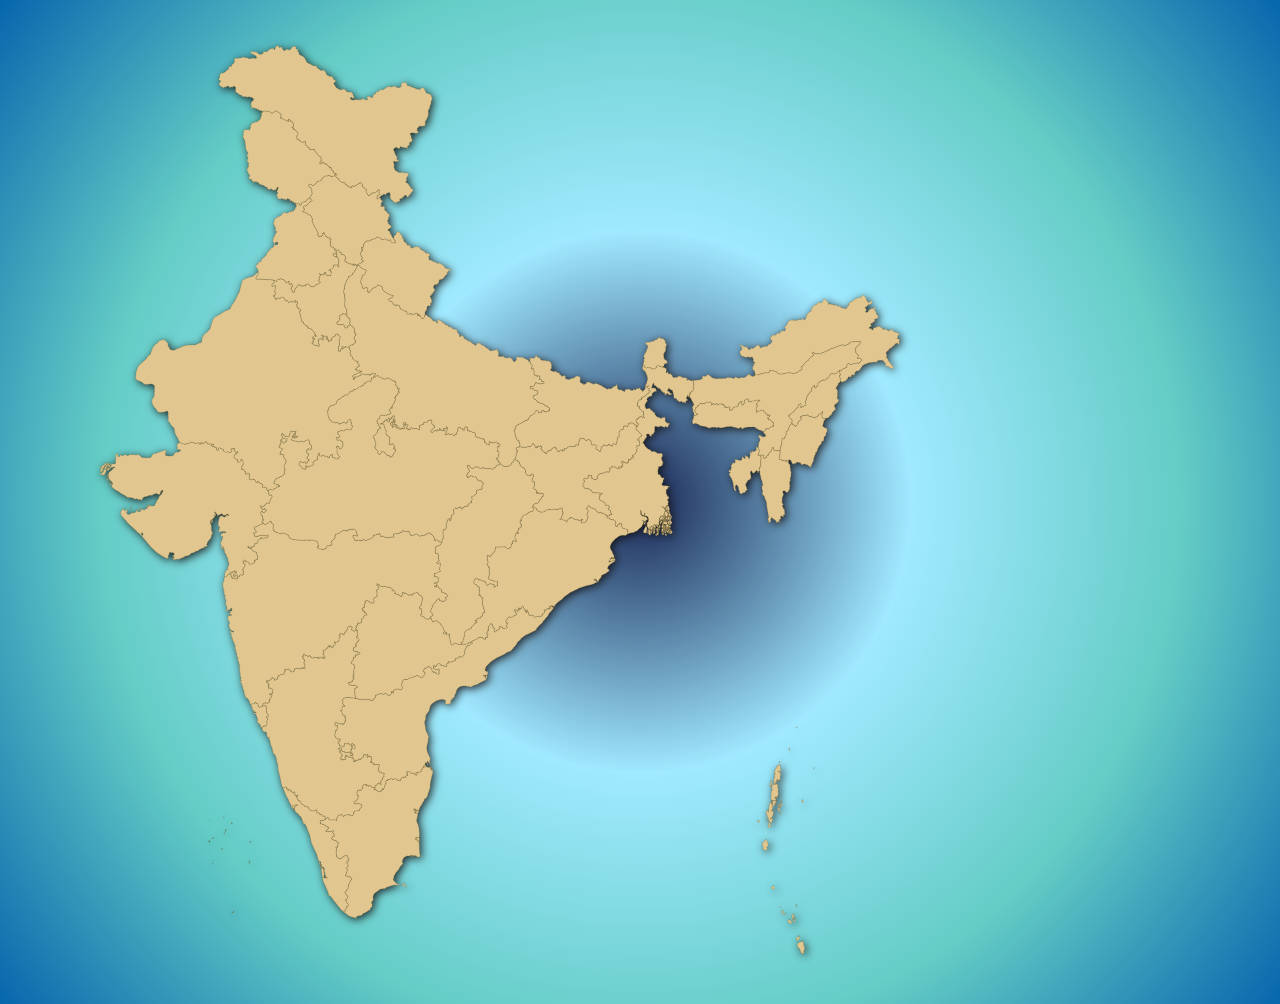
<file: Frontend/svgmap.html>
<!DOCTYPE html>
<html lang="en">
<head>
    <meta charset="UTF-8">
    <meta name="viewport" content="width=device-width, initial-scale=1.0">
    <title>Indian Map</title>
    <link rel="stylesheet" href="map.css">
</head>
<body>
    <?xml version="1.0"?>

<div class="wave">
<svg baseprofile="tiny" height="1000"  stroke-linecap="round" stroke-linejoin="round"  version="1.2" viewbox="0 0 1000 1000" width="1000" xmlns="http://www.w3.org/2000/svg">
 < id="features">
  <path d="M802.5 941.1l-0.2 0.4 0.3 0.4 0.5-0.1 0.4 0.8-0.1 0.3 0.2 0.7 0.1 0.8-0.1 1 0.4 0.2 0.4 0.8 0.1 1.1-0.2 0.3 0.4 0.4 0.2 0.6-0.5 0.5-0.2 0.6 0.2 0.3-0.6 0.3 0.2 0.5-0.3 0.4 0 0.6 0.5 0.2-0.4 1-0.3 0.2-0.4-0.5-0.5 0-0.2 0.4 0.1 0.5-0.5 0.7-0.6-0.2 0.2-1.2-0.4-0.2-0.4-0.6 0.2-0.4-0.5-0.4 0.1-0.5-0.4-0.7-0.4 0-0.2-0.5 0.3-0.3-0.2-0.7-0.4-0.2-0.2-0.6-0.4 0.1-0.3-0.6-0.3-0.2-0.5 0.1-0.1-0.8 0.1-1.1-0.2-0.1-0.2-1.1 0.6-0.4 0-1 0.3-0.4 0.7 0 0.6 0.1 0.6-0.7 1.4-0.1 0-0.3 0.5-0.3 0.6-0.1z m-3.7-5.6l0.3 0.6 0 0.7 0.9 0.6-0.1 0.5-0.3 0.3-0.5 1-0.5 0.2-0.7 0.5-0.3 0.7-0.6 0.5-0.5-0.7 0.1-0.6-0.2-0.5 0.3-0.4-0.1-1.1 0.8-0.5 1.3-0.4-0.1-1.2 0.2-0.2z m-9.1-16l0.8 0.5-0.2 0.9 0.5 0.4 0.3-0.3 0.8 0.9 0.4 1.1-0.4 0.7-0.5-0.8-0.7-0.2-0.5 0.2-0.6 0.5-0.6-0.2-0.3-0.3 0.1-0.7-0.8-0.5-0.2-0.5 0.4-0.4-0.1-0.5 0.4-0.5 0.5 0.1 0.7-0.4z m4.6-0.1l0.4 0.1 0.5 0.9-0.1 1.6-0.1 0.1-1.8-1.5 0.9-0.9 0.2-0.3z m0.8-2.7l0.3 0.4 0.1 1.2 0.2 0.6-0.2 0.2-0.6-0.8 0.3-0.4-0.3-0.3-0.2-0.7 0.4-0.2z m-1.4-2.9l0.5 0.1 0 0.8-0.5 0.7-0.5 0.2-0.1 0.6 0.6 0.7 0.1 0.5 0.5 0.3 0.1 0.6-0.3 0.8-0.9 0.1 0 0.9-0.4 0.1-0.2-1.1 1.1-0.5 0-0.6-0.3-0.2-0.8 0.9-0.1-0.7-0.7-1.3-0.1-1.4 0.6-0.3 0.4-0.3 0.1-0.7 0.9-0.2z m-8-1l0.5 1-0.4 0.2-0.5-0.6 0.4-0.6z m-3-2.5l0.5 0.3-0.3 1-0.2 0.9 0.8 0.9 1.1 0.5 0.3 0.4-0.3 0.5-0.8-0.2-1.1-0.6-0.6-0.7-0.5-0.7 0-1 0.3-0.9 0.8-0.4z m-2.2-3.2l0.3 0.3-0.1 0.6-0.5-0.3 0.3-0.6z m15.6-2.8l0.2 1.2 0.4 0.1 0.2 1.6-0.5 0 0-1.3-0.4-0.8 0.1-0.8z m-22.6-18.6l0.7 0.7 0.3 0.7 0.2 0.8-0.2 0.7-0.4 0.4-0.6 0.2-0.5-0.3-1.1 0.1-0.3-0.6 0-1.9 1.3 0 0.6-0.8z m-7.5-46l1.2 1 0.1 1.4 0.7 0.7-0.1 1.2 0.4 1.1 0 0.6-0.6 0.3 0.1 0.4-0.8 0.6-0.3 0.6 0.1 0.6 0.6 0.2 0.1 0.3-1 1.3 0 0.3-0.9 0.2-0.5-0.2-0.5-0.5-0.8-0.3-0.4 0-0.5 0.4-0.5-0.3 0.7-1.1 0.3-0.9-0.3-0.9-0.4-0.5-0.4 0 0.1-1.5-0.2-0.6 0-1.1 0.5 0 0.5-0.2 0.5-1 0.7-0.5 0.1-0.6 0.5-0.2 0.4-0.5 0.6-0.3z m3.5-17.1l0.7 0.6 0.5 1.6-0.6 1 0.8 0.2-0.1 0.5-1.4 0.7-1.1 0-0.5-0.6 0.3-0.4-0.1-0.5 0.9-0.1 0.1-1-0.4-0.5 0.2-0.8 0.4-0.8 0.3 0.1z m-0.9-2.2l0.2 0.7-0.5-0.1 0.3-0.6z m-10.7-0.1l0.6 0 0.8 0.2 0 0.9 0.1 0.5-0.4 0.5-0.2-0.2-1-0.1-0.2-0.5 0.3-1.3z m8.8-0.3l0.1 0.3 0.6 0 0 0.5-0.3 0.4-0.5 0-0.1-0.9 0.2-0.3z m13.2-6.7l0.3 0.2 0.8-0.2 0.3 0.2-0.6 0.7-0.9-0.5 0.1-0.4z m-11.7-3.7l0.3 0.9-0.3 0.2 0-1.1z m10.2-1.6l0.4-0.3 0.6 0.4 0.1 0.9 0.8 1.4 0.5 1.4-0.3 0.4-0.5-0.1-0.1-0.4-0.9-1.4-0.4 0.1-0.4-0.9-0.7-0.2-0.1-0.5 0.5-0.2 0.5-0.6z m0.6-2.1l0.4 0.1-0.2 1.6-0.2 0.1-0.8-0.8 0-1 0.8 0z m1-1.4l0 0.5 0.2 0.4 0.1 0.8 0.5 0.6-0.1 0.4-0.3 0.4-0.4-0.6-0.5-0.2 0-0.9-0.9-0.1-0.3-0.3-0.2-0.6 0.2-0.2 0.8 0.3 0.9-0.5z m1.2-1.5l0.4 0.5 0.3 1.3-0.2 0.5 0.1 0.6-0.2 0.5-0.4 0.1-0.9-1.3 0.5-1.6 0.4-0.6z m-10.1-0.7l0.1 0.2 0.3 1.7 0.6-0.4 0.5 0.2 0 0.6-0.5 1.2-0.1 0.6 0.5 0.5 0.6 1.2-0.3 0.3-0.6-0.4 0.4 1.3-0.8 0.4-0.3 0.6 0.4 1.5 0.4-1 0.9-0.1 0.3 0.3-0.3 0.9 0.3 0.6-0.9 4.3-0.4 0.3-0.6 0.1-0.5 0.3-0.1 0.8-0.4 0.4-0.4-0.1 0 0.6 0.6 0 0.7-0.9 0.8-0.3 0.3 0.3-0.1 1.5-0.6 1.5-0.2 0.9 0.1 0.2-0.5 0.8-0.3-0.5-0.9 0-0.5-0.4 0.1-0.8-0.6-0.6-0.6-0.6 0.1-1.1-0.4-0.9 0.1-0.7-0.3-0.8-0.4 0.1-0.3 0.6-0.3-0.8 0.1-1.4-0.3-1.6-0.5 0.1-0.3-0.6 0.3-0.7 0-0.6 0.3-0.3 0.2-0.5 0.6-0.6 0.3 0.5 0.3 1 0.6 0.5-0.1-1.4 0.1-0.5 0.1-1.9 0.3-1.5-0.1-0.3 0.1-0.8 0.2-0.6 0.4-1.6 1.2-1.6 0.3 0z m0.8-0.2l0.2 0.3 0.7 0.1 0.1 0.8-0.1 0.5-1.1-0.2 0-1.1 0.2-0.4z m4.7-0.3l0.3 0.7-1.2-0.2 0.9-0.5z m4.8-0.2l0.3 0.7-0.1 0.4-0.5-0.1 0.1-0.9 0.2-0.1z m-10-1l0.3 0.1-0.3 1.3-0.3-0.6 0.3-0.8z m6.3 0.5l-0.5 0.6-0.6-0.6 0.3-0.4 0.4 0.4 0.4 0z m-4.5-0.9l0.4 0.2 0.5-0.2 0.5 0.3 0.8-0.1 0.3 0.1 0.5 1.2-0.8 0.3 0.4 0.6 0.1 0.9-0.6-0.3-0.2 1.2-0.3-0.2-1 1.7-0.2 0.7-0.8 0.6-0.7-0.6 0.1-0.4 0.7-2.2 0.1-0.7-0.1-0.7-0.4-0.2-0.3-0.3 0.3-0.9 0.3 0.3 0.5-0.6-0.1-0.7z m29.1-0.3l0.5 0.8 0.5 0.3-0.1 0.4 0.2 0.9-1.1 0-0.4-0.2-0.3-1.2 0.2-0.6 0.5-0.4z m-27-2.4l0.5 0.1 0.5 0.4-0.7 0.3-0.5-0.4 0.2-0.4z m2.8-0.2l-0.4 0.4 0 0.5-0.3 0.7-0.3-0.2 0.2-0.6 0.1-0.9 0.5-0.3 0.2 0.4z m-6.7-11.6l0 1.5-0.5-0.6 0.5-0.9z m5.1-2.4l0.3 0.2 0 0.7 0.5 0 0.5 1.6 0.2 0.5-0.5 0.7 0.1 0.4 0.6 0.4 0.1 0.7 0.4 0.3-0.4 0.6 0 0.4-0.2 1.1 0 1 0.1 0.8 0.4 1-0.4 1.6-0.4-0.3-0.3 0.4 0.4 0.5-0.2 0.4-0.5 0.4-0.2 0.7-0.5-0.5-0.6 0.3-1.3-0.3 0.3 0.9 0.9 1.2 0.4 0.9-0.3 0.3-0.5-0.1-0.7 0.4-0.6-0.4-0.4 0.3-0.7-0.4-0.6 0.5-0.8 0-0.5-1-0.1-2.4 0.2-0.8-0.1-0.5 0.2-0.6-0.4-0.7 0.1-0.7 0.3-0.5 0-1-0.4-0.4 0.4-0.2 0.2-0.6 0.6-0.1-0.1-0.4 0.3-0.5-0.4-0.7 0.3-0.1 0-0.7-0.3-0.5-0.3-1.3 0.1-1.1 0.4 0 0.9-1 0.6 0 0-0.7 0.9-0.2 0.1 0.3 0.1 0 0.2-0.2 0.1 0.2-0.1 0.2 0.1 0.1 0.9-0.2 0.4-0.4 0.2-0.5z m-5.5-2.2l0.6 0.4 0.1 2.5-0.2 0.7-0.7 0.8 0 0.5-0.5 0.7-0.5-1.3-0.1-0.6 0.4-0.6 0.1-1 0.3-0.7-0.2-0.3 0.4-1 0.3-0.1z m8.5-0.1l-0.4 0.3-0.6 0.9-0.3-0.1 0-0.9 0.5 0.3 0.8-0.5z m-2.2-0.8l0.3 0 0.2 0.8-0.7-0.1 0.2-0.7z m36.8-12.4l0.1 0.7-0.5 0.3-0.2-0.5 0.6-0.5z m-34-3l0.3 0.7 0.1 1.2-0.2 0.6-0.1 0.7 0.1 1.1 0.4 0.4 0.3 1.2 0.5 0.6-0.2 0.5-0.5-0.2-0.4 0.2 0-0.8-0.4 0.2-0.6-0.2-0.7 0.5-0.4-0.7-0.2 0.4 0.1 0.5 0.5 0.1 0.9 0.5 0.9 1.3 0.4-0.1-0.1 0.8-0.6 1.6 0.1 1.1-0.2 0.2 0.2 1.1-0.2 0.7-0.6 1-0.5 0.2-0.5-0.1-0.3 0.4-0.6-0.7-0.2-0.7-0.4 0.3-0.4 0.9 0.2 0.6 0.8 0.7-0.3 0.5-0.5-0.1 0-0.7-0.7 0.1-0.2 0.5 0 0.5-0.5 0.3 0 0.9 0.4 0 0 0.6-0.4 0.1-0.2 0-0.2 0.1-0.1-0.1 0.1-0.2 0-0.2-1.2-0.2-0.2-0.4 0.2-0.6-0.2-0.5 0-0.8 0.6 0 0.1-0.5-0.7-0.4 0.1-1 0-1.1 0.7-0.4-0.3-0.7 0.9-0.5-0.9-0.2 0.6-1.7-0.1-0.7 0.6 0 0.1-0.6-0.4 0-0.5-0.5 0.6-0.7-0.5-0.1 0-0.7 0.3-0.2 0-0.8 0.5-0.6-0.3-0.6 0.8-0.2 0.3-0.4-0.3-0.5 0.1-0.8 0.7-0.1 0-0.5 0.8-0.1-0.5-0.9 0.2-0.1 1.2-0.2 0.3 0.4 0.5-0.2-0.3-0.5 0.3-0.3 0.6 0.4 0.1-0.7 0.3 0.1z m-0.4-2.9l0.3 0.4-0.3 0.5-0.8 0-0.1-0.6 0.9-0.3z m9.6-13.6l0.3 1-0.1 0.8-0.2 0.7-0.3-0.1 0.2-0.7-0.2-1.5 0.3-0.2z m7.5-21.1l-0.2 0.8-0.5 0 0.3-0.7 0.4-0.1z" id="INAN" name="Andaman and Nicobar">
  </path>
  <path d="M355.2 698.3l0.1-1.2-0.2-0.3 0.1-0.8-0.2-0.1-0.3-0.7 0.3-1.2-0.1-0.7-0.3-0.6-0.1-1.2 0.3-0.8 0-0.7-0.2-1.1 0.4-0.5 0.6 0 0.5-0.5 0.6-0.3 0.4 0.3 0.3-0.8-0.2-0.4-1.3-0.7-0.5-0.5-1-0.2-1.2 0.1-0.7 0.3-1-0.5-0.6 0.1-0.6-0.3-1.3-0.5-0.5-0.7-0.4-1.1 1.1-0.2 0.2-0.5 0.7 0.3 1.2-0.1 0-0.5 0.4-0.2 0.9-0.2 0-0.8-0.4-0.1-0.2-0.5 0.8 0 0.4-0.4 0.5 0 0-0.8 0.4-1-0.2-0.2-0.8 0.3-0.5-0.7 1.4-0.4 0.1-0.9-1.3-0.1 0.4-1.4 0-0.5 0.8 0.1 0.2-0.6-0.5-0.8 0.1-0.6-0.1-1.8 0.3-0.2-0.1-1.1 0.5-0.4-0.1-0.6 0.6-0.5-0.2-0.8-0.4-0.8 0-0.4-0.5-0.5 0.1-0.3-1.6-0.5-0.8-0.5-0.4-0.6 0.3-0.9 0.6 0 0-0.6-0.3-0.2 2-1.6-0.6-0.4 0.4-0.7 0.2-0.9-0.1-0.7 0.7 0 0.2 0.4 1-0.2 0-0.7 0.3-0.3-0.6-0.4 0-0.5 0.6-0.4 1.1 0.4 0-0.7 0.7 0.3 0.4 0 0-0.8 0.6-0.1 0.4-0.2 1 0.2 0.1-0.7-0.9-0.7-1 0-0.8-0.3-0.1-0.7-1 0.2-0.6-0.7-0.7 1-0.3-0.8-0.5 0.1-0.3-0.4-0.6-0.1 0-0.6 0.3-0.8-0.2-0.8 0.4-1.2 0.8-0.2 0.2-0.3 0.9-0.3 0.3 0.1 0.6-0.6-0.2-0.5-0.8-0.5-0.6-0.1 0.2-0.5 0.4-0.3 0-0.4 0.8-0.1 0.3-0.4 0.1-0.7 0.7-0.4-0.2-0.8 0.8 0.2 0.1-1.2 0.7-0.1 0.2-0.6-0.2-0.7-0.4 0-0.7-0.7-1.4-0.5-0.2-0.6 0.6-0.6 0.8-0.2 0.1-0.5-0.2-0.8 0.1-0.7-0.5-0.3-0.3-0.8 0.5-0.8-0.4-0.7 0.8-1-0.8-0.4-0.6 0 0.5-0.5-0.4-0.7-0.7-0.2-0.2-0.7 0.8-0.7 0.1-0.9-0.8-0.2 0.1-0.4 0.9 0.1 0.6-0.2-0.3-0.7 0.1-0.5 0.7 0.3 0-0.5-0.4-0.3 0.3-1.3 1.2-0.2 0.1 0.5 0.3 0.3 1.5-0.8 0.5 0.1 0.5-1.1-0.1-0.9-0.4-0.7 0.1-0.9 0.5-0.4 1-0.1 0.4-0.7 0-0.4 0.6-1.1 0.4-1.1 1.9-0.7 0.9 0.3 0.1-0.6-0.5-0.5-0.7-0.3-0.4-0.5-0.1-0.6-0.7 0-0.5-0.1 0.4-1.2-1.1 0.1 0.1-1-1.4 0 0-1.1-0.2-0.2 0.1-1 1 0.3-0.1-0.6 0.1-0.8 0.5-0.1 0.3 0.5 0.4 0 0.1-0.8-0.3-0.5 0.4-0.7 0.1-0.6-0.2-0.3 0.6-1.7 0.5-0.4 0.4 0.1 0-0.6-1.1-0.2 0-0.5 1.4-0.5 0.4-0.4 0.6-0.3 0.8 0.6 0.2 0.4 0.7 0.2 0.5 0.6 0.5 0.3 0 0.6 0.3 0.3 0.7-0.5 0.4 0.3 0.8 0 0.6 0.4 0.9-0.3 0-1.1 0.3-0.7 0.1-0.8-0.5-0.6 0.3-1.3 1-1.1 0.7 0.1 0.6-0.7 0.7 0.2 0.4-0.5-0.1-0.6-0.3-0.5-0.1-1.6 0.4-0.4 0-0.9-0.6-1.5-0.5-0.2 0.4-0.8 0.9 0 0.1-0.4 0.7-0.3 0-0.6 0.4-0.6 0.2-0.8-0.2-0.7-0.6-0.2 0-0.8-1.2-0.3 0.4-1.8 0.7 0.9 1.3 0.1 0.1 0.8 0.3 0.4 0.9 0.4 1.3 0.2 0.4 0.7 0.9-0.8 1.6 0.2 0.5-0.1 0.5 0.2 2.2 0.7 0.4 0.6 0.6-0.4 0.7 0.1 0.6-0.1 0.6 0.6 1.1 0 0.3 0.8 0.2 1-0.2 1.2 0.9 0 0.7-0.4 0.7 0.1 0.7 0.5-0.1 0.9 0.4 0.8 0 0.3-0.7 0.5 0 0.3 0.7 0 0.4-0.3 0.7 0.6 0.9-0.1 0.3 0.4 1.1 0.1 0.1 0.4 0.9 0.4 0.8 0.9 0.6 0.3 0.8-0.2-0.3-0.6 0.2-0.7 0.6-0.5 0.1-0.9 0.2-0.5-0.3-1 0.5 0 1.3 0.6 0.3 0.7 0.7-0.2 0.8 0 0.1 0.3 1.1 0.8 0.8 0 0.4 0.5 0.4 0.6 1.1-0.6 0.1-0.7 0.7-0.2 0.2 0.7 0.5 0.4 0.7 0.3 0.2-0.2 0.2-0.9 0.4-0.8 0.5-0.3 1.1 0 0.9-0.2 0.8-0.6 1 0.2 0.4 0.5 0.6 0.3 0.4 0.9 1.3 1.1 0.9 0.2 1 1 0 0.5 0.7 1.2-0.2 1.4-0.2 0.5 0.1 1.1-0.4 0.4-0.7 1.6 0 0.7 0.6 0.8-1 1-1 0.6-0.3 0.5 0.1 1.3-0.1 0.5 0.3 0.2 0.6-0.3 0.9 0.1 0.3 0.6-0.1 1.3 0.3 1.1-0.1 2.3-0.4 0.6-0.8 0.2 0.6 1 0.4 0.3 2.2 0.6 0.2 0.4 0.4 0.1 0.3 0.8 1 0.5 0.7 0.7 1.4-0.5 0.3 0.5 0.5 0.1 0.4-0.6 1.2-0.2 0.6-0.4 0.8 0.9 0.6 1.8 0.6 1.1 0.7-0.6 0.4 0.4 0.6-0.4 1.3-0.6 1 0 0.7 0.3 0.5 0.9 1.9 1.2 0.4 0.5 0.5 0.2 0.1 0.7 0.4 0.7 0.8 0.5 0.4 0.6-0.1 0.4 0.6 0.4 0.3 1.3 0.6 1.2 0 0.5 0.6 0.7 0.4 1-1.4 0.7 0.1 1.3 0.7 0.3 1-0.1 0.6-0.8-0.1-0.9 0.2-0.3 1 0.3 0.2 0.5-0.5 0.2 0.2 1.7 0.2 0.3 1-0.1 1.2-0.6 0.3-0.3 0.5-0.1 0 0.7-0.6 0.6-0.1 1 0.5 1.3-0.1 0.4 0.3 1.1 0.3 2 0.3 0.2 0.3 2.2 0.2 0.7 0.5 0.7 0.7 0.2 0.5-0.1 0.6-0.9 1.7-1 0.9 0.2 1.7 1 1.7 0 1.9 0.1 0.7 0.1 0.4-0.5 0.3 0.2 0.9-0.2 0.3 0.5 2-0.3 0.6-0.4 1 0.4 0.8-0.7 0.1-0.5 0.5-0.6 0.7-0.2 0.4 0.7 1.5-1 0.6 0.7 0.4 0.8-0.3 0.3-0.5 0.1-0.3 0.3-0.7 0-0.7 0.5-0.1 0.5-0.7 0.5-1.4 0.1-0.4 0.6-0.7 0.3-0.3 0.4 0 0.9-0.5 0.6-0.5 1-0.6 0.6-0.3 0.6 0.6 0.5-0.6 0.9-0.2 2.6-1.5 1.9-0.5 0.3-0.2 0.3-0.8 0.2-1-0.4-0.2-0.5-0.5-0.1-0.9 1.5-0.6 0.5-1.4 0-0.7-0.2-0.5 0.6-0.1 1.1 0.3 0.4-0.5 0.6-0.5 0-1.6 0.6-0.6 0.2-0.6 0-0.4 0.5-1.2 0.2-0.8-0.2-0.6-0.5-0.7 0.1 0.2 0.9 0 0.7-0.7 0.1-0.5-0.1-0.1 0.6-0.3 0.4 0.2 0.4-0.2 0.8 0.1 0.5-0.7 0.7-0.3-0.3-2.1-0.5-0.6-0.3-1.1-0.1-1 0.4-0.3-0.5 0.5-0.3-0.7-0.8-0.9-0.2-1-0.6-0.3 0.4-1.4 0.7-0.3 0.5-0.1 0.8-0.3 0.5-0.5 0-0.2 0.6-0.7-0.2-0.6-0.9-0.1-0.6-0.8 0.6 0.6 1.2-0.5 0.5-0.3 0.7 1.1 0.4 1.2 0.4 0.9 0.6 0.4-0.7 0.8 0.3 0.3-0.4 1.1 0.7 0.4 0-0.1 0.7 0.1 0.8-0.6 0.1 0 1-0.2 0.3 0.8 0.5 0.3 0.6-0.9 0.7-2-0.4-0.9-0.4-0.1-0.7-0.9-0.4-0.1-0.4-0.5-0.2 0 0.5-0.7 0.6-0.4-1.3-0.7 0-0.4-0.4-0.2-1.2-0.3-1.3-1.1-1.5-0.5 0.2-0.7-0.5-0.6 0.1 0-0.7-0.3-0.1-0.5 0.6-0.6 0.6-0.3 0.5-0.7 0.1-0.5-0.2-0.1 0.7-1.1 0-0.2 0.8-0.8 0.8-0.5 1.3 0.6 0.3 0.6 0 0.2 0.8 0.8 0.3-0.5 1.2-0.1 0.8-0.9 0.9-0.7 0.6-0.5 0.9-0.8 0.8-0.5 0-0.6-0.2-0.3-0.3-0.5-1.1-0.3-0.3-1.4 0.2-0.8-0.9-0.2-0.2-0.7 0.3-0.7 0.8-1.1 0-0.8 0.5-0.2 0.4-1.3-0.1-0.7 0.6-1 0.3-1.1 0.1-1.3 0.6-0.2 0.4-0.4 0.3-2.2 0.1-0.8 0.1-1.4 0.4-0.2 0.5-0.8 0.7-0.2 0.8 0.4 1-0.5 0.5-0.2 2.2 0.4 0.7 0.1 1.1-0.1 1.4-0.5 0.6-0.9 0.4-1.4-0.6-1.5 0-0.7-0.2-0.7 0-0.7 0.4-0.9 0.3-1.4 0.8-0.1 0.7 0.5 1.3-0.6 0.7-0.8-0.4-0.2-1-0.2-0.4-0.7 0.2 0.1 1.9-0.8 1.1-0.9 0.7-1 0-0.6-0.1-0.8-0.4-0.5-0.5-0.9-1-0.9-0.1-1.2 1.1-1.7-0.4-1.2-0.3-1.3 0-1 0.6-0.8 0.2-0.6 0.7-0.7 0-0.6-0.2-0.5 0.3 0.2 0.9-0.3 0.7-0.1 0.9-0.4 0.4-0.7 0.2-0.7 0.5 0.1 0.3-0.5 1.1-1 0 0 0.4-0.7 0.2-1-0.4-0.4-0.8-0.3-0.8-0.6 0.1-0.4 1-0.8-0.4-1.2 0-1.2-0.6-0.5 0.1-0.3 0.5-0.6 0-1 0.3-2.3-0.6-0.8 0.3-1.3-0.2-0.9-0.8-0.5 0.1-2.1-0.4z" id="INTG" name="Telangana">
  </path>
  <a href="https://en.wikipedia.org/wiki/Andhra_Pradesh"></a>
  <path d="M427.5 763.5l0.5 0.8-0.5 1.1-0.6-0.8 0.1-0.6 0.5-0.5z m57.7-87.2l0.7-0.2 0.9-0.2 0.4-0.5 0.3 0.5-0.1 0.6-0.5 0.9 0 1-0.6 0.2-0.4-0.9-0.8-0.3 0.3-0.5-0.2-0.6z m-130 22l2.1 0.4 0.5-0.1 0.9 0.8 1.3 0.2 0.8-0.3 2.3 0.6 1-0.3 0.6 0 0.3-0.5 0.5-0.1 1.2 0.6 1.2 0 0.8 0.4 0.4-1 0.6-0.1 0.3 0.8 0.4 0.8 1 0.4 0.7-0.2 0-0.4 1 0 0.5-1.1-0.1-0.3 0.7-0.5 0.7-0.2 0.4-0.4 0.1-0.9 0.3-0.7-0.2-0.9 0.5-0.3 0.6 0.2 0.7 0 0.6-0.7 0.8-0.2 1-0.6 1.3 0 1.2 0.3 1.7 0.4 1.2-1.1 0.9 0.1 0.9 1 0.5 0.5 0.8 0.4 0.6 0.1 1 0 0.9-0.7 0.8-1.1-0.1-1.9 0.7-0.2 0.2 0.4 0.2 1 0.8 0.4 0.6-0.7-0.5-1.3 0.1-0.7 1.4-0.8 0.9-0.3 0.7-0.4 0.7 0 0.7 0.2 1.5 0 1.4 0.6 0.9-0.4 0.5-0.6 0.1-1.4-0.1-1.1-0.4-0.7 0.2-2.2 0.5-0.5-0.4-1 0.2-0.8 0.8-0.7 0.2-0.5 1.4-0.4 0.8-0.1 2.2-0.1 0.4-0.3 0.2-0.4 1.3-0.6 1.1-0.1 1-0.3 0.7-0.6 1.3 0.1 0.2-0.4 0.8-0.5 1.1 0 0.7-0.8 0.7-0.3 0.2 0.2 0.8 0.9 1.4-0.2 0.3 0.3 0.5 1.1 0.3 0.3 0.6 0.2 0.5 0 0.8-0.8 0.5-0.9 0.7-0.6 0.9-0.9 0.1-0.8 0.5-1.2-0.8-0.3-0.2-0.8-0.6 0-0.6-0.3 0.5-1.3 0.8-0.8 0.2-0.8 1.1 0 0.1-0.7 0.5 0.2 0.7-0.1 0.3-0.5 0.6-0.6 0.5-0.6 0.3 0.1 0 0.7 0.6-0.1 0.7 0.5 0.5-0.2 1.1 1.5 0.3 1.3 0.2 1.2 0.4 0.4 0.7 0 0.4 1.3 0.7-0.6 0-0.5 0.5 0.2 0.1 0.4 0.9 0.4 0.1 0.7 0.9 0.4 2 0.4 0.9-0.7-0.3-0.6-0.8-0.5 0.2-0.3 0-1 0.6-0.1-0.1-0.8 0.1-0.7-0.4 0-1.1-0.7-0.3 0.4-0.8-0.3-0.4 0.7-0.9-0.6-1.2-0.4-1.1-0.4 0.3-0.7 0.5-0.5-0.6-1.2 0.8-0.6 0.1 0.6 0.6 0.9 0.7 0.2 0.2-0.6 0.5 0 0.3-0.5 0.1-0.8 0.3-0.5 1.4-0.7 0.3-0.4 1 0.6 0.9 0.2 0.7 0.8-0.5 0.3 0.3 0.5 1-0.4 1.1 0.1 0.6 0.3 2.1 0.5 0.3 0.3 0.7-0.7-0.1-0.5 0.2-0.8-0.2-0.4 0.3-0.4 0.1-0.6 0.5 0.1 0.7-0.1 0-0.7-0.2-0.9 0.7-0.1 0.6 0.5 0.8 0.2 1.2-0.2 0.4-0.5 0.6 0 0.6-0.2 1.6-0.6 0.5 0 0.5-0.6-0.3-0.4 0.1-1.1 0.5-0.6 0.7 0.2 1.4 0 0.6-0.5 0.9-1.5 0.5 0.1 0.2 0.5 1 0.4 0.8-0.2 0.2-0.3 0.5-0.3 1.5-1.9 0.2-2.6 0.6-0.9-0.6-0.5 0.3-0.6 0.6-0.6 0.5-1 0.5-0.6 0-0.9 0.3-0.4 0.7-0.3 0.4-0.6 1.4-0.1 0.7-0.5 0.1-0.5 0.7-0.5 0.7 0 0.3-0.3 0.5-0.1 0.3-0.3-0.4-0.8-0.6-0.7 0.8-0.5 0.4-0.7 0.9-0.4 0.3 0 1.5-0.5 0.4-0.3 0.6-0.2 1.8-1.1 0-0.6 0.6-0.4 0.6 0.4 0.4 0 0.3-0.6 0.6 0.4 1 0.1 0.1 0.4 0.8-0.2 0.4 0.9 0.5 0 0.6 0.4 0.5 0.1 0.1 0.4 0.7-0.2 0.1-0.7-0.3-0.7 0.2-0.4 0.6-0.4 0.5 0.6 0.4-0.3 0.4 0.1 0.2-1-0.3-0.3 0.1-1.4 0.6 0.5 0.2-0.4-0.4-0.7-1.1-0.4-0.1-0.6 0.7-0.5 0-0.5 0.2-1 0.8-0.1 0.4-0.4 0.3-0.7-0.3-0.3-1-0.1 0.4-0.6 0.4-0.3 0.3-0.6-0.7-1 0.5-0.4 0.5-0.8 0.8-0.8 0.3-0.6 1-1.1 0.2 0.6 0.5 0.3 0.6 0.1 0.2 1-0.3 0.3 0.3 0.4 0.7 0.2-0.5 0.8 0 0.6 0.5 0 1.3 0.6-0.3 1.4-0.1 1.1 0.1 0.7 0.5 0.2 0.6 0.6 0.5-0.5-0.1-0.3 0.5-1 0.9-0.2 0.2-0.3 0.8-0.1 0.5-0.5 0.4-0.1 0.5-0.6-0.2-0.5 0.3-0.6-0.3-0.8 0.6-0.6 0.5 0.2 1.4 0.8 0.4-0.2 0.2 0.6-0.1 0.4 0.4 0.6 0.7-0.1 0.2 0.3 0.7-0.2 0.5 0.1 0.4-0.6 0.5-0.1 0.8 0.2 0.4-0.2 0.3-0.4-0.6-0.8-0.2-0.5-0.5-0.3 0.9-0.9 0.6-1.1 0.4-0.5-0.4-0.3-0.6 0.3-0.5-0.4-0.2-0.5 0.3-0.4-0.8-0.3 0.4-0.5-0.3-1 1.1-0.4 0.7-1.5 0.3-0.2 1.2-1.7 0.5 0.4 0.5 0 0.5 0.4 1-0.1 0.5-0.3 0.7 0 0.4-0.9 0.6-0.3 0.5 0 1.1-0.2 0.3-0.4 0.7-0.4 0-0.4 0.4-0.3-0.7-0.4-1.1-1.4 0.4-0.3 0-0.6-0.9-0.2-0.4-0.2-0.2-0.7 0.6 0.1 0.2-0.6 0.5-0.1 0.2 0.5 0.7-0.2 0.6 0.1 0.2 0.5 0.7 0.9 0.6-0.3-0.4-0.7 0-0.5 0.7 0 0.1-0.7-0.4-0.3-0.1-1 0.5-0.2 0.4 0.6 0.3-0.3 0.3 1.2-0.6-0.1 0.1 0.5 1 0.2 0-0.7 0.5-0.7 0.8 0.1 0-0.8 0.7-0.5-0.3-0.8 0.7-0.6 0.7 0.8 0.3 0.8 0 0.3 0.7 0.9 0.5 0.9 0.1 0.8 0.6 0.3 0.5 1.7 0.7 0.5 0.2-0.5-0.4-0.8-0.4 0-0.2-1.1 1.3-0.7 0.7 1.7 0 0.4 0.6 0.7 0.2 0.6-0.2 0.5 0.2 0.6 0.6 0.4 0.1 0.6 1.1 0 0.7 0.3 1.3 0.2 0.7-0.1 1.1 0.6 0.5 0.9 0.7 0.2 1.2-0.6 0.6-0.3 0.6 0.2 1-0.5 0.8 0.4 0.4-0.1 0.7-0.4 0.4 0.2 0.9-0.3-0.1-0.5 0.4 0-0.3-1.6 0.8 0.4 0.7-0.9 0.6-0.2 0.5-0.7-0.3-0.7 0.6-0.8-0.1-0.3-0.2-0.2-0.1-0.2 0-0.2-0.3-0.5 0.2 0 0 0.2 0.5 0.3 0.9 0.5 0.1-0.4 0.1-0.4 0.3-0.4 0.2-0.1 0.3-0.4 1.1-0.2 0.3-0.4 0.2-0.1 0.1 0.1 0.2-0.1-0.1 0.8 0.4 0.6 0.3-0.5 0.3-0.4 0-0.1 0.3-0.2 0.1 0.1 0.1 0.1 0.2-0.2 0.3 0 0.2 0.1 0.2-0.4-0.5-0.5-0.3 0.2-0.2 0.1-0.2-0.5-0.3-0.1-0.3-0.6 0.9-0.2 0.5 0 0.4 0 0.1-0.4 0-0.6 0.4 0.2 0.5 0 0.1-0.1-0.1 0.8-0.1 0.1 0.1 0.3 0 0.1 0.6 0.3 0.3 0.2 0.8 0.5-2 2.9-0.6 0.2 0.1 0.4-1.5 1.4-0.7 0.9-0.3 1-0.6 0.6 0 0.6-0.7 0.7-1.1 1-1.3 1.7-0.1 0.4-2.1 2.2-0.2 0.9-1.9 1.6-1.8 1.7-1.8 1.9-0.8 1.4 0.1 0.4-1.6 1.1-1.6 0.8-1.7 0.9-1.7 0.6-0.7 0.6-2.1 0.8-2 1.1-1.2 0.8-0.7 0.6-2 1.4-0.3 0.4 0 0.5-0.8 0.9-1.1 0.7-1 0.8 0.1 0.3-0.3 0.5-0.7 0.4-0.3 1.3-0.5 0.5-0.1 0.4-0.9 0.7-0.3 0.9-0.8 0.4-0.4 0.5-0.1 0.5-1 0.9-0.5 0.3-0.2 0.7-0.5 0.5-1.1 0.5-0.4 0.4-1.5 0.5-0.7 0.3-1.3 0.6-0.7 0.4-0.6 0.8-0.9 0.3-0.7 0.5-1.1 0.4-0.5 0.4-0.8 0.2-2.2 1.1-1.5 0.7-2.2 1.3-2.5 1.6-1.2 0.9-1.4 1.1-2.9 2.9-0.8 0.9-0.7 1.4 0.2 0.4-0.4 0.6 0.1 0.5-0.6 0.1 0 0.9 0.5 0.8 0.3 0 0.9 0.6 0.7 0 0.6 0.2-0.2 0.8 0.1 0.3-0.4 1.6 0 0.5-0.7 0.1-0.5 0.6-0.5-0.3-1.6 0.1-0.7-0.5-0.5 0.6 0.4 0.2 0.6 0 0.9 0.5 0.3 0 0.1 0.7-0.2 0.4 0.6 0.5 0.6 1.3-0.2 0.5-0.3 0-0.5 0.6-1.1 0.4-4.1 2.1-1.2 0.7-2.3 1.3-1.4 0.2-1.4 0.5-1.9 1-1.5 0.7-0.9-0.6-1-0.1-2.4-0.3-0.5-0.4-0.9 0.2-1.1 0-2.1 0.3-2 0.8-1 0.6-1.1 1.2-0.7 1.2-0.3 0.9-0.1 0.9-0.4 1.2-1.3 2.4 0 0.6 0.1 0.7-0.4 0.3-1.1 0.9-1.1 1.3-0.8 0.8-0.6 0.8-0.1 0.7 0.3 0.7 0 0.6-0.2 0.3-1.7 0.9-0.5-0.1-2.2 0.3-0.4-0.1-0.5-0.9 0.2-0.4-0.5-1.4 0.5-0.2 0-0.5-0.7-0.8-2-0.5-0.8-0.1-1.1 0.1-2.1 0.5-1.6 0.6-1.6 0.7-1.8 1.1-1.2 0.8-0.8 0.8-1.1 1.3-0.9 2.1-0.3 1.4 0 0.3-0.3 0.7-0.4 1.4-2 2.6-0.5 0.8-0.4 1-0.4 1.4 0.2 1.2-0.1 0.7-0.5 1.1-0.5 1.9 0.1 1.8 0.5 2.8 0.3 1.1 0.1 1.9 0.5 1.5 0.2 0.7 0.9 1.2 0.6 2.3 0.2 0.3 0.7 0.5 0 0.4-0.4 1.3-0.3 3-0.1 1.8-0.6 1.8-0.2 0.8-0.3 1.6-0.1 1.3 0.2 1.9 0.4 2 0.3 0.8 0.4 0.5 0.6 1.7 0.7 1.3 0.4 1.3 0.3 0.3 0.2 1.1-0.5 1.9-0.1 1.2 0.3 1.6 0.8 1.6 0.8 2.4 0.4 0.8-0.6-0.1-0.3-1.5-0.3-0.4-0.2-1.3-1.1-1.3-0.3-0.6-0.7-0.6 0-0.6-0.9-0.9-0.4 0.3 0.2 0.9-0.2 1.3-0.4 0.1-0.6-1.2-0.4 0-0.5 0.5 0 0.8-0.5 0.7 0.6 0.7 0.3 0.2 0.7 0.9 0.8 0.2 0.6 0.6 0.4-0.1 1.7 0.3 0.6 0.3 0.4 0.8 0.5 0.5 0.5 0 0.1 1.5-1.1-0.5 0.1-0.5-0.3-0.2-0.2-0.9-0.4-0.5-0.8-0.5-0.6 0.2-0.9 0-0.1-0.1-0.2 0-0.2-0.1-0.2-0.3-0.1-0.1-0.3-0.1-0.6-0.1-0.1-0.2-0.2-0.4-0.3-0.1-0.1 0.1-0.1-0.3-0.7 0.4-0.7-0.1-0.3-0.2-0.5 0.2 0.8 0.7 0.5 0 0 0.5-0.9-0.1-0.3 0.8-0.9 0.2 0.1 0.9-0.9 0.4 0.1 0.6 0.5 0.3-0.8 1-0.6 0.1-1.4 0.9-1.4-0.1-0.6 0.7-0.7-0.6-0.2 0.6-0.6 0.4 0.8 0.6 0.8 0.5-1 0.9-0.4-0.6-0.4 0.1-0.5 0.3-0.1-0.6-0.6-0.3 0.3-0.6-0.4-0.7-1 0.2-0.3 0.4-0.5-0.2-0.5 0.5-0.5 0-0.7-0.9-0.1-0.9-1.1-0.1-1.2-0.2-1 0-1.2 0.6 0.9 0.5 0.4-0.1 0 0.6-0.4 0.8 0.1 0.7 0.7-0.5 0.3 0.4-0.7 0.2 0 0.7-1 0-0.4 0.2-0.2 0.6-0.4-0.2 0.1 1.1-1.4 0.3-0.7-0.2-0.1-0.5-1.2 0.1-0.3 1.1-0.6 0.2-0.7 1 0.2 0.4-0.1 0.6-0.5 0.3-0.9-0.4-0.4-0.1-0.6 0.3-0.4 0-0.4-0.7-1.5-0.5-0.5-0.6-1 0.4-0.9-0.1-0.8 1.3-0.1-1.4-1.3 0-0.9-0.1-0.6 0.6-1 0.2-1.1-0.3-0.2 1.5-1.2-0.4-0.2 0.4-0.6 0.6 0 0.2 0.7 1.6-0.6 0.1-0.5 1.1 0 0.5-0.4 0.5 0.2 0.8-0.3 0.2-0.2 1-0.6 0.5-0.3 0.6 0.1 0.9-0.7 0.5-0.3-0.7-0.6-0.7 0 1.7-0.5 0.3-0.5-0.1 0.1 1.2-2.5 0.2-1.6-1.1-0.5-0.1-0.7-1.1-1.1 0.1 0.1 0.4-0.8 0-0.2-0.6 0.7-0.2 0.3-0.5-0.2-0.9 0.2-0.2 0.3-1.4 0-1 0.6-0.3 0.4 0.2 0.7 0.1 0-0.5 0.4-0.8 0.3 0.1 0.5-1.1 0.9 0.9 0.2-0.3 0.4 0.4 0.4 0.1 0.5-0.3 0.1 0.6 0.5 0.3 0-0.7-0.9-0.9 0-1.2 1 0.1 0-0.4-0.3-1 0.1-0.5 0.4-0.3 1-0.3-0.1-0.5 0.4-0.4 0-0.4-0.2-0.6 0.8-0.3 0.1-0.6 0.8-0.1-0.4-0.9 0.1-1.3 0.5-0.8-0.3-0.3-1-0.1-0.2 0.6-0.6-0.6-0.8-0.5-0.1-0.4-0.8 0.3-0.2-0.5-0.4 0-0.7 0.3 0.2-0.8-1.2-0.6 0.5-1-0.3-1.7 0.2-1.2 0.5-1.1 0.3-0.9-0.5-0.5-1 0.1-0.8-0.1-1.7 0.2-0.7-0.3-0.5 0.1-0.5 0.7-0.3-0.6 0.4-0.4 0-0.6-0.9-0.3 0-0.6-0.4-0.1-1 0.1-0.8 0.3 0-0.4-0.4-0.4 0-0.7 0.5 0.2 0.6-0.1 0.1-0.7-0.7-0.7 0.8-0.8 0.2-0.4-0.3-0.7 0.2-0.5-0.3-0.9-0.8-0.1-0.1-0.5-0.9-0.4 0 1-1.5-0.3-0.5 1.2-0.5-0.1-0.2-1.3 0.2-0.4 0.8-0.3-0.1-0.8 0.1-0.7-0.4-0.1-0.3 0.7-1.1 0.8-0.6-0.4-0.1-0.5-0.7 0.1-1.3-0.1-0.2 0.4 0.1 0.6 0.3 0.2 0.2 0.8-0.7 0.5-0.8 0.3-0.1 0.6-1.1 0.2-0.4 0.3-0.1 1.5-0.4-0.6-0.8 0.2 0.1-0.7-0.6 0.1-0.9 0.4 0 0.9-0.6-0.4-0.3 0.3-1 0.3-0.2-0.6-0.5 0 0.2 1-0.2 0.5-0.4 0-0.1-0.4-0.6 0 0.1 0.5-0.2 0.2-0.7 0.1-0.2-0.6 0.3-0.5 0.2-0.8-0.3-1.2-0.3-0.5-0.3 0.4-0.6-0.3 0.5-0.8-1.5-0.1-0.5-0.4-0.9 0.5-0.4-0.8-0.5 0.3-1 0.2-0.3-1.6-0.4 0-0.9 1.1-0.5-0.2 0.2-1.1-0.1-0.4-0.6 0.5 0.3 0.9-0.7 0.2-0.4 0.5 0.5 0.2 0.5 0.5-0.2 0.5 0.4 0.8-0.1 0.4-1.2 0.2-0.8-0.3-0.4 0.2 0 0.4-0.5 0-0.7-0.9-0.4 0-0.3 1.1-0.5-0.3-0.3-1.2 0.1-0.5-0.4-0.2 1-1.1 0.3-1.3 0.7-0.1-0.2-0.8-0.7-0.6-0.6-0.2 0.2-0.7-0.5-0.5-0.8-0.3-0.4-0.4 0.1-0.7 1-0.1-0.1-0.8-0.5-0.2-0.2-0.7-0.6-0.5-0.3 0.2-0.7-0.3 0.2-0.8 0.7 0.1 0.5-0.3 0.1-0.6 0.5 0.4 1.7 0.1-0.2 1.2 0.1 0.6-0.2 0.4 0.4 0.3 0 0.8 1.2 0.2 0.6 0.3 0.9-0.2 0.3 1.3 0.6 0.2 0.4-0.5 0.7 0.1 0.6-0.1 0.7 0.1 0.8-0.7 0.2 0.6 0.6-0.5 0.3 0 0.6 1.1 0.5 0.1-0.3 0.9 0.6 0.3-0.6 0.8 0.2 0.4 1.1 0 0.2 0.5 0.6-0.4-0.3-1.2 0.6-0.2 0-0.7-0.3-0.2-0.9 0.1-0.3-0.3 0.2-0.7-0.5-0.2-1-0.2 0.3-0.9 0.3 0 0.6-0.5 0.2-0.5 0.5-0.4-0.2-0.4-1 0.4-0.1-0.6 0.8-0.1 0.3-1 2 0 1 0.4 0.3-0.6-0.5-1.6 0.2-0.9-0.5-0.7-0.7 0.3-0.3-0.1-0.1-0.9-0.4-0.3-0.9-0.3-0.4 0.4-0.1 0.6 0.4 1 0.3 0 0.4 1.6-0.9 0.3-0.2-0.7-0.5-0.4 0.1-1.1-2.2-0.2 0-1.5-0.6 0.1-0.4 0.3-1.3 0.1-1.2-0.7-0.6 0.2-0.1 0.8-0.4 0.4-0.1 0.7 0.2 0.2-0.2 1-0.4 0.3-0.5 0-0.7-0.8-0.5-0.1-0.8 0.3-0.5-0.2-0.9 0.1-0.4-0.1-0.3-1 0.5-0.2 0-0.7-1.2-0.4-0.6-0.9 0.1-1.1 0.4-0.1 0.5-0.5 0.7 0.3 0.1-1.2 0.4 0 0.4-1-1.8-0.1-0.7 0.3-0.5-0.1-0.5-1-1.2-0.5-0.4-0.7-0.2-0.7-0.5-0.5 0.3-2.2 0.7-1.7-0.5-1.3 1.5-0.2 0.2-1.2 0.2-0.3 0.1-0.7-0.2-0.7 0.4-0.1 0.2-1.3-0.1-0.7-0.6 0.1-0.4 0.2-0.3-0.3-0.5 0-0.9-0.2-0.2-0.4 0.7-0.9-0.3-1.1 0-0.3 0.7-0.7 0.6 0.4 0.5 0.1 0.6 0.4 0.5 0.8 1 0 1 0.2 0.4 0.3 1-0.5 1.2 0-0.1 0.7 1 0.2 0.1-0.7 0.7-0.2 0.5-1.1 0-0.7 0.6-0.4 0.1-0.7-0.5-0.1 0.1-0.4 0.6 0 0.1-0.5-0.1-0.7-0.5-0.7-0.6-0.1 0.6-0.9 0.7 0-0.5-0.5 0-0.5-0.9-0.1-0.2-1-1.1 0.2-0.1-0.5-0.7-0.6 0.1-0.7-0.4-0.5 0-1-0.6-0.4-0.3-0.5-0.7-0.7 0.1-0.4 0.6 0.2 0.9 0 0-0.8-0.1-1.4 0.1-0.6 0-0.9 1.1-0.3 0.4-0.4 0.9 0.8 0.3-1-0.7-0.5-0.7-0.4 0.2-0.5-0.2-0.3-0.8-0.1 0-0.8 0.4-0.8 0.1-1.2-1-0.1 0.1-0.8 1.2-1.6 0.8-0.4 0.7-0.2 0.4-0.3 1-0.2 1.5-0.1 0.4-0.2 0.9 0.3 1.9 0.1 0.6 0.3 0.9 0 0.5-0.2 1.1 0.4 1.2 0.2z" id="INAP" name="Andhra Pradesh">
  </path>

  <path d="M840.5 381.3l0-0.8-0.5-0.7 0-0.6 0.7-0.9-0.8-0.4-0.4-1.3-0.4-0.7 0.8-0.7 0.4 0 0.1-1.1-0.4-0.4-0.3-0.8 0.2-0.3-0.5-0.6 0.1-0.5-0.1-1.1 0.5 0.3 0.7-0.3 0.2 0.4 0.8-0.6 0-0.2 0.9-0.8 1.6-1 1.1-0.1 0.3-0.4 1.1-0.2 0.2-0.6 0.1-1.1-0.3-0.5 0.8-1.2 1.3-0.7 1.1 0.6 0.4 0.6 1.3-0.2 1.3-0.6 1.1-0.1 0.2-0.2 1.4-0.4 0.7 0 1.4-0.4 0.3 0.8 0.7 0.1 0.3-0.9 1.5-0.8 0.2-0.6 0.6-0.4 0.6-0.7-0.4-0.9-0.7-1-1.1-0.3-0.6 0.2-0.3 0.8-0.5-1-0.5 0.5-0.4 0 0.3-1 0.4-0.3 0.1-0.9 0.1-1.6-0.6 0-1.1-0.9 0.1-0.7-0.7-0.1-0.3-0.8 0.4-0.5-0.6-0.4 0-0.5 0.4-0.4-0.6-0.3-0.1-0.6-0.3-0.3 0.8-0.4-0.2-0.5 0.6-0.5 0.6-1.1 0.8-0.7 0.6-0.3 1.3-1.3 0.9-1.3-0.1-0.5 0.7-0.8-4.1-0.3-6 0.6-0.5 0.5-0.5 0-0.2 0.6-0.6 0.3-0.7 1-3.6 1.2-1.9-0.9-2.2 0.7-5 1.8-0.4 0.4-1.4 0.2-1.6 0.5-1.2 0.4-0.7 0.1-0.3 0.9-0.8 0.4-0.7 0-1.4 1.1-0.6-0.2-0.6 0-1.4 0.8-0.2 0.4-1.3 0.2-0.5 0.5-1.3 0.4-0.7 0.5-1.3 0.2-0.9-0.9-0.5 0.4-0.4 0-0.6 0.3-1.5-0.4-0.7 0-0.9-0.7 0.3-0.7-0.8 0.1-0.6 0.9 0.3 0.1 0.1 0.8 0.8 0.5 0.1 1.1-1.8 0.8-1 0.6 0 0.3-2 2-0.7 1.2-1.6 0.9-1.2 1.2-0.5 0.7-1 1-1 1.3-0.7 0.8-0.4 0.1-0.5 0.6-0.1 0.5 0.6 0.4 0 0.7 0.3 0.6-0.7 0.3-1.2 0.8-1.3 0.7-1.2 1.5-1.4 0.2-1.1 0.4-1.6 0.1-1 0.3-0.6 0-0.6-0.5-2.7-0.3-2.2 0.3-1.2 0.2-1.1 0.3-2 0.3-0.5 0.4-0.6-0.3-1.4 0.3-0.6-0.5-2.2-1 0-0.6-1.2-0.7-1-0.2-1.8-0.6-1.6 0.2-1.5-0.4-0.3 0.9 0 0.7-1.7 0.8-0.8 0.1-1.4-0.3-1.6 0.2-0.5 0.5-0.4 0-0.3 0.6-1.3-0.3-1.4 0.3 0 0.5-0.7 0.2-0.6-0.3-1.7 0.7-2 0-0.3-0.1 0.2-1.2-0.1-1.3-0.3-0.3 0-0.7-0.6-0.4-0.1-0.6-0.3-0.4-0.6 0-0.4-0.8-0.2-1.1 0.4-0.8-0.3-0.4 0-0.6 0.8-0.5 0.4-1.1-0.1-0.6-0.7-0.5 0.8-0.5 0.9 0.2 0.5-0.2-0.1-0.5-1.1-0.5-0.5-0.6 0.1-0.5-0.4-0.4 0-0.7 0.2-0.6-0.3-0.4-0.1-0.7-0.4-0.2-0.2-0.5 0-0.7-2.2 0.6-0.4-0.3-0.7 0.1-1.3-0.5-0.6 0.5-0.5-0.1-1 0.2-0.5-0.3-1.1 0-0.1-0.5-0.6-0.4-1 0.6-0.2-0.5-0.7-0.4-0.3-0.9-0.4 0.1-0.9-1.4 0.4-0.5-0.5-1 0.2-0.6 0.7-0.6 0-0.4 0.9-0.7 0.2-1.2 0.3-0.4-0.3-0.4-0.1-0.9-0.8-0.6-0.9 0.2-0.5-1 0.6-0.4 0.7-0.1 0.4 0.3 1.7-0.1 0.6 1.1 0.5 0.2 1 0.3 0.6 0.1 0.9-0.2 0.7 0 0.1 0.9 0.4 0.1 0.4 1.2 0.5 0.5 0.8-0.2 0.3 0.4 0.7-0.5 0.3-0.6 0.8-0.6 1.4 0.4 0.5-0.1 0.8-0.6 1-1 1-0.8 1.2-0.6 1.5-0.2 0.3 0.3 0.5 1.4 0.6 0.9 2-0.5 0.1-0.6 0.8-0.3 0.9 0.7 0.3-0.1 1-1 0.6-0.1 0.8 0.7 0.5-0.1 0.6-1.1 0.6-0.7 1.7-0.7 0.9-1 1.1-1.7-1.3-1.9-0.8-0.4 0.4-1.7 0.7-0.6 0.9-0.5 1.2-1 0.5-0.5 0.5 0.1 0.1 0.7 2-0.9 0.5-1 1.4-0.8 0.6 0.3 0.4 0.7 0.9-1-0.3-1.2 1.4-0.3 0.6 0.1 0.8-0.6 0.8 0.3 1.1 0 0.8-0.8-0.1-0.6 0.3-1.2-1.1-0.8-0.2-0.4 0.7-0.4 0.6-0.8 1.2-0.9 0.4-1.2 0.4-0.7-0.1-1 0.8-0.3 0.1-0.8 2.2-0.6 0.9-0.7 0.8 0.7 0.1-0.7 0.4-0.2 0.7 0.3 0.1 0.4 2.3 0.1 0.9-0.1 1.3-0.6 1.2-0.3 1.2 0.6 1.9-1.2 0.6 0.1 1 0.9 0.9 0 0.6-0.9 0.2-0.6 0.1-0.8 0.9-0.8-0.4-0.7 0.4-0.7-0.2-0.7 1-0.3 0.4-0.7 0.9-1 1.6-1 0.5-0.5 0.1-0.6 0.4-0.6 0-0.5 0.3-0.9 0.8-1.4 1.2-1.1 0.8-1 1.7 0 0.4-0.2 0.3-1.1 1.1-0.7 0.5-0.4 1.7 0.3 1.1-0.1 0.6-0.3 0.4-0.7 0.1-0.7 1-0.9 0.2-0.3 0.3-1.1 0.3 0 1 0.6 0.9 0.7 1.5 1.7 0.7 0.8 0.2 0.5-0.1 0.9 0.1 0.5 1.3-0.5 0.7-0.1 1.3 0.7 1.4 0.1 1.1 0.8-0.1-1.2 0.9 0.6 1.6 0.3 0.7 0.8 1.5 0.3 2-0.1 0 1.3 0.4 0.4 1-0.2 1.2 0.5 1.8 0.4 0.3-0.2 0.9 0.1 0.9-1.6 0.1-1.1 0.3-0.6 1.2 0.5 0-1.7-0.3-0.8 0.3-0.3 1.1 0 0-0.8 0.3-0.6 0.9 0.4 1.2-0.7 0.8-0.9 0.6-0.1 0.5-0.4 0-0.4 0.9-0.9 0.4 0.6 1-0.6 0.3 0.1 1.2-1.2 2 0.3 1-0.9 0.6-0.3 1.1-1.2 0.7-0.2 0.4 0.3 0.5 0.9 1 0.9 1 1.7-0.1 1.1 0.6 0.5 0.2 0.6 0.6 1 0.5 0.3 1.1-0.1 0.6-0.7 0.9-0.3 0.5-0.6 0.3 0.1 0.5 0.8-0.2 0.8-0.4 0.5-0.4 1.1-0.3 0.3-1.1 0.1-1.3 0.3-0.3 0.3-0.8 0.4-0.5 1-0.8 0.5-1.3 0.3 0.7 0.8 0.4 1.1 0.6 1-0.1 0.6-0.7 0.4-0.3 0.5 0.5 0.5 0.1 0.5 1.7-0.7 0.5-0.4 0.2-0.5 1.1-1.3 0.7-0.4 0.7-0.6 2.4-0.2 0.7-0.2 0.5-0.5 1.3-0.6-1.3 2.7 0.3 0.9 0.9 0 0.1 0.5 0.4 0.9-0.1 1.1 1.3 2 0.7 0.7 0.2 1-0.8 1.4-0.8 0.3-0.7 0-1.2 0.7-0.5 0.1 0.7 1.3-0.6 0.7-0.8 0.5-0.6 0.7-0.4-0.3-0.2 1-1.3 0-0.8 1 1 0.6 0.3 0.4-0.1 0.5-0.9 0.6-1.9 1.4 0 0.2 1.1 0.2 0.4 0.5 1.4-0.2 0.2 0.9 0.6 0.6 0.6-0.2 0.2-1.2 0.8-0.9 0.6-0.2 0.8 0.2 1.1-0.7 0.2-0.3 1.1-0.4 1.8 0 0.5 0.4 0.9 0.6 0.5 0.1 0.7 0.4 0.4 1.3 1.4 0.2 0.7 0 0.3-0.3 1-0.2 0.6 0.7 0.2 0.5 0.7 0.2 0.6 0.5 0.6 0.2 0.7-0.3 0.8-1 1.1-0.3 0.9 0.4 0.9 0.9 0.3 0.8 0.7 0.2 0.8-0.2 0.5 0.8 1.1 0 0.7 0.3 0.2 0.4 0.5 0.1 1.2 0.7 0.7 0.8-0.3 0.3-0.5-0.3-1.1 1.2-0.2 0.4 0.4 0.9-0.8 0.8 0 0.8 0.6 0.1 0.9-0.1 0.3 0.9 0.6 0.2 0.4 0.6-0.6 0.1-0.4 0.8 0 1.3 0.3 0.4-0.2 0.4 0.2 0.7-0.6 0.3-0.6-0.3-0.6 0.2 0.1-0.7-0.5-0.6-1.4 0.6-0.5 0.7-1 0.7-1.1 1.3-0.6 0.3-0.4 0.5-0.6 0.1 0.1 0.6-0.3 0.8-0.8-0.3-0.8 0.2-0.6 0.4-0.3 0.9-0.5 0.6-0.2 0.6-0.5-0.1-0.8 0.6-0.3 0.7-0.6 0.4 0 0.8 0.4 0.2 0.1 0.9 0.6 0.9-0.7 1.3 0 0.8 0.6 0.3 0.2 0.8 0.7 0.3 0.2 0.6-0.2 0.3 0.5 0.7 0.3 0.3 0.2 0.8 1 0.6 0.1 0.6 1 1.1 0.4 0.2 0 0.8 0.6 0.4 0.3 0.7 0.6 0.2 0.5 0.7 0.1 0.6-0.4 0.3-0.3 0.7-0.4 0-0.6-0.5-0.8 0.3-0.5 0-0.9-1-0.8-0.3-0.4-0.4-0.8-0.2-1-0.1-1.5-0.7 0-0.6 0.7-0.6-0.2-0.9-0.5-0.1-0.3-0.3-0.1-0.8-0.4-0.1-0.5-0.6-0.4-0.8-0.8-0.3-0.9 0-0.8-0.5-0.5 0.5-0.6-0.3-0.7 0.2-0.7-0.2-0.6 0.5 0.1 0.4-1.1 0.6-0.9 0.8-0.8-0.3-0.8-0.1-1 0.1-1.2 0.4-0.7-0.1-0.5 0.3-1-0.4-0.5 0.3-0.4 0.4-1.2-0.2-0.4 0.5-0.6 0.1-0.4 0.4-0.5 0-1.3 0.6-0.5 0.1-0.3 0.4-1.4 0.7-0.5 1.2-1.1 1.4-0.6 1.3-2.1 1.5-0.6-0.1-0.5 0.2-0.6-0.2-1 1-0.5 0.8 0 0.6-0.3 0.4 0.1 0.7-0.7 0.7-0.7 0-0.8-0.7-0.6 0.8-0.4 0.1-0.2 0.9-0.5 0.9-1-0.1-0.4-0.4-0.4 0-0.9 0.7-0.3 1-0.5 0.8-0.5 0.2-1.2 1.6-0.4 0-1.1 0.6-0.6 0-1.2 0.7-0.8-0.2-0.3-0.8-0.7 0z" id="INAR" name="Arunachal Pradesh">
  </path>
  <a href="https://en.wikipedia.org/wiki/Assam" title="Assam">
  <path d="M693.6 416.4l0.1 0.2 0 0.5 0.2 0.7-0.3 0.4-0.4 0 0.2-1.2 0.2-0.6z m61.3-41.4l0.3 0.1 2 0 1.7-0.7 0.6 0.3 0.7-0.2 0-0.5 1.4-0.3 1.3 0.3 0.3-0.6 0.4 0 0.5-0.5 1.6-0.2 1.4 0.3 0.8-0.1 1.7-0.8 0-0.7 0.3-0.9 1.5 0.4 1.6-0.2 1.8 0.6 1 0.2 1.2 0.7 0 0.6 2.2 1 0.6 0.5 1.4-0.3 0.6 0.3 0.5-0.4 2-0.3 1.1-0.3 1.2-0.2 2.2-0.3 2.7 0.3 0.6 0.5 0.6 0 1-0.3 1.6-0.1 1.1-0.4 1.4-0.2 1.2-1.5 1.3-0.7 1.2-0.8 0.7-0.3-0.3-0.6 0-0.7-0.6-0.4 0.1-0.5 0.5-0.6 0.4-0.1 0.7-0.8 1-1.3 1-1 0.5-0.7 1.2-1.2 1.6-0.9 0.7-1.2 2-2 0-0.3 1-0.6 1.8-0.8-0.1-1.1-0.8-0.5-0.1-0.8-0.3-0.1 0.6-0.9 0.8-0.1-0.3 0.7 0.9 0.7 0.7 0 1.5 0.4 0.6-0.3 0.4 0 0.5-0.4 0.9 0.9 1.3-0.2 0.7-0.5 1.3-0.4 0.5-0.5 1.3-0.2 0.2-0.4 1.4-0.8 0.6 0 0.6 0.2 1.4-1.1 0.7 0 0.8-0.4 0.3-0.9 0.7-0.1 1.2-0.4 1.6-0.5 1.4-0.2 0.4-0.4 5-1.8 2.2-0.7 1.9 0.9 3.6-1.2 0.7-1 0.6-0.3 0.2-0.6 0.5 0 0.5-0.5 6-0.6 4.1 0.3-0.7 0.8 0.1 0.5-0.9 1.3-1.3 1.3-0.6 0.3-0.8 0.7-0.6 1.1-0.6 0.5 0.2 0.5-0.8 0.4 0.3 0.3 0.1 0.6 0.6 0.3-0.4 0.4 0 0.5 0.6 0.4-0.4 0.5 0.3 0.8 0.7 0.1-0.1 0.7 1.1 0.9 0.6 0-0.1 1.6-0.1 0.9-0.4 0.3-0.3 1 0.4 0 0.5-0.5 0.5 1 0.3-0.8 0.6-0.2 1.1 0.3 0.7 1 0.4 0.9-0.6 0.7-0.6 0.4-0.2 0.6-1.5 0.8-0.3 0.9-0.7-0.1-0.3-0.8-1.4 0.4-0.7 0-1.4 0.4-0.2 0.2-1.1 0.1-1.3 0.6-1.3 0.2-0.4-0.6-1.1-0.6-1.3 0.7-0.8 1.2 0.3 0.5-0.1 1.1-0.2 0.6-1.1 0.2-0.3 0.4-1.1 0.1-1.6 1-0.9 0.8 0 0.2-0.8 0.6-0.2-0.4-0.7 0.3-0.5-0.3-1.1 1.1-1.1 0.7-0.1 0.5-0.7 0.5-1.3 0.4-0.5 0.4-1 0.2-0.7-0.8-0.7 0.2-0.5-0.1-0.8 0.3-0.4 0.5-0.5 1.1-0.9 0.8-0.2 0.9-0.3 0.6-0.8 0.3-0.4 0.7-0.3-0.3-0.4 0.5-1.2 1-0.9 0.3-0.9 0.1-0.3-0.6-0.5 0.4 0 0.7-1.3-0.2-0.7 0.3-0.1 0.4-0.5 0.4-0.8 0.1-0.4 1-1.2 0.7-0.1 0.4 0.2 0.6-0.5 1.6-0.5 0.5-0.7 0.2 0 0.4-0.8 0.5-0.2 0.5-0.6-0.6-0.2-0.8-0.1-1.7-0.5 0.6-0.7 1-0.7 0.6-0.3 0.7-0.4 0.2-0.3 0.9 0.1 1.3-0.4 0.9 0 0.6-0.7 0-0.9 0.4-0.1 0.6-0.9 1.5-0.5 0.1-0.3 0.7-0.2 0.9-0.6 0.5-0.3 0.9 0.1 0.3-0.5 2 0.1 0.3-0.7 0.9-0.3 1.1 0.1 1 0.3 0.4 0.4 1-0.6 0.7-1.2 0.5-0.7 0.7-0.2 0.6-0.9-0.5-0.7 0.5-0.2 0.6-0.6 0.3-0.5-0.9 0.5-2-0.3-1.4-0.5 0.1-0.5 0.5-1.7 0.9 0.1 0.6 0.4 1.1-0.6 0.3-0.2 0.4-0.8 0.2-0.5 0.6-0.2 0.7-1 0.7-1.1 0.9 0 0.8-0.7 0.5-1 1.2-0.5 0-1.3 0.7-0.3 0.8-0.4 0-0.5 0.8-0.8 0.2-0.3 0.4 0.7 0.7 0.4 0.8 0.5 0.4 0 0.5 0.7 0.5 0.5 0 0.6 0.4 0.2 0.9 0.4 0.9-0.7 1.1 0.1 0.6 0.5 0.5-0.4 0.4-0.4 0.1-1.2 0.9-0.4 0.6 0 0.3-0.9 1.5-0.2 0.6 0.1 0.6-0.4 1.4-0.4 0.2-0.7 1.3-0.8-0.1-0.5 1-0.1 0.4 0.5 1.1-0.1 0.5-0.4 0.2 0.2 0.8-0.5 0.6 0 0.4-1.1 1.2 0 1.2-1 0.4-0.7-0.4-0.5 0.1-0.7 2.8 0.3 1.3-0.4 0.6 0.1 1.1-0.4 0.4 0.6 0.4-1.2 1.2 0 0.7-0.4 0.7 0.3 0.6-0.3 0.5-0.1 0.9 0.2 0.6-1.1 0.2-0.6-0.2-0.5 0.4-0.7 0-0.6-0.5-0.2 0.6-0.6-0.3-0.6 0.1-0.4 0.5-1.2-1.1-1-3-1 2-0.4 1.5-0.7 1.4-0.9 0.4-0.3 0.5-0.6-0.2-0.1 0.7 0 0.7-0.3 1-0.6 0.3-1-0.1-0.1 0.7-0.5 1.5-0.4 0-0.2 0.1 0.1 0.2-0.2-0.1 0 0.2-0.4 0-0.1 0-0.1 0.1 0 0.1-0.2 0.4-0.2 0.2-0.1-0.1-0.6-0.5-0.1 0.1-0.1-0.4 0-0.3-0.4-0.6 0.1-1.8-1.3 0.1-1.7-0.1-0.5 0.1-2.3 0 1.4-3.3 0.3-0.8-0.5-1 0-0.5-0.7-0.7 0-1.3 0.1-1.8 0.2-1.1 0.2-0.9 0.1-0.7 0.3-1.1 1-1.4-0.4-0.2 0.3-0.6-0.1-0.6-0.3-0.7-0.1-0.7-0.6-0.2-0.3-0.4-0.1-0.7 0.3-0.4-0.2-0.8 1.9 0.1 0.9 0.9 0.5-0.1 0.8 0.8 0.6-0.2 0.8 0 1.3-0.4 0.2-1.1-0.2-0.7-0.9-0.3 0.3-0.6-0.3-0.3-0.7 0.2-0.3-0.8 0.3-1-0.2-0.1 0.7-0.3 0.4-0.5 0.4-0.9 0.1-0.6 1.1 0 0-1 0.8 0.3 0.7-0.1 1.1 0.5 0.6-1 0.4-0.1 0.2-0.6 0.3-0.3 2-0.7 0.8 0.1 0.7-0.6-0.9-0.3-0.2-0.5 0.2-0.6 0.6-0.5-0.2-0.7 0-0.7-0.7-0.1-0.6-1.2-0.5 0-0.5-0.4-0.7-0.9-0.4 0.2-0.3-0.6-1.2 0.4 0-0.9-0.2-0.7-0.7 0.2-0.1-0.5 0.3-0.5 1.1-0.6 0.7-0.6 0.4-1.5-0.6-0.1-0.2 0.6-0.6 0.1-0.6 0.4-0.7-0.7-0.1-1.1-1.7-0.5-0.4-1.1-0.5-0.5-0.8-0.2-0.2-0.7 0.4-0.3-0.7-0.6-1.2-0.2-0.9 0.6-0.9 0.1-1 0.4-0.9 0.1-0.3-0.2-0.4 0.5-1.1 0.9-0.4-1.3 0.2-1-0.4-1.2 0.1-0.9 0.8-1.2 0-0.6 1.2-0.9-0.1-0.3-1.1 0.1-0.6-0.2-0.1-0.9 0.2-0.6 0.8-0.7 0.2 0 1.5-1.3 1.3-1.4-0.8 0.3-0.9 0.1-0.8-0.3-0.6 0.2-0.3-0.4-0.8 0.4-0.4 0.6-1.1-0.1-1.1 0.5-0.5-0.2-1.2-0.1-0.4 0.5-1.2 0.4-0.2 0.4-0.5-0.8-0.7-0.1-0.4-0.8 0.2-1.3-1.5-0.6-0.8 0.9-0.4-0.1-0.5 0.6-0.8 0.4-0.2 0.9-0.1 2.3-1.3 1.5-0.6-0.3-1-0.8 0.5-0.1 0.2-0.6-0.4-0.7 0.2-1.1-0.3-0.1-0.6 0.2-0.8-0.2-0.1 0.7-0.4 0.9-0.4 0.4-0.5 0.1 0.1 0.5-0.5 0.6-0.1 0.7-0.4 0.2-0.4 1-0.8 0.5-0.8-0.4-1.7 0.5-0.5 0.2-0.7 1.1-0.8 1.5-0.6 0-0.8 0.7-1-0.5 0-0.7-0.2-0.4 0.6-1.9-1.4-0.3-0.9 0.5-1.5 0.2 0-0.6-0.4-0.1-0.8 0.8-0.5-0.1 0.3-1 0.4-0.2-0.4-0.6-0.8-0.1-0.5 0-0.2-1.4-1.2-0.3 0.1 0.9-1-1.1-0.3 0.3-1.4-0.2-0.6 0.2-0.5 1-1.1-0.2 0-0.8-0.7-0.3-0.8 0-0.3 0.4-1.3 0.6 0.1-0.6-1.4-0.6-0.2 0.6-0.5 0.3-0.8 0.8-0.2-0.2 0.4-0.7 0.1-0.8-0.8-1.2-0.8-0.6-0.5 0.5-0.8 0.3-0.9-0.7-0.9 0.1-0.9 0.6-0.2 0.5-1 0.3-2 0.3-0.5-0.1-2.2 0-0.4 0.5-0.1 0-0.1 0.4-0.3 0.1-0.1 0.2-0.2 0-0.2 0.1-0.1 0.1-0.2 0.4-0.7 0.1-0.3 0.2-0.1 0.5 0.2 0 0.1 0.2-0.3 0.5-0.4 0.1 0.1 0.1-0.9 0.5-0.5 0-0.1 0.2 0 0.1 0.1 0.2 0.1 0.8 0 0.3-1 1-0.5-0.1-0.1 0.5 0.5 0.6 0.1 0.1 0.4 0.4 0.3 0.4 0.1 0.6 0.9 0.6 0.5 0.5 0.2-0.1 0.4 0.5-0.4 0.6-0.3 0.1-0.4-0.2-0.2 0.5-1.5 0.4-0.9 0.1-0.2 0.3-0.2 0.2 0.4-2 0-0.6-0.3-0.9-0.5-0.8 0-0.7-0.5-0.1-0.2-0.7 0.4-0.7-0.4-1.6-0.4-0.2 0.4-0.7 0-0.4 0.6-1.1 0.8-0.9 0.1-0.8-1.5 0.1 0.3-0.7 0.9-0.2-0.6-0.5-0.1-0.6-0.6-0.1-0.3-0.9-0.8-1.5 0.1-0.4-0.8-0.3 0.3-0.4-0.6-1-0.7 0.1-0.1-0.4 0.3-0.2 0.1 0-0.5-0.1-0.3 0.1-0.1-0.1-0.2-0.4 0.4 0.1 0.2-0.1-0.1-0.5 0.3 0 0-0.3-0.2 0.1-0.5-0.1 0-0.1 0.2 0.1 0.2-0.3 0.1-0.2 0.3-0.2-0.3-0.2 0-0.3-0.2-0.1-0.2-0.1 0.2-0.1 0.2 0.2 0.4 0 0.1-0.2-0.4-0.7-0.1-0.4 0.2-0.2-0.1 0.4 0.7 0.1 0.3 0.1 0.1-0.1-0.2-0.9 0.2 0.1 0.6-0.4 0-0.7 1.2-0.4 0.8-0.5-0.3-0.8 0.3-0.7 0.4-0.5 0-0.5-0.5-0.7 0.1-1 0.2-0.3 0.1-1.2 0.3-0.4 0-0.9-0.4-0.1-0.2-0.5 0.5-0.4-0.2-0.4 0.1-0.8-0.4-0.6 0.2-1 0.7 0.4 1.9 0 1.2-0.3 1.5 0.1 1.9-0.6 1.7-0.7-0.2-1 0.4-0.9 0.8-0.7 1 0 0.8 0.3 0.6-0.1 0.9-0.8 0.3-0.6 1.5-0.2 0.3 0.1 0.9 0.8 3 2.3 1.8 0.2 0.5 0.5 0.9-0.1 0.5 0.3 0.9 0 0.2-0.2 1.7 0 1.9-0.1 0.7 0 2.7-0.3 1.6 0.3 1-1.2 1.1 0.3 1.4-0.1 2.2 0.2 0.9 0.6 1.1 0.2 1.2-0.7 0.6-1 0.2 0 1.9 1.3 0.4 0.1 2.7-0.5 0.9-0.5 1.5 0.5 0.5-0.2 0.8 0 2.1-1.3 0.8-0.7 0.6-1.1 1.2-0.1 1.5 0.9 0.9 0.9 0.9 0.2 1 0.1 1.2-0.7 0.3-0.7z" id="INAS" name="Assam">
  </path>
</a>
  
  <path d="M645.3 385.9l0.7 0.8 0.9-0.3 0.1-0.5 0.5-0.2 0.6 0.3 0.6-0.6 0.1 0.6-1.1 0.8-0.4 0.4 0.4 0.7 0.7 0.1 0.3 0.7 0.4-0.1 0.2 0.5 0.1 0.5-0.7 0.7 0 0.3 0.4 0.2 0.3 0.1 0.4-0.2 0.3 0.6 0.2 0.1 0 0.2-0.3 0.1-0.1 0.5-0.1 0-0.1-0.2-1 0.8-0.1 0.5-0.2 0.2-0.1 0.2-0.3 0.1-0.6 0.1-0.2 0.4-0.3 0.1-0.2 0.1-0.5 0.4-0.4 0.5-0.1-0.1-0.1 0.2-0.3 0.2-0.1 0.1-0.2 0.2-0.2 0.1 0 0.3-0.4 0.2-0.1 0.3-0.3 0.1-0.6-0.1-0.1 0.2-0.6 0.5 0.1 0.3-0.2 0-0.3 0.1-0.4-0.6-0.5 0.4 0.1 0.3 0 0.2 0 0.2 0.1 0.5-0.5 0.2 0.5 0.3 0 0.2-0.1 0.1-0.2-0.1-0.6 0-0.2 0.5-0.2-0.2-0.2-0.4-0.6 0.3-0.2 0.2-0.3 0.2-0.7 0.6-0.2 0.4-0.3 1-0.1 0.2-0.1 0.3 0.2 0.6-0.1 0.3-0.1 0.2 0.1 0.2 0 0.3-0.6 0 0.3 0.6-0.1 0.8 0.2 0.4 1.4 0.4 0.3-0.2 0.8 0.4-0.7 0.6 0.6 0.5-0.3 0.5 0.1 0.6 1 0.7 0.2 0.4 0.9 0.8 1.9 0.8 0 0.3-0.1 0.9 0.1 0.2 0 0.1-0.1 0-0.2 0.1 0.2 0.2-0.2 0.5 0.1 0.2 0 0.1-0.3 0.2 0.2 0.1 0.1 0-0.2 0.2-0.2 0.6 0.3 0.3-0.2 0-0.1 0.2 0.4 0.6 0.2 0 0.2 0.1 0.2 0.7 0.1 0 0.1 0.1 0 0.4-0.1 0.3-1-0.2-0.4-0.4-0.3 0.2-0.5-0.3-0.1-0.4-0.7-0.7-0.9 0.1-0.6 0.5 0 0.4-0.9 0.1-0.2 0.8 0.1 0.3-0.9 0.1-0.2 0.6-0.4 0.3-0.7-0.4-0.6 1.6 0.1 0.5 0.6 0.2-0.2 1 1.3 1.1 0.6 0.1 0.2 0.6-0.2 0.8-0.8 0.5 0.3 0.7-0.1 0.3-1.1-0.5-0.1-0.8-2.1-0.3 0-0.5-0.5-0.3 0.1-0.6-0.3-0.2-0.8 0-0.7-0.2-0.6 0.1-1.1-0.7-0.5 0.1-0.2 1.1-0.4 0.4-0.3-0.3-0.9-0.1 0.4 0.9-0.6 0.7-0.1 1.4-0.4 0-1.8-0.9-0.4 0.1-0.2 0.5-1.2-0.5-0.5 2.2-0.2 0.5-0.2 1.3-0.6-0.1-0.3-0.3-0.5 0.1-0.2 0.4-0.6-0.1-0.6 0.7-0.3 0.1-0.9 1.6 0.2 0.6-0.1 2.2 0.2 1-0.2 0.7-1.2 0.4-0.8 1.2 0.5 0.3-0.3 0.6 0.1 0.6-0.3 0.4 0.2 0.6-0.3 0.9-0.5 0.8-0.3 1.4 0.2 0.5-1.1 0-1.2-0.8-0.8 0.1-1.1 1.3 0.3 1.3-0.9-0.7-0.6 0.5-0.4-0.5-0.8 0.1-0.1-0.9-0.4-0.7-1 0.1-0.2 0.7-0.4 0.4-0.4 0-1.4 0.5-0.6-0.2-1.2-1-0.5 0.4 0 0.4-0.8 0.4-0.2 0.8-0.6-0.1-0.5 0.6-0.4 1 0 1.3-0.1 0.5-0.6 0.1 0 0.8-0.1 0.5-0.4 0.3-0.9-0.4-0.4-0.6-0.7-0.5-0.6-0.8-0.9 0.1-0.5-0.5-0.2-0.6 0.5-0.9-0.3-0.8 0.1-0.7 0.4-0.5-0.7-0.4-1.3 0-0.8-0.8-0.1 0.7-1.3 0.2-0.4-0.5-0.7-0.4-0.2-0.9 0.4-1-0.3-0.9-0.5-0.9-1.1-0.5-0.5-0.8-1.1 0.4-0.2 0.4-0.6 0.1-0.2 0.5-0.5 0-1.1-0.6-0.9-1.4-1.4-0.3-0.4 0.4-1-0.1-0.3-0.4-0.8-0.3-0.4 1.1-0.3 0.1-0.2 0.8 0.1 0.8-0.7 1.1-0.9 0.2 0.3 0.3 0 0.8 0.4 0.9-0.2 1.1-0.6 0.1-1-0.2-0.3-0.3-0.6-0.2-0.4 0.6 0.2 0.5-0.7 0.5-0.2 0.5-0.8 0.1-0.3-0.6-1.7 0.4-0.8-0.2-0.6 0.3-1.7 0.3-0.6-0.2-0.5 0.3 0.1 0.7-0.8 0-0.8 0.8-0.6-0.1-1.4 0.3 0.5 1-0.6 0.4-0.9 0.2-0.6 0.9-0.7-0.2 0.2-0.6-0.1-0.9-0.5 0.7-0.6-0.3-1.1 0.3-0.6 1.1-0.6 0.2-0.6-0.2-0.6 0.1-0.1-0.6-0.6-0.9 0.1-1.2-0.5 0.2-1-0.4 0.2-1.2-0.4-0.4-1 0.2-0.1 0.4-1 0.2-0.5 0.7-0.5 0-0.7 0.5-0.4 0.8 0.1 0.5-0.3 0.6-1.1-0.2-0.5 0-0.7-0.4-0.4 0.5 0.2 0.4-0.6 0.3-0.6-0.1-0.2 1.3-0.6 1.4-0.8-0.6-0.3-0.9-1 0.2 0.2-0.9-0.8-0.2-0.4-0.7-0.5 0.1-0.7-0.3-0.3-0.4 0.1-0.6-0.4-0.5-0.6-0.1-0.2-0.5 0.2-0.4 0.8-0.3 0.1-0.4-0.2-0.6-0.7-1.3-0.6 0.1 0 0.7-0.3 0.1-1.1-0.4-1.3 0.2 0.3 0.6-0.1 0.4-0.7-0.2 0.3-0.5-0.5-0.2-0.3 0.3 0.1 0.8-0.8 0.7-0.6-0.7 0-0.9-0.3-0.3-0.1-0.8-0.4-0.2-0.3-1.1-0.7-0.5-0.8-0.2-0.6 1.2-0.4 0.6-0.8 0.9-1.6 0.4-0.3-0.1-1.6 0.2-1.4 0.6-0.9 0.2-0.9-0.4-2.3 0.1-1.5-0.4-1.3 0-0.1-0.5 0.7-0.2 0.2-1.1-0.2-0.5 0.4-0.4-0.5-0.8-0.5-0.3 0.1-0.5 0.4-0.3-0.7-0.8-0.2 0-0.1-1-0.7 0.2-0.5-0.7-0.6-0.6-0.7-0.3 0.2-0.8-0.1-0.6-0.6-0.9-0.5-1.2 0.2-0.4 0-1.2-0.4-0.3 0-1.4-0.6-0.1-0.1-0.7 0.2-0.3 0.4-2 0.4 0.1 0-1.2-0.3-0.3 0.2-1.2 0.3 0.1 0.7-0.3 0.6-1.3 0.9-0.3 0.5 0.2 0.6-0.9 0.7-0.1 1-0.8 0.8-0.2 1-0.4 0.3 0.1 1-1.1 0.8-0.1 0.6-0.8 1.1-0.3 0.9 0.2 0.4-0.3 0.2-0.8 1-0.1-0.2-0.8 0.5-0.3 0.6-0.9 0-0.5 0.5-0.2 0.8-1.1 0.7-0.1 1.9-1.5 1.7-0.7 0.1-0.4-0.3-1.3 0.4-0.6 0.6-0.3 1.1-0.1 0.6 0.2 0.7 0.5 0.1 1 0.5 0.2 2 0.1 0.8-0.3 0.2-2 0.8-0.2 1.1 0.4 0.2 0.9 0.6 0.2 0-0.5 0.7-0.1 0.5 0.9 0.6-0.2 0.7 0.4 0.4-0.5 0.6 0.3 0.2-0.5-0.1-1.1 1.1-0.1 0.5 0.3 0.3-0.3-0.7-0.6 0.6-1-0.9-0.8-1.1-0.7-0.6 0.2 0.1-1.3-0.6 0.2-0.6-0.5-1.5-0.1-0.6-1.2-0.6-0.2-1-0.7-1 0.4-0.6 0-1.4-1.1-1.1-0.5-0.3 0.3-0.5-0.3-0.1-0.8-0.9-0.6-0.5-0.9-0.7-0.6-1.2-0.1-0.2-1-0.6-0.4 0.2-0.6-0.6-0.4-0.1-0.4 0.9-1.3 1.1 0.2 0.5-0.4 0.5-0.1 0.1-0.6 1.2 0 0.3-0.3 0.1-1 0.3-0.4-0.4-0.6 0.1-1.1-1.5-0.4-1.5-0.1-0.2-0.4-0.5-0.1-0.6-0.8 0-0.3-0.7-0.2-0.2 0.4-1-0.1-1.2-0.3 0.1-1.8-0.1-0.3 0.8-0.2 0.9 0.4 0.3-0.6 0.7 0.2 1.3-0.6 0-0.5 1-1.5-0.1-1 0.7 0.1 1.2 0 0.5 0.4 0.9 0 1.9 0.8 0.7-0.5 0.8 0 2.4-0.4-0.2-0.4-0.1-0.9-1-0.2-0.4-0.1-0.4 0-0.4-0.2-0.1-0.9-0.4-0.6-0.2-0.5-0.5 0-0.3 0.3-0.4 0.3-0.3 0.1-0.5-0.8 0.5-0.6 0.2-0.5 0.1-0.5-0.1-0.4-0.2 0 0.2-0.5-0.1-0.7-0.3-0.1-0.3-0.2-0.4 0-0.9 0.5 0 0.2-0.2 0.4-0.5-0.2-0.5-0.5 0.2-0.5 0-0.3-0.3-0.1-0.8-0.1-0.2 0.4-0.1-0.2-0.3 0.1-0.5-0.3-0.3-0.3 0.1-0.1-0.2-0.1-0.1-0.1 0.2-0.2-0.1-0.5-0.4-0.2-0.1-0.1 0.2-0.2 0.1-0.3 0.3-0.1-0.2-0.2 0.1-0.4-0.2-0.1 0.3-0.2-0.1-0.4-0.2-0.5 0-0.8-0.4 0-0.9-0.7 0.7-0.5 0.1-0.3-0.1-0.2-0.3-0.1-0.7 0.4-0.8 0.2-0.2-0.1-0.1-0.4 0.1-0.6 0.2-0.2 0.1-0.2-0.1-0.2 0.5-0.8 0.4-0.4 0.1-0.1-0.3-0.6-0.3-0.6-0.1-0.2-0.3-0.3-1.1-0.3-0.2-0.1-0.2-0.8 0.7-0.5 0.1-0.7-0.4-0.5-0.6 0.2-0.9 0.4-0.7-0.5 0.6-0.2 0.2-0.5 0.9-0.2 0.4-0.6 0-0.4-0.8-0.1-0.2-1.1 1.8-0.6 0.4 0.2 1.2-0.1 0.9 0.2 0.8-0.1 0.4-1.1 0.8-0.4 0.3-1 0.6 0.3 0.6-0.1-0.1 0.9 0.6 0.4 1 0.2 0 0.8 0.7-0.4 0.6 0.1 0.5 0.7 0.1 0.9 0.4 0.5 2.8 0.5 1.3-0.1 0.8 0.5 0.4-0.1 2.2 0.3 1.6 0.4 0.5 0.9 1.3 2.6-0.4 1.6 0.3 0.8-0.3 1.2-0.2 0.5-0.6 0.4-0.1 0.9 1.6 0.6 1.6 0.7 0.4-0.4 0.6 0.6 0.6-0.7 1 0.4 0.2 0.6 1.4 0.6 0.5 0 0.9 0.2 0.4 0.6-0.2 0.8 0.8 0.1 0.1 0.5 1.1 0.2-0.4 0.9 0.4 0.3 1.3-0.3 0.6-0.4 0.6 0.2 1.5-0.1 0.1 0.9-0.4 0.8 0.5 0.9 0 0.5 0.5 0.3 0.5-0.1 0.7 0.2 1.6 0.2 0.5 0.2 0.5-0.5 0.6 0 0.9-1 0.7 0.1 0.5 0.2 1.2-0.5 0-0.4 0.7-0.1 0.6-0.7 0.6-0.1 1.1-0.5 0.5-0.5 0.5 0.6 1 0.3 1.2 0.7 0.3 0.8-0.3 2.9 0 0.8 0.7 1.1 0.6 0.3 0.8 0.1 0.5 0.7 0.4-0.3 0.5 0.1 0.2 1.2 0.9-0.8 1-0.4 0.8-0.6 0-0.6 0.5-0.3 0.7 0.1 0.8-0.4 1.1 0.3 0.1 0.3 1.2 0.5 0.6 0.1 0.4 0.6 0.5-0.2 0.6 0 0.1 0.7 0.9 0 0.6-0.7 1.1 0.1 0.4-0.2 1 0.1-0.1 0.3 1.5 0.3 0 0.3 1.7 0.6 1.2 0.8 1.1 0.1 0.7 1.1 1.6 0.6 0.2 0.5 1.8 0.5 0.1 0.4 0.7 0.3 0.5-0.1 0.2-0.5 0.5-0.4 1.7 0.6 0.8-0.6 0.3 0.2 0.6-0.5 0-0.6 1 0 0-0.9 0.8-0.2 0.4 0.1 1.1-0.3 0.7-1.1 0.1-0.6 0.7 0 0.1 1.4 0.2 0.5 0.3 2.3 1.3 1 0.6 0.4 0.7-0.3 1.6 0 0.6 0.2 0 1 1.3 0.2 0.7 0.6 0.5-0.4-0.1-0.8 0.4-0.6 0.5-0.4 1.1-0.1 1.1-0.5 1.3 0.3 0.9 0.3 0.1 0.4 1 0.4 0.6 0.1 1.1-0.1 0-0.4 0.8-0.3-0.1-0.6 0.9 0.3 0.7 0.6 0.5 0 0.5-0.4 0.1-0.9 0.5-0.6 1.5 1 0.4-0.4-0.1-0.4 1.1-0.5 0.3 0.6 0.4 0.4 0.2 0.9 0.9 0.6 0.7 0.1 0.1 0.7 0.4 0.3 0.6-0.1-0.1-0.5 1.4-1.2 0.5-0.6 0.2-0.8-0.2-1.6 0.2-0.6z" id="INBR" name="Bihar">
  </path>
  <path d="M336.5 254l-0.1 1 0.4 0.6-0.5 0.5 0 0.4-0.3 0-0.1 0.2-0.3 0.3-1.3-0.7-0.2 0.1-0.2-0.3-0.2-0.2 0.1-0.1-0.4-0.2 0-0.1-0.1-0.6-0.5-0.7 0-0.1 0.7-0.3 0.3-0.2 0.2-0.2 0.1-0.2 0-0.1 0.2-0.1 0.1-0.1 0.5 0.1 0.2 0.3-0.1 0.1 0.2 0.3 0.5-0.4 0.1 0.1 0.1 0.1-0.3 0.4 0.9 0.1z" id="INCH" name="Chandigarh">
  </path>
  <path d="M461.3 644.3l-1.9-0.1-1.7 0-1.7-1-0.9-0.2-1.7 1-0.6 0.9-0.5 0.1-0.7-0.2-0.5-0.7-0.2-0.7-0.3-2.2-0.3-0.2-0.3-2-0.3-1.1 0.1-0.4-0.5-1.3 0.1-1 0.6-0.6 0-0.7-0.5 0.1-0.3 0.3-1.2 0.6-1 0.1-0.2-0.3-0.2-1.7 0.5-0.2-0.2-0.5-1-0.3-0.2 0.3 0.1 0.9-0.6 0.8-1 0.1-0.7-0.3-0.1-1.3 1.4-0.7-0.4-1-0.6-0.7 0-0.5-0.6-1.2-0.3-1.3-0.6-0.4 0.1-0.4-0.4-0.6-0.8-0.5-0.4-0.7-0.1-0.7-0.5-0.2-0.4-0.5-1.9-1.2-0.5-0.9-0.7-0.3-1 0-1.3 0.6-0.6 0.4-0.4-0.4-0.7 0.6-0.6-1.1-0.6-1.8-0.8-0.9-0.7-0.9 0.3-0.5 0.5 0.1 0.8-0.9 0.5-0.1 0.7-0.4 0.1-0.4-0.3-0.9-1.3-1.5-0.5-0.5-0.2-0.5 0.1-1.3 0.8-1.2-0.2-0.5 0.7-0.6 0.1-0.6 0.3-0.4-0.2-0.7 0.1-0.5 0.5-0.6 1-0.5 0.1-0.5-0.2-0.6 0.3-0.7 0.8-0.2 0.8-0.6 0.7-1.7 0.2-0.3 0.9-0.3 0.5-0.7 0.8-0.7 0.4 0 0.3 0.6 0 0.7 0.5 1.2 0.4 0.2 1.3-0.7 0.5 0.4 0 0.8 0.4 0.1 1.4-0.1 0.4-0.6 2-1.4 0.1-0.3-0.8-0.5-0.1-0.4-0.6-0.9 1.3-0.4 0.9-0.1 0.7-0.6-0.1-1-0.3-0.5-0.7-0.2-0.3-0.3-0.2-0.6-0.4-0.3-0.9 0.2-0.5-0.3-0.1-0.5-1.2-0.6-1.6-0.1-0.2-0.4 0.3-2-0.9-0.7-1.4-0.6-0.3-0.5-0.9-0.6 0.2-1-0.8-0.6-1.1 0.1-0.4 0.5 0.4 0.2 0.2 0.6-0.8-0.3-1-0.1-0.5 0.1 0-0.7 0.9 0.2 0.8-0.5 0.4-0.9 0.6-0.3-0.2-0.7-0.8-0.3-0.5 0.3-1.1-0.5 0.1-0.7 0.5-0.1 0.5-0.5 0.6 0.2 0.1 0.4 0.9 0.3 0.5-0.2 0.3-1.1 0.4-0.4-0.3-0.7 0.3-1.8-0.3-0.5 0.2-0.7-0.5-0.5-2-0.6-0.2 0.5-0.4 0-0.9-0.4-0.3-0.5 0.3-0.6 0.5-0.2 0-0.4-0.4-0.3-0.4-0.9 1-0.3 1-0.5 1-0.1 0.5 0.1 0.8-1.1 2.1-0.5-0.4-1.5-0.5-0.5 0.1-0.6 0.4-0.6-0.2-0.4 0.2-0.4 0.2-2.1 0-0.7 0.2-0.3-0.2-0.7 0.3-0.4-1.2-0.3-0.5 0.2-0.2 0.3-0.9 0.4-0.5-0.1-0.5-0.9 0.2-0.6 0.8-0.7 1.6-0.5-0.1-0.5-0.4-0.4-0.1-1.1-0.3-0.5-0.1-0.8 0.4-0.8-0.2-0.7 0-1.3-0.4-1.3-2.1 0.1-0.5-1.2 0-0.6-0.4-0.5 0.6-0.7 0-0.5-0.3-1.5 0.6-2.1 0.5 0 0.9-0.3 0.3-0.6 0.4 0.1 0.7-0.2 0.3-0.3 0.9-0.3 1-0.8 0.4-1.1 0.5-0.2 0-0.4-0.5-0.6 0.8-1.2 0.4-1.2 0-0.4 0.5-0.5 0.4-0.8-0.3-0.7 0.3-1.3-0.5-0.5 0.2-0.5-0.3-0.3 0-0.6 0.3-0.4 0-0.8-0.4-0.8 0.5-0.7 0.1-1.1 0.3-0.7 0.6 0 0.6 0.5 0.8-0.2 0-0.5 0.5-1.2 0.2-0.8-0.2-0.5 0.3-0.3 0-0.5-0.4-0.3-0.1-0.7 0.4-0.6-0.1-0.5 0.5-0.9 0.5-1 0-0.7 0.2-0.8 0.4-0.1 0.2-1.1 0.5-0.6 0.9 0.3 0.4 0.9-0.1 0.7 0.5 0.3 0.5-0.4 0.2-1-0.4-0.4-0.6-0.2 0.5-0.5 0.8 0 0.1-1-0.2-0.5 0.4-0.4-0.3-0.5 0.1-0.5 0.8-0.4 1-0.1 0.3-0.9 0.5-0.5-0.2-1 0.2-0.5-0.4-1.1 0.1-1.5 0.2-0.2 1-0.5 0.6-0.9 0.6 0.1 0.1 0.6 0.8 0.4 0.8-0.7 0.2-0.6 0.5-0.1 0.7 0.5 0.3-0.3 0-0.8 0.2-0.2 1.5 0.6 0.3 1.8 0.7-0.2 0.1-0.7 0.8-0.7 0.9 0.1 0.4-0.8 0.6-0.5 1.1 0.2 0.2-0.6 1.2 0.4 0.4-0.2 0-0.6 0.4 0.1 0.3-0.4-0.2-0.3 0-0.7 1-1.2 0.6 0.1 0.4-0.3 0.2-0.6 0.4 0.2 0.4 0.7 0.4-0.9-0.5-1.5 1-1.2-0.2-0.6 0-0.4-0.4-1 0.2-0.5 0-0.7 0.7-0.2 1 0 0.8-0.4 0.4-0.5 0.7-0.6 0.4-0.5 0.7-0.2-0.1-1.6-0.5-0.9 0.5-1.1 0.9-0.1 0.3-0.2 0.6 0.2 0.7-0.1 0.9-1 1.5 0.4 0.3-0.3 0.2-0.5 0.5-0.3 0-0.6-0.4-0.1 0.1-1.9 0.8-1.3 0.5-0.4 0-1.1-0.8-0.3-0.6-0.9-0.6 0.2-0.3-0.2-0.2-1.1-1.1 0.2-0.2 0.4-0.7-0.2-0.3-0.2 0.3-0.5-0.7-0.1-0.8-0.4 0-0.7-0.5-0.5-0.1-0.9-0.4-0.3-0.5-0.8-0.3-0.1-0.7 0.5-1.4 0.2-0.5-0.3-0.3-0.8-1.1-0.1-0.3-0.4-0.5 0-0.6 1-0.4 0.3-1-0.3-0.2 0.9-0.5 0.3-0.4-0.1-0.3-0.4-0.1-1.3-0.7-0.1-0.2-1 0.9-0.3 0.3-1.8 0.9 0 0.1-0.7 0.7-0.3 0.4-0.8-0.5-0.6 0-0.5-0.7-0.3-0.2-0.3 0.1-0.8-0.4-1-0.5 0-0.3-0.5 0.5-0.6-0.4-0.3 0.2-0.6 0.6-0.1 0.9-0.6 0.5 0.6 0 0.5 0.4 0.1 0.2 0.7 0.5 0.1 0.1 0.6 1.3 0.8 1.1 0.1 0.5-0.3 0.6-0.1 0.3-0.3 0.8-0.3 0.6-0.9 1 0.6 1.3-0.3 1 0.6 0.3 0.7 0.9 0.1 1-0.2 0.5 0.2 1-0.2 0-0.4 0.9-0.5-0.1 0.7 0.9 0.7 0.6-0.4 1.2 0.4 1.3 0.1 0.6-0.2 0.6 0.3 1.6-0.3 0.4 0 0.6 0.7 0.9 0.1 0.7-0.3-0.1-0.5 0.2-0.5 1.1 0.1 0.5-0.4 0.7-0.1 0.3-0.5 0.5-0.4-0.4-0.5 0.3-0.6 0.7-0.2 0.5-0.3 1.3 0 0.2-0.4 0.5 0 0.6-0.7 0.3-0.1 0.4 0 0.8 0.5 0.4 0.7 0.5 0.4 1.2 0.6 0.3 0.4 0.4 0.1 0.9-0.2 1.4-0.1 0.7 0.3 0.7-0.1 1.1-0.4 0.5-0.6 1.2-0.3 0.6-1.2 0.1-0.9 1.7-1 0-0.6 0.4-1 0.9-0.7 0.6 0.1 1-0.1 0.5 0.6 0.7-0.1 0.2 0.9 0.4 0.3 0.8 0.2 0.9 0.4-0.1 0.7 0.1 1 0.8 1-0.1 0.6 0.3 0.6 0.6 0.1 0.3 0.9 0.5 0.2 1.6 0.3 0 0.5 0.4 0.2 0.6 0 0 0.4 0.5 0.5 0 0.5 0.5 0.6 0 1.5-0.4 0.6 1 1-0.1 0.7 0.4 0.1 0.3 0.7 0.9 0.5 0.4-0.1 3.1 0.7-0.1-0.9 0.2-0.9 1-0.2 0.7 0.3 0.5 0.6 0.2 1-0.1 0.7-0.4 1.3-0.3 0.2-0.7 1.3 0.2 0.7-0.3 1 0 0.5 0.4 0.5 0.7 0.2 0.4-0.7 0.6 0 0.2 0.7 0.5 0.6-0.3 0.7 0.1 0.5-0.3 1.5 0.1 1.3-0.3 0.4-0.4 0.9 0.1 0.5 0.9 0.9 0.6-0.1 0.7 0.7 0.3 0 0.2 0.7-0.2 1 0.5 1.2 0.1 0.7 0.6-0.2 0-0.7 0.3-0.8 0.6 0.2-0.1 0.4 0.5 0.8 0.6-0.1 0.4 0.2 0.4-0.2 0.3 0.5 0.8-0.2 0.7-0.3 1 0.1 0.2 0.7 0.3 0.4-0.3 1.2 0 0.7-0.5 0.4-0.8 0-0.2 0.4-0.1 0.9-0.2 0.5-0.6 0.4-0.1 0.7-0.7 0-0.9 0.8 0.1 1.4-0.4 0.7-0.5 0.1-0.5 0.4-0.8 0.4-1.9 0-0.9 1.2-0.7 0.2-0.5 0.6-0.1 0.8 0.1 0.6-0.8 0.1 0 0.5 1 0.5 0.3 0.3 0.5 0.3 0 0.9-0.7 0.9-0.4 1-0.9 0.3-1.4 0-0.5 0.6-1-0.2-0.5 0.6-0.6 0.3 0 0.6-0.6 0.1-0.6 0.5-0.2 0.5-0.7 0.5-1.4-0.1-1 0.6-0.3 0-0.7 0.8-0.4 1.2-1.3 1.7 1.1 1-0.4 0.3-1.3 0-0.1 1 0.4 0.4-0.4 0.9 0.1 0.4 0.6 0.6-0.1 0.3 0.9 0.2 0.3 0.4-0.7 1.2 0.3 0.6-0.3 0.6-0.4-0.1-0.8 0.1 0.2 1.1-0.4 0-0.8-0.4-0.5 1 0.3 0.9-0.8 1.4-0.7 0-0.3 0.6 0.6 0.6 1.1 0.4-0.3 0.4-0.2 0.6-0.6-0.3 0-0.9-0.8 0.3-0.9 0.7-0.3 0.5-0.2 0.7 0.1 0.7-0.3 0.4-0.3 1.5 0.2 1.2 0.5 0.2 0.3 0.8 0.4 0.3 0 1.1 0.2 0.4-0.7 0.3-1.8-0.8-1.1-0.3-0.1 0.9-0.3 0.4 0.1 0.9 0.4 0.1-0.2 0.9-0.7-0.3-0.4 0.3-0.3 0.5 0.1 0.8-0.3 0.6-0.4 1.8-0.9 0.3-0.7 0.7-0.4 0.2-1.3-0.2-0.9-0.4-0.8-0.7-0.8-0.4-0.4 0.1-0.3-0.6-0.4 0.4-0.5 0.1-0.6-0.1-0.6 0.4-1.1-0.5-0.7 0.2-0.9 0.5-0.6-0.5-1 0-0.6 0.1-0.4-0.1-0.6 0.2-0.8 0 0 0.4 0.3 1-0.5 0.8-0.5 0.4 0.4 0.8-0.5 0.9-0.6 0.5-0.8 1.3-1.9 1.3 0 0.8-0.2 0.7-0.5 0.4-0.2 0.4-0.4-0.3-0.6 0.1-0.3-0.3-0.1-0.7-0.5-0.3-0.4 0.2-0.6-0.6-0.3 1.3 0.1 1.5-0.1 0.9 0.3 0.9-0.1 0.9 0.2 0.6 0.4 0.5 0.1 0.9-0.3 0.7-0.5 0.3 0.1 0.6-0.5 0.6 0.5 0.5 0.2 0.4 0.8 0.4 0.3 1.7 0.8-0.2 0 0.6 0.3 0.3-0.2 0.5-0.4 0.2 0.1 0.8-0.4 0.6-0.1 0.6 0.8 0.7 0.1 0.9-0.6 0.5 0 0.7 0.3 1.1-0.3 0.6-0.6 0.6-0.1 0.4 0.3 0.8 0.1 0.9-0.1 0.8 0.2 0.3 1.2 0.4 1 0.2 0.7 0.5 1.1 0 0.9 0.4 0.2 0.3 0.8 0 0.3-0.3 0.7 0 1.4 0.2 0.3 0.3-0.1 1-0.2 1.2 0.3 1.7-0.4 0.6-1.4 0-0.7 1.2-1.1 0.3-0.2-0.8 0-0.7 0.7-1-0.9-0.3-0.6 0.1-0.4-0.4-0.8-0.1-0.6-0.4-0.5 0.1-0.5-0.2-0.7 0.2-0.7 0.4-0.6 0.8-0.8 0.7-0.3-0.2-0.3-0.6-0.5-0.7-0.1-0.5-0.7-1.3-0.2-0.8-0.9-0.8-0.7 0.5-0.5 0-0.5-0.4-1-0.5-0.4 0.1-1.6-1.2-0.2 0.4-1 0.5 0-0.6-0.6-0.2-0.5-0.8-0.8-0.8-0.3 0.1-1.2 1.6-0.4-0.1-0.4 0.7-0.4 1.5-0.2 0.6 0.3 0.4-0.1 0.6 0.4 0.5 1 0.6 1.7 0.7 0 0.5 0.6 1.2 0.5-0.1 1.5 0.2 0.2 0.3-0.1 0.8-0.4 0.5-0.1 1 0.2 1 0.1 1.3-0.4 1.2 0.2 0.5 0.1 0.8-0.7 1.1 1.1-0.1 0.3-0.4 0.5 0.2 0 0.5 0.3 0.6-0.1 0.3 0.6 1.1 1.4-0.1 0.4 0.4-0.3 1.1-0.2 0.3-0.7 0 0 0.5 1.1 0.5-0.4 1.2-0.4 0.7 0 1.2 0.2 0.5-0.1 0.3 0.5 0.4 0.1 0.7-0.3 0.7 0.7 0.5 0.4 1.1-0.4 0.6 0.8 1.1 0.5 3.2-0.7 0-1.2 0.5 0 0.5-0.3 0.7 0.1 0.6-0.2 0.9 0.1 0.3-0.4 0.5-1.5 0.5-0.3 1.2-1.2-0.2-0.5 0.2-0.7 0.5-0.4 0-0.6 0.5 0.1 0.3-0.3 0.4 0 0.7-0.9-0.2-0.6-0.5-0.1 1 0.3 0 0.8 0.7 0.7 0.3-0.2 0.8-1.3 0-0.1 0.8-0.4 0-0.5 0.4-0.4 0.8-1.4 1.4-1 0.8-0.5 1.9-2.3 0.2 0 0.7-1.2 0.4-0.6 0-0.7 0.8-0.5 0.3-0.6 0.1-0.1 0.7-0.5 1.5 0.5 0.7-0.3 0.9-0.1 1-0.8 1.2-0.2 0.7 0.2 0.7-0.1 0.8-0.6 0.8-0.3 0.7 0.1 0.6-0.3 0.7-1.1-0.3-0.2 0.8 0.2 0.4-0.3 0.6 0 0.5z" id="INCT" name="Chhattisgarh">
  </path>
  <path d="M237.6 577.3l0.1 0.5-0.1 0.4-0.5 0.4 0.1 0.4-0.4 0.3-0.3-0.1-0.1-0.2-0.7-0.4-0.2-0.2-0.3 0.2-0.1 0-0.3-0.2-0.1 0-0.1-0.1-0.5-0.2-0.8-0.1 0 0.9-0.3-0.1-1-1.2 0.2-0.5 0-0.2-0.3 0.1 0 0.1-0.1 0.3-0.5 0.2-0.3-0.5 0.3-0.8 0-0.2 0.1-0.2-0.1-0.2-0.2-0.1-0.2-0.9 0.1-0.1-0.2-0.7-0.6-0.2-0.6-0.8 0.1-0.2 0.3-0.2 0.4-0.2 0.5 0.6 0.3 0.1 0.2-0.1 0.1-0.6 0.8 0 0-0.7 0.2 0.7 0.2 0.1 0.2 0 0.3-1 0.4 0 0.2-0.2 0.3 0.2 0.3-0.3 0.1-0.7 0.1-0.1 0.2 0.2 0.1 0.1 0.1 0.3 0.1 0.3-0.2 0.8 0.6-0.2 0.3-0.2 0.8 0.2 0 0.1 0 0.5-0.3 0.2-0.2-0.2-0.1 0.1-0.1 0.3-0.2-0.1-0.1 0.3-0.1 0.3-0.7 0.4-0.1 0.2-0.2 0.3-0.4-0.2-0.3 0.2-0.3 0.9 0.2 0 0.1 1.1 0.3 0.1 0.1-0.4 0.2-0.1 0.3 0.4 0.2 0 0.2 0.1 0.7-0.8-0.1-0.1-0.1-0.5 0.2 0 0.1 0.1 0.8-0.2 0.2 0.2 0.4 0.1 0.2 0 0.5 0.4-0.1 0.2-0.7 0.5-0.1 0.3 0 0.3 0.4 0.5 0.1 0z" id="INDH" name="Dādra and Nagar Haveli and Damān and Diu">
  </path>
  <path d="M350.5 325l-0.3 0-0.3 0.5-0.4 0.1-0.7-0.2-0.6 0.4-0.6 0.3-0.2 0.3 0.5 0.5-0.1 0.6-0.7 0.4-0.5 0.1-0.8 0.2-0.4-0.7-0.6-0.3-0.5-0.3-0.2-1.1 0.1-0.3-0.5-0.4-0.5-0.4-0.4 0.2-0.2-0.1-0.2-0.1-0.6-0.4-0.1 0-0.5-0.3 0.3 0.5-0.1 0.4-0.8-0.3-0.9 0.3-0.3-0.1-0.7 0-0.4 0-0.4 0.2 0-0.4-0.5-0.6-0.6-0.5-0.1-0.8 0-0.2 0.6-0.1 0.6-1.4 0.4 0.2 0.5-0.2 0.2-0.5 0.1-0.5 0.6-0.2 0.1 0 0.1-0.6-0.3-0.7 0.3-0.9-0.4-0.4 0.3-0.4-0.1-0.7-0.2-0.3 0.3-0.4 0.3-0.4 0.6-0.2 0.1-0.1 0.6 0.1 0.7 0 0.2-0.5 0.3-0.6 0.9-0.1 0.5 0.1 0.2 0.2 0.6 0 0.1 0.4 0.5 0.1 0.3-0.4 0.6 0 0.1-0.1 0.1 0 0.3 0.1 0.4 0.8-0.1 0.7-0.5 0.4 0 0.2 0.3 0.2 0.2 0.1 0.3-0.1-0.1 0.3 0.2 0.2 0.5 0.5 0.2 0.1 0.1 0.4 0.2 0 0.2 0.1 0.3 0.6 0.3 0.3 0-0.1 0.6-0.2 0.1 0.2 0.2 0.6-0.3 0.6-0.1 0.9 0.7 0.7-0.3 0.5-0.5 0.2-0.4 0.5 0 0.1 0.2 0.9 0.4 0.3 0.4 0.5 0.2 0.3 0 0.2z" id="INDL" name="Delhi">
  </path>
  
  <path d="M262.6 706l0.4 0.1 0.9-0.2 0-0.5 0.6 0.2 0.7 0.4 0.2-0.5 0.7 0.4 0.1 0.8 0.2 0.2 0 0.8-0.3 0.7 0.5 0.3 0.4 0.8-0.2 0.4-0.7 0.7 0.7 1.3-0.2 0.5 0.4 1.2 0.5 0.1 0.6 0.3-0.1 1.1 0.5 1-0.2 0.3-0.9-0.1-0.7 0.4-0.4 0.9 1.1 0.4 0.5 1.2-0.3 0.7-0.6 0.5 0.1 0.6-0.3 0.6 0.2 0.9 0.4 0.8-0.4 0.3 0 0.2-0.2 0.2-0.3 0.5 0.1 0.7-0.2 0.2-0.1 0.3-0.3-0.1-0.2 0.1-0.1 0.3-0.6 0.4-0.4 0.1 0-0.3-0.2-0.1-0.3-0.3-0.4 0.1-0.1 0.2-0.1 0.1 0.3 0.6 0 0.2-0.8-0.2-0.3 0-0.8 0.4-0.2 0.2-1.5-0.6 0.2-1.1-0.5-1.2-0.3-0.4-0.8-0.2-0.3-0.9-0.4-0.4-1-0.4-0.2-0.9 0.5-0.2-0.1-0.5 0.3-0.3-0.5-2.2-0.6-1.9-0.6-1.7-0.4-0.5-0.8 0.2-0.2-0.2-0.7-0.2-0.2-0.6-0.3 0.1-0.2-0.5 0.9 0.2 0.7-0.1 1.1 0.2 0.4-0.4-0.3-0.5-0.7 0.1-0.3-0.7-0.4 0.1-0.9-0.3 0.1-1-1.1 0.1-0.3-1.5-0.6-1.3 0.6-0.8-0.6 0-0.3-0.3-0.3-1.1-0.6-1.5-0.3-0.1 0.4-0.1 0.4 0.2 0.3 0 0.6 0 0.2-0.3 0.8 0 0.3 0.2 0.9-0.5 0.3 0.1 0.2-0.7 0.7-1 0.6 0.8-0.2 0.5 0.8 0.3 1 0 0.4 0.9-0.1 0.4 0.4 0.2 0.1 0.8-0.1 0.5 0.1 0.4 0.8 0.6 0.7 0.1 0.3-0.5 1.1-0.1 1.3-0.7z" id="INGA" name="Goa">
  </path>

  <path d="M173.4 559.9l-0.8-0.4 0.4-0.6 0.4 1z m49.5-12.8l0.7 0.2-0.1 1.2-0.7 0-0.2-1.2 0.3-0.2z m1.2-15l0.7 0.2 0 0.3-0.7 0.1 0-0.6z m-84.7-23.5l0.4 0.3 0.3 0.6-0.5 0.7-1.1-0.5 0-0.7 0.9-0.4z m-8.9-0.4l0.7 0.3-0.2 0.4-0.8-0.3 0.3-0.4z m0.6-1.6l0.7 0 0.4 0.5-0.5 0.2-0.8-0.5 0.2-0.2z m16.3-0.8l0.3 0.3 0.3 0.8-0.7 0.2-0.6 0 0.2-1 0.5-0.3z m2.4-1.1l0.5 0.2 0 0.5-0.5 0.4-1.2 0.3-0.2-0.5 0.3-0.5 1.1-0.4z m12.1-13.7l-0.3 1-0.4 0.6-0.3-0.5 1-1.1z m-51.8-7.8l0.2 0.4 1.2 0.1 0.2 0.7-1.2 0.4-0.1 0.3-0.8-0.5 0-0.5 0.5-0.9z m-1.4-0.8l0.6 0.1 0.2 0.6-0.7 0-0.1-0.7z m2.3-1l0.7 0.8-0.6 0.3-0.6-1.1 0.5 0z m-2.3-2.4l0.4 0.6-0.5 0.1 0.1-0.7z m-0.9-0.7l0.6 0.6-0.3 1.6-0.5 0-0.2-0.8 0.1-0.6-0.8 0.3 0.3-0.7 0.8-0.4z m0.2-3.5l0.1 0.6-0.5 0.7-0.7 0.5-0.2-0.6 0.5-0.3 0.4-0.8 0.4-0.1z m-0.7-0.9l0.3 0.7-0.7 0-0.2-0.4 0.6-0.3z m-2.6-5.3l1 0.6 0.8-0.4-0.3 1.3 0.1 0.7-0.8 2.2-0.8 0.9-0.4 0.8-1.4 0.6-0.8-0.7-1.2 0.4-0.7-0.4-0.3-0.6 0.6-0.6 1.7-0.2 0.3-0.6 0.9-1 0-0.3 0.7-0.6-0.1-0.8 0.7-1.3z m-1.4-0.6l0.3 0.6-0.1 1.2 0.2 0.9-0.7 0.1-0.8 0.8-0.3-0.4 0.2-0.3 0.1-0.7-0.1-0.3 0.3-1.1 0.6-0.2-0.1-0.5 0.4-0.1z m5.1-0.2l0.4 0.1 0.4 0.7-0.3 0.4 0.1 0.3 0.1 0.2-0.1 0.6-0.8 0.5-0.6-0.2-0.8 0 0.5-0.9-0.2-1 0.3-0.3 1-0.4z m-2.7-1.4l0.5 0.2 0.6 1.1-0.3 0.7-0.7 0.6-0.6-0.2-0.2-0.4-0.5 0-0.3-0.8 0.9-0.7 0.1-0.4 0.5-0.1z m-4.1-0.1l0.1 0.6-0.5 0.5-0.5-0.1 0.1-0.6 0.8-0.4z m5.5-1.7l0.2 0.1-0.2 1.2 0.1 0.4-0.7 0.5-0.2-0.3-0.6-0.2-0.5 0.1-0.2 0.3 0 0.2-0.4 0-0.2-0.9 0.2-0.4 0.8-0.1 0.9-0.4 0.2-0.4 0.6-0.1z m2.4-0.3l0.2 0.4 0.4 0.1 0 0.1 0 0.1 0.1 0 0.7 0.1-1.3 1.6-0.5 0.3-0.8-0.3-0.1-0.7 0.7-0.4 0.5-0.4 0.1-0.9z m-1.5-1.4l0.6 0.6-0.2 0.4 0.6 0.6 0 0.5-0.9 0.7-0.3 1.1-0.8 0.5-0.4-0.2 0.7-0.8 0-1.4 0.1-0.2-0.3-0.2-0.5 0.1 0.5-1.3 0.4-0.3 0.5-0.1z m-1.4 0l0.2 0.2-0.1 0.8-0.4 0.8-0.4 0.4-1.5 0.4-0.2 0.5 0.1 0.9-0.3 0.6 0.1 0.6-0.7-0.1-0.2 0-0.3 0.1 0 0.5-0.6 0.2-0.3 1.1 0.1 0.4-0.3 1 0.3 0.5-0.3 0.5-0.4 0-0.9-0.8-0.4-0.7 0.4-0.7 0.5-0.3-0.4-1.4 0.1-0.8 0.6 0 0.5-0.6 0.1-0.7 0.5-0.5 0.2-0.7 1.2 0.2 0.4-0.3 0.2-1.2 0.7-0.6 0.3 0.6 0.4-0.1 0.8-0.8z m131 114.4l-0.1 0-0.4-0.5 0-0.3 0.1-0.3 0.7-0.5 0.1-0.2-0.5-0.4-0.2 0-0.4-0.1-0.2-0.2-0.8 0.2-0.1-0.1-0.2 0 0.1 0.5 0.1 0.1-0.7 0.8-0.2-0.1-0.2 0-0.3-0.4-0.2 0.1-0.1 0.4-0.3-0.1-0.1-1.1-0.2 0 0.3-0.9 0.3-0.2 0.4 0.2 0.2-0.3 0.1-0.2 0.7-0.4 0.1-0.3 0.1-0.3 0.2 0.1 0.1-0.3 0.1-0.1 0.2 0.2 0.3-0.2 0-0.5 0-0.1-0.8-0.2-0.3 0.2-0.6 0.2 0.2-0.8-0.1-0.3-0.1-0.3-0.1-0.1-0.2-0.2-0.1 0.1-0.1 0.7-0.3 0.3-0.3-0.2-0.2 0.2-0.4 0-0.3 1-0.2 0-0.2-0.1-0.2-0.7 0 0.7-0.8 0-0.1 0.6-0.2 0.1-0.3-0.1-0.5-0.6-0.4 0.2-0.3 0.2-0.1 0.2 0.6 0.8 0.6 0.2 0.2 0.7-0.1 0.1-1.1-0.3-1.2-0.1-0.4 0.5-0.6 0-0.4 0.7-0.2 0.8-0.7 0.2-0.4 0.6-1.4-0.2 0.3-1.9-0.2-1.3 0.3-0.3 0.1-1.1 0.6-0.3 0-0.9 0.3-0.4 0.6-0.1 0.3-0.6 0.3 0.1 0.3-0.9 0.2-0.2 0.6 0.5 0.1 0.2 0-0.3-0.1-0.3-0.1-0.1-0.5-0.2-0.1-0.1-0.1 0-0.1-0.6 0.4-0.5 0.4-0.4-0.2-0.3 0.6-0.6 0.1-0.5 0-1 0.3-0.7-0.3-2-0.3-0.3-0.6-2.4 0.5-0.3-0.4-0.6-0.6-0.5 0.1-0.5-0.3-0.4-0.2-0.6-0.8-1.8-0.1-0.8-0.9-0.6-0.5-1.5-0.3-1.2 0.7-0.8-1.2-0.3-0.2-0.8 0.2-0.8 0.2-0.4-0.9-0.5-0.4 0.1-0.2 0.5 0 1.5-0.2 0.3-0.7-0.4-0.2-1.6 0-2.3-0.6-0.8-0.2-0.8 0.1-1 0.8-1 0-0.9 1.2-1.5-0.4-0.3 0-0.7 0.4-0.6 0.2-1.2-0.1-0.4-0.8 0.8-0.4 0.2-0.8-1.3 0.2-1 0.6-1.1 0.6 0 0.7-0.3 0.8-0.7 0.5 0.4 0.7-0.1 0.1-0.3 1 0.2 0.3-0.5-1-0.2-0.7-0.6-0.7 0.3-3.1-0.1-1.1 0.7-0.3 0-0.6-0.7-0.1-0.9 0.6-0.9 0-0.6 0.3-0.9 0.4-0.9-0.9-0.7-0.3-0.1-0.2-1.1-0.3-0.3-0.1-1.1 0.1-1.7 0.3-1.1 0.3-1.4 0.5-2.1 0.6-1.1 0.9-0.8 1.3-0.1 1.4 1 1.6 0.3 0.4-0.6 0.7-1.3 0.5-0.3 1.5 0.7 0.8-0.3 0.3-0.3-1.2 0-0.4-1.1-0.3 0-0.9 0.5-1.4 1-1.8-0.2-0.9-1-0.6-0.4-0.8 0.2-1 0.7-0.4-0.2-0.4 0.5-0.5 0-0.4 0.4-0.6 1-0.4-0.1 0.6-1.3-0.7 0-0.9-1.7-1.3-0.3 0.4-0.5 0-0.7-0.7 0.5-0.1 0.9 1 0.2 0.1 0.4 0 1 0.1 0.7-0.5 0.8-0.7-1-0.4 0.3 0.2 0.7 0.6 0.5-0.1 0.7-0.7-0.5-0.1 0.7-0.4 0.5-0.5-0.3-0.3 0.3 0.3 0.4-0.2 0.6-1 4-0.5 0.2 0-0.6-0.3-0.2 0.3-1-0.4-0.4-0.1-0.5 1.2-0.7 0.5-0.1-0.1-0.8-0.7 0.4 0.1 0.3-1.1 0.6-0.2 0.4-0.5 1.4 0.5-0.1-0.3 1.6 1 1.8 0.1 3.1 0.2 0.8-0.6 0.2 0.4 0.8 0.5 1 0.1 0.6 0.5 0.7 0.1 0.5-1 1.6-0.1 0.9-0.4 1.4-0.7 1.6-1.5 1.5-0.1 0.4-0.9 1-0.7 1.2 0.1 0.4-0.8 1.2 0.2 0.5 0.6 0.3 0.1 0.5-1.6 0.9-0.2 0.3-1.1 0.5 0.3-1.1-0.9 0.7 0.1 0.4-1.1 0.8-1 0.1-3.2 1.6-0.3 0.6-0.6 0.5-1.2 0-1.1 0.7-0.5 0-0.7 0.2 0 0.5-1 0.3-1.9 0.6-0.6 0 0 0.8-0.4-0.1-0.5 0.9-0.8 0.2-0.3 0.4-1.1 0.1-0.6 0.3-1.4 0.2-2.4 1.3-0.7 0-0.2 0.4-1.1 0.3-0.4 0.6-1-0.1-0.7 0.2-0.1 0.5-0.8 0.2-0.5-0.2-1-0.1-0.2-0.1-0.8 0.5-0.3-0.2-0.6 0.1-0.6 0.1-0.4 0.6-0.1 0-0.4-0.1 0-0.5-0.5-0.7 0.2-0.3 0-0.6 0.9-0.3 0.1-0.7-0.2-0.5-1.1 0.1-0.4-0.2 0.1-0.6 1.2-0.5 0.4-0.3 0.1-0.5-0.4-1-0.2-0.6-0.5-0.1-0.3-0.1-0.1-0.2-0.6 0.3-0.5-0.1-0.4 0.1-0.4-0.2-0.1 0.2-0.2-0.1-0.3-0.3-0.4-0.5-0.2 0.1 0.2 0.3-0.3 0.5-0.3 0.7-0.1 0.7-0.6 0.9-0.4 1.1-0.1 0.7 0.2 0.6 0 0.5-0.2 0.4-0.1 0.2-0.7 0-1.7-0.6-0.9-0.6-1.4-0.6-0.7-0.5-0.3 0-1.1-0.6-0.8-1-0.8-0.2-2.9-2.1-3.2-2.8-0.2-0.3-1-0.7-1.1-1.1-0.8-1.1-0.6-0.6-2.3-2.7-1.2-1.5-3-3.7-1.6-1.8 0.5-0.4-0.1-0.4 0.6-0.2 0.4-0.5 0-0.5-0.3-0.4-0.2-0.8-0.5 0.1-0.8-0.3-0.2 0.4 0.6 0.6-0.2 0.6 0.6 0.6-0.3 0.9-0.3 0-0.9-0.8-1.9-2.1-0.5 0-1.4-1.3-1.7-1.8-1-0.7-0.9-0.9-0.7-0.9-0.6-0.3-2.6-2.4-1.3-1.3-2.3-2.7-1-1.3-0.9-0.8-1.1-1.5-1-1.1-0.8-1 0.1-0.4-0.5-1.5 0.1-0.6 0.4-0.1 0-0.9 0.8-1.4 0.6-0.8 2-1.2-0.1 0.8-0.9 0.7 0.7 1 0.4 0.1 0.7-0.5 0.4 0.3 0.7-0.1 0.6-0.6 0.6 0 0.2 1-0.6 0.4-0.3 0.9-0.2 1.1 0.3 0.4 1 0.9 0.9 0.1 0.5-0.2 0.9-0.2 1.2-0.9 0.1-0.8 0.7 0.3 1.6 0.2 0.9-0.6 0.3 0.1 0.6-0.2 0-0.5 0.9-0.7-0.2-0.5 0.2-0.9 0.8 0.7 0.2 1.1 0.5-0.1 0.6 0.6 0.5 0 0-0.5 0.7 0.3 0.3-0.1 0.3-1 1-0.1-0.2-0.7 0.2-0.4-0.3-0.5 0.8-0.4 0.6 0.2 0.1 0.8 0.5-0.1 0.8 0.9 0.4-0.1 0.4-0.6 0.2-0.7 0.3-0.2 1 0.3 0.5-0.6 0.5 0 0-0.6 0.6-0.8 0.2 0.1 0.1-0.5 1-0.5 1.8-0.3 0.5 0.2 2 0 0.7-0.1 0.8-1 0.1-1 0.6-0.3 0.7-1.2-0.2-0.8 0.5-0.3 0-0.6 0.4-0.2 0.8-0.7 0-0.4 1.1-1.8 0-0.5 1.2-1.8 0.7-0.3 0.4-0.4 0.2-0.7 0.7-0.9 0.4-0.8 0.6-1.9-1.3 0.3-0.5 0.3-0.8 0.9-0.1 1.9-0.3 0.5-1.1 0.4-0.6-0.1-0.5-0.5-0.4 0.2-1-0.8-0.6-0.1-0.1 0.5-0.5 0.2-0.9 0-1 0.3-0.2 0.5-0.7 0.5-3.2 0.3-1 0.2-1.3 0.8-1.1-0.2-1.3 0.6-0.5 0-1.3 0.9-0.1 0.8-0.9 1.3-0.1 0.4-1-0.6-1.5-0.3-0.6 0.2-0.8-0.3-0.5-0.5-0.8-0.1-1.3 0.5-0.8-0.2-1.5-1-1.2-0.2-0.8-0.3-1.4 0.2-1.2-0.4-0.7 0-1.3-0.8-0.6-0.3-0.5-0.5-1.8-1.1-1.5-0.8-1.2-0.7-1.1-0.8-0.5-0.3-2-1.3-1.4-0.6-0.7-0.6-1.5-1.2-0.6-0.3-0.9-1.1-1.1-1 0.7-0.2 0.8-1.2-0.3-0.8 0.8 0-0.7-0.7 0.1-0.8-0.7-0.5-0.2-0.5-0.4 0.1-0.3-0.4-0.3 0.3-0.3-1.3-0.6 0-0.1-0.8-0.7-0.4 0-0.8-0.4-0.4 0.2-0.3-0.3-0.8 0.2-0.5-0.2-1.2 0.1-0.3-0.1-0.9 0.3-0.6 0.5-0.2 0.3-0.8 0.5-0.2 0.3-0.6 1-0.5 0.3-0.4 0.7-0.4 0.8-1.3 0.7-0.5 1.1-0.3 0.1-0.7-1.6-0.2-0.7 0.7-1.3-0.1-0.6 0.6-0.3 0.7-0.8 1.2-0.3-0.1 0.1-0.3-0.3-0.4 0-0.3 0.2-0.2 0-0.5 0.7-0.7 0.6-1.2 1.1-0.7 0.2-0.4-0.3-0.5-0.6-0.2 0 0.5-0.2 0-0.5 0 0-0.2-0.1-0.1-0.4 0-0.1-0.3 0.2-0.6 5.5 0.1 0.1-1.2 0.2-1.1 0.1-1.9 0.1-5.5 0.2-0.3 1.5-0.4 0.3 2.4 0.2 0.6 0.9 0.3 0.5 0 0.7-1.8 0.7-0.6 0.6 1.2 0.4 0.3 0.8-0.1 2-1.1 0.9 0.1 0.5 0.3 1.7 0.6 0.8-0.5 1.2-0.5 1-0.3 1.4 0.3 0.6 0 1.3-0.2 1.9 0.6 2.2-0.5 0.6-0.2 0.4 0.5 1.8 1.7 1.2 0.9 2.7 0.2 2.4 0.1 1.8 0 1.3-0.2 0.6-0.4 0.8-0.9 0.9-2.1 1.1-0.5 2.4-0.5 1.6-0.7 0.8-0.2 1.2-0.2 2.5-1 0.6-0.1 1.3-0.6 1.2-0.3 1 0.6-0.5 1.3-0.5 0.4 0.2 0.8-0.2 0.6 0.4 0.4-0.4 0.6 0 0.4 0.5 0.3 0.6 0 1.1 0.5 2 0.1 2.2-0.1 0.8-0.3 0.5-0.4 1.1-0.3-0.3-1 1.1-0.8 1-0.9 1-0.4 0.4 0.4 1 0 0.5-0.3 0.6-0.7 0.9-0.3 0.3-0.7-0.4-0.5-0.7-0.2-1.7 0.1-0.6-0.3 0-0.7 0.2-1.7-0.5-0.5 0.2-0.8-0.1-1 0.5-0.9 0.7-0.3 1.1-0.7 0.6-0.5 0.3 0.3 1.5 0.6 0.9 0.3 1 0.4 0.5 0.2 1 0.4 0.8-1.1 0.8-0.3 0.3 0.8 0.4 0.2 1.1-0.6 0.8-0.6 0.7-0.1 0.3-0.3 1.4-0.2 0.4 0.3 0.8-0.2 0.4 0.4 0.6-0.2 0.7 0.5 0.5 0.6 1.5-0.6 0.8 0 1-0.5 0.8 0.3 0.1 0.4-0.1 0.7 0.9 0.2 0.7-0.2-0.2-0.8 0.2-0.7 0.6 0.2 0.5-0.1 0.4 0.2-0.2 0.5 0.5 0.6 0.9-0.3 0.7-0.6 0-0.6 1.3-0.6 0.3-0.3 0.9 0.3 0.2 0.6-0.2 0.7 0.8 0.6 1 0 0.3 0.5 0.6 0.2 0.9-0.3 0.3-0.4 0.6 0.4 0.7-0.1 1.1 0.4 0.7-0.4 0.3 0.2-0.3 0.7-0.8 0.2-0.3-0.4-0.7 0-0.7 0.6 0.6 0.9 0.5-0.2 0.1 0.5 1-0.1 0.1-0.4 0.6 0.1 0.8 1.6 1-0.2 0.6 0.1 0.1 0.3-0.3 1 0.5 0.7 0.3 0.9 0.6 0.1 0.6-0.4-0.2-1 1.1-1.6 0.9 0.5 0.4 0.4 1.9 0.5 0.9-0.1 0 1.2 0.4 0.9 0.7 0.9 2.3 0.1 0.4-0.2 1-0.1 0.9 0.5 0.6 0.7 1.5-0.9 0.3-0.5-0.7-0.6 0.8-0.8-0.3-0.9 0.9-1 0.2 0.6 0.8 0 1.2-0.9 0.4 1.1-0.1 1.1-0.5 0.8 0.7 0.2 0.4 0.6 1 0.4 0.5 0.1 0.8-0.7 0.6 0.3-0.6 0.9-0.7 0 0 0.7-0.3 0.3-0.8-0.2-0.2 0.8-0.6 0.5-0.7 1.3-0.2 1.1 0.9 0.9 0.2 0.4 0.7 0.5 0.6 0.4 0.8 0.1 0.7 0.3-0.7 1.6 1.4 1 0.7-0.5 0.4 0 0.4-0.7 0.6-0.4 0.2-0.6 0-0.9 0.9 0 0 0.8 0.8 0.4 0.5 0.7-0.1 1.6 0.3 0.7-0.1 1.5-0.6 0.2-0.3 0.3-0.7 1.6 0.3 1-0.3 0.9 0.4 0.7 0.7-0.5 0.5 0.1 0.4 0.5 0.5 0.3 0.1 0.4 0.5 0.4 0.1 0.5 0.7 0.1 0.2 0.3-0.2 1.8 0.3 0.6 0.3 0.2 0.8-0.6 0.5-0.7 1.3 0.1 0.6 0.6 0.5 0.2-0.3 0.5 0 0.9-0.3 0.4 0 0.9 0.6 0.6-0.4 0.5-0.4 1.3 0.6 0.4 0.4-0.4 1-0.1 0.4 1.1 0.4-0.2 0.9-1 0.5 0.7 1.2-0.3 1.1 1.5 0.3 0.8 0.4 0.5 0 0.4 1.2-0.1 0.3-1 0.4-0.2 0.6 0.7 0.2 0.6 1.1 0.2-0.1 0.3 0.5 0.8 1.2-0.1 0.4 0.1 0.2 0.5 0.6 0.4 0.1 1.1-0.4 0.6 0.1 0.9 0.5 0.1 0.3 0.5 0.7 0.1 0.2-0.5 0.5-0.6 1.1 0.4 0.6 0.6 0.5 1.1-0.2 0.7 0.8 0.5 0.3 0.5 0.2 0.6 0.6 0.4 0.1 0.8 0.5 0.7-0.8 0.4 1.1 1.7 0.5 0.3 0.5-0.6 0.9-0.2 0.3 0.3 0.4 1.7-0.4 1.3-0.7 0.1 0 0.7-1 1.7-0.1 1.1-0.4 0.7 0 0.8-0.5 0.2-1-0.3-0.9 0.1-0.5-0.2-0.6 0.4 0.1 0.3-0.6 0.3-0.3 0.9-0.3 0.5-0.4-0.1-0.2 0.5-1 0.7-0.1 0.4-0.7-0.2-1.2-0.8-0.5 0-0.6 0.3 0 0.7 1.1 0.3-0.2 1.2 0.6-0.1 0.2 1.1 0.5 0.4 0.5-1 0.4 0.4 0.8-0.1-0.1-0.6 0.6-0.1 0 0.9 0.9-0.1 0.7 0.5 0.3 0.9-0.9 0.5-0.4 0.5-0.8 0.5-0.2 0.6-1.5-0.3-0.2-0.6-0.4-0.6-0.5 0.3-0.6 0.1 0.1 0.5-0.2 0.3-0.3 1.4 0.5 0.5 0 1.4 1 0 0.3 0.2 0.1 1.4 0.2 0.1-0.2 0.9 0.1 1.1 0.6-0.3 0.5 0.1-0.2 1.2-0.7 0.2-0.4 0.5-0.6 0.6 0 0.5 1.4 0.4-0.3 0.5 0.1 0.5-2.7 0.9-0.7 0.5-1.2 0.5-1.5 0.9-0.6 0.1-0.6 0.5-1 0-0.9 0.4 0.5 0.4 0.4 1.1-0.3 0.3 0.4 0.6 1.2 0.9 0.2 0.3 0 1-0.3 0.7-0.7 0.1-0.4 0.2-0.5-0.2-0.8 0.2-0.3 0.3 0.5 0.6 0.5 0.2 0.3 1.3 0.4 1.2 0.3 0.5 2.1-0.8 0 0.3 1-0.4 0.3-0.5 0.5 0 0.6-0.3 0.6 0.1 0.6-0.3 1.8 0.1 1.4-0.1 0.6 0.9 0.8-0.6 0.5 0.4 0.4 0 0.6-0.7 0.5-0.2 0.1 0.6 0.6 0.2-0.2 1.3-0.6 0.4-0.9 0.2-0.3 0.3-1.1 0.2-1-0.3-0.7 0.4-0.5-0.2-0.6 0.3-1.1-0.2-0.3-0.7-0.3 0.7-0.2 0.9-1.1 0.4-0.8 0.5-0.5 0.1-0.2 0.5 0 0.9-0.2 1.4-0.4 0.4-1.2 0.6-0.9-0.2-0.7 0.1 0.1 0.7-0.4 0.6 0 1.5-0.7-0.3-0.4 0.5-1.1-0.1 0.2 0.5-0.3 0.4-0.6-0.4-0.9 0-1.3 0.5 0.1-0.6-0.5-0.1-0.4-0.6-0.5 0.3 0 0.4 0.7 0 0.4 1 0.8 0 1 0.6 0.4-0.4 0.8 0.3 0.2 0.6-0.1 0.8 0.2 0.5 0.5 0 0.5 0.6 0.6-0.1 0.3 0.7 0.8 0.1 1.6 0.3-0.2 1.5 0.5 0.5 0.4 0.9 0 1.1 0.4 0.2-0.1 0.9 0 1.2 0.2 0.8-0.8 0.5-0.8-0.2-0.4 0.3-0.3 0.8-0.6-0.2-0.6 0.2 0.1 0.6 0.5 0 0.1 0.5 0 1-1.1 0.6-0.5 0-1.1 1-0.3-0.2-1-0.1-0.9 0.4-0.8-0.4-0.4-1.4-0.9-0.6-0.8 0-0.5-0.7-0.4-0.1-0.8 0.6-0.3-0.7 0.2-0.3-0.4-0.9-0.6 0.1-0.1 0.6-0.4 0.9-1 0.3 0 0.3 0.6 0.5 0.4 0.9 1.1 0.3 0.1 0.6-0.1 0.6 0.5 0.1-0.7 0.8 0.1 0.5-0.8 0.8-0.7 1.6-0.7 0.4-0.2 0.8 0.7-0.3 0.3 1.3 0 0.5 0.3 1.1-0.3 0.2-0.2 0.6 0.2 1.6-1.4 0.2-1.8-0.4-0.4 0.4 0 1.2-0.7 0.4-0.2 0.3-0.7 0-0.6 0.2z" id="INGJ" name="Gujarat">
  </path>
  <path d="M336.3 256.5l0-0.4 0.5-0.5-0.4-0.6 0.1-1 0.5-0.9-0.3-0.4-0.2-0.9-0.7-0.3-0.9-1.1-0.2-0.5 0.2-0.5 1.1-0.7 0 0.7 0.4 0.6 0.8 0.6 1.4-0.9 0.6 1.4 0.1 0.5 0.4 0.3 0.3 0.6 0.4 0.1 0.8-0.2 0 0.8-0.3 0.4 0.5 0.3 0.2 0.8 0.9-0.2 0.8 0.1 0.7 0.4 0.7 0.8 0.7 0.6 0 1.1 0.3 0.5-0.2 1.2-0.4 0.5-0.8 0.5 0.3 0.7 0.4 0.3 1.3 0.4 0.4 0.6 0.1 0.8 0.6-0.3 0.7 0.2 0.4 0.5 1.2 0.5 0.4-0.3 0.6 0 0.3 0.6 0.7-0.1 0.4 0.8 0.8-0.6 0.5-0.8 0.2 0.8-0.3 0.5-0.2 0.6 0.8 0 0.8-0.4 0-0.5 0.5-0.5 0.4 1 0.5 0.6 0.9 0.5 0.4 0.4-0.6 1.1 0.1 0.8-1.1 0.7-0.3 0.9-0.7 0.8-0.6 1.5-0.7 0.6-0.7 0-0.3 0.7 0.1 1.1-0.6 0.5-0.5 0.1-1.2 0.9-0.9 0.1-0.8 0.4 0.1 0.5-0.6 1.4-1.3 1.8-0.4 0.3-0.2 0.6 0 0.9-0.4 0.9 0.1 0.5-0.4 0.4-0.1 0.8-0.9 0.5-0.2 0.9 0.8 1 0 0.4-0.4 0.2-0.2 0.5 0.3 0.7-0.6 0.4-0.6 1.4 0.4 0.8 0.2 0.7-0.6 0.6 0.3 0.7 0.5 0.3 0.2 0.5-0.1 1 0.6 0.4-0.4 0.6 0.3 1.2-0.6 0.3 0.1 0.8 0.7 0.2 0.3 0.9-0.7 1.3 0.3 1.1-0.4 0.3 0.4 1.5-0.4 0.9 0.3 0.6-0.4 1 0.9 0.8 0.2 0.9 0.8 0.8 0.6 0.5-0.6 1.4 0 0.4 0.4 0.4-0.3 0.5 0.6 0.6-1 0.3 0.2 0.8-0.1 0.1-0.6 0-0.3 0.4-0.5-0.1-0.1-0.4-0.6 0-0.2-0.2-0.5-0.1-0.9 0.1-0.3 0.6-0.2 0.5-0.7 0-0.6-0.1-0.1 0.1-0.6 0.2-0.3 0.4-0.3 0.4 0.2 0.3 0.1 0.7-0.3 0.4 0.4 0.4-0.3 0.9 0.3 0.7-0.1 0.6-0.1 0-0.6 0.2-0.1 0.5-0.2 0.5-0.5 0.2-0.4-0.2-0.6 1.4-0.6 0.1 0 0.2 0.1 0.8 0.6 0.5 0.5 0.6 0 0.4 0.4-0.2 0.4 0 0.7 0 0.3 0.1 0.9-0.3 0.8 0.3 0.1-0.4-0.3-0.5 0.5 0.3 0.1 0 0.6 0.4 0.2 0.1 0.2 0.1 0.4-0.2 0.5 0.4 0.5 0.4-0.1 0.3 0.2 1.1 0.5 0.3 0.6 0.3 0.4 0.7 0.8-0.2 0.5-0.1 0.7-0.4 0.1-0.6-0.5-0.5 0.2-0.3 0.6-0.3 0.6-0.4 0.7 0.2 0.4-0.1 0.3-0.5 0.3 0 0.6 0.4 0.4 0.6 0.6 0.2 0 0.4 0.8 0.1 0.3 0.7 1 0.6-0.1 0.6 0.4 0.4 0.3 0.7-0.8 0.5 0.8 1.1-0.1 0.8-0.5 0-0.2 0.4 1.3 0.4 0.7 0-0.1 0.5-0.5 0.3 0.2 0.7 0.4 0.5-0.2 0.7-0.9 0.2 0 1.2-0.7 0.6-0.1 0.6 0.4 0.8-0.2 0.3 0.8 0.8 0.2 0.4 0.6 0.5-0.7 0.7 0.7 0.2 0 0.5-0.4 0.6-1.4-0.1 0.1 0.7-0.1 0.5-0.8 0.5-0.5-0.5-0.6 0.4 0.3 0.7-1-0.1-1 0.1-0.7 0.9-1 0.7-1.1 0.7-0.4-0.4-0.9 0-0.4-0.6-0.7 0.2 0 0.7-1.3 0.1-0.8-0.8-0.9-0.3-0.4 1 0.7 0.8 0.6 0.1 0.2 0.7-0.7 0.3-0.6-0.7-1 0.2-0.4 1.1-0.3 1.6-1-0.6-0.6 0.6-0.5-0.7 0.6-0.7-0.7-0.6 0.2-2 0.3-0.7-0.2-0.4 0.2-0.5 0.5 0.1 0.1-0.7-0.1-1.2 0.3 0 0.1-0.7-0.6-0.2 0.2-1.7-0.2-0.6 0.4-1.4 0.4-0.9 0.4-2.2-0.6-0.2-1.5-1.3 0.4-0.4-0.9-0.2-0.1-0.4-0.8 0-0.8 0.7-0.4 0.2 0.2 0.7-0.2 0.5-1 0.3-0.4 0.5-0.8-0.1-0.8 1.1-0.9 0.2 0.1 1.5 0.2 0.7-0.6 0.3-1 0-1.5 1.2-0.4-0.2 0.2-1.2 0-0.7-0.7 0.1-0.6-0.3-1 0 0.1-0.5 0.7 0.1 0.4-0.2-0.8-0.6-0.6-0.2 0.3-0.6 1.1 0.1-0.2-0.8-0.5-0.5-1-0.1-0.2 0.2-0.9 0-0.5 0.3-0.5-0.2-0.2-0.7-0.4-0.4-0.8-0.2-0.8 0.2 0 0.3 1.2 0.6 0.9 0.7-0.7 0.6-0.6-0.1 0.8 1.2 0.4 0.2-0.4 1.1-0.6 0.3-0.7-0.3 0-0.6-0.5-0.5-0.6-0.2-0.5 0.5-1.5-0.1 0 0.3 0.7 0.6-0.8 0.3-0.5 0.9 0.7 0.6-0.3 1.9 0.8 0.4-0.2 0.5 0 0.6 0.4 0.5-0.9 1.2-1.2-0.8-0.2-0.6-0.9-0.5-0.2 0.6-0.6-0.2-0.3 0.3-1.1-0.5-0.9-0.1 0-1.3-0.5-0.4-0.8 0.1-0.1-0.5 0.5-0.2 0.6 0.1 0.1-0.8 0.5-0.7-0.9-0.1 0.1-0.4 0.4-0.5 0.1-0.6 0.9 0 0.2-0.6 0.5-0.4-0.5-0.4-0.4 0.7-0.7-0.8-0.5 0-0.6-0.3 0.2-0.3 0.9-0.7 0.4 0 0.1-0.7 0.9-0.7 1.1 0.1-0.1 0.8 0.5 0 0.3-0.4-0.5-0.5-0.2-0.8-0.6-0.2 0.2-0.6-1.1-0.6-0.1-0.3 0.3-0.9-0.9-0.4-0.8-1.4-0.8-0.2-0.2-0.7-1.3-0.7-1.1-0.2-0.1-0.4-0.7-0.1-0.5 0.3-0.4-0.1-0.2-0.4 0.6-0.6-0.2-0.6-1.2-0.4 0-0.5-1.2-0.4-0.7-0.6 0-0.4-1-0.4-0.3-1.4-0.2-0.5-0.7 0-0.2-0.3-0.6 0-0.2-0.9-0.2-0.1-0.3-2.7-0.4-1.2-0.5-0.5 0.4-1.5-0.7-0.7 0.1-1.2-0.6-0.9 0-0.4 0.8-0.1 0.2-0.6 0.3-0.4-0.1-1.2-1.1-0.2-1 0.1 0.1-0.8-0.2-0.7-1.4-0.2 0-1.3 0.4-0.5-0.9-0.5 0.2-0.8 0.5-0.1 0.4-0.5-0.4-1.3 0.3-0.3-0.1-0.7-0.4-0.1-0.8 0.5-0.2 0.7-0.8-0.3 0.2-0.5 0.1-0.8-0.2-0.5-1.1 0.6-0.2 0.6-1 0.1-0.3 0.5-0.8-0.3-0.4-0.7-0.4 0.1-0.5 0.6-0.9 0.1-0.2 0.5-0.8-0.2-0.7-1-0.3-0.7-0.5-0.2-0.9 0.7-0.4-0.3-0.6-0.1-0.4-0.7 0.3-0.4-0.4-0.6-0.2-0.8-1.1-0.7-0.5 0-0.5-0.5-1.1 0.1-1 1.2-1.2 0.2-0.5-0.5-0.6 0.1-1.1-0.2-0.2 1.3-1.3 0.1 0.1-0.8-0.7-1-0.1-0.7-0.5-0.5-0.6 0 0.1-1.3 1.3 0.2 0.3-1.1 0.6-0.8-0.1-0.4-1-0.8-0.1-0.9 0.2-1.3 0.2-0.3-0.2-0.6 0.7-2.1 0.1-1-0.4-0.4-0.6 0.4-0.9 0-0.3 0.4-1.5-0.1-0.2-1.4 0.2-0.4 0.6-0.8 1.1-0.4 0.6-0.8-0.6-1.2-0.8-0.2 0.4-1.1 1.5 0.6 0.3 0.3 1.5 0.4 0-0.6 1.1-0.9 0.4-0.7 0.8 0.3 0.4-0.2 1-0.2 0.7-0.5 0.6 0.6 0.8 0.4 0.6 0 1.4 0.6 0.5 1.2 0.8 0.4-0.1 0.3 0.6 0.8 0.7-0.3 0.6-0.5 0.8 0.1 0.3-1.1 0.7 0.5-0.1 0.9-0.4 0.3 0 0.4 0.5 0.2-0.3 0.6 0.3 0.6 0.6-0.1 0.2 0.6 0.5-0.2 0.1-0.9 0.8-0.6 0.5 0.3-0.1 1.1 0.4 0.3 0.5 1.1-0.3 0.6-0.6 0-0.3 0.6 0.3 0.5-0.2 0.5-0.9 0.4 0.4 0.6 0 0.6 0.7 0.2 0.6 0.5-0.2 0.8 0.7 1 1.4-0.3 0.4-0.9-0.6-0.5 0.2-0.5 0.5-0.4 0.3-1.2 0.8 0-0.4-0.5 0.8-0.8 0.5 0 0.1-0.7 0.4-0.8 1.2-0.8 0-0.7 1.7 1.1 1.4 0.2 0.2 0.7 1.6-0.3 0.1-0.6 1.1 0 0.4 0.5 0.5 0.1 0.2-1.7 1.2-0.1 0.6-0.5 0.7 0.6 0.6-0.2 0.7 1.2 0.5 0.7 0.5 0.2 0.4-0.3 0.5 0.6 0.6 0.2 1 0 0.9-0.6 0.5-0.2 0.5 0.3 0.5-0.8 0.4-0.3 0.1-0.7 0.4-0.2 0.6 0.5 0.7-0.7 0.7 0 0.8-0.9 0.9-0.3 0.4-0.4-0.5-0.5-0.7 0-0.4-0.3-0.1-0.9-0.4-0.2 0.4-0.6 0.6 0.1-0.4-1.9 0.3-1 0.9-1.4 0.6-0.8-0.6-0.1-0.7-0.6 0.1-0.9 1.1 1.2 0.8 0.1 0.4-0.1 0.9 0.3 0.6-0.6 1.1 0-0.1-0.6 0.5-0.4-0.6-0.8 0.5-0.5 0.6 0.1 0.2 0.5-0.1 1.1 0.5 0.7 0.2 0.7 1.1 0.2 0.3 0.6 0.9-0.2 0.6-0.5 0.9 0.6 0.8-0.5 0.3-1.2-0.2-1.2 0.5-0.4 0-0.7-1-0.3 0.2-0.3-0.6-0.9-0.4-0.1-0.7 0.7-0.1-0.8 1-0.3 0.9-0.2 1-0.7 0.5-0.7 0.8-0.2 1.1-1.1-1.1-1 0.8-0.4-0.1-0.5 0.7-0.2 0.8 0.4 0.8 0.1 0.7-0.7 0.4 0.6 0.4 0.2 0.5 0.8-0.1 0.6 0.5 0 0.8-0.8-0.4-0.4-0.3-0.8-0.3-0.3 0.2-0.6-0.1-1.1 0.5-0.1 0.2-1-0.9-0.5 0.5-0.3-0.1-0.5 0.4-1.1-0.4-0.6-0.7-0.7-0.4 0 0.1-1-1.2 0.4 0-0.8z" id="INHR" name="Haryana">
  </path>
  <path d="M357 266.1l-0.9-0.5-0.5-0.6-0.4-1-0.5 0.5 0 0.5-0.8 0.4-0.8 0 0.2-0.6 0.3-0.5-0.2-0.8-0.5 0.8-0.8 0.6-0.4-0.8-0.7 0.1-0.3-0.6-0.6 0-0.4 0.3-1.2-0.5-0.4-0.5-0.7-0.2-0.6 0.3-0.1-0.8-0.4-0.6-1.3-0.4-0.4-0.3-0.3-0.7 0.8-0.5 0.4-0.5 0.2-1.2-0.3-0.5 0-1.1-0.7-0.6-0.7-0.8-0.7-0.4-0.8-0.1-0.9 0.2-0.2-0.8-0.5-0.3 0.3-0.4 0-0.8-0.8 0.2-0.4-0.1-0.3-0.6-0.4-0.3-0.1-0.5-0.6-1.4-1.4 0.9-0.8-0.6-0.4-0.6 0-0.7-1.1 0.7-0.5-0.7-0.7-0.3-0.3-0.8-0.5-0.3-0.7 0.1-0.5-0.4-1.1-0.7 0.1-0.5-0.4-1.1 0.1-0.7 0.6-1.1-1-0.5 0.3-0.8-0.3-0.2 0-0.8 0.6-0.6 0.7-0.4-0.6-0.5-0.8 0.4-0.3-0.3 0.7-0.8-0.8-0.9-0.7 0.8-1-0.9-0.6 0.3-0.6-1.2-0.5 0.2-0.5-0.6-1-1.8-0.1-0.6-0.7-1.4-0.1 0.9-0.3 0.3-0.9 0.1 0.4 0.7 0 1.1-0.9 0.1 0.1 0.5-0.3 0.4-0.8 0.3-0.1-0.3-0.9 0-0.5 0.3-0.9-0.1-0.2-1.1-0.7-0.3-0.2-1 0.7-0.7-0.4-0.9-0.4-0.4-0.6-1.6-0.6-1.4-1.2-1.7 0.1-0.4-0.6-0.4-0.6-1 0.1-0.5-0.8-1.3-0.8-2.5-0.3-0.1-0.4-1.1 0.9-0.2-0.1-0.8-1.5-3.2-0.8-0.6-0.8-0.5-1.1-0.2-0.6-0.4-1.1-1.2-0.7 0.1-0.5-0.8-1.1-0.5-1.4 0.3-0.6-0.5 0.9-0.6 1.2-1.5 0-1-0.9-0.2 0-1.6 0.8-0.7 0.7-0.3 1.6-0.3 0.5-0.4 0.3-0.5 2.2-2.5 0.8-0.6 1.4-0.5 0.3-0.4-0.6-0.8-1.6-1.6-0.1-0.7 0.1-0.6 0.2-0.2 0.2-0.4 0.9-1.1 1-1.7 0.1-0.5-0.6-0.5-0.2-0.5 0.4-1 0-1.2-0.4-0.4-0.6-1.5-1.5-0.9-0.7-0.9-0.2-0.8 0.3-0.3 0.3-0.8 0.4-0.1 0.3-0.1 0.9 0.2 0.9 0.4 0.3 0.3 0.3 0.3 0.3 0.4 0.3 0 2-1.1 0.3-0.5 1.4-1 0.4-1.3 1-0.1 0.6-0.4 2.3-0.4 0.5-0.6 0.6-1.7 0.4-0.6 0.7-0.3 1.2-0.9 0.9-0.9 0.1 0 0.2 0.1 0.6 0.1 0.1-0.1 0.3 0.1 0.8 0 0.8-0.6 1-0.1 0.2-0.2 0.1 0 0.1 0 0.5 0.1 0.4 1 0.7 0.4 0.2-0.1 0.3 0.1 0.7-0.3 0.9-0.1 0.2-0.1 0-0.1 0.1 0.1 0.3-0.1 0.2 0.1 0.4-0.1 0.8-1.5 0.1-0.5-0.1-0.2 0.1-0.2 0.1 0 0.3 0 0.3 0.1 0.1 0.2 0.2 0.1 0.1 0.1 0.1 0-0.1 0.2-0.2 0.5 0.2 0.4-0.4 0.3-0.2 0.7 0.2 0.6 0.7 0.6 0.1 0.5 0.5 0.3 0.1-0.1 0.2 0.1 0.2 0.1 0.2-0.2 0.2-0.1 0.5 0.7 0.1 0.6 0.7 1.4 1.3 0.8 0.1 0.2 0.4 0.2 0.2 0.2 0.1 0.1 0.2 0.1 0.6-0.1 0.1-0.1 0.1 0 0.2-0.1 0.6 0.4 0.2 0 0.2 0.3 0.1 0.1 0.5-0.1 0.2-0.3 0.5 0.1 0 0.8 0.5 1.4 0.7-0.1 1.3 0.7-0.1 0.4 0.6 0.6 0.2-0.2 0.1 0.2 0.2 0 0.1-0.1 0.1 0.3 0.4 0.2 0.5-0.1 0.4 1.1 0.4 0.1 0.2-0.1 0.1 0.1 0.2 0.1 0.6-0.3 0.1-1.1 0.5-0.7 0.2 0 0.2 0.1 0.2-0.1 0.1 0 0.1 0.1 0.1 0 0.1 0.2 0.1 0.2 0.5 0.1 0.3 0 0.2 0 0.8-0.8 0.2 0.2 0.8-0.2 0.8-0.9 0.5-0.2 0.7-0.6 0.8-0.1 0.8-0.4 0.2-0.4 0.1-0.2 0-0.2 0.3 0 0.1 0 0.1 0.3 0.3-0.1 1.3 1.5 0.9 0.7-0.5 0.4-0.3 0.9 1 0.6 0.3 0.3 0.1 0 0.2-0.1 0.2 0.2 0.1 0 0.1 0 0.3 0.2 0.4 0.4 0.2 0.8 0.4 0.5 0.2 0 0.2 0 0.1 0.1 0.1 0 0.1 0 0.2 0.2 0.1 0.3-0.4 2.1 0.4 0.4 1.6 2.9 0.3 0.1 0.1 0 0.2 0.1 1.3 0 0.3-0.4-0.2-0.9 0.9 0.1 0.2-0.7 0.1-0.2 0.2-0.2 0.2-0.1 0.2 0 0.2 0.4 0.3 0.2 0.3-0.2 0.2-0.7 0.4-0.3 0.1 0 0.1 0 0.4 0.1 0.2 0.2 0 0.1 0.1 0.1 0.5 0 0.6-0.4 0.4-0.5 1.3-0.4 0.3-0.4-0.2-0.6 1.5-0.9 0.3 0 0.3 0 0.2 0.1-0.1 0.9 0.3 0.5-0.3 0.6-0.1 0.8 0.1 1.2 0.5 0.4-1.9 1.5-0.6 0.1 0.1 1.5-0.6 0.8 0.6 0.7 0.2 0.2 0.1 0 1.2-1.1 0.6-0.4 0.1-0.2 0.1 0.1 0 0.2 0.2 0.2 0.6 0 0.5 0.7-0.3 1.1 0.7 0.2 0.4 0.8 0.7 0 0.4 0.2-0.6 0.9-0.1 0.4-0.7 0.7-0.2 0.6 0.2 1.5-0.1 0.5-0.7 1 1.2 0.1 1.2-0.3 0.5 0.1 1.3 1 0.1 1-0.6 0.9 0.4 0.4 0.2 0.8 1.5 0.5 0.1 0.6 0.9 1 0.1 0.4 1.3 1.3 0.9 0.2-0.2 1.1-0.5 1.3-0.3 0.4-0.2 0.9-0.2 1.6-0.7 0.6-0.1 0.7 0.4 0.7 0.6 0.3-0.4 0.6 0.3 0.4 0.3 1.3 0.4 0.2 0.9-0.2 0.1 1 1.2 1-0.2 0.9-0.7 0.8-0.8 0.3-0.5 0.6-0.7 0.2-0.4 0.7 0.2 1.1 0.8-0.1 1.4 1.2-0.1 1.1-0.4 0.5 1.4 0.7 0.3 0.8-0.3 0.8 0.5 0.2 0.6 0.7 0.3 1 0.7 0.4 0.1 0.8 0.7 0.3 0.3 1 0.7 0.3 0.2 1.2 0.5 0.9-0.8 0.1-0.7 0.3-1-0.3-0.7 0.3-0.5-0.2-1.2-1.2-0.5-0.9-0.1-0.9-1.3 0.3-1.4 0-0.6-0.2-0.7 0.1-0.4-0.7-0.9-0.5-1 0.1-0.8 0.8-1.8 0.1-0.1-0.5-0.6-0.8-0.7-0.5-0.7 0-0.7-0.9-0.3-0.1-1.1 0.2-0.5-0.1-0.2 0.7-0.6-0.1-1 1.1-0.7 0-0.6 0.4-0.4-0.3-0.6 0-0.4 0.5-0.4 0.1-0.8 0.7-1 0-0.7 0.2-0.6 0.9-0.4-0.3-0.6 0.1-0.4-0.5-1.1 0.7-0.4 0-0.6 0.7 0 0.4-0.7 0.4-0.3 1-0.5 0.2-0.5 0.6 0.5 1.6-0.5 0.4-0.3 0.7-1.1-0.2-0.5 0.4-0.1 0.5 0.4 0.8 1.3-0.1 0.2 0.4-0.4 0.6-0.1 0.7-0.5 0.3-0.6-0.6-0.3 1 0.3 0.5-0.7 0.9-0.4 0.9-0.4 0.3 0.1 0.8 0.4 0 0.9 1.1-0.2 0.8 0.9 0.6 0.3 0.8-0.5 0.7 0 0.5-0.7-0.1 0.6 1.2 0.6 0.4 0.8-0.1 0.2 0.7-0.4 0.8-0.8 0.2-1.3 0.9-0.3 0-1.3 0.9-0.6-0.1-0.3 0.5-0.7 0-1.2 0.6 0.1 0.4 0.3 0.7z m-20.5-92.2l0.1 0.1-0.1 0 0-0.1z" id="INHP" name="Himachal Pradesh">
  </path>
  <path d="M519.1 446.9l1.3 0 1.5 0.4 2.3-0.1 0.9 0.4 0.9-0.2 1.4-0.6 1.6-0.2 0.3 0.1 1.6-0.4 0.8-0.9 0.4-0.6 0.6-1.2 0.8 0.2 0.7 0.5 0.3 1.1 0.4 0.2 0.1 0.8 0.3 0.3 0 0.9 0.6 0.7 0.8-0.7-0.1-0.8 0.3-0.3 0.5 0.2-0.3 0.5 0.7 0.2 0.1-0.4-0.3-0.6 1.3-0.2 1.1 0.4 0.3-0.1 0-0.7 0.6-0.1 0.7 1.3 0.2 0.6-0.1 0.4-0.8 0.3-0.2 0.4 0.2 0.5 0.6 0.1 0.4 0.5-0.1 0.6 0.3 0.4 0.7 0.3 0.5-0.1 0.4 0.7 0.8 0.2-0.2 0.9 1-0.2 0.3 0.9 0.8 0.6 0.6-1.4 0.2-1.3 0.6 0.1 0.6-0.3-0.2-0.4 0.4-0.5 0.7 0.4 0.5 0 1.1 0.2 0.3-0.6-0.1-0.5 0.4-0.8 0.7-0.5 0.5 0 0.5-0.7 1-0.2 0.1-0.4 1-0.2 0.4 0.4-0.2 1.2 1 0.4 0.5-0.2-0.1 1.2 0.6 0.9 0.1 0.6 0.6-0.1 0.6 0.2 0.6-0.2 0.6-1.1 1.1-0.3 0.6 0.3 0.5-0.7 0.1 0.9-0.2 0.6 0.7 0.2 0.6-0.9 0.9-0.2 0.6-0.4-0.5-1 1.4-0.3 0.6 0.1 0.8-0.8 0.8 0-0.1-0.7 0.5-0.3 0.6 0.2 1.7-0.3 0.6-0.3 0.8 0.2 1.7-0.4 0.3 0.6 0.8-0.1 0.2-0.5 0.7-0.5-0.2-0.5 0.4-0.6 0.6 0.2 0.3 0.3 1 0.2 0.6-0.1 0.2-1.1-0.4-0.9 0-0.8-0.3-0.3 0.9-0.2 0.7-1.1-0.1-0.8 0.2-0.8 0.3-0.1 0.4-1.1 0.8 0.3 0.3 0.4 1 0.1 0.4-0.4 1.4 0.3 0.9 1.4 1.1 0.6 0.5 0 0.2-0.5 0.6-0.1 0.2-0.4 1.1-0.4 0.5 0.8 1.1 0.5 0.5 0.9 0.3 0.9-0.4 1 0.2 0.9 0.7 0.4 0.4 0.5 1.3-0.2 0.1-0.7 0.8 0.8 1.3 0 0.7 0.4-0.4 0.5-0.1 0.7 0.3 0.8-0.5 0.9 0.2 0.6 0.5 0.5 0.9-0.1 0.6 0.8 0.7 0.5 0.4 0.6 0.9 0.4 0.4-0.3 0.1-0.5 0-0.8 0.6-0.1 0.1-0.5 0-1.3 0.4-1 0.5-0.6 0.6 0.1 0.2-0.8 0.8-0.4 0-0.4 0.5-0.4 1.2 1 0.6 0.2 1.4-0.5 0.4 0 0.4-0.4 0.2-0.7 1-0.1 0.4 0.7 0.1 0.9 0.8-0.1 0.4 0.5 0.6-0.5 0.9 0.7-0.3-1.3 1.1-1.3 0.8-0.1 1.2 0.8 1.1 0-0.2-0.5 0.3-1.4 0.5-0.8 0.3-0.9-0.2-0.6 0.3-0.4-0.1-0.6 0.3-0.6-0.5-0.3 0.8-1.2 1.2-0.4 0.2-0.7-0.2-1 0.1-2.2-0.2-0.6 0.9-1.6 0.3-0.1 0.6-0.7 0.6 0.1 0.2-0.4 0.5-0.1 0.3 0.3 0.6 0.1 0.2-1.3 0.2-0.5 0.5-2.2 1.2 0.5 0.2-0.5 0.4-0.1 1.8 0.9 0.4 0 0.1-1.4 0.6-0.7-0.4-0.9 0.9 0.1 0.3 0.3 0.4-0.4 0.2-1.1 0.5-0.1 1.1 0.7 0.6-0.1 0.7 0.2 0.8 0 0.3 0.2-0.1 0.6 0.5 0.3 0 0.5 2.1 0.3 0.1 0.8-0.5 2 0.1 1.6 0.5 0.7 1.2 0.6 0.8 0.5 1 1.3 0.1 0.4 1.5 1.5 0.3 0.3 0.1 0.9-0.2 0.4-1.5 0.8-0.4 0.4-0.9 2-0.4 0.4-0.9-0.1 0.6 0.8 1.7 0.5-0.1 1-0.3 0.3 0.7 0.5-0.3 1.5 0.2 0.6-0.5 0.4-0.1 0.5-0.6 0.1-0.5 0.3-0.6-0.3-0.4-0.5-0.4 0.4 0.2 1.4-0.1 0.8 0.5 0.7-0.8 1 0 0.7 0.3 0.3 0 0.5-1 1.5-0.2 0.9-0.8 0.5-0.4-0.1-0.2 0.7-0.6 0.6-1 0-0.2 1.1 0.9 0.1 0.7 1-0.2 0.7-1.3-0.1-0.4-0.3-1.3 0.1 0.2 0.4 0.5 0.5-0.7 0.2-0.3 0.5 0 0.6-0.8 0-0.5-0.5-0.7-0.4-0.2 1 0.5 0.1-0.4 0.9 0.4 0.2-0.2 0.7-0.8 0.3-0.6-0.2-0.2 0.4 0.5 0.3-0.6 0.5-1.3-0.7-0.9-0.3-0.5 0.5-0.6-0.3 0.4-0.8-1.6 0-0.8-0.3-0.3 0.5 0.4 0.8 0.6 0.4-0.3 0.4 0.9 0.4-0.2 0.7 0.2 1.3-0.7 0.5-0.2-0.8-0.4 0 0.1 1.3 0.2 0.5-0.3 0.4-0.7 0 0.1-0.9-0.8 0.4-0.2-0.4-1.4-0.3-0.1 0.5 0.6 0.7 0.4 0.2-0.5 0.8-1.2-0.2-1.3-0.5-0.6-0.6-0.9-0.5-1.1-0.3-0.5 0.6-0.5-0.3-0.1-0.4-0.8-0.4-0.5 0.5 0.1 0.6-0.5 0-0.4 0.7-0.7 0.3-0.5-0.1-0.1 0.5 0.5 0.6 0 1-0.3 0.1-0.4 1.2 0 0.4-1.5 0.3-0.1-0.5-0.6-0.1-1.7 0.4-1.6 0.6-1.7 1-1.3-0.2-1 0.1-1 1.3-0.7 0.2 0 0.3-0.7 0.9 0.3 0.6-0.3 0.3-0.1 1.5-0.7 0.1-0.7 0.5 0.3 0.5-0.3 0.2-0.5-0.3-0.1-0.3-0.9 0.1-0.6 0-0.1-0.6-0.5-0.1-0.7-0.5-1 0 0.4-0.9-0.3-0.6 0.2-0.8-0.4-0.5-1-0.1-0.8 0.1 0-0.3-0.9-0.1-0.8 0.6 0 0.3 0.6 1 0.3 0.9-0.6 0-2.3 1-0.8-0.5-0.9-0.1-0.4 0.7 0.1 1.3 0.4 0 0.5 0.9-0.8 0.4 0.1 1-0.3 0.8-0.7 0.7-0.2 0.5 0.2 2.2 0.6-0.1 0.6 0.6 0 0.5 0.6 0.3 0.4 0.5 0.8 0 0.2-0.2 0.8-0.3 1.5 0.1 0.4 0.4-0.2 0.5 1.4 0.7 0.6-0.1 0.6 0.4-0.1 0.5 0.7 0.7 0.4 0.8 0.7-0.1 0.4 0.7 1.3-0.1 0.5-0.4 1.4 0.6 0.8-0.2 0.6 0.1 0.3 0.5 0.6-0.6 1.3 0.3 1-0.1 0.4 0.7 0.6-0.5 0.1 0.6-0.6 0.5-0.5-0.1-0.3 0.4-0.5-0.3-0.3 0.4-0.6 0.1-0.1 0.4 0.8 0.5-0.3 0.5-0.1 0.7-0.4-0.1 0 1-0.3 0.6-0.2 0.9 1.1 0.5 0.7 1.1 1.9 0.4 0.8 0.6 1.1 0.5 0.5 0.5-0.1 1.7 0.4 0.2 0.1 0.5 0.6 0.1 0.9-0.3 1.3 0.2 0.3 0.7 0.5 0.2 0.2 0.7-0.1 1.4-0.9-0.2-0.3 0.3 0.6 1.4 1.1 0.2 1 0.6 0 0.8-0.4 0.8 0 0.5 1.2 0.8 0.5 0.5-0.1 0.9-1-0.3-0.8 0-0.7 0.3 0.4 0.4-0.5 0.6-1.2 0.3-0.7-0.3-1.1-0.1-0.3-0.5-0.6 0-0.1-0.7-0.8-0.4-0.7-0.2-0.3-0.5-0.7 0.1-0.8-0.2 0-0.5-0.5-0.2-0.2-0.5-1.1 0.6-0.6-0.1-0.3 0.6-1.4-1-0.6-0.2-0.4-0.6-0.4-0.2-0.2-0.5-0.8-1.1-0.2-0.6-0.4 0.2-1.2-0.3-0.5-0.6-1.6-0.3-1.2-0.3-0.9-1.6-0.8-0.6-0.6 0.6 0.3 0.3-0.9 0.8-0.7 0.2-0.1 0.5-0.3 0.8 1 1 0.5 0 0.3 1.2-0.1 0.6-0.7 0.7 0.8 0.3-0.4 0.4 0.3 0.3-0.9 1.1-0.4 0.7 0.6 0.8 0.7 0.5 0.3 0.4-0.9 1.6 0.2 0.6-0.6 0.8-0.1 0.4-0.9 1.5-0.4 0-0.5 0.5-0.5 0.7-1.4 0.1-1.6-0.1-0.6-0.3-0.1-0.5 0.6-0.9-0.2-0.4 0.4-0.8 0.8 0.2 0.4-0.2-0.8-1-0.3 0.3-0.9 0.5-0.3 0.4-0.7 0.4-0.9 0.1-0.2 0.2-1-1.3-0.4 0.3-1.1 0.2-0.2-0.2-1.3-0.4-0.8-0.5-0.5-0.1-0.8-0.6-1.3-0.6-1.3 0 0 0.9-1.1 0-1.3 1.3-0.9 2-0.3 0.4-0.5-0.3-0.1-1-1.9-0.9-0.6 0.2-0.5-0.5 0-0.3-0.8-0.4-0.7-0.1-0.7 0.3-0.5 0.6-0.4 0.1-0.2-0.4 1.2-0.6 0.2-0.7-0.1-0.5 0.6-0.8-0.1-0.2 0.7-1.3 0.1-0.6-0.1-0.6 0.9-0.6 0.3-0.7-0.8-0.1 0.2-0.7-0.5-0.2 0.2-0.9-0.2-1-0.3-0.3-0.2-0.6 0.4-0.4 0.1-0.5-0.6-0.2-2.5 1.1-0.2-0.3-1 0.6-0.3 0.4-0.7 0.1-0.1-0.8-1.1 0.5-0.7-0.2-0.3-0.3-1.3 0-0.3 0.8-2.2 0.1-0.8-0.5-1.7 0.2-0.7 0.2-1.2 0-0.7 0.4-0.1 0.6-0.7 0.1-0.5 0.4-0.1 0.4-0.8 0.2-0.6-0.1-1.3 0.3-1 0-0.6-0.3-0.6-0.7-1.4 0-0.3-0.3-0.8-0.5-0.5-0.6-0.1-0.8 0.1-0.6-0.8-0.2-0.7-0.5-0.6-0.6-1.5-0.3-0.1-0.6 0.1-0.8 0.5-0.6 0.7-0.2 0.9-1.2 1.9 0 0.8-0.4 0.5-0.4 0.5-0.1 0.4-0.7-0.1-1.4 0.9-0.8 0.7 0 0.1-0.7 0.6-0.4 0.2-0.5 0.1-0.9 0.2-0.4 0.8 0 0.5-0.4 0-0.7 0.3-1.2-0.3-0.4-0.2-0.7-1-0.1-0.7 0.3-0.8 0.2-0.3-0.5-0.4 0.2-0.4-0.2-0.6 0.1-0.5-0.8 0.1-0.4-0.6-0.2-0.3 0.8 0 0.7-0.6 0.2-0.1-0.7-0.5-1.2 0.2-1-0.2-0.7-0.3 0-0.7-0.7-0.6 0.1-0.9-0.9-0.1-0.5 0.4-0.9 0.3-0.4-0.1-1.3 0.3-1.5-0.1-0.5 0.3-0.7-0.5-0.6-0.2-0.7-0.6 0-0.4 0.7-0.7-0.2-0.4-0.5 0-0.5 0.3-1-0.2-0.7 0.7-1.3 0.3-0.2 0.4-1.3 0.1-0.7-0.2-1-0.5-0.6-0.7-0.3-1 0.2-0.2 0.9 0.1 0.9-3.1-0.7-0.4 0.1-0.9-0.5-0.3-0.7-0.4-0.1 0.1-0.7-1-1 0.4-0.6 0-1.5-0.5-0.6 0-0.5-0.5-0.5 0-0.4-0.6 0-0.4-0.2 0-0.5-1.6-0.3-0.5-0.2-0.3-0.9-0.6-0.1-0.3-0.6 0.1-0.6-0.8-1-0.1-1 0.1-0.7-0.9-0.4-0.8-0.2-0.4-0.3-0.2-0.9-0.7 0.1-0.5-0.6-1 0.1-0.6-0.1 0.7-0.8 0.2-0.9 0.6-1.3-0.1-0.9 0.7-1.1-0.1-0.8-0.6-0.6 0.7-0.7 0.9-0.3 0.2-0.8-0.3-0.9-0.9-0.2 0.1-0.8-0.6-0.6 0.4-0.7 0-0.6 0.9-0.4 1.9-0.4z" id="INJH" name="Jharkhand">
  </path>
  <path d="M356.3 630.4l0.6 0 0.8 0.4-0.8 1 0.4 0.7-0.5 0.8 0.3 0.8 0.5 0.3-0.1 0.7 0.2 0.8-0.1 0.5-0.8 0.2-0.6 0.6 0.2 0.6 1.4 0.5 0.7 0.7 0.4 0 0.2 0.7-0.2 0.6-0.7 0.1-0.1 1.2-0.8-0.2 0.2 0.8-0.7 0.4-0.1 0.7-0.3 0.4-0.8 0.1 0 0.4-0.4 0.3-0.2 0.5 0.6 0.1 0.8 0.5 0.2 0.5-0.6 0.6-0.3-0.1-0.9 0.3-0.2 0.3-0.8 0.2-0.4 1.2 0.2 0.8-0.3 0.8 0 0.6 0.6 0.1 0.3 0.4 0.5-0.1 0.3 0.8 0.7-1 0.6 0.7 1-0.2 0.1 0.7 0.8 0.3 1 0 0.9 0.7-0.1 0.7-1-0.2-0.4 0.2-0.6 0.1 0 0.8-0.4 0-0.7-0.3 0 0.7-1.1-0.4-0.6 0.4 0 0.5 0.6 0.4-0.3 0.3 0 0.7-1 0.2-0.2-0.4-0.7 0 0.1 0.7-0.2 0.9-0.4 0.7 0.6 0.4-2 1.6 0.3 0.2 0 0.6-0.6 0-0.3 0.9 0.4 0.6 0.8 0.5 1.6 0.5-0.1 0.3 0.5 0.5 0 0.4 0.4 0.8 0.2 0.8-0.6 0.5 0.1 0.6-0.5 0.4 0.1 1.1-0.3 0.2 0.1 1.8-0.1 0.6 0.5 0.8-0.2 0.6-0.8-0.1 0 0.5-0.4 1.4 1.3 0.1-0.1 0.9-1.4 0.4 0.5 0.7 0.8-0.3 0.2 0.2-0.4 1 0 0.8-0.5 0-0.4 0.4-0.8 0 0.2 0.5 0.4 0.1 0 0.8-0.9 0.2-0.4 0.2 0 0.5-1.2 0.1-0.7-0.3-0.2 0.5-1.1 0.2 0.4 1.1 0.5 0.7 1.3 0.5 0.6 0.3 0.6-0.1 1 0.5 0.7-0.3 1.2-0.1 1 0.2 0.5 0.5 1.3 0.7 0.2 0.4-0.3 0.8-0.4-0.3-0.6 0.3-0.5 0.5-0.6 0-0.4 0.5 0.2 1.1 0 0.7-0.3 0.8 0.1 1.2 0.3 0.6 0.1 0.7-0.3 1.2 0.3 0.7 0.2 0.1-0.1 0.8 0.2 0.3-0.1 1.2-1.2-0.2-1.1-0.4-0.5 0.2-0.9 0-0.6-0.3-1.9-0.1-0.9-0.3-0.4 0.2-1.5 0.1-1 0.2-0.4 0.3-0.7 0.2-0.8 0.4-1.2 1.6-0.1 0.8 1 0.1-0.1 1.2-0.4 0.8 0 0.8 0.8 0.1 0.2 0.3-0.2 0.5 0.7 0.4 0.7 0.5-0.3 1-0.9-0.8-0.4 0.4-1.1 0.3 0 0.9-0.1 0.6 0.1 1.4 0 0.8-0.9 0-0.6-0.2-0.1 0.4 0.7 0.7 0.3 0.5 0.6 0.4 0 1 0.4 0.5-0.1 0.7 0.7 0.6 0.1 0.5 1.1-0.2 0.2 1 0.9 0.1 0 0.5 0.5 0.5-0.7 0-0.6 0.9 0.6 0.1 0.5 0.7 0.1 0.7-0.1 0.5-0.6 0-0.1 0.4 0.5 0.1-0.1 0.7-0.6 0.4 0 0.7-0.5 1.1-0.7 0.2-0.1 0.7-1-0.2 0.1-0.7-1.2 0-1 0.5-0.4-0.3-1-0.2-1 0-0.5-0.8-0.6-0.4-0.5-0.1-0.6-0.4-0.7 0.7 0 0.3 0.3 1.1-0.7 0.9 0.2 0.4 0.9 0.2 0.5 0 0.3 0.3 0.4-0.2 0.6-0.1 0.1 0.7-0.2 1.3-0.4 0.1 0.2 0.7-0.1 0.7-0.2 0.3-0.2 1.2-1.5 0.2 0.5 1.3-0.7 1.7-0.3 2.2 0.5 0.5 0.2 0.7 0.4 0.7 1.2 0.5 0.5 1 0.5 0.1 0.7-0.3 1.8 0.1-0.4 1-0.4 0-0.1 1.2-0.7-0.3-0.5 0.5-0.4 0.1-0.1 1.1 0.6 0.9 1.2 0.4 0 0.7-0.5 0.2 0.3 1 0.4 0.1 0.9-0.1 0.5 0.2 0.8-0.3 0.5 0.1 0.7 0.8 0.5 0 0.4-0.3 0.2-1-0.2-0.2 0.1-0.7 0.4-0.4 0.1-0.8 0.6-0.2 1.2 0.7 1.3-0.1 0.4-0.3 0.6-0.1 0 1.5 2.2 0.2-0.1 1.1 0.5 0.4 0.2 0.7 0.9-0.3-0.4-1.6-0.3 0-0.4-1 0.1-0.6 0.4-0.4 0.9 0.3 0.4 0.3 0.1 0.9 0.3 0.1 0.7-0.3 0.5 0.7-0.2 0.9 0.5 1.6-0.3 0.6-1-0.4-2 0-0.3 1-0.8 0.1 0.1 0.6 1-0.4 0.2 0.4-0.5 0.4-0.2 0.5-0.6 0.5-0.3 0-0.3 0.9 1 0.2 0.5 0.2-0.2 0.7 0.3 0.3 0.9-0.1 0.3 0.2 0 0.7-0.6 0.2 0.3 1.2-0.6 0.4-0.2-0.5-1.1 0-0.2-0.4 0.6-0.8-0.6-0.3 0.3-0.9-0.5-0.1-0.6-1.1-0.3 0-0.6 0.5-0.2-0.6-0.8 0.7-0.7-0.1-0.6 0.1-0.7-0.1-0.4 0.5-0.6-0.2-0.3-1.3-0.9 0.2-0.6-0.3-1.2-0.2 0-0.8-0.4-0.3 0.2-0.4-0.1-0.6 0.2-1.2-1.7-0.1-0.5-0.4-0.1 0.6-0.5 0.3-0.7-0.1-0.2 0.8 0.7 0.3 0.3-0.2 0.6 0.5 0.2 0.7 0.5 0.2 0.1 0.8-1 0.1-0.1 0.7 0.4 0.4 0.8 0.3 0.5 0.5-0.2 0.7 0.6 0.2 0.7 0.6 0.2 0.8-0.7 0.1-0.3 1.3-1 1.1 0.4 0.2-0.1 0.5 0.3 1.2 0.5 0.3 0.3-1.1 0.4 0 0.7 0.9 0.5 0 0-0.4 0.4-0.2 0.8 0.3 1.2-0.2 0.1-0.4-0.4-0.8 0.2-0.5-0.5-0.5-0.5-0.2 0.4-0.5 0.7-0.2-0.3-0.9 0.6-0.5 0.1 0.4-0.2 1.1 0.5 0.2 0.9-1.1 0.4 0 0.3 1.6 1-0.2 0.5-0.3 0.4 0.8 0.9-0.5 0.5 0.4 1.5 0.1-0.5 0.8 0.6 0.3 0.3-0.4 0.3 0.5 0.3 1.2-0.2 0.8-0.3 0.5 0.2 0.6 0.7-0.1 0.2-0.2-0.1-0.5 0.6 0 0.1 0.4 0.4 0 0.2-0.5-0.2-1 0.5 0 0.2 0.6 1-0.3 0.3-0.3 0.6 0.4 0-0.9 0.9-0.4 0.6-0.1-0.1 0.7 0.8-0.2 0.4 0.6 0.1-1.5 0.4-0.3 1.1-0.2 0.1-0.6 0.8-0.3 0.7-0.5-0.2-0.8-0.3-0.2-0.1-0.6 0.2-0.4 1.3 0.1 0.7-0.1 0.1 0.5 0.6 0.4 1.1-0.8 0.3-0.7 0.4 0.1-0.1 0.7 0.1 0.8-0.8 0.3-0.2 0.4 0.2 1.3 0.5 0.1 0.5-1.2 1.5 0.3 0-1 0.9 0.4 0.1 0.5 0.8 0.1 0.3 0.9-0.2 0.5 0.3 0.7-0.2 0.4-0.8 0.8 0.7 0.7-0.1 0.7-0.6 0.1-0.5-0.2 0 0.7 0.4 0.4 0 0.4 0.8-0.3 1-0.1 0.4 0.1 0 0.6 0.9 0.3 0 0.6-0.4 0.4 0.3 0.6 0.5-0.7 0.5-0.1 0.7 0.3 1.7-0.2 0.8 0.1 1-0.1 0.5 0.5-0.3 0.9-0.5 1.1-0.2 1.2 0.3 1.7-0.5 1 1.2 0.6-0.2 0.8 0.7-0.3 0.4 0 0.2 0.5 0.8-0.3 0.1 0.4 0.8 0.5 0.6 0.6 0.2-0.6 1 0.1 0.3 0.3-0.5 0.8-0.1 1.3 0.4 0.9-0.8 0.1-0.1 0.6-0.8 0.3 0.2 0.6 0 0.4-0.4 0.4 0.1 0.5-1 0.3-0.4 0.3-0.1 0.5 0.3 1 0 0.4-1-0.1 0 1.2 0.9 0.9 0 0.7-0.5-0.3-0.1-0.6-0.5 0.3-0.4-0.1-0.4-0.4-0.2 0.3-0.9-0.9-0.5 1.1-0.3-0.1-0.4 0.8 0 0.5-0.7-0.1-0.4-0.2-0.6 0.3 0 1-0.3 1.4-0.2 0.2-1.5-0.3-0.3 0.1-1-0.3-0.2-0.4-0.7-0.5-0.6-0.7-1.2-0.4-0.8 0.8 0.3 0.5-0.6 0 0-0.4-0.6-0.7-0.5 0.2-0.2 0.4-0.7-0.2 0.2-0.6 0.3-0.2-0.3-0.7-0.8 0.2-0.1 0.3-1.6-0.1-0.1 0.3-1 0.6 0.5 0.2-0.4 1.1-0.4 0.6 0.3 0.4-0.2 0.4-0.5 0.1 0.1 0.4-0.3 0.8-0.7 0.1-0.2 0.6-0.4-0.4-0.2 0.7-0.8 0 0.1-0.6-0.4-0.1-1.8 0.5-0.1 0.4 0.3 0.6-0.4 0.5 0 0.6-0.4 0.7 0.3 1.4 0.7 0.1-0.1 0.4-0.7 0.6 0.6 0.1 0.5-0.6 0.3 0.3-0.3 2-0.3 1.4-1 0.8-0.3 0.8-0.4 0.4-0.5 0.1-0.2 0.3-0.7-0.1-0.6 0.3-0.2 0.7 0.3 0.3-0.2 0.7 0.4 0.3 0.8 0.2 0.8-0.3 0.5 0.2 1.3-0.2 0.7 0.2 0.7 0 1.9 0.5 0.4 0.6 0 0.5 0.7 0.6-0.5 1.1-0.7 0.4-0.9 1.3-0.7 1.5 0 0.4-0.7 0-1.8 0.5-0.7-0.2-0.6 0.2-0.9-0.2-0.4 1.1-0.6 0 0 1.4-0.7 1.9-0.5 0.3-0.8-0.4-0.7-0.1-0.3 0.4-0.5 0.2-1.2-1.1-0.1 0.2-1-0.3-0.4 0.5-1.1 0-0.6 0.2-0.8 0.1-0.6 0.3-0.5 1.1-0.6 0-0.7-1 0.3-0.4-0.5-0.1-0.5-0.5-0.5-0.3-0.9 0.4-0.4 0.7-0.4-0.5-1.2 0-0.3 0.5-0.2 1.1-0.8 0.8-0.6 1.3 0 0.6 0.6 0.8-0.5 0.5-0.5-0.4-1.8-0.3-3.4 0.1-0.5 0.1-1.5-0.3-0.3-1.7-1-0.7-0.9 0.5-0.6 0.7-0.7-0.1-0.4-0.2-0.2-0.5 0-0.7 0.4-0.4-0.4-0.8-0.8 0.4-0.5-0.1-0.6 0.3-0.6-0.4-0.3-0.9-0.5-0.3-0.2-0.4-0.8 0.2-0.8-0.2-0.3-0.5-0.1-0.8-0.5-0.5-1.2 0.2-0.4 0.4-0.5-0.2 0-3.3-0.4 0.2-0.5 0-1.2 0.8-0.7 0-0.2 0.3-0.6-0.1-0.8-0.2-0.4 0.1-1.5-0.3-0.7-0.5-0.2-0.3-0.5-0.4 0-0.6-0.7-0.7-0.1-1.2-0.9-0.2-1.3 0.5-0.1-0.2-0.2-0.4-0.1-0.1-0.3-0.4-0.5 0.3-0.3 0-0.5-0.8 0-0.3-0.2-0.3-0.2 0-0.1-0.1-0.5-0.1-0.3 0.1-0.1 0-0.3-0.2-0.5-0.4-0.3-0.5-0.2-0.2-0.1-0.1-0.2-0.1 0.1-0.3-0.3-0.3-0.1-0.3-0.1-0.1 0-0.1-0.2-0.4 0-0.1-0.2-0.2-0.3-0.1-0.3-0.6-0.4-0.2-0.7 0.1-0.3 0-0.3 0.1 0.3-0.4-0.2-0.2-0.4-0.8 0.1-0.2 0.2-0.5-0.1-0.2-0.4-0.1 0-0.1-0.2-0.1-0.5-0.2-0.3-0.6 0.1-1.1-0.1-0.1 0.7 0.2 0.3-0.1 0.3-0.2 0.3-0.3-0.3-0.9-0.3 0.2-0.1-0.2-0.3 0.1-0.2 0.1-0.1 0.1-0.1 0.3-0.5 0.5-0.4 0.1 0-0.3-0.1-0.6-0.4-0.1-0.5-0.2 0-0.6-0.6 0-0.3-1 0.6-0.6 0.6 0.2-0.4-0.9-0.6-0.3-1.1 1.3-0.7-0.2-0.1-0.7-0.3-0.3 0.1-0.5-0.5-0.1-0.4 0.4-0.4-0.1-0.1-0.7 0.3-0.6-0.5-0.2-0.8-0.1-0.3-0.5-0.5 0.1 0 0.7-0.4 0.2-0.6-0.1-0.1-0.7 0.3 0-0.2-0.8-0.3-0.1-0.9 0.1-0.3-0.7 0.4-0.6-0.1-0.7-0.9 0.4-0.5-0.2-1.6 0.6-0.3 0.2-0.5-0.1-0.6-1.2-0.4-1.4-0.2-0.2-0.4-1.8-0.3-1.6-0.5-2.2 0.1-0.3-0.3-0.9-0.3-1.5-0.7-2.5-0.3-1.2 0-0.6-0.2-0.9-0.5-0.5-0.1-2.9-0.1-0.2-0.2-2.5-0.6-3-0.3-0.3-0.2-0.7-0.4-2.6-0.5-2.2-0.4-0.7-0.1-0.5-0.7-1.2-0.4 0-1-1.1-0.4-1 0-0.8-0.3-1-0.4-2.3-0.2-0.8-0.4-0.2-1.1-3.2-0.2-1.6-0.3-1.3-1-2.3 0.1-0.6 0.6-0.4-0.4-0.6-0.5 0.4 0.1 0.6-1 0.1-0.2-1-1-2.1 0.3-0.1-0.2-0.8 0.1-0.5-0.9-1.8-1.5 0.2-0.4-0.5-0.5-0.1-0.5-0.7-0.9-0.1-0.5-0.6 1-0.3-0.1-0.6-0.7-1.3 0.2-0.6 0.8-0.4 0.3 0 0.8 0.2 0-0.2-0.3-0.6 0.1-0.1 0.1-0.2 0.4-0.1 0.3 0.3 0.2 0.1 0 0.3 0.4-0.1 0.6-0.4 0.1-0.3 0.2-0.1 0.3 0.1 0.1-0.3 0.2-0.2-0.1-0.7 0.3-0.5 0.2-0.2 0-0.2 0.4-0.3-0.4-0.8-0.2-0.9 0.3-0.6-0.1-0.6 0.6-0.5 0.3-0.7-0.5-1.2-1.1-0.4 0.4-0.9 0.7-0.4 0.9 0.1 0.2-0.3-0.5-1 0.1-1.1-0.6-0.3-0.5-0.1-0.4-1.2 0.2-0.5-0.7-1.3 0.7-0.7 0.2-0.4-0.4-0.8-0.5-0.3 0.3-0.7 0-0.8-0.2-0.2-0.1-0.8-0.7-0.4-0.2 0.5-0.7-0.4-0.6-0.2 0 0.5-0.9 0.2-0.4-0.1-0.8-0.5 1-0.3 0.2-0.6-0.2-0.7 0.7-0.3 0.2-0.4 0.8-0.1 0.4-0.2 0.2-0.6 0.6 0-0.2 0.6 0.3 0.4 0.8-0.2 0.5 0.4 0.9-0.5 0.1-0.4 0.6 0.2 0.4-0.3 0.3-0.7-0.2-0.4 0.5-1-0.9 0 0-0.4 0.4-0.4 0.8 0-0.2-0.7 1.2-1.5 0.4-0.9 0-0.4 0.4-0.7 0.1-0.7-0.7-0.3-0.8 0.2-0.6 0.4-0.5-0.7 0.9-0.9 0.8-0.5 0.8 0.2 0.7 0.5 0.2-0.8-0.2-0.8 0.2-1.1 0.4-0.2-0.2-0.7 0.1-0.3-0.6-0.7-1.7-0.3-0.1-0.7-0.8 0.2-0.3-0.5-0.5 0.2-0.7 0.6-0.2-0.4 0.6-0.4-0.4-1.4-0.3-0.3 0.3-1 0.3-0.1 0.1 0.7 0.5-0.7-0.1-0.4-0.6 0.1-0.1-1.5-0.5 0.1-0.7-0.7 0.1-0.8-0.3 0-0.5 0.8-0.2-0.7 0.7-0.2-0.3-0.4 0-0.7 0.8 0.4 0.7-0.7 1.5 0.8 0.2-0.2 0-0.7 0.2-0.6 0.7-0.1 0.4-0.4 0.8-0.2-0.2-0.8 0-0.6 0.4-0.2 0.5 0.9 1.5-0.1 0 1.1 0.4 0.1-0.2 0.9 0.4 0.2 1.2-0.5 0.6-0.4 0.1-0.6 0.6 0.1 0.8-0.4-0.9-0.6 0.3-0.8 0.7-0.3 0-1.2 1.1 0 1.1-0.9 2-0.4 0.1-0.3 1.9 0.1-0.2-0.5-0.1-2 1-0.7 0.4 0.1 0.1-0.8-0.4 0-0.7-0.6 0.3-0.4 0.4 0.3 0.4-0.2 0.5 0.2 0.5-0.5 1.2 0.2 1.3-0.2 0 0.7 0.3 0.4 0.9 0.4 0 0.6 0.9 0.3 0.6-0.2-0.3 0.8 1.3 0 0.3-0.6 0.7 0.1 0.4-0.4 0.3-0.8-0.2-0.2 0-1.3 1.6 0 0.8-0.4 0.6-0.2 1 0.3 0.3-0.4 0.7-0.2 0.6 0.6 0.1 0.6 0.6-0.2 0.4-0.4 1.1 0 0-1.2 1.1 0.1 0 1 0.7 0.1 0.2 0.4 1-0.4-0.3-0.5 0.1-1.5-0.5 0.1-0.2-0.4 0.9-0.8-0.2-1.2-0.5 0 0-0.5-0.6-0.8-0.1-0.7 1-0.8-0.2-1.7-0.7 0-0.2-0.6-0.5-0.3 0.2-0.7 0-0.4-0.8-0.3-0.2-0.9 1-0.2 0-0.9 0.3-1 0.3-0.6 0.7 0.5 0.5 0.2 0 0.5 0.3 0.7 0.5 0.1 0.8-0.4 0.9 0.4 0.3 0.8 0.8 0.3 0.3-1.4 0.4-0.1 0.5 0.4 0.1 0.5 1-0.4-0.1 1.5 0.5 0.2 0.6 0.6 1.1-0.4 0.8 0 0.4-0.4 1.3 0 0.4 0.6 0.7-0.9 0.5-0.1 0.4 0.4 0.7 0.3 0 1.2 0.5-0.4-0.2-1 0.3-0.2 1.2-0.2 1.2 0.2 0.1 0.7 1.1 0-0.1-0.4 0.9-0.1 0.2 1.1 0.8 0 0.3-0.8 0.5-0.3-0.1-0.6-1.2-0.2 0.3-1.7-1.1 0.1-0.1-1.1 0.5 0 0.7-0.4-0.2-0.3-0.6 0.1 0-0.6 0.6-0.1-0.2-0.6-0.5-0.2-0.3-1.5 2.3-0.2 0.4-1.2 0.6-0.3 1.1-0.2-0.2-0.2 0.1-1.3 1 0 0-1.3 1-0.1 0.2 0.7 0 1 0.5-0.1 0.4-0.6 0.1-0.8 0.6 0 0.1 0.8 0.7 0.3 0.2 0.9 0.8 0.2 0-0.7 0.7-1.3 0.1-1 0.5 0.1 0.6-0.2 0.4-0.4 0.3-0.7-0.6-0.7-0.8-0.2 0.1-1.2 0.7 0 0.3 0.6 0.7 0.3 0.2-0.5 1.2-0.4 0.8 0.2 0.5-0.7 0.4 0 0-0.6 0.1-1.4 0-1.4 0.9-0.1 0-1.3 0.5-0.4-0.4-0.4-0.9-0.2 0.6-1.1 0.3-0.8 1-0.1 0.2 0.6 0.7 0.1 0.2-0.6 0.5 0.3 0.2 0.6 1.4 0 0.2-0.4-0.5-0.8 0.6-0.4 0.6 0 0.4-1.3 0.6-0.8 0.8 0.1-0.3-1 0.4-0.1 0.5-0.9 0.1-1.1 0.2-0.7 2-0.9 0.4-0.4 0.4 0.7 0.3-0.6 0.3 0.6 0.2 0.8 0.8 0.1 0.2 0.6-0.4 0.3 0 0.8-0.7 0.5-0.1 0.4 1.2 0.2 0.8-0.2 0 0.8 0.8 0.6 0.7-0.2 0.6-0.4-0.1-0.6 0.3-0.2 0.8 0.5z" id="INKA" name="Karnataka">
  </path>
  <a href="kerala.html">
  <path d="M325.8 877.2l-0.1 0.6-0.7 0 0-0.4 0.8-0.2z m0 0l0.8 0.2 0 0.4-0.8 0 0-0.6z m-0.6-0.4l0.3 0.4-1.1 0.4-0.1-0.2 0.9-0.6z m-1.8-8.6l0.5 0.5 0.1 0.6-0.6-0.1 0-1z m-2.4-2.7l0.4 0.2 0.4 0.8-0.6-0.1-0.2-0.9z m-0.5-1.2l0.3 0.2 0.2 0.7-0.4 0.2-0.1-1.1z m-37.7-76.5l0.5 0.1 0.3-0.2 1.6-0.6 0.5 0.2 0.9-0.4 0.1 0.7-0.4 0.6 0.3 0.7 0.9-0.1 0.3 0.1 0.2 0.8-0.3 0 0.1 0.7 0.6 0.1 0.4-0.2 0-0.7 0.5-0.1 0.3 0.5 0.8 0.1 0.5 0.2-0.3 0.6 0.1 0.7 0.4 0.1 0.4-0.4 0.5 0.1-0.1 0.5 0.3 0.3 0.1 0.7 0.7 0.2 1.1-1.3 0.6 0.3 0.4 0.9-0.6-0.2-0.6 0.6 0.3 1 0.6 0 0 0.6 0.5 0.2 0.4 0.1 0.1 0.6 0 0.3 0.4-0.1 0.5-0.5 0.1-0.3 0.1-0.1 0.2-0.1 0.3-0.1 0.1 0.2 0.3-0.2 0.3 0.9-0.3 0.3-0.3 0.2-0.3 0.1-0.7-0.2 0.1 0.1-0.1 1.1 0.3 0.6 0.5 0.2 0.2 0.1 0 0.1 0.4 0.1 0.1 0.2-0.2 0.5-0.1 0.2 0.4 0.8 0.2 0.2-0.3 0.4 0.3-0.1 0.3 0 0.7-0.1 0.4 0.2 0.3 0.6 0.3 0.1 0.2 0.2 0 0.1 0.2 0.4 0 0.1 0.1 0.1 0.1 0.3 0.3 0.3-0.1 0.3 0.2 0.1 0.1 0.1 0.2 0.2 0.3 0.5 0.5 0.4 0.3 0.2 0.1 0 0.3-0.1 0.5 0.1 0.1 0.1 0.2 0 0.2 0.3 0 0.3 0.5 0.8 0.3 0 0.5-0.3 0.3 0.4 0.1 0.1 0.2 0.4 0.1 0.2 1.3-0.5 0.9 0.2 0.1 1.2 0.7 0.7 0 0.6 0.5 0.4 0.2 0.3 0.7 0.5 1.5 0.3 0.4-0.1 0.8 0.2 0.6 0.1 0.2-0.3 0.7 0 1.2-0.8 0.5 0 0.4-0.2 0 3.3 0.5 0.2 0.4-0.4 1.2-0.2 0.5 0.5 0.1 0.8 0.3 0.5 0.8 0.2 0.8-0.2 0.2 0.4 0.5 0.3 0.3 0.9 0.6 0.4 0.6-0.3 0.5 0.1 0.8-0.4 0.4 0.8-0.4 0.4 0 0.7 0.2 0.5 0.4 0.2 0.2 0.7-0.3 0.2-1.1 0.1-0.3 0.8-1 0.4-0.1-0.3-0.9 0.7-0.2-0.4-0.5-0.4-1.3 0.8 0.5 1.1-0.3 0.2 0.4 0.7-0.2 0.9 0.5-0.3 0.6-0.1 1.1 0.9 0.4-0.4 0.8 0.3 0.8 0.5 0.5-0.1-0.1 0.5 1.1 0.9 1.7 0.6 0 0.4 0.8-0.1 0 0.8-0.7 1.7-1.8 0.8-0.1 0.9 0.3 0.5 0.3-0.5 1.1-0.1 0.4 0.4 1.6-0.2 0.6 0 0.6 0.3 2-1.3 0.9 0.7-0.2 0.6-0.4 0.2-0.6 0.6 0.3 0.7 1.2 0.6-0.1 0.5 0.3 0.2-0.3 0.6 0 0.4 0.4 0.1 0.2 0.6-1.2-0.2-0.6 0.4-0.3 0.5-0.1 0.5-0.5 0.6-0.2 1.1 0.9 0.5 0.4 0 0.9 0.6 1.1 0 0.4 0.3 0.8 0.2 0.8 1-0.2 0.3 0.6 0.5 0.8-0.1 0.2 0.9-0.1 0.5-0.5 1.2-0.5 1 0.4 0.2 0 1-1.8 0.1 0 0.3 0.3 0.7 0.4 0.1-0.2 1.4 0.2 0.2-0.3 1.1-0.1 1.4-0.2 0.7 0.4 0.6-0.2 0.2 0.6 0.7-0.3 0.6-0.2 1.2 0.3 0.3 0.9 0.1 0 0.4 0.6 0.3 0.2 0.6 0.5 0.3 0.5-0.2 0.8 0.3 0.6 0 1-0.6 0.6-0.2 0.2-0.7 0.7-0.6 1.2-0.4 1.3-1 1.6 0.1-0.2 1 1 1.5 0 0.8 0.5 0 0.3 0.4-0.4 0.8-0.2 0.7 0.1 0.7-0.2 0.5-0.7-0.2-1.1 0.7 0.2 0.6 0.2 0.1 1.3 1.5-0.3 0.3 0.3 0.9 0.3 0.2-0.3 0.6-0.3 0-0.5 0.6-0.5 0.8-0.1 0.7 0.7 0.7-0.2 0.8 0.4 0.7-0.6 0.2 0.1 0.7-0.2 0.9-0.5 0.2 0.1 0.8-0.3 0.7-0.4 0.4-0.3 0.9 0 0.4 0.5 0.1 0.3-0.2 1 0.9 1.1 0.2 0.7-0.6 0.5-0.2 0.4 0.7 0.8 0.8 0 0.4 0.6 0.5 0.7 0.3-0.4 0.5 0.1 0.3-0.4 0.6-0.5-0.1-0.5 0.5-0.4 0.7 0.2 0.3-0.2 0.5 0 0.7-0.9 1.2-0.6 0.5 0.1 0.8-0.3 1 0.2 0.5-0.4 0.5 0 1.3-0.5 0.7-0.6 0.3-0.4 0.5-0.1 0.7-0.3 0.5-0.8 0.3-0.5 0.6 0 0.4 0.7 0.6 0.1 0.4 0.5 0.4 0 0.9 0.3-0.2 0.4 0.8 0.5 0.3 0.4 0.4 0.2 1-0.8 1-0.1 0.6-1 1.1-0.6-0.1 0.3 0.9 0.3 0.2 0.6 1.6 0.8 0.8 0 0.4 0.6 0.8 0.4 0.9-0.5 1-0.7 0.3-0.4-0.4-0.4 0.4 0.5 1.4-0.6 0.1-0.2 0.7-0.8 0.9-0.5 0 0.6 0.9-0.2 0.6-0.7 0-0.5 0.6-0.4 0.1-2-1.6-0.4-0.4-0.6-0.3-0.5-1-2-2.4-0.7-0.9-2.1-2.6-0.5-0.7-1.8-2.2-0.6-1-1.7-2.2-0.7-0.6-0.7-0.2-0.4-0.4-0.3-0.6-0.4-1.4-0.2-1.4-0.3-0.3-0.7-1.8-0.6-1.3-1.4-3.1-1.6-3.5-0.6-2-0.5-2-0.3-1.8-0.5-4.5-0.6-3.6-0.7-2.4 0.7 0.1 0.2 0.8 0.7 0.3-0.2 0.5-0.8 0.1 0.3 0.9 0.4-0.1 0.2-0.6 1.1 0.6 0.3 0.4 0 0.6 0.8 0.5-0.3 0.6 0.2 0.5 0.1 1-0.1 0.4 0 0.9 0.2 0.3 0.5 0.1 0 0.6-0.7 1.3 0 0.8-0.2 0.2-0.2 1 0.1 0.4 4-0.1-2.3-0.9 0-0.3 0.3-1.1-0.3-0.7-0.4-0.3 0-0.7 0.3-0.7-0.8-0.2 0.2-1-0.2-0.5-0.3-0.4-0.1-0.6 0.4-0.4 0-0.9-0.6-1.4-0.2-0.5-0.6-0.1 0.3 0.8-0.7-0.1-0.1-0.7-0.4-0.6-0.2-0.2-0.6-1.3 0-0.7-0.5-0.7-0.1-0.4 0.3-0.5 0-0.4-1.1-1.1-0.5-0.2 1 2.9-0.1 0.6 0.2 0.6-0.5 0.3-0.2-0.9-0.4-1.3-0.6-2.1-0.6-1.6-0.6-2-0.6-2.3-1-2.4-2.2-4.5-0.1-0.3-1.7-3.8-0.6-1.5-0.9-4.3-0.6-2.3-0.3-1.1-0.3-1.1-0.7-1.6-0.2 0-0.8-2.2-0.7-2.1-0.3-0.5 0.1-0.4-1-1.9-0.6-0.9-0.9-0.5-0.4 0.2-0.4-0.4 0-0.4-0.9-2.5-0.8-2.1-0.7-1.4-0.6-0.8-1-0.8-0.5-0.2-0.3-0.8-1-1.1-0.8-0.6-0.3 0.2-1.1-1.5-0.7-1 0.1-0.6-0.4-0.7-0.7-0.6 0.4-0.4 0.6 0.2 0.3-1-0.2-0.1-0.1-0.1-0.1-0.2 0.5-0.6-0.2-0.4 0.3-0.2 0.3 0.2 0.2 0.1 0.4-0.3 0.5-0.4 0.3 0 0-0.2 0.3 0.1 0.3-0.2-0.1-0.2-0.3-0.2-0.3 0-0.1 0-0.2 0.3-0.5-0.1-0.6-0.1-0.1 0-0.3 0.2 0 0.1-0.7 0.5-0.2 0.4-0.3-0.1-0.3-0.1-0.2 0.1-0.2-0.1-0.1-0.1-0.4 0.2-0.1 0.1 0.1 0.4 0 0.2 0 0.1 0 0.6 0.1 0.3 0.1 0.6-0.7 0.5-0.5-0.9-0.3-1.3-0.1-0.9-0.5-0.9-0.1-0.6-0.4-0.5-0.2-0.7-0.3 0.2-1.2-3.2-0.8-1.7-0.8-1-0.6-1.5-0.5-0.8-0.4-1-1.4-3.5-0.7-1.5-0.5-1.2z" id="INKL" name="Kerala">
  </path>
  </a>
  <path d="M500.2 463.8l-0.3 0.1-0.6 0.7-0.5 0-0.2 0.4-1.3 0-0.5 0.3-0.7 0.2-0.3 0.6 0.4 0.5-0.5 0.4-0.3 0.5-0.7 0.1-0.5 0.4-1.1-0.1-0.2 0.5 0.1 0.5-0.7 0.3-0.9-0.1-0.6-0.7-0.4 0-1.6 0.3-0.6-0.3-0.6 0.2-1.3-0.1-1.2-0.4-0.6 0.4-0.9-0.7 0.1-0.7-0.9 0.5 0 0.4-1 0.2-0.5-0.2-1 0.2-0.9-0.1-0.3-0.7-1-0.6-1.3 0.3-1-0.6-0.6 0.9-0.8 0.3-0.3 0.3-0.6 0.1-0.5 0.3-1.1-0.1-1.3-0.8-0.1-0.6-0.5-0.1-0.2-0.7-0.4-0.1 0-0.5-0.5-0.6-0.9 0.6-0.6 0.1-0.2 0.6 0.4 0.3-0.5 0.6 0.3 0.5 0.5 0 0.4 1-0.1 0.8 0.2 0.3 0.7 0.3 0 0.5 0.5 0.6-0.4 0.8-0.7 0.3-0.1 0.7-0.9 0-0.3 1.8-0.9 0.3 0.2 1 0.7 0.1 0.1 1.3 0.3 0.4 0.4 0.1 0.5-0.3 0.2-0.9 1 0.3 0.4-0.3 0.6-1 0.5 0 0.3 0.4 1.1 0.1 0.3 0.8 0.5 0.3 1.4-0.2 0.7-0.5 0.3 0.1 0.5 0.8 0.4 0.3 0.1 0.9 0.5 0.5 0 0.7 0.8 0.4 0.7 0.1-0.3 0.5 0.3 0.2 0.7 0.2 0.2-0.4 1.1-0.2 0.2 1.1 0.3 0.2 0.6-0.2 0.6 0.9 0.8 0.3 0 1.1-0.5 0.4-0.8 1.3-0.1 1.9 0.4 0.1 0 0.6-0.5 0.3-0.2 0.5-0.3 0.3-1.5-0.4-0.9 1-0.7 0.1-0.6-0.2-0.3 0.2-0.9 0.1-0.5 1.1 0.5 0.9 0.1 1.6-0.7 0.2-0.4 0.5-0.7 0.6-0.4 0.5-0.8 0.4-1 0-0.7 0.2 0 0.7-0.2 0.5 0.4 1 0 0.4 0.2 0.6-1 1.2 0.5 1.5-0.4 0.9-0.4-0.7-0.4-0.2-0.2 0.6-0.4 0.3-0.6-0.1-1 1.2 0 0.7 0.2 0.3-0.3 0.4-0.4-0.1 0 0.6-0.4 0.2-1.2-0.4-0.2 0.6-1.1-0.2-0.6 0.5-0.4 0.8-0.9-0.1-0.8 0.7-0.1 0.7-0.7 0.2-0.3-1.8-1.5-0.6-0.2 0.2 0 0.8-0.3 0.3-0.7-0.5-0.5 0.1-0.2 0.6-0.8 0.7-0.8-0.4-0.1-0.6-0.6-0.1-0.6 0.9-1 0.5-0.2 0.2-0.1 1.5 0.4 1.1-0.2 0.5 0.2 1-0.5 0.5-0.3 0.9-1 0.1-0.8 0.4-0.1 0.5 0.3 0.5-0.4 0.4 0.2 0.5-0.1 1-0.8 0-0.5 0.5 0.6 0.2 0.4 0.4-0.2 1-0.5 0.4-0.5-0.3 0.1-0.7-0.4-0.9-0.9-0.3-0.5 0.6-0.2 1.1-0.4 0.1-0.2 0.8 0 0.7-0.5 1-0.5 0.9 0.1 0.5-0.4 0.6 0.1 0.7 0.4 0.3 0 0.5-0.3 0.3 0.2 0.5-0.2 0.8-0.5 1.2 0 0.5-0.8 0.2-0.6-0.5-0.6 0-0.3 0.7-0.1 1.1-0.5 0.7 0.4 0.8 0 0.8-0.3 0.4 0 0.6 0.3 0.3-0.2 0.5 0.5 0.5-0.3 1.3 0.3 0.7-0.4 0.8-0.5 0.5 0 0.4-0.4 1.2-0.8 1.2-1 0.4-0.7-0.2-0.3-0.5-0.6 0 0.1-0.5-0.7-0.3-0.5-0.6-1.2-0.2-0.8-0.2-0.1 0.9-0.3 0-0.9-0.2-0.3-0.8 0.6-0.9-0.3-0.8-0.7-0.8-0.1-0.9-0.9-0.5-0.5-1-0.6-0.1-1-1.3-1.1 0-0.4-0.4-0.5 0-1.2 0.9-0.7-0.2-0.2 0.5-0.5 0.2-0.8 0.9-1 0-0.9 0.6-0.6-0.6-1.2 0.1-0.3 0.8-0.7 0-0.9-0.2-0.9-0.4-0.2-0.4-0.7-0.6-1.6-0.7-0.6 0.4-0.5 0-0.3 0.3-0.7 0.1-0.2 0.5-1.1 0.1-0.9 0.4-0.5-0.2-0.6 0.1 0.1-0.6-1-0.7-0.2-0.7 0.4-0.4-0.6-1.4-0.9-0.4-0.4 0.2-0.8-0.3-0.5 0.5-3-0.6-0.8-0.7-0.6 0.1-0.3 0.4-0.1 0.6 0.2 0.3-0.3 0.6-1.9-0.3-0.1 0.6-0.4 0.4-0.8 0.2 0.1 0.3-2 0.1-0.5 0.2-0.5-0.5-0.5 0-0.9 0.7-0.8 0 0 0.9 0.3 1.1 0.3 0.2-0.1 0.9-1-0.4-0.2 0.5-1-0.3-0.2 0.1-1.6 0.1-0.3 0.6-0.3-0.7-0.4-0.1-0.3 0.6-0.4 0.3-1.1-0.5-0.6 0.1-0.6-0.2-0.5 0.2-0.4-0.3-0.6 0-0.7-0.8-0.6-0.3-0.8-0.1-0.7 0.7-1.2 0-0.4-1.7-0.3-0.4 0.3-0.8-0.5-0.2-0.9-0.1 0.2 0.5-0.5 0.5-0.7-0.3-0.5 0.4-1.3-0.5 0 0.7-0.8 0.1-0.7 0.4-0.9-0.2-0.3 0.2 0 0.7 0.2 0.4-0.2 0.5-2.9 1.7-0.6 0.2-0.6 0.4-0.6 0.1-0.5 0.4-1.1 0.1-0.1 0.4-1 0.2-1-0.3-1.3-0.6-0.5-0.1-0.1 0.7-1.3 0.2-0.2 0.5-1 0.2 0-0.6-0.9 0.2-0.2-0.5-0.5-0.1-1.2 0.1 0 0.7-1.1-0.2-0.3-0.3-1.7 0.1-0.2-1.1-0.3-0.6 0-0.6-0.9-0.5 0.1-0.4-0.5-0.8 0-0.8 0.5-0.1 0.5-0.3 1.2 0 0.7 0.4 1.1 0.4 0.6 0 0.5-0.4-0.5-0.6-0.5 0 0-0.7-0.4-2.4-0.4-1-1.3-1.4-0.5-0.2-0.2-0.4-0.5 0.2-1.4 0.2-1.7-0.2-0.5 0.2-1.2-0.1 0.3 0.7-0.5 0.2-0.3 0.4-0.9-0.1-0.1 0.6-0.4 0.1-0.6-0.3 0.1-0.5-1.1 0.2-0.7-0.3-0.8 0.2-0.7-0.1-0.2 0.4-1.7 0.8-2.9 2.4-1.1-0.4-0.5 0.6-1.1-0.1-0.4 1 0.2 0.8-0.7 0.4 0.8 0.9-0.2 0.7-1.1 0.7-0.3 1-1.7 1.2-1.1 0.9-0.1 0.3 1 1.3-0.1 1.1-0.4 0-0.3 0.5 0 0.7-0.3 0.4-1.7-0.4-0.9 0.5-1-0.3-0.2 0.3-0.2 1.1-0.5 0.4-0.1 0.7-0.6 0.2-0.6 0 0 0.4-0.9 0.5-0.4-0.1-2.2 0.1-0.4-0.5-2.3 0.1-0.4-0.5-0.9-0.6 0.1-0.4-0.7-0.7 0.3-0.4 1.1 0.2 0-1.5-0.6-0.3 0.4-0.8-0.4-0.8-0.4-0.3-0.6-1.8-0.2-0.4-1.3 0.6-0.5-0.4-1.4-0.3-0.4-0.5-1.4 0.1-0.8-0.3-0.7 0.4-0.8 0.1-0.9-0.2-1.1 0.1-0.4-0.2-1.1 0-0.9 0.4-1.2-0.1-0.3-0.3-0.7 0-0.3 0.4-0.9 0.2-0.7-0.4-1.5-0.2-2.3 0.2-0.6-0.5-0.2 0.3-1.4-0.1-0.1-0.5-1.3 0.2-0.6-0.3-0.3 0.2-0.9-0.5-1.6-0.7-0.6-0.6-0.5-1.3-0.8-1.5-1.1-0.2-0.2-0.2-0.8-0.5-1.5-0.4-0.7-0.6-1 0-1.1 0.6-0.7 0-2.1-0.4-0.8-0.3-1-0.6-1.9-0.3-0.1-0.6-0.6-0.1-0.3-0.9-0.7 0-0.4-0.3 0.2-1.1-0.3-0.3-0.1-0.9 0.2-0.4 0.2-1.9 0.2-0.7-0.3-0.7-0.6-0.6-0.6-0.4-0.5 0-0.3-0.5 0.1-1-0.3-0.4-1.3 0.3-0.2 0.5-0.9 0.8-1.2 0.3-0.3 0.9-2.5 0.3-0.8-0.6-0.7-0.2-0.1-0.5 0.3-0.5-1.4-0.4 0-0.5 0.6-0.6 0.4-0.5 0.7-0.2 0.2-1.2-0.5-0.1-0.6 0.3-0.1-1.1 0.2-0.9-0.2-0.1-0.1-1.4-0.3-0.2-1 0 0-1.4-0.5-0.5 0.3-1.4 0.2-0.3-0.1-0.5 0.6-0.1 0.5-0.3 0.4 0.6 0.2 0.6 1.5 0.3 0.2-0.6 0.8-0.5 0.4-0.5 0.9-0.5-0.3-0.9-0.7-0.5-0.9 0.1 0-0.9-0.6 0.1 0.1 0.6-0.8 0.1-0.4-0.4-0.5 1-0.5-0.4-0.2-1.1-0.6 0.1 0.2-1.2-1.1-0.3 0-0.7 0.6-0.3 0.5 0 1.2 0.8 0.7 0.2 0.1-0.4 1-0.7 0.2-0.5 0.4 0.1 0.3-0.5 0.3-0.9 0.6-0.3-0.1-0.3 0.6-0.4 0.5 0.2 0.9-0.1 1 0.3 0.5-0.2 0-0.8 0.4-0.7 0.1-1.1 1-1.7 0-0.7 0.7-0.1 0.4-1.3-0.4-1.7-0.3-0.3-0.9 0.2-0.5 0.6-0.5-0.3-1.1-1.7 0.8-0.4-0.5-0.7-0.1-0.8-0.6-0.4-0.2-0.6 0.7-0.2 0.4-0.6 0.8-0.7 1.2 0.2 0.3 0.4 0.6 0.2 1.2-0.1 0.7-0.3 0.3-0.6-0.1-0.4 1.8-0.3 0.4-0.6 0.8-0.5 0.4-0.6 1.3 0.2 0.8-0.5 0.2-0.6-0.9 0.3-0.7-0.2 0.8-0.4-0.6-0.9-0.8-0.1-0.5 0.4-0.6-0.1-0.5-0.6-0.7 0-0.6-0.4-0.5 0.3-0.4-1 0.3-0.5 0-0.8 0.4 0 0.4-0.5 0-1.1 0.7-0.3 0.4-1 1.2-0.1 0.3-0.5 1.2-0.7 0.6 0.2 0.2-0.6 0.6-0.2 0.3-0.5 0.6-0.1 0.2 0.4 1.3-0.7 0.5-0.6 0.5-0.9 0.5-0.5 0.9-0.2-0.4-1.2-0.4-0.2 0.4-0.6 0-0.7 0.5-0.4-0.3-0.7 0.2-0.3-0.3-0.9-0.5-0.1 0.2-1.4-0.3-0.6 0.2-1.4 0.8-1.4 0.6-0.4 0.2-0.9 0.4-0.3 0.2-0.5-0.3-0.3-0.1-0.9-0.4-0.4-0.1-0.8-0.6-0.3-0.3-1.1-0.7-0.5-0.6-1.3 0.7-0.5-0.3-0.8-0.5-0.5-0.6 0.2-1.1-0.2-1.1 0.2-0.5-0.2 0-0.6 0.8-0.6 0-1.5 0.5-0.6 0.2-0.7 1.3-1.2-1.2-1.3-0.6 0-0.4 0.3-0.6-0.2-1.1-1 0.3-0.3 0.6-0.1 0.2-0.8-0.2-1 1.1-0.4-0.1-0.8 0.3-0.6 0.6-0.5-0.1-0.4-1 0 0.3-1.2-0.2-0.5 0.6-0.4-0.1-1.2 0.3 0 0.2 0.9 0.8 1.7 0.5 0.6 0.2 0.6 0.8 0.4 1.1-0.2 0.6-1.1 1-0.3-0.3-0.7 0.1-0.6 0.7 0 0.1-0.6-0.3-0.6-0.4-0.2-0.7 0.2-1.8-0.2-0.6-0.1-0.2-0.3-0.5 0-0.1-1.2-0.8-1.4 0-1.3 0.2-0.8 0.6-0.2 0.2 0.3 0.1 0.8 1 0 0.3 0.3 0 0.9 1 0.1-0.1 0.5 1.8 0.1 0.9 0.5 0.8-0.9 0.4 0.3 0.8-0.3-0.1-2.3 0.7-0.7 0.7-0.1 0.1-0.6-0.4-0.5 0.1-0.5 0.4-0.3 0.8 0.6 3-0.4 1.1 0.2 0 0.5-0.9 0.5 0.1 0.8 0.4 0.5-0.3 0.8-0.2 0.9-0.8-1.3-0.1-0.8-0.5 0.5 0.6 1.1-0.6 0.3-0.2 0.8 1.4 0.6 0.4-0.6 1.3 0.3 0.9-0.4 0.5 0-0.2 0.8-2 1-0.4 0-0.4 0.6-0.4-0.1-0.4-1-1.2-0.4 0.2-1-1.3 0.3 0.7 1.1 0.7 0.3-0.2 0.5-0.8 0.1-0.7 0.9 0.1 0.9 0.6 1.1 0.3-0.4 0.6 0.2 0.5-0.1 1 0.4 1.3 0.1 0.3 0.2 2.5 0.5 0.8-0.1 1.4-0.7 0.5 0.2 0.8-0.3 0.9 1 1.2-0.4 0.6-0.8 1.7-0.9 1.2-0.2 0.5 0.3 0.9 0.8 0.1 0.4-0.3 1.4 0.4 0 0 1.2 0.2 0.5 0.6 0.2 0.3 0.7 0.7 0.2-0.1 0.8 0.5 0.4-0.5 0.9 0.1 0.4 0 1.1-0.2 0.3-1.1 0.7-0.9 0-0.5-0.4 0.1-0.8-0.7-0.3-0.1 0.5-0.8 0.9 0 0.5-0.6 0.2 0.1 0.4 0 1.3 0.7 1.1 0.9-0.1 0.4 0.4 0 1.2-0.2 0.9-0.8 0.3-0.9 2.4 1 0.2 0.3 0.7 0.6 0.2 0.5-0.1 0 1.1-1.4 0.3 0 0.7-0.5 1.2-0.6 0.1-0.1 0.4-0.9 0.3-0.5-0.8 0.1-0.6-0.5-0.5-0.8 0.5-0.1 0.5-1.8 0 0-0.5-1.1-0.4-0.4-0.5-0.7 1.3-0.7 0.7-0.2 1.8 0.8 0.3 0.5 0.6 0.9 0.4 0.7 0.6 0.2 0.7-0.1 0.5 0.4 0.5 1-0.2 0.9 0.2 1 0.8 0.3-0.4-0.2-1 0.6 0.1 0.3-0.3 0.1-1.1-0.8-0.4 0.1-0.8 0.7 0.1 0.9 0.6 0 0.7 0.5 0.1 0.7-0.5 1.3-0.7 0.7 0.3 1.2-0.6 0.3 0.1 0.4-0.7 0.8-0.3 0.1-1.2-0.5-0.7 0-0.8 0.8-0.2 1-0.6 0.4-0.7 1.6-0.5 0.1-0.2 0.8 0.1-0.1-0.7 0.2-0.4-0.2-1.1-0.2-0.3 0-0.8 0.8-0.9 0.1-0.3-0.3-1.1 0.2-0.3 0.5-0.2 0.1-0.5 0.3-0.5 0.6 0.6-0.3 0.8 0.3 0.4 0 1.1 0.5 0.3 0.6-0.1 0.8 0.3 0.4-0.6 0.8-0.4 0.9 0.1 1.6 1.1 0.4-0.5 0.8 0.3 0.2-0.3 1 0.5 0.3 0.3 0 0.7 0.4 0.4 0.8-0.1 0.7-0.4-0.4-0.6 0.2-0.4 1.2-0.8 0-0.7 0.7 0.1 1-0.3 0.4-0.4 0.3 1.1-0.4 0.4-0.4 1.2 0.8 0.7 0.5 0.3 0.2-0.3 0.7 0 0.4 0.2 0.6 1.1 0.3 0.2 0.7-0.1 0.8-0.4 0.5-0.1 0.7 0.3 0.4-1.7 0.5 0 0.3-0.3-0.7-0.7-0.1-0.3-1.1-1.2-0.4-1.3-0.4-0.4-0.2-1 0.3-0.2 0-0.7-0.2-0.5 0.2-0.9-0.2-0.2 0.3-0.8-0.2-0.5-0.3-0.3-0.5-1.1 0.8-0.5 0.6 0 0.2 0.7 0.4 0 0.3-0.6 0.5 0.3-0.1 1.5 0.7 0.6 0.5 0.2 0.9-0.4 0.9-0.8 0.2-0.9 0.5 0.1 0.4-1.1-0.2-0.9 0.1-1.5-0.6-1.2-0.1-0.6-0.4-0.4-0.8 0-0.5-0.5-0.3-0.8-0.4-0.1-0.7 0.4-0.5 0.1-0.5-0.2-0.7 0.1-0.4-0.1 0-0.5-0.8-1-0.4-0.7 1-0.5 1.6 0.1 0.8-0.3 0.6-0.7-0.9-0.5 0.3-0.7-1.5-1.3-0.1-0.5 0.1-1.2 0.3-0.7 0.5 0 1.5-0.4 0.4-0.3 0.4-0.6 2.6 0.6 1-0.4 0.3-0.6 0.9 0.1 0.3-0.8 0.7-0.1 0.7 0.2 1.1-0.3 0.6 0.5 0.5 0.6 0.8-0.4 0.5 0 1-0.8 0.1-2 0.8-0.1-0.3-1-0.8-0.6-0.4-0.1-0.4-0.7 0.5-0.4 0.2-0.6-0.3-0.8-0.5-0.2 0.3-0.9-0.3-0.6 0.4-0.8-1.5-0.7-0.6 0.4-0.6 0.7-1.1 0.8-0.1 1.3-0.5 0-0.2 0.6-1.1 0-1-0.7-1.1-0.1-0.3 0.4-0.7 0-0.4 0.7-0.9 0-0.9 0.1-0.2 0.6-0.6 0 0-0.6-1-0.7-1.4-0.3-1.9 0.5-0.1-0.6-0.8-0.4-0.7 0.2-0.9-0.1-1.2-1.1-0.3 0.2-0.6-0.4-0.4-1.3-0.7-0.4-0.1-0.9-0.6-1.1-0.5-0.6 0.1-0.6-0.4-0.9 0.2-0.9 0-0.8-0.5-0.4 0.3-0.7-0.9-0.7 0.2-0.7 0.5-0.3 0.7-0.1 0.1-0.4-0.2-0.7 0.2-1 0.5-0.8 0.5-0.4 0.5-0.9 0.3-0.2 1 0 0.2-0.9 0.9-0.2 1.1 0.3 0.5 0 0.8-0.6 0-0.7 0.9 0 0.7-0.8 0-0.4 0.6-0.8-0.3-0.6 1.1-0.8 0.5-1.1 1.4-0.4 1.5-1 0.3-0.7 0.5-0.5 0.8-0.3 0.9 0 0.3-0.3 0.4-1.1 0.5-0.2 1-0.2 0.8 0.3 1.1-0.8 0.8-0.4 1.2-1.2 0.2-1 1.4-0.7 0.5 0.2 0.4-0.1 0.9 0.1 0.2-0.5-0.4-0.8 1.3-0.3 1.4 0 0.7-0.7 1.3-0.5 0.8-0.8 1.2-0.9 0.7 0.3 0.8-0.4 0.4-0.9 0.7-0.3 0.9 0.1 0.4-0.1 0.3-0.6-0.1-0.8 0.6-0.5 1-0.1 0.3-0.4 0-0.7 0.4-0.4 1 0.2 0.8-0.5 0.6-0.8 1.6 0.4 0.7 0.4 0.3-0.3 0.1-1.6 0.6-0.3-0.5-0.7 0-0.5 0.7-0.4 0.7 0.3 0.8 0 0.1-0.3-0.5-0.8 1.4-0.3 0.3 0 0.9 0.5 0.3-0.1 0-0.8 0.4-0.4 1.7-0.3 0.5 0.1 0.7 1.3 1.1-0.1 0.5 0.8 0.4 0.3 1.5 0.3 1.4 0.8 1 0.1 0.5-0.6 1.1 0.2 0.5-0.7 1-0.3 0.1 0.6 0.6-0.3 0.6 0.8 1.3 0 0.8 1.2 0.7 0.7 1.1-0.3 1.2 0.5-0.3 0.8 0.3 0.3 1-0.8 0.4 0.4-0.4 0.8 0.5 0.7 0 0.5-0.6 0.5 0.4 0.6 0 0.7 1 0.4-0.1 0.4 0.9 0.6 0 0.6-0.4 0.7 0.6 0.5 0.6-0.4 1 0.4-0.3 0.9-1 0.3 0.2 0.9-0.3 0.4 1.1 0.3 0.3 1.2-0.8 0-0.6 0.8-0.5 0.1-0.3 0.9 0.4 0.3-0.6 0.5-0.6-0.1 0 0.6-0.4 0.5-0.8 0.1 0.8 0.6-0.1 0.6-1.1 0-0.4 0.5 0.6 0.4 0.1 0.5 0.9 0.8-0.6 0.3-1 1.1 0.1 0.3-0.2 1.1-0.7 1.2-0.6 0.8-0.5 0.3 0.3 0.5-0.1 0.7-0.7 0.1-0.4 0.8 0.6 0.3 0 1-0.7-0.1 0-0.4-0.6-0.4 0.1 1-0.6 0-0.6 1.2-0.8 0.3-0.1 0.4 0.4 0.5 0.9 0.3 0.5 1.1 0 0.9-0.1 0.6-0.3 0.2-1.7 0.5-0.6-0.1-0.9 0.3-0.8 0.9-0.8-0.2-0.4-0.5-0.7 0.7-0.9 0-0.5-0.2-1.3-0.2-0.9 0.8-0.6-0.3-0.5 0.9 0 0.8 0.4 0.8-0.8 0.3-0.2 0.5-0.7 0.2-0.4-0.2-0.3 0.7-0.1 0.8-1 1.1 0.8 0.4 0.2 0.5-0.7 0.8 1.1 0.4 0 0.5 0.4 0.5-0.2 0.5 0.6 0.7 0.5 0.1-0.2 0.8 0.5 0.2 0.3 0.5 0.8 0-0.1 0.5-0.5 0.3 0 0.7-0.9-0.1-0.6 0.7-1 0.3-0.2 0.3 0.2 1.2 0.2 0.5-0.3 0.8-0.6 0.4-0.5 0.6-0.7 0.5-0.2 0.3-1.1 0.8-0.4 0.6-0.8 0.3-0.2 0.4 0 0.7 0.6 0.2 0.6 0.9 0.5 1.1-0.2 0.5 0.2 0.7 0.7 0.9 0.5 1.1-0.4 0.6 0.4 1-0.4 1.9-0.8 0.4-0.2 0.5 0.5 0.4 0.1 0.6 0.6 0.2-0.1 0.7 0.2 0.4 1.4 1.1 0.5 0.2 0.7 0.8-0.9 1.2 0.4 0.9 0.5 0.3 0.7 0.7 0.6-0.1 0.1-0.3 0.6-0.3 0.2-0.8 0.7-0.5 0.2-0.8 0.7-0.8 0.4 0.1 0.4 0.5 0.6 0.4 0.8 0.1 0.7 1.2 0.5 0.2-0.2 0.4 1 0.7 0.4 0.9 0.8 0.3 0.6-0.2 0.2-0.4 0.5 0.4 0.3-0.2 0.5 1.1 0.3 0.8 0.6 0 0.1-0.7 0.5 0.1 0.3-0.3 0.5 0 0.6-0.4 0-0.8 0.8-0.6 0-0.8 0.6-0.5 1-1.2 0-0.5 0.4-1.3 0.2-0.3-0.2-0.6-1 0.1-0.4-0.5-0.5-0.1-0.3-0.7 0.3-0.4 0.3 0.4 0.5 0.1 0.7-0.4-0.6-0.4-0.1-1 0.1-0.3-0.9-0.8-0.2-0.7-0.3-0.3-0.3-0.8-0.6 0-0.5 0.3-0.3 0.6-0.8 0.1-0.7 0.4-0.7-0.3-0.1-1-0.2-0.7 0.5-0.5 0.4-0.8-0.3-1.9 0-0.9 0.5-0.6-0.5-1.4-1.8-1-0.8-0.2-0.4-1.3-0.8-0.5 0.2-0.7 0.2-1.2 0.2-0.3-0.1-0.8-0.6-0.9-0.6-0.2-0.1-1.8-0.7-1.4-0.2-0.7 0.2-1-0.5-0.4-0.4 0-0.4-0.5-0.5 0.2-0.4-0.3-1 0.6-0.6-0.3 0-0.5 1.1-0.1 0.5-0.6 0.4 0.6 0.6-0.1 0.2-0.8-0.1-1 0.7 0.5 0.6-0.1 0-0.8 0.7-1.2 0.9 0.2-0.1-0.7 0.7-0.3 0.9 0 0.3 0.5-0.9 0.7-0.3 0.5 1.4 0.3-0.1 0.6 0.9 0.3 0.7-0.3-0.1-1.4-0.4-0.3 1.4-0.4-0.2-0.4-0.6 0.3-0.5-0.5-0.6-0.5 0-0.8 0.8 0.4 0.9-0.2 1.8 0.9 0.1-0.4-0.3-0.7-0.5-0.4 0.1-0.4 1.2-0.2-0.2-0.6 0.5-0.5 1.1 0 0.4 0.2 0 0.7-0.7 0.4 0.5 0.7-0.1 0.7-0.8 0.7 0.8 0.6 0.3-0.4 0.5 0.1 0.3 0.5-0.1 0.7 0.2 0.8-0.7 0-0.3 0.6-1.1-0.4-0.1-0.5 1 0.1 0.3-0.8-0.7 0.1-0.4 0.4-0.7 0-1 1.1-0.2 0.6-0.5 0.6-0.6-0.1 0 0.7 0.6-0.1-0.2 0.7 0.8 1.2 0.3 0 0.4-1.5 0.3-0.3-0.4-0.8 0.8-0.9 1.2 0.5 0.7-0.5-0.1 1.1 0.5 0.6-0.7 0.4-0.1 0.5-0.9-0.4-0.3 0.8-0.7-0.1-0.1 0.6 0.4 0.5-0.4 0.8 0.2 0.8 0.7-0.5 0.6-0.9 0.8-0.3 0.4 0.1 0.4 0.5 0.5-0.5-0.1-0.5-0.7-0.3 0.4-1 0.7 0 0.1 0.8 0.3 0.4 0.8 0.3-0.8 1.2 0.3 0.4-0.4 0.9 0.5 0.2 0.5-0.4 0.1-0.7 0.6-0.6 0.2 0.5 0.8 0.4-0.4 0.6 0.5 0.4 0.2 0.6 1.3-0.2-0.3-0.9 0.5-0.1 0.3 0.7 1.1 0.3 0-0.8-0.3-0.4 0.7-0.1 0.3 0.6-0.2 0.3 0.6 0.3 0.1-0.4 0.5 0.1 0.4-0.7-0.3-0.7-0.5-0.4-0.2-0.6 0.4-0.9 0.5 0.6 0.8-0.3 0-1.3-0.7 0.3-0.8-0.6-0.4 0.5-0.4-0.4 0.1-1 1-0.9 1.4 0.3-0.3 0.4 0.4 0.9 0.1 0.7 0.3-0.1 0.2-0.7 0.8 0.4 0 0.5 1.4 0.2-0.5 0.4 0.2 0.7-0.3 0.5-0.6-0.2-0.1 0.6-0.6 0.6-0.1 0.6 0.3 0.9 0.5 0.1 0.2-0.5 0.5 0.2 0 0.6 1-0.7-0.3 1 0.8 0.4 0.3-0.5 0.5 0-0.1-0.8 0.4-0.3 0.6-1 0.5-0.2 0.1 0.5 0.7 0.4 0.6 0.1 0.3 0.3 0.9 0.2 0.3-0.3 0.9 0.1 0.8-0.3 0.9 0.5 1.5 0.8 0.8 0.1-0.3-0.6 0.5-1.2 0-0.6-0.3-0.8 0.3-0.5-0.5-0.5 0.8-0.5 0.6 0.2 0.7-0.1 0.8-0.5 1.3-0.1-0.1-0.6 0.5-0.4-0.1-0.7 0.3-0.5 1.4 0 0.4-0.4 1.2 0.4 0.2-0.4 0.6-0.3 0-0.4 0.8-0.2 0-0.7 0.7 0.1 0.5-0.2 0.4 0.2 0.3-0.7 0.5 0.1 0.9 1 0.1 0.6-0.2 0.4 0.2 0.7 0 0.7-0.2 0.5 0.2 0.4 0.8 0.1 0.5 0.8 0.5 0.5 0.6-0.2 0.1 0.7 0.6 1.4-0.3 0.2-0.7 0.1-1.1 0.7 0 0.3-0.7 0.7-0.5 1-0.6 0.3-0.4 1 0.6 0.3 0.7 0.5 0.3 0 1.1-0.6 0.4-1 0.4-0.4 0.7 0 0.5-0.3 0.6 0.3 0.2 0.8 0.9-0.6-0.4-0.8 0.6-0.3 0.3 0.6 0.6 0.4 1-0.6 0.8 0.3-0.5-1 0.1-1.4 0.8 1-0.4 0.8 0.9 0.1 0.4 0.5 0.7-0.1-0.2 0.8 1.5-0.5 0.2 0.2 1.1 0.1 0-0.7-0.8-0.5-0.7-0.1-0.1-0.8 0.9-0.4 0.9 0.2 0.5-0.3 0.5 0.5 0.4-0.3 0.2-0.8-0.1-0.8 0.9 0.1 1 0.8-0.6 0.7-0.5 0.5 0.2 0.6-0.3 0.5 0.2 0.5-0.8 0.6-0.3 0.6 0.5 0.8-0.8 0.9-0.6 0 0.1 0.9 0.5 0.2 1 0.1 0.9-0.4 0.2-0.3 1.1-0.4 0.5 1 1.2-0.1 0.8-0.4 1.3 0.1 0.4 0.8 1.1 0.9 0.3-0.6 0.4-0.5 0.2-0.8 1.2 0.6-0.1-1 0.3-0.2-0.3-0.5 0.5-0.4 0.7-1 0.4-0.8-0.1-0.6-0.3-0.6 0.3-0.3 0.1-0.7 0.4-0.4-0.2-0.4 1.7-0.2 0.5 0.2 0.5 0.7 0.6 0.6 1.1-0.3 0.3 0.6-0.1 0.5 1.3 0.7 0.3-0.2-0.1-0.9-0.4-0.3 0-0.6 0.4-0.3 0.8-0.1 0.2-0.4-0.5-0.2 0.1-0.4 0.5 0 1-0.3 0.5 0.4-0.1 0.4 0.6 0.1 0.4 0.3-0.7 0.6-0.1 0.4 0.7 0 0.5 0.6-1.1 0.8 0.8 0.6 0.7-0.5 0.8 0.3 0.1 0.6 0.7 0.2 0.3-0.5 2 1.3 1.1-0.3 0.4 0.4 0.8 0.2 0.7 0.6 0.1 1.2 0.2 0.6-0.4 0.5 0.2 0.6 0.7 0.4-0.1 0.3 1 0.9 0.1-0.3 1.1-0.3 1.6 0.9 0.5 0 0.5 0.4 0.3 0.5 0.5-0.4 0.8 0.4 0.4-0.3 0.9 0.1-0.3 1.1 0.9-0.1 0.3 0.3 0.1 1.6-0.4 0.4 0 0.4 1.1-0.2 0.6 0.5 0.2 1.2 0.3 0.4 0.6-0.3 0.4 0.1 0.4 0.5 1.3 0.2-0.1-1.2 0.2-0.6-0.3-0.8 0.5-0.7 0.4 0 0.4 0.5 0 0.3 0.8-0.1 0.3 0.2 0.8-0.1 0.3 0.8 1.2-0.3 0.4-0.3 1.4-0.4 0.7-0.4 0.9 0.7-0.1 0.8 0.2 0.2 0.7-0.1 1.1 0.1 0.1 1.4 0.7-0.1 0.2 1.4-1.5 0.4-0.9-0.5 0 1.3 0.6 0.4-0.4 0.7 0.1 1.5-0.3 0.3-0.2 1 0.3 0.4 1.1-0.1 0.2 0.8-0.2 0.8 0.1 0.8-0.3 0.8 0 0.9-0.7 0.4 0.3 1.7-0.4 0.3-0.1 0.6-0.8-0.2-0.5-0.4-0.4 0.7 0.2 0.3 1 0.8 0.2 0.5 0.5-0.1 0.8 0.3 0 0.9-0.4 0.4 0.1 0.5 1.6 0.4-0.1 0.7 0.2 0.4z" id="INMP" name="Madhya Pradesh">
  </path>
  <path d="M430.7 618.1l-0.6 0.4-1.2 0.2-0.4 0.6-0.5-0.1-0.3-0.5-1.4 0.5-0.7-0.7-1-0.5-0.3-0.8-0.4-0.1-0.2-0.4-2.2-0.6-0.4-0.3-0.6-1 0.8-0.2 0.4-0.6 0.1-2.3-0.3-1.1 0.1-1.3-0.3-0.6-0.9-0.1-0.6 0.3-0.3-0.2 0.1-0.5-0.1-1.3 0.3-0.5 1-0.6 1-1-0.6-0.8 0-0.7 0.7-1.6 0.4-0.4-0.1-1.1 0.2-0.5 0.2-1.4-0.7-1.2 0-0.5-1-1-0.9-0.2-1.3-1.1-0.4-0.9-0.6-0.3-0.4-0.5-1-0.2-0.8 0.6-0.9 0.2-1.1 0-0.5 0.3-0.4 0.8-0.2 0.9-0.2 0.2-0.7-0.3-0.5-0.4-0.2-0.7-0.7 0.2-0.1 0.7-1.1 0.6-0.4-0.6-0.4-0.5-0.8 0-1.1-0.8-0.1-0.3-0.8 0-0.7 0.2-0.3-0.7-1.3-0.6-0.5 0 0.3 1-0.2 0.5-0.1 0.9-0.6 0.5-0.2 0.7 0.3 0.6-0.8 0.2-0.6-0.3-0.8-0.9-0.9-0.4-0.1-0.4-1.1-0.1-0.3-0.4-0.9 0.1-0.7-0.6-0.4 0.3-0.7 0 0-0.3 0.7-0.5 0-0.3-0.4-0.8 0.1-0.9-0.7-0.5-0.7-0.1-0.7 0.4-0.9 0 0.2-1.2-0.2-1-0.3-0.8-1.1 0-0.6-0.6-0.6 0.1-0.7-0.1-0.6 0.4-0.4-0.6-2.2-0.7-0.5-0.2-0.5 0.1-1.6-0.2-0.9 0.8-0.4-0.7-1.3-0.2-0.9-0.4-0.3-0.4-0.1-0.8-1.3-0.1-0.7-0.9-0.4 1.8 1.2 0.3 0 0.8 0.6 0.2 0.2 0.7-0.2 0.8-0.4 0.6 0 0.6-0.7 0.3-0.1 0.4-0.9 0-0.4 0.8 0.5 0.2 0.6 1.5 0 0.9-0.4 0.4 0.1 1.6 0.3 0.5 0.1 0.6-0.4 0.5-0.7-0.2-0.6 0.7-0.7-0.1-1 1.1-0.3 1.3 0.5 0.6-0.1 0.8-0.3 0.7 0 1.1-0.9 0.3-0.6-0.4-0.8 0-0.4-0.3-0.7 0.5-0.3-0.3 0-0.6-0.5-0.3-0.5-0.6-0.7-0.2-0.2-0.4-0.8-0.6-0.6 0.3-0.4 0.4-1.4 0.5 0 0.5 1.1 0.2 0 0.6-0.4-0.1-0.5 0.4-0.6 1.7 0.2 0.3-0.1 0.6-0.4 0.7 0.3 0.5-0.1 0.8-0.4 0-0.3-0.5-0.5 0.1-0.1 0.8 0.1 0.6-1-0.3-0.1 1 0.2 0.2 0 1.1 1.4 0-0.1 1 1.1-0.1-0.4 1.2 0.5 0.1 0.7 0 0.1 0.6 0.4 0.5 0.7 0.3 0.5 0.5-0.1 0.6-0.9-0.3-1.9 0.7-0.4 1.1-0.6 1.1 0 0.4-0.4 0.7-1 0.1-0.5 0.4-0.1 0.9 0.4 0.7 0.1 0.9-0.5 1.1-0.5-0.1-1.5 0.8-0.3-0.3-0.1-0.5-1.2 0.2-0.3 1.3 0.4 0.3 0 0.5-0.7-0.3-0.1 0.5 0.3 0.7-0.6 0.2-0.9-0.1-0.1 0.4 0.8 0.2-0.1 0.9-0.8 0.7 0.2 0.7 0.7 0.2 0.4 0.7-0.5 0.5-0.8-0.5-0.3 0.2 0.1 0.6-0.6 0.4-0.7 0.2-0.8-0.6 0-0.8-0.8 0.2-1.2-0.2 0.1-0.4 0.7-0.5 0-0.8 0.4-0.3-0.2-0.6-0.8-0.1-0.2-0.8-0.3-0.6-0.3 0.6-0.4-0.7-0.4 0.4-2 0.9-0.2 0.7-0.1 1.1-0.5 0.9-0.4 0.1 0.3 1-0.8-0.1-0.6 0.8-0.4 1.3-0.6 0-0.6 0.4 0.5 0.8-0.2 0.4-1.4 0-0.2-0.6-0.5-0.3-0.2 0.6-0.7-0.1-0.2-0.6-1 0.1-0.3 0.8-0.6 1.1 0.9 0.2 0.4 0.4-0.5 0.4 0 1.3-0.9 0.1 0 1.4-0.1 1.4 0 0.6-0.4 0-0.5 0.7-0.8-0.2-1.2 0.4-0.2 0.5-0.7-0.3-0.3-0.6-0.7 0-0.1 1.2 0.8 0.2 0.6 0.7-0.3 0.7-0.4 0.4-0.6 0.2-0.5-0.1-0.1 1-0.7 1.3 0 0.7-0.8-0.2-0.2-0.9-0.7-0.3-0.1-0.8-0.6 0-0.1 0.8-0.4 0.6-0.5 0.1 0-1-0.2-0.7-1 0.1 0 1.3-1 0-0.1 1.3 0.2 0.2-1.1 0.2-0.6 0.3-0.4 1.2-2.3 0.2 0.3 1.5 0.5 0.2 0.2 0.6-0.6 0.1 0 0.6 0.6-0.1 0.2 0.3-0.7 0.4-0.5 0 0.1 1.1 1.1-0.1-0.3 1.7 1.2 0.2 0.1 0.6-0.5 0.3-0.3 0.8-0.8 0-0.2-1.1-0.9 0.1 0.1 0.4-1.1 0-0.1-0.7-1.2-0.2-1.2 0.2-0.3 0.2 0.2 1-0.5 0.4 0-1.2-0.7-0.3-0.4-0.4-0.5 0.1-0.7 0.9-0.4-0.6-1.3 0-0.4 0.4-0.8 0-1.1 0.4-0.6-0.6-0.5-0.2 0.1-1.5-1 0.4-0.1-0.5-0.5-0.4-0.4 0.1-0.3 1.4-0.8-0.3-0.3-0.8-0.9-0.4-0.8 0.4-0.5-0.1-0.3-0.7 0-0.5-0.5-0.2-0.7-0.5-0.3 0.6-0.3 1 0 0.9-1 0.2 0.2 0.9 0.8 0.3 0 0.4-0.2 0.7 0.5 0.3 0.2 0.6 0.7 0 0.2 1.7-1 0.8 0.1 0.7 0.6 0.8 0 0.5 0.5 0 0.2 1.2-0.9 0.8 0.2 0.4 0.5-0.1-0.1 1.5 0.3 0.5-1 0.4-0.2-0.4-0.7-0.1 0-1-1.1-0.1 0 1.2-1.1 0-0.4 0.4-0.6 0.2-0.1-0.6-0.6-0.6-0.7 0.2-0.3 0.4-1-0.3-0.6 0.2-0.8 0.4-1.6 0 0 1.3 0.2 0.2-0.3 0.8-0.4 0.4-0.7-0.1-0.3 0.6-1.3 0 0.3-0.8-0.6 0.2-0.9-0.3 0-0.6-0.9-0.4-0.3-0.4 0-0.7-1.3 0.2-1.2-0.2-0.5 0.5-0.5-0.2-0.4 0.2-0.4-0.3-0.3 0.4 0.7 0.6 0.4 0-0.1 0.8-0.4-0.1-1 0.7 0.1 2 0.2 0.5-1.9-0.1-0.1 0.3-2 0.4-1.1 0.9-1.1 0 0 1.2-0.7 0.3-0.3 0.8 0.9 0.6-0.8 0.4-0.6-0.1-0.1 0.6-0.6 0.4-1.2 0.5-0.4-0.2 0.2-0.9-0.4-0.1 0-1.1-1.5 0.1-0.5-0.9-0.4 0.2 0 0.6 0.2 0.8-0.8 0.2-0.4 0.4-0.7 0.1-0.2 0.6 0 0.7-0.2 0.2-1.5-0.8-0.7 0.7-0.8-0.4 0 0.7 0.3 0.4-0.7 0.2 0.2 0.7 0.5-0.8 0.3 0-0.1 0.8 0.7 0.7 0.5-0.1 0.1 1.5 0.6-0.1 0.1 0.4-0.5 0.7-0.1-0.7-0.3 0.1-0.3 1 0.3 0.3 0.4 1.4-0.6 0.4 0.2 0.4 0.7-0.6 0.5-0.2 0.3 0.5 0.8-0.2 0.1 0.7 1.7 0.3 0.6 0.7-0.1 0.3 0.2 0.7-0.4 0.2-0.2 1.1 0.2 0.8-0.2 0.8-0.7-0.5-0.8-0.2-0.8 0.5-0.9 0.9 0.5 0.7 0.6-0.4 0.8-0.2 0.7 0.3-0.1 0.7-0.4 0.7 0 0.4-0.4 0.9-1.2 1.5 0.2 0.7-0.8 0-0.4 0.4 0 0.4 0.9 0-0.5 1 0.2 0.4-0.3 0.7-0.4 0.3-0.6-0.2-0.1 0.4-0.9 0.5-0.5-0.4-0.8 0.2-0.3-0.4 0.2-0.6-0.6 0-0.2 0.6-0.4 0.2-0.8 0.1-0.2 0.4-0.7 0.3 0.2 0.7-0.2 0.6-1 0.3 0.8 0.5-1.3 0.7-1.1 0.1-0.3 0.5-0.7-0.1-0.8-0.6-0.1-0.4 0.1-0.5-0.1-0.8-0.4-0.2 0.1-0.4-0.4-0.9-1 0-0.8-0.3 0.2-0.5-0.6-0.8-0.7 1-0.2 0.7-0.3-0.1-0.9 0.5-0.3-0.2-0.8 0-0.2 0.3-0.6 0-0.3 0-0.4-0.2-0.4 0.1-0.7-0.6 0.3-0.4-0.4-1.2-0.6-1.5-0.4-0.2-0.5-1-0.2-0.4-1-0.5-1.1-0.3-0.1-0.7-0.4-0.5 0-0.9-0.3-0.7-0.7-0.6 0.3-0.4-0.5-2.4-0.3-1.2-0.6-1.4-0.3-1.4-0.3-0.6 0.1-0.4-0.3-0.8-0.5-0.1 0.2-0.7-0.3-0.3-0.3-1.4-0.6-1.2-0.2-0.7-0.4-0.8 0.7-0.6 0.3 0.9 0.2 0-0.3-1.1-0.5-0.4-0.2-0.5 0.6-0.1 0.3-0.5-0.5-0.6 0-1.3-0.7-1.2 0-1.1 0.3-1.1-0.6-0.3-0.1-1.5 0.3-0.6-0.6-0.4 0.2-0.3-0.2-0.9 0.3-0.3 0.1-0.8-0.5-0.2 0.2-0.5-0.2-0.4-0.5 0.1 0-0.8 0.5 0.4 0.3-0.7-0.1-1.4-0.3-0.4-0.7-2.5-0.7-1.6-0.5-0.1-0.1-0.6 0.6-0.4 0.3 0.5 0.3-0.9-0.7-0.4 0.1-0.6-0.4-0.9-0.8-0.1-0.3-0.5 0.5-0.2 0-1.3 0.2-0.3-0.3-1.2-1.1-1.1 0-0.6 0.5 0 0.1-0.7-0.5-0.3-0.5-1 0.2-0.4-0.3-0.4-0.3-0.7 0.6-0.6-0.2-0.8-0.4-1.4-0.4-0.7-0.4-1.5-0.3-0.7-0.5-0.4 0-0.9-0.7-0.3 0-0.7 0.3-0.3-0.5-0.3-0.3-1 0.6-0.2-1.2-0.7 0.3-0.6-0.2-0.7-0.3-0.2-0.3-0.7 0.3-0.2 0.2-0.6-0.2-1-0.7-0.7-0.3-0.2-0.2-1.7 0.7 0.1 0.3 0.9 0.8 0 1.5 0.6 0.6-0.1-0.5-0.6 0.2-0.5-0.9 0.1-0.7-0.5-0.5 0.1-0.5-0.6-0.6-0.9-0.4-0.5-0.6-0.1 0.3-0.6-0.1-0.5-0.4-0.2-0.1-1.2-0.3-0.5 0.5-1.9 0.5-0.4-0.3-0.7-0.7-1.5-0.2-0.7-0.4-0.1-0.4-1.6 0.2-0.7 0.1-1.1-0.1-1 0.4-0.3 0.6 0 0.4 0.3 0.8-1 0.4 0.8 0.4 0.3 0.3-0.6-0.2-1.5-0.9 0.5-0.5-0.2-0.5-1 0-0.5 0.4-0.2 1 0 0.1-0.3-0.6-0.8 0.4-0.7 0.5 0.3 0.8-0.2 0.4-0.3-0.4-0.9 0-0.5-0.3-0.9-0.8 0-0.2 0.9-1 0.8-1.6-0.1-0.4 1.4 0 0.8-0.6-0.2-0.6-1 0.3-0.3 0-0.7 0.7-0.9-0.4-0.2 0.1-1.5-0.2-0.9-0.9-0.7-0.1-0.4 0.4-0.4-0.5-0.5-0.1-0.8 0.2-0.9 0-1.5 0.4-0.8-1.1-1.3 0.1-1.1-0.5-1.2 0.3-0.5 0.7-0.5-1.1-0.8-0.3-0.3-0.3-1.3-0.1-0.5 0.5-0.3-0.1-0.7-0.4-0.4-0.2-1.3 0.1-0.6-0.6-1.3-0.1-1.4-0.1-0.5-0.8-0.5 0-0.8 0.5 0.2 0.3-0.4 0-0.8-0.1-0.8-0.3-0.4 0.6-0.7 0.8-0.5 0.1-0.4-0.2-1.5-0.2-0.8 0.5-0.4 0.4-1-0.1-0.6 1.4 0.2 0.4-0.6 0.7-0.2 0.2-0.8 0.4-0.7 0.6 0 0.4-0.5 1.2 0.1 1.1 0.3 0.2 0.9 0.2 0.1 0.1 0.2-0.1 0.2 0 0.2-0.3 0.8 0.3 0.5 0.5-0.2 0.1-0.3 0-0.1 0.3-0.1 0 0.2-0.2 0.5 1 1.2 0.3 0.1 0-0.9 0.8 0.1 0.5 0.2 0.1 0.1 0.1 0 0.3 0.2 0.1 0 0.3-0.2 0.2 0.2 0.7 0.4 0.1 0.2 0.3 0.1 0.4-0.3-0.1-0.4 0.5-0.4 0.1-0.4-0.1-0.5 0.6-0.2 0.7 0 0.2-0.3 0.7-0.4 0-1.2 0.4-0.4 1.8 0.4 1.4-0.2-0.2-1.6 0.2-0.6 0.3-0.2-0.3-1.1 0-0.5-0.3-1.3-0.7 0.3 0.2-0.8 0.7-0.4 0.7-1.6 0.8-0.8-0.1-0.5 0.7-0.8-0.5-0.1 0.1-0.6-0.1-0.6-1.1-0.3-0.4-0.9-0.6-0.5 0-0.3 1-0.3 0.4-0.9 0.1-0.6 0.6-0.1 0.4 0.9-0.2 0.3 0.3 0.7 0.8-0.6 0.4 0.1 0.5 0.7 0.8 0 0.9 0.6 0.4 1.4 0.8 0.4 0.9-0.4 1 0.1 0.3 0.2 1.1-1 0.5 0 1.1-0.6 0-1-0.1-0.5-0.5 0-0.1-0.6 0.6-0.2 0.6 0.2 0.3-0.8 0.4-0.3 0.8 0.2 0.8-0.5-0.2-0.8 0-1.2 0.1-0.9-0.4-0.2 0-1.1-0.4-0.9-0.5-0.5 0.2-1.5-1.6-0.3-0.8-0.1-0.3-0.7-0.6 0.1-0.5-0.6-0.5 0-0.2-0.5 0.1-0.8-0.2-0.6-0.8-0.3-0.4 0.4-1-0.6-0.8 0-0.4-1-0.7 0 0-0.4 0.5-0.3 0.4 0.6 0.5 0.1-0.1 0.6 1.3-0.5 0.9 0 0.6 0.4 0.3-0.4-0.2-0.5 1.1 0.1 0.4-0.5 0.7 0.3 0-1.5 0.4-0.6-0.1-0.7 0.7-0.1 0.9 0.2 1.2-0.6 0.4-0.4 0.2-1.4 0-0.9 0.2-0.5 0.5-0.1 0.8-0.5 1.1-0.4 0.2-0.9 0.3-0.7 0.3 0.7 1.1 0.2 0.6-0.3 0.5 0.2 0.7-0.4 1 0.3 1.1-0.2 0.3-0.3 0.9-0.2 0.6-0.4 0.2-1.3-0.6-0.2-0.1-0.6-0.5 0.2-0.6 0.7-0.4 0-0.5-0.4-0.8 0.6-0.6-0.9-1.4 0.1-1.8-0.1-0.6 0.3-0.6-0.1-0.6 0.3-0.5 0-0.3 0.5-1 0.4 0-0.3-2.1 0.8-0.3-0.5-0.4-1.2-0.3-1.3-0.5-0.2-0.5-0.6 0.3-0.3 0.8-0.2 0.5 0.2 0.4-0.2 0.7-0.1 0.3-0.7 0-1-0.2-0.3-1.2-0.9-0.4-0.6 0.3-0.3-0.4-1.1-0.5-0.4 0.9-0.4 1 0 0.6-0.5 0.6-0.1 1.5-0.9 1.2-0.5 0.7-0.5 2.7-0.9 0.7 0.2 0.8 0.6 2.5-0.3 0.3-0.9 1.2-0.3 0.9-0.8 0.2-0.5 1.3-0.3 0.3 0.4-0.1 1 0.3 0.5 0.5 0 0.6 0.4 0.6 0.6 0.3 0.7-0.2 0.7-0.2 1.9-0.2 0.4 0.1 0.9 0.3 0.3-0.2 1.1 0.4 0.3 0.7 0 0.3 0.9 0.6 0.1 0.1 0.6 1.9 0.3 1 0.6 0.8 0.3 2.1 0.4 0.7 0 1.1-0.6 1 0 0.7 0.6 1.5 0.4 0.8 0.5 0.2 0.2 1.1 0.2 0.8 1.5 0.5 1.3 0.6 0.6 1.6 0.7 0.9 0.5 0.3-0.2 0.6 0.3 1.3-0.2 0.1 0.5 1.4 0.1 0.2-0.3 0.6 0.5 2.3-0.2 1.5 0.2 0.7 0.4 0.9-0.2 0.3-0.4 0.7 0 0.3 0.3 1.2 0.1 0.9-0.4 1.1 0 0.4 0.2 1.1-0.1 0.9 0.2 0.8-0.1 0.7-0.4 0.8 0.3 1.4-0.1 0.4 0.5 1.4 0.3 0.5 0.4 1.3-0.6 0.2 0.4 0.6 1.8 0.4 0.3 0.4 0.8-0.4 0.8 0.6 0.3 0 1.5-1.1-0.2-0.3 0.4 0.7 0.7-0.1 0.4 0.9 0.6 0.4 0.5 2.3-0.1 0.4 0.5 2.2-0.1 0.4 0.1 0.9-0.5 0-0.4 0.6 0 0.6-0.2 0.1-0.7 0.5-0.4 0.2-1.1 0.2-0.3 1 0.3 0.9-0.5 1.7 0.4 0.3-0.4 0-0.7 0.3-0.5 0.4 0 0.1-1.1-1-1.3 0.1-0.3 1.1-0.9 1.7-1.2 0.3-1 1.1-0.7 0.2-0.7-0.8-0.9 0.7-0.4-0.2-0.8 0.4-1 1.1 0.1 0.5-0.6 1.1 0.4 2.9-2.4 1.7-0.8 0.2-0.4 0.7 0.1 0.8-0.2 0.7 0.3 1.1-0.2-0.1 0.5 0.6 0.3 0.4-0.1 0.1-0.6 0.9 0.1 0.3-0.4 0.5-0.2-0.3-0.7 1.2 0.1 0.5-0.2 1.7 0.2 1.4-0.2 0.5-0.2 0.2 0.4 0.5 0.2 1.3 1.4 0.4 1 0.4 2.4 0 0.7 0.5 0 0.5 0.6-0.5 0.4-0.6 0-1.1-0.4-0.7-0.4-1.2 0-0.5 0.3-0.5 0.1 0 0.8 0.5 0.8-0.1 0.4 0.9 0.5 0 0.6 0.3 0.6 0.2 1.1 1.7-0.1 0.3 0.3 1.1 0.2 0-0.7 1.2-0.1 0.5 0.1 0.2 0.5 0.9-0.2 0 0.6 1-0.2 0.2-0.5 1.3-0.2 0.1-0.7 0.5 0.1 1.3 0.6 1 0.3 1-0.2 0.1-0.4 1.1-0.1 0.5-0.4 0.6-0.1 0.6-0.4 0.6-0.2 2.9-1.7 0.2-0.5-0.2-0.4 0-0.7 0.3-0.2 0.9 0.2 0.7-0.4 0.8-0.1 0-0.7 1.3 0.5 0.5-0.4 0.7 0.3 0.5-0.5-0.2-0.5 0.9 0.1 0.5 0.2-0.3 0.8 0.3 0.4 0.4 1.7 1.2 0 0.7-0.7 0.8 0.1 0.6 0.3 0.7 0.8 0.6 0 0.4 0.3 0.5-0.2 0.6 0.2 0.6-0.1 1.1 0.5 0.4-0.3 0.3-0.6 0.4 0.1 0.3 0.7 0.3-0.6 1.6-0.1 0.2-0.1 1 0.3 0.2-0.5 1 0.4 0.1-0.9-0.3-0.2-0.3-1.1 0-0.9 0.8 0 0.9-0.7 0.5 0 0.5 0.5 0.5-0.2 2-0.1-0.1-0.3 0.8-0.2 0.4-0.4 0.1-0.6 1.9 0.3 0.3-0.6-0.2-0.3 0.1-0.6 0.3-0.4 0.6-0.1 0.8 0.7 3 0.6 0.5-0.5 0.8 0.3 0.4-0.2 0.9 0.4 0.6 1.4-0.4 0.4 0.2 0.7 1 0.7-0.1 0.6 0.6-0.1 0.5 0.2 0.9-0.4 1.1-0.1 0.2-0.5 0.7-0.1 0.3-0.3 0.5 0 0.6-0.4 1.6 0.7 0.7 0.6 0.2 0.4 0.9 0.4 0.9 0.2 0.7 0 0.3-0.8 1.2-0.1 0.6 0.6 0.9-0.6 1 0 0.8-0.9 0.5-0.2 0.2-0.5 0.7 0.2 1.2-0.9 0.5 0 0.4 0.4 1.1 0 1 1.3 0.6 0.1 0.5 1 0.9 0.5 0.1 0.9 0.7 0.8 0.3 0.8-0.6 0.9 0.3 0.8 0.9 0.2 0.3 0 0.1-0.9 0.8 0.2 1.2 0.2 0.5 0.6 0.7 0.3-0.1 0.5 0.6 0 0.3 0.5 0.7 0.2 1-0.4 0.5 0.6 0 0.4-0.5 0.2-0.4 1.1-1 0.8-0.9 0.3-0.3 0.3-0.7 0.2-0.4-0.1-0.3 0.6-0.9 0.3-0.5 0-0.6 2.1 0.3 1.5 0 0.5-0.6 0.7 0.4 0.5 0 0.6 0.5 1.2 2.1-0.1 0.4 1.3 0 1.3 0.2 0.7-0.4 0.8 0.1 0.8 0.3 0.5 0.1 1.1 0.4 0.4 0.1 0.5-1.6 0.5-0.8 0.7-0.2 0.6 0.5 0.9 0.5 0.1 0.9-0.4 0.2-0.3 0.5-0.2 1.2 0.3-0.3 0.4 0.2 0.7-0.2 0.3 0 0.7-0.2 2.1-0.2 0.4 0.2 0.4-0.4 0.6-0.1 0.6 0.5 0.5 0.4 1.5-2.1 0.5-0.8 1.1-0.5-0.1-1 0.1-1 0.5-1 0.3 0.4 0.9 0.4 0.3 0 0.4-0.5 0.2-0.3 0.6 0.3 0.5 0.9 0.4 0.4 0 0.2-0.5 2 0.6 0.5 0.5-0.2 0.7 0.3 0.5-0.3 1.8 0.3 0.7-0.4 0.4-0.3 1.1-0.5 0.2-0.9-0.3-0.1-0.4-0.6-0.2-0.5 0.5-0.5 0.1-0.1 0.7 1.1 0.5 0.5-0.3 0.8 0.3 0.2 0.7-0.6 0.3-0.4 0.9-0.8 0.5-0.9-0.2 0 0.7 0.5-0.1 1 0.1 0.8 0.3-0.2-0.6-0.4-0.2 0.4-0.5 1.1-0.1 0.8 0.6-0.2 1 0.9 0.6 0.3 0.5 1.4 0.6 0.9 0.7-0.3 2 0.2 0.4 1.6 0.1 1.2 0.6 0.1 0.5 0.5 0.3 0.9-0.2 0.4 0.3 0.2 0.6 0.3 0.3 0.7 0.2 0.3 0.5 0.1 1-0.7 0.6-0.9 0.1-1.3 0.4 0.6 0.9 0.1 0.4 0.8 0.5-0.1 0.3-2 1.4-0.4 0.6-1.4 0.1-0.4-0.1 0-0.8-0.5-0.4-1.3 0.7-0.4-0.2-0.5-1.2 0-0.7-0.3-0.6-0.4 0-0.8 0.7-0.5 0.7-0.9 0.3-0.2 0.3-0.7 1.7-0.8 0.6-0.8 0.2-0.3 0.7 0.2 0.6-0.1 0.5-1 0.5-0.5 0.6-0.1 0.5 0.2 0.7-0.3 0.4-0.1 0.6-0.7 0.6 0.2 0.5-0.8 1.2-0.1 1.3 0.2 0.5 0.5 0.5 1.3 1.5 0.3 0.9-0.1 0.4-0.7 0.4-0.5 0.1-0.8 0.9-0.5-0.1-0.3 0.5 0.7 0.9z" id="INMH" name="Maharashtra">
  </path>
  <path d="M779.3 450.6l1.1-0.2-0.2-0.6 0.1-0.9 0.3-0.5-0.3-0.6 0.4-0.7 0-0.7 1.2-1.2-0.6-0.4 0.4-0.4-0.1-1.1 0.4-0.6-0.3-1.3 0.7-2.8 0.5-0.1 0.7 0.4 1-0.4 0-1.2 1.1-1.2 0-0.4 0.5-0.6-0.2-0.8 0.4-0.2 0.1-0.5-0.5-1.1 0.1-0.4 0.5-1 0.8 0.1 0.7-1.3 0.4-0.2 0.4-1.4-0.1-0.6 0.2-0.6 0.9-1.5 0-0.3 0.4-0.6 1.2-0.9 0.4-0.1 0.4-0.4 0 0.9 1 0.1-0.2 0.7 1 0.2 0.6 0 0.3 0.6 0.4 0.2 0.1 0.5 0.4 0 1.2-2 0.6-1.3 0-0.5 0.4-0.1 0.2-0.9 0.5 0.1 0.3-0.5 0.4-0.3 0.2-0.6 1-0.6 0.7-1.3 0.2-0.5-0.7-0.7-0.7 0.2 0-0.5 0.4-0.7 1.1-0.1 0.5-0.6 0.7 0.2 0.8-0.4 1.4 0.2 0.6 0.2 0.4-0.5 0.9-0.1-0.1-0.6 1.7 1.1 0.4 0 0.2 0.8 1.3 0.3 0.3-0.8 1.1 0 0 0.6 0.9 1 1.4-0.2 0.3-0.3 0.4 0.6 1.7-0.9 0.7-0.4 1-0.5-0.1-0.7 0.2-0.5 0.4-0.1 0.8-0.8 0.5 0.1 0.6-0.4 0.7-0.6 0.7-0.9 0.2-0.5 0.7 0.3-0.6 1.3 0.2 0.3-0.7 1.5 0.2 1.4-0.2 0.8 1.9 1.3 0.9 0.4 0.6-0.1-0.1 1.2-0.8 0.4-0.5 0.6-0.2 1.5-0.6 1.5 0 0.7-0.4 1.5 0.4 0.6 0.8 0.2 0.5 0.5 2.7 1.1 0 1.1 0.1 1.1-0.2 1.2-0.5 0.7-0.3 0.2-0.3 0.8 0.4 0.8-0.3 0.2-0.4 1.1-1 0.7-0.4 0.8-0.4 1.9 0.2 0.6-0.4 0.7-0.2 0.6-0.6 0.4-1.1-0.2 0 1.2-0.2 0.8-0.6 1-1 1-0.5 0.2-1 2.5-0.7 0.2 0.2 0.5-0.1 1.2-0.2 0.5-0.9 0.4 0.5 0.5-0.9 1.3-0.7 0 0 1.4-0.4 1.2-0.5 0.4-0.2 1.1-0.1 0.7-0.5 0.4-0.2 0.7 0.1 1.6-0.4 0.8 0 0.6-1.4 2.4 0 0.8-0.7 0.3 0 1.1-0.2 1.1-0.6-0.1-0.5 0.4-0.2-0.7-0.5-0.8-1.2-0.2-0.3-0.5-0.7-0.5-1.3 0-0.4-0.5-0.9-0.2-0.7 0.1-0.8 0.5-0.8 0.2-0.8-0.1-0.4-1-0.5-0.5-0.3-0.6-0.7 0.1-2.4-0.4-0.9 0.1 0.1 0.6-0.3 0.5-0.8 0.1-0.3-0.5-0.4 0.7-0.7 0.1-0.4 0.4-1.2-0.7-0.1-0.9-0.7-0.8-0.3-1-0.4-0.6-1.7-0.5-0.6 0.2 0.2 0.7-0.1 0.4-1.3 0.1-0.4 0.5-0.6 0 0.3-1.2-0.4-0.3-0.6-0.1-0.3 1.1-0.6-0.2-0.5 0.1-0.2-0.6-0.6-0.4-0.5 0.7-0.8 0.2 0.1-0.5-0.6-0.9-0.7 0.4-0.9-0.3-1-0.8 0.2-0.8 0.3-0.2 0.5-1.7-0.4-1.1 0-0.8 0.7-1.1 0.3-0.8-0.6-0.1 0.1-1.3-0.7-0.4z" id="INMN" name="Manipur">
  </path>
  <path d="M693.2 418.2l0.4 0 0.3-0.4-0.2-0.7 0-0.5-0.1-0.2 0.1-0.2-0.1 0 0.2-0.2 0.2-0.3 0.9-0.1 1.5-0.4 0.2-0.5 0.4 0.2 0.3-0.1 0.4-0.6-0.4-0.5-0.2 0.1-0.5-0.5-0.9-0.6-0.1-0.6-0.3-0.4-0.4-0.4-0.1-0.1-0.5-0.6 0.1-0.5 0.5 0.1 1-1 0-0.3-0.1-0.8-0.1-0.2 0-0.1 0.1-0.2 0.5 0 0.9-0.5-0.1-0.1 0.4-0.1 0.3-0.5-0.1-0.2-0.2 0 0.1-0.5 0.3-0.2 0.7-0.1 0.2-0.4 0.1-0.1 0.2-0.1 0.2 0 0.1-0.2 0.3-0.1 0.1-0.4 0.1 0 0.4-0.5 2.2 0 0.5 0.1 2-0.3 1-0.3 0.2-0.5 0.9-0.6 0.9-0.1 0.9 0.7 0.8-0.3 0.5-0.5 0.8 0.6 0.8 1.2-0.1 0.8-0.4 0.7 0.2 0.2 0.8-0.8 0.5-0.3 0.2-0.6 1.4 0.6-0.1 0.6 1.3-0.6 0.3-0.4 0.8 0 0.7 0.3 0 0.8 1.1 0.2 0.5-1 0.6-0.2 1.4 0.2 0.3-0.3 1 1.1-0.1-0.9 1.2 0.3 0.2 1.4 0.5 0 0.8 0.1 0.4 0.6-0.4 0.2-0.3 1 0.5 0.1 0.8-0.8 0.4 0.1 0 0.6 1.5-0.2 0.9-0.5 1.4 0.3-0.6 1.9 0.2 0.4 0 0.7 1 0.5 0.8-0.7 0.6 0 0.8-1.5 0.7-1.1 0.5-0.2 1.7-0.5 0.8 0.4 0.8-0.5 0.4-1 0.4-0.2 0.1-0.7 0.5-0.6-0.1-0.5 0.5-0.1 0.4-0.4 0.4-0.9 0.1-0.7 0.8 0.2 0.6-0.2 0.3 0.1-0.2 1.1 0.4 0.7-0.2 0.6-0.5 0.1 1 0.8 0.6 0.3 1.3-1.5 0.1-2.3 0.2-0.9 0.8-0.4 0.5-0.6 0.4 0.1 0.8-0.9 1.5 0.6-0.2 1.3 0.4 0.8 0.7 0.1 0.5 0.8 0.2-0.4 1.2-0.4 0.4-0.5 1.2 0.1 0.5 0.2 1.1-0.5 1.1 0.1 0.4-0.6 0.8-0.4 0.3 0.4 0.6-0.2 0.8 0.3 0.9-0.1 0.8-0.3-1.3 1.4-1.5 1.3-0.2 0-0.8 0.7-0.2 0.6 0.1 0.9 0.6 0.2 1.1-0.1 0.1 0.3-1.2 0.9 0 0.6-0.8 1.2-0.1 0.9 0.4 1.2-0.2 1 0.4 1.3 1.1-0.9 0.4-0.5 0.3 0.2 0.9-0.1 1-0.4 0.9-0.1 0.9-0.6 1.2 0.2 0.7 0.6-0.4 0.3 0.2 0.7 0.8 0.2 0.5 0.5 0.4 1.1 1.7 0.5 0.1 1.1 0.7 0.7 0.6-0.4 0.6-0.1 0.2-0.6 0.6 0.1-0.4 1.5-0.7 0.6-1.1 0.6-0.3 0.5 0.1 0.5 0.7-0.2 0.2 0.7 0 0.9 1.2-0.4 0.3 0.6 0.4-0.2 0.7 0.9 0.5 0.4 0.5 0 0.6 1.2 0.7 0.1 0 0.7 0.2 0.7-0.6 0.5-0.2 0.6 0.2 0.5 0.9 0.3-0.7 0.6-0.8-0.1-2 0.7-0.3 0.3-0.2 0.6-0.4 0.1-0.6 1-1.1-0.5-0.7 0.1-0.8-0.3 0 1-1.1 0-0.1 0.6-0.4 0.9-0.4 0.5-0.7 0.3-0.7-0.3-1.5-0.3 0.3-0.7-0.5-0.2-0.8 0.2-1.3-0.4-0.9-0.4-0.7-0.8-0.3 0.2-1.5-0.8-0.2-0.6-0.8-0.4-1-0.3-1 0.2-0.3-0.2-0.8 0.4-0.4-0.2-1.4-0.1-1.8 0.3-0.5-0.2-0.8 0.3-0.9 0.1-0.5-0.3-0.6 0.9-0.8-0.3-0.3 0.6-0.5 0.1-0.9 0.4-0.5-0.1 0-0.6-0.5 0.1-0.2-0.5 0.4-0.5-1 0.1-0.6 0.7-1.2 0.1-0.3 0.3-0.8 0.1-0.1-0.5-0.5 0.1-0.7-0.6-1.3 0-0.3-0.3-0.7 0.1-0.9-0.3-1-0.6-0.5 0.2-1.5-0.1-1.7 0.2-1.5-0.1-0.3 0.1-1.8 0.4-2.1 0.6-1.2-0.1-0.9 0.2-1.1-0.2-0.7-0.6-0.6 0.4-0.7 0.2-0.5-0.1-0.5 0.3-0.7-0.4-0.3-0.5-0.8 0.4-1.1-0.1-2.4 0.2-0.4 0.3-1 0.2-0.1 0.3-1.1-0.5-0.9-0.1-1.2-0.9-0.5 0.1-1.1-0.3-2.2-0.4-0.7-0.3-1.5-0.1-1-0.6-0.7-0.6-0.6 0-0.8-0.5-0.5 0-0.3-0.6-0.8 0.1-1.1-0.3-0.5 0.6-0.8 0-0.7-0.2 0.4-0.5-0.4-0.3-0.2-0.8-0.1-1.1 0.5-1.6 0.4-0.7 0-0.5z" id="INML" name="Meghalaya">
  </path>
  <path d="M760 455.2l0.5-0.1 1.7 0.1 1.3-0.1-0.1 1.8 0.4 0.6 0 0.3 0.1 0.4 0.1-0.1 0.6 0.5 0.1 0.1 0.2-0.2 0.2-0.4 0-0.1 0.1-0.1 0.1 0 0.4 0 0-0.2 0.2 0.1-0.1-0.2 0.2-0.1 0.4 0 0.5-1.5 0.1-0.7 1 0.1 0.6-0.3 0.3-1 0-0.7 0.1-0.7 0.6 0.2 0.3-0.5 0.9-0.4 0.7-1.4 0.4-1.5 1-2 1 3 1.2 1.1 0.4-0.5 0.6-0.1 0.6 0.3 0.2-0.6 0.6 0.5 0.7 0 0.5-0.4 0.6 0.2 0.7 0.4-0.1 1.3 0.6 0.1-0.3 0.8-0.7 1.1 0 0.8 0.4 1.1-0.5 1.7-0.3 0.2-0.2 0.8 1 0.8 0.9 0.3 0.7-0.4 0.6 0.9-0.1 0.5 0.8-0.2 0.5-0.7 0.6 0.4 0.2 0.6 0.5-0.1 0.6 0.2 0.3-1.1 0.6 0.1 0.4 0.3-0.3 1.2 0.6 0 0.4-0.5 1.3-0.1 0.2 0.7-0.2 1.4 0.4 0.2 0.4 0.9 0.9 0.5-0.1 1.3 0.1 1.9 0.3 0.3-0.1 1.2 0.3 1.2 0 0.6 0.8 0.9-0.5 0.9 0.1 2.1-0.2 0.4 0.1 1-0.6 0.8 0 1-0.2 1.3 0 0.6 0.4 0.7-1.3 1 0.4 0.7 0 1.2-0.1 1 0.5 1-0.6 2.2 0.6 0.3-0.8 0.7-0.2 1.2-0.4 0.3-0.3 0.9-0.8 0.8-1.4 0.1-0.5-0.5-0.4-0.7-0.4-0.3-0.6-0.1-0.4 0.3-0.7-0.3-0.3 0.4 0.1 1-0.2 0.4 0.5 0.6-0.1 0.4 0.5 1.5-0.6 0.1 0 0.5-0.5 1-0.1 1.3-0.5 0.2 0.4 2-0.6 1 0.3 0.4 0 0.7 0.4 0.6-0.1 0.4 0.6 0.5 0.3 1.1-0.5 0.3-0.4 0.6-0.1 0.7 0.6 0.1-0.1 0.5 0.3 0.5-0.1 0.6 0.3 0.4 0.8 0.3 0.4 0.7 0 0.4 0.2 1-0.1 0.2 0.1 1 0.1 1.7 0.2 0.6-0.5 0.3-1.2 0.1 0.3 1.1 0.3 0.3-0.2 0.5-0.8 0.1-0.4-0.6-0.4 0-0.7-0.3-0.9 0.5 0.3 0.8-0.2 0.8 0.3 0.3 0.2 0.8-1.4-0.1 0 0.6-0.4 0.9 0 0.4 0.3 0.9-0.1 0.8-0.5 0-0.6-1.3-0.7 0.3-0.4 0.6-0.3 0.9-0.3-0.4-0.3-0.9-0.5-0.6-0.2-0.9-0.5 0-0.7-0.5-0.2-0.5-1.2-0.5-0.2-0.4-0.8-0.4-0.1-0.3-0.8-0.1-0.2 1.6-0.4-0.2 0.2 1.9-0.3 0.8-0.5 0-0.6 0.7-0.7 0.3-0.2-1.5 0-0.8-1-2.2 0.7-0.1 0.5-0.3 0-0.8-0.2-0.3-0.2-1.5 0-0.7-0.3-0.9 0-1-0.6-2.1-0.2-2.1-0.5-2.7-0.2-3-0.4-1.5-0.4-1-0.5-0.7-0.2-1-0.5-0.9 0.1-0.8-0.1-0.5-0.8-0.5-0.3-0.7-0.4-0.1-0.3-0.5-0.5-0.2 0.1-0.5 0.1-1.6 0.3-1.5-0.2-0.7-0.6-0.8 0.2-0.5-0.2-0.3 0.2-0.7-0.3-1.1 0-1.2 1.3-0.1-0.5-1.3-0.1-0.7-0.4-0.4 0.3-1-0.6-0.8 0-0.8-0.2-0.6-0.4-0.1-0.4-2.3-0.3-0.7 0.1-0.7-0.3-1.1-0.4-0.1 0.2-0.9-0.5-0.5 0.4-1 0-0.5-0.7-1.1-0.1-0.3 0-0.7-0.1-1.2 0.2-0.4 0.3 0.1 0.2-0.1-0.1-0.2-0.1-0.2-0.1-0.2-0.1-0.2 0.4-0.7 0.2-0.1 0.1 0.1 0.2 0.1 0.4 0-0.1-0.1 0.1-0.1 0-0.2-0.1-0.1 0-0.1 0-0.1 0.1-0.1 0.1-0.4 0.1 0 0.1-0.5-0.3-0.2-0.2-0.2 0-0.7 0-0.1 0-0.3 0.2-0.1 0.2-0.5-0.3-0.8 0-0.1 0.1 0.1-0.1-0.3 0-0.1 0-0.2-0.1-0.3 0.2-0.1 0-0.2-0.1-0.3 0.3-0.3 0-0.7 0.1-0.1-0.1-0.2 0.1-0.1-0.1-0.3 0-0.3 0-0.2 0.1-0.1 0.1 0 0-0.2-0.1-0.4-0.1-0.3 0-0.4 0-0.1-0.3-0.7-0.2 0-0.2-0.3-0.1-0.1 0-0.1-0.1-0.1 0-0.1 0-0.1 0-0.2 0-0.1z" id="INMZ" name="Mizoram">
  </path>
  <path d="M839.4 370.4l0.1 1.1-0.1 0.5 0.5 0.6-0.2 0.3 0.3 0.8 0.4 0.4-0.1 1.1-0.4 0-0.8 0.7 0.4 0.7 0.4 1.3 0.8 0.4-0.7 0.9 0 0.6 0.5 0.7 0 0.8-0.8 1.2-0.7 0.2-0.7 0.7 0 1.2-0.5 0.6-0.6 0.4 0.1 0.5-0.4 0.5-1 1.5 0 0.5 0.5-0.1 0.6 0.9-0.1 0.7 0.9 0.4-0.2 1 0 1.9-0.3 0.5 0.3 0.6-0.2 0.5 0.5 0.8-0.3 0.3-0.4 1.2 0.3 0.8-0.2 0.5 0.2 0.6 0.7 0.2 0.4-0.1 0.5 0.4-0.5 1-0.1 0.5-0.6 0.9-0.6 0.6-0.3 0.6-0.8 0.5-0.6 0.1-0.8 0.8-0.2 0.6-0.1 0.9 0.4 0.8 0.2 0.8 0.3 0.3-0.1 0.8 0.2 0.6-0.5 0.7-0.7 0.1-0.7 1-1.1 0.9-0.2 0.3-0.4 1.5-0.9 0.8 0.4 0.7-1.4 0.1-0.4 0.4-0.7 1.6-0.8 0.2-0.3 0.3-0.4-0.4-0.3 0.4-1.6 0.4-0.2 0.2-0.6 0.1-0.9-0.4-1.9-1.3 0.2-0.8-0.2-1.4 0.7-1.5-0.2-0.3 0.6-1.3-0.7-0.3-0.2 0.5-0.7 0.9-0.7 0.6-0.6 0.4-0.5-0.1-0.8 0.8-0.4 0.1-0.2 0.5 0.1 0.7-1 0.5-0.7 0.4-1.7 0.9-0.4-0.6-0.3 0.3-1.4 0.2-0.9-1 0-0.6-1.1 0-0.3 0.8-1.3-0.3-0.2-0.8-0.4 0-1.7-1.1 0.1 0.6-0.9 0.1-0.4 0.5-0.6-0.2-1.4-0.2-0.8 0.4-0.7-0.2-0.5 0.6-1.1 0.1-0.4 0.7 0 0.5 0.7-0.2 0.7 0.7-0.2 0.5-0.7 1.3-1 0.6-0.2 0.6-0.4 0.3-0.3 0.5-0.5-0.1-0.2 0.9-0.4 0.1 0 0.5-0.6 1.3-1.2 2-0.4 0-0.1-0.5-0.4-0.2-0.3-0.6-0.6 0-1-0.2 0.2-0.7-1-0.1 0-0.9-0.5-0.5-0.1-0.6 0.7-1.1-0.4-0.9-0.2-0.9-0.6-0.4-0.5 0-0.7-0.5 0-0.5-0.5-0.4-0.4-0.8-0.7-0.7 0.3-0.4 0.8-0.2 0.5-0.8 0.4 0 0.3-0.8 1.3-0.7 0.5 0 1-1.2 0.7-0.5 0-0.8 1.1-0.9 1-0.7 0.2-0.7 0.5-0.6 0.8-0.2 0.2-0.4 0.6-0.3-0.4-1.1-0.1-0.6 1.7-0.9 0.5-0.5 0.5-0.1 0.3 1.4-0.5 2 0.5 0.9 0.6-0.3 0.2-0.6 0.7-0.5 0.9 0.5 0.2-0.6 0.7-0.7 1.2-0.5 0.6-0.7-0.4-1-0.3-0.4-0.1-1 0.3-1.1 0.7-0.9-0.1-0.3 0.5-2-0.1-0.3 0.3-0.9 0.6-0.5 0.2-0.9 0.3-0.7 0.5-0.1 0.9-1.5 0.1-0.6 0.9-0.4 0.7 0 0-0.6 0.4-0.9-0.1-1.3 0.3-0.9 0.4-0.2 0.3-0.7 0.7-0.6 0.7-1 0.5-0.6 0.1 1.7 0.2 0.8 0.6 0.6 0.2-0.5 0.8-0.5 0-0.4 0.7-0.2 0.5-0.5 0.5-1.6-0.2-0.6 0.1-0.4 1.2-0.7 0.4-1 0.8-0.1 0.5-0.4 0.1-0.4 0.7-0.3 1.3 0.2 0-0.7 0.5-0.4 0.3 0.6 0.9-0.1 0.9-0.3 1.2-1 0.4-0.5 0.3 0.3 0.4-0.7 0.8-0.3 0.3-0.6 0.2-0.9 0.9-0.8 0.5-1.1 0.4-0.5 0.8-0.3 0.5 0.1 0.7-0.2 0.7 0.8 1-0.2 0.5-0.4 1.3-0.4 0.7-0.5 0.1-0.5 1.1-0.7 1.1-1.1z" id="INNL" name="Nagaland">
  </path>
  <path d="M553.7 607.8l-0.8-0.5 0.7 0.1 0-0.3 0.7-0.2-0.6 0.9z m41.3-28.6l0.6 0.3 0.2 0.5-0.5 0.1-0.9-0.3 0.6-0.6z m16.5-20.9l0.5 0.2 2 0 0.8-0.2 0.4 0.9-0.1 0.8-0.6 0-1.3-0.1-1.1 0.7-1.1 1.1-0.4 0.1-0.1-0.4-0.2-0.2-0.7-0.1 0.5 0.9-1 0.1-0.2-0.2 0.7-1 0.1-0.6 0.3-0.4 0.4-1.2 0.5-0.5 0.6 0.1z m0.3-0.5l1.6 0.3-1.6 0.2 0-0.5z m-140.3 84l-1.5 1-0.4-0.7-0.7 0.2-0.5 0.6-0.1 0.5-0.8 0.7-1-0.4-0.6 0.4-2 0.3-0.3-0.5-0.9 0.2-0.3-0.2-0.4 0.5-0.7-0.1 0-0.5 0.3-0.6-0.2-0.4 0.2-0.8 1.1 0.3 0.3-0.7-0.1-0.6 0.3-0.7 0.6-0.8 0.1-0.8-0.2-0.7 0.2-0.7 0.8-1.2 0.1-1 0.3-0.9-0.5-0.7 0.5-1.5 0.1-0.7 0.6-0.1 0.5-0.3 0.7-0.8 0.6 0 1.2-0.4 0-0.7 2.3-0.2 0.5-1.9 1-0.8 1.4-1.4 0.4-0.8 0.5-0.4 0.4 0 0.1-0.8 1.3 0 0.2-0.8-0.7-0.3-0.8-0.7-0.3 0 0.1-1 0.6 0.5 0.9 0.2 0-0.7 0.3-0.4-0.1-0.3 0.6-0.5 0.4 0 0.7-0.5 0.5-0.2 1.2 0.2 0.3-1.2 1.5-0.5 0.4-0.5-0.1-0.3 0.2-0.9-0.1-0.6 0.3-0.7 0-0.5 1.2-0.5 0.7 0-0.5-3.2-0.8-1.1 0.4-0.6-0.4-1.1-0.7-0.5 0.3-0.7-0.1-0.7-0.5-0.4 0.1-0.3-0.2-0.5 0-1.2 0.4-0.7 0.4-1.2-1.1-0.5 0-0.5 0.7 0 0.2-0.3 0.3-1.1-0.4-0.4-1.4 0.1-0.6-1.1 0.1-0.3-0.3-0.6 0-0.5-0.5-0.2-0.3 0.4-1.1 0.1 0.7-1.1-0.1-0.8-0.2-0.5 0.4-1.2-0.1-1.3-0.2-1 0.1-1 0.4-0.5 0.1-0.8-0.2-0.3-1.5-0.2-0.5 0.1-0.6-1.2 0-0.5-1.7-0.7-1-0.6-0.4-0.5 0.1-0.6-0.3-0.4 0.2-0.6 0.4-1.5 0.4-0.7 0.4 0.1 1.2-1.6 0.3-0.1 0.8 0.8 0.5 0.8 0.6 0.2 0 0.6 1-0.5 0.2-0.4 1.6 1.2 0.4-0.1 1 0.5 0.5 0.4 0.5 0 0.7-0.5 0.9 0.8 0.2 0.8 0.7 1.3 0.1 0.5 0.5 0.7 0.3 0.6 0.3 0.2 0.8-0.7 0.6-0.8 0.7-0.4 0.7-0.2 0.5 0.2 0.5-0.1 0.6 0.4 0.8 0.1 0.4 0.4 0.6-0.1 0.9 0.3-0.7 1 0 0.7 0.2 0.8 1.1-0.3 0.7-1.2 1.4 0 0.4-0.6-0.3-1.7 0.2-1.2 0.1-1-0.3-0.3-1.4-0.2-0.7 0-0.3 0.3-0.8 0-0.2-0.3-0.9-0.4-1.1 0-0.7-0.5-1-0.2-1.2-0.4-0.2-0.3 0.1-0.8-0.1-0.9-0.3-0.8 0.1-0.4 0.6-0.6 0.3-0.6-0.3-1.1 0-0.7 0.6-0.5-0.1-0.9-0.8-0.7 0.1-0.6 0.4-0.6-0.1-0.8 0.4-0.2 0.2-0.5-0.3-0.3 0-0.6-0.8 0.2-0.3-1.7-0.8-0.4-0.2-0.4-0.5-0.5 0.5-0.6-0.1-0.6 0.5-0.3 0.3-0.7-0.1-0.9-0.4-0.5-0.2-0.6 0.1-0.9-0.3-0.9 0.1-0.9-0.1-1.5 0.3-1.3 0.6 0.6 0.4-0.2 0.5 0.3 0.1 0.7 0.3 0.3 0.6-0.1 0.4 0.3 0.2-0.4 0.5-0.4 0.2-0.7 0-0.8 1.9-1.3 0.8-1.3 0.6-0.5 0.5-0.9-0.4-0.8 0.5-0.4 0.5-0.8-0.3-1 0-0.4 0.8 0 0.6-0.2 0.4 0.1 0.6-0.1 1 0 0.6 0.5 0.9-0.5 0.7-0.2 1.1 0.5 0.6-0.4 0.6 0.1 0.5-0.1 0.4-0.4 0.3 0.6 0.4-0.1 0.8 0.4 0.8 0.7 0.9 0.4 1.3 0.2 0.4-0.2 0.7-0.7 0.9-0.3 0.4-1.8 0.3-0.6-0.1-0.8 0.3-0.5 0.4-0.3 0.7 0.3 0.2-0.9-0.4-0.1-0.1-0.9 0.3-0.4 0.1-0.9 1.1 0.3 1.8 0.8 0.7-0.3-0.2-0.4 0-1.1-0.4-0.3-0.3-0.8-0.5-0.2-0.2-1.2 0.3-1.5 0.3-0.4-0.1-0.7 0.2-0.7 0.3-0.5 0.9-0.7 0.8-0.3 0 0.9 0.6 0.3 0.2-0.6 0.3-0.4-1.1-0.4-0.6-0.6 0.3-0.6 0.7 0 0.8-1.4-0.3-0.9 0.5-1 0.8 0.4 0.4 0-0.2-1.1 0.8-0.1 0.4 0.1 0.3-0.6-0.3-0.6 0.7-1.2-0.3-0.4-0.9-0.2 0.1-0.3-0.6-0.6-0.1-0.4 0.4-0.9-0.4-0.4 0.1-1 1.3 0 0.4-0.3-1.1-1 1.3-1.7 0.4-1.2 0.7-0.8 0.3 0 1-0.6 1.4 0.1 0.7-0.5 0.2-0.5 0.6-0.5 0.6-0.1 0-0.6 0.6-0.3 0.5-0.6 1 0.2 0.5-0.6 1.4 0 0.9-0.3 0.4-1 0.7-0.9 0-0.9-0.5-0.3-0.3-0.3-1-0.5 0-0.5 0.8-0.1 1.5 0.3 0.6 0.6 0.7 0.5 0.8 0.2-0.1 0.6 0.1 0.8 0.5 0.6 0.8 0.5 0.3 0.3 1.4 0 0.6 0.7 0.6 0.3 1 0 1.3-0.3 0.6 0.1 0.8-0.2 0.1-0.4 0.5-0.4 0.7-0.1 0.1-0.6 0.7-0.4 1.2 0 0.7-0.2 1.7-0.2 0.8 0.5 2.2-0.1 0.3-0.8 1.3 0 0.3 0.3 0.7 0.2 1.1-0.5 0.1 0.8 0.7-0.1 0.3-0.4 1-0.6 0.2 0.3 2.5-1.1 0.6 0.2-0.1 0.5-0.4 0.4 0.2 0.6 0.3 0.3 0.2 1-0.2 0.9 0.5 0.2-0.2 0.7 0.8 0.1-0.3 0.7-0.9 0.6 0.1 0.6-0.1 0.6-0.7 1.3 0.1 0.2-0.6 0.8 0.1 0.5-0.2 0.7-1.2 0.6 0.2 0.4 0.4-0.1 0.5-0.6 0.7-0.3 0.7 0.1 0.8 0.4 0 0.3 0.5 0.5 0.6-0.2 1.9 0.9 0.1 1 0.5 0.3 0.3-0.4 0.9-2 1.3-1.3 1.1 0 0-0.9 1.3 0 1.3 0.6 0.8 0.6 0.5 0.1 0.8 0.5 1.3 0.4 0.2 0.2 1.1-0.2 0.4-0.3 1 1.3 0.2-0.2 0.9-0.1 0.7-0.4 0.3-0.4 0.9-0.5 0.3-0.3 0.8 1-0.4 0.2-0.8-0.2-0.4 0.8 0.2 0.4-0.6 0.9 0.1 0.5 0.6 0.3 1.6 0.1 1.4-0.1 0.5-0.7 0.5-0.5 0.4 0 0.9-1.5 0.1-0.4 0.6-0.8-0.2-0.6 0.9-1.6-0.3-0.4-0.7-0.5-0.6-0.8 0.4-0.7 0.9-1.1-0.3-0.3 0.4-0.4-0.8-0.3 0.7-0.7 0.1-0.6-0.3-1.2-0.5 0-1-1 0.3-0.8 0.1-0.5 0.7-0.2 0.9-0.8-0.3-0.3 0.6-0.6 0.8 0.6 0.9 1.6 1.2 0.3 1.6 0.3 0.5 0.6 1.2 0.3 0.4-0.2 0.2 0.6 0.8 1.1 0.2 0.5 0.4 0.2 0.4 0.6 0.6 0.2 1.4 1 0.3-0.6 0.6 0.1 1.1-0.6 0.2 0.5 0.5 0.2 0 0.5 0.8 0.2 0.7-0.1 0.3 0.5 0.7 0.2 0.8 0.4 0.1 0.7 0.6 0 0.3 0.5 1.1 0.1-0.2 1.1 0 1.1 1 0 1.1-0.3 0.3 0.2 0.1 0.9 0.5 0.1 0.2 0.5 0.5-0.1 1.6 0.4 1.3 0 1.1 1.2 0.6 0.1 0.2 0.4-0.1 0.5 0.4 0.6-0.8 1.5-0.2 0.9 0.6 0.7 0.2 0.6 1.3 0.1 0.5 0 0.1-0.6-0.1-0.1-0.1-0.2-0.1-0.1 0.1-0.1 0.4-0.6 0.1 0 0.1-0.1 0.5 0.1 0.6-0.3 0.1 0 0.1-0.6 0.2-0.7 0.2 0.2 0.8 0.3 0.5 0.1 0.1 0 0.2 0 0 0.4 0.1 0.2 0.4 0.4-0.5 0.7 0.4 0.8-0.1 0.3 0.3 0.4 0.2 0.3 0.1 0.4-0.1 0.2 0.3 0.2 0 0.1 0.2 0.1 0.4-0.1 0 0.2 0.3 0.1 0.3 0.1 0.2 0.1 0.2 0 0.1 0.2 0.1-0.1 0.4 0.1 0.5 0.4 0.3-0.1 0.3 0 0.8 0.1 0.4 0.1 0.2 0.1 0 0.5 0.2 0.2-0.2 0.1 0.6 0.2 0 0.1-0.1 0.2 0.2 0.5-0.1 0.1 0 0.5-0.2 0.6 0 0.4 0.6 0.5 0 0.4 0 0.1-0.7 0.4-2 1.4-2.2-0.2-1.7 0.1-0.9 0.2-1.4 0.6-1.2 0.5-1.3 1.3-0.3 0.1-0.8 0.6-0.8 0.6-1.3 1.4-1.1 1.3-0.4 0.3-0.3 0.7-0.4 0.5-0.6 1.2 0 0.5-0.6 0.8 0.1 0.5-0.1 1.1 0.5 1.5 0.4 0.9 0.9 1.2 0.2 0.5 0.4 1.2 1.3 2.7 0.3 1.1-0.3 1.2-2.1-0.3-1.3 0.6-0.5 0.5 0 1-0.4 0.5-0.4 0.9-0.6 0.9 1.1 0.1 0.5-0.1 0.1-0.8 0.3 0.5 0.1 0.2 0.2-0.1 1.4-1.3 0.9-0.4 1 0.1 1 0.3 0.6 0-3 2.1-1.3 0.8-2.4 1.8-0.4 0.9-0.3 0-0.4 1.1-0.3 0.4 0 1.5 0.4-0.1 0.9 0.5 0.3 0.9-0.6 0.8-1 0.7-0.7 0.3 0.3 0.3-1.1 0.6-0.1 0.2-1.5 0.6-1 0.6-1.3 0.5-0.7 0.7-0.6 0.3 0.2 0.4 0.5-0.6 0.2 0.1-1.2 2-1.7 1.8-0.2 0.6 0.1 0.6-0.7 0.7-1-0.2-0.3-0.3-0.3-1.1-0.9-0.7-0.9-0.2-0.4 0.2-0.2 0.7 0.4 0.3 1.1-0.1 0.9 1.3 1 0.7-1.9 0.5-1.8 1.1-2.7 0.9-1 0.2-1.3 0.3 0 0.1-2.5 0.5-3 0.9-4.5 1.6-2.7 1.4-1.4 0.6-1 0.6-2.1 0.9-2.2 1.3-1.2 0.8-4.2 3.2-0.9 0.8-0.6 0.9-0.7 0.6-2 1.3-1.5 1.2-1.3 1.1-1.1 1.2-1.1 1.4-0.2 0.6-0.5 0.5-0.9-0.2 0-0.7-0.6 0-0.6 0.7 0.5 0.6-0.6-0.3 0-0.1-0.1-0.3 0.1-0.1 0.1-0.8-0.1 0.1-0.5 0-0.4-0.2 0 0.6-0.1 0.4-0.4 0-0.5 0-0.9 0.2 0.3 0.6 0.3 0.1 0.2 0.5 0.2-0.1 0.3-0.2 0.5 0.5-0.2 0.4-0.2-0.1-0.3 0-0.2 0.2-0.1-0.1-0.1-0.1-0.3 0.2 0 0.1-0.3 0.4-0.3 0.5-0.4-0.6 0.1-0.8-0.2 0.1-0.1-0.1-0.2 0.1-0.3 0.4-1.1 0.2-0.3 0.4-0.2 0.1-0.3 0.4-0.1 0.4-0.1 0.4-0.9-0.5-0.5-0.3 0-0.2-0.2 0 0.3 0.5 0 0.2 0.1 0.2 0.2 0.2 0.1 0.3-0.6 0.8 0.3 0.7-0.5 0.7-0.6 0.2-0.7 0.9-0.8-0.4 0.3 1.6-0.4 0 0.1 0.5-0.9 0.3-0.4-0.2-0.7 0.4-0.4 0.1-0.8-0.4-1 0.5-0.6-0.2-0.6 0.3-1.2 0.6-0.7-0.2-0.5-0.9-1.1-0.6-0.7 0.1-1.3-0.2-0.7-0.3-1.1 0-0.1-0.6-0.6-0.4-0.2-0.6 0.2-0.5-0.2-0.6-0.6-0.7 0-0.4-0.7-1.7-1.3 0.7 0.2 1.1 0.4 0 0.4 0.8-0.2 0.5-0.7-0.5-0.5-1.7-0.6-0.3-0.1-0.8-0.5-0.9-0.7-0.9 0-0.3-0.3-0.8-0.7-0.8-0.7 0.6 0.3 0.8-0.7 0.5 0 0.8-0.8-0.1-0.5 0.7 0 0.7-1-0.2-0.1-0.5 0.6 0.1-0.3-1.2-0.3 0.3-0.4-0.6-0.5 0.2 0.1 1 0.4 0.3-0.1 0.7-0.7 0 0 0.5 0.4 0.7-0.6 0.3-0.7-0.9-0.2-0.5-0.6-0.1-0.7 0.2-0.2-0.5-0.5 0.1-0.2 0.6-0.6-0.1 0.2 0.7 0.4 0.2 0.9 0.2 0 0.6-0.4 0.3 1.1 1.4 0.7 0.4-0.4 0.3 0 0.4-0.7 0.4-0.3 0.4-1.1 0.2-0.5 0-0.6 0.3-0.4 0.9-0.7 0-0.5 0.3-1 0.1-0.5-0.4-0.5 0-0.5-0.4-1.2 1.7-0.3 0.2-0.7 1.5-1.1 0.4 0.3 1-0.4 0.5 0.8 0.3-0.3 0.4 0.2 0.5 0.5 0.4 0.6-0.3 0.4 0.3-0.4 0.5-0.6 1.1-0.9 0.9 0.5 0.3 0.2 0.5 0.6 0.8-0.3 0.4-0.4 0.2-0.8-0.2-0.5 0.1-0.4 0.6-0.5-0.1-0.7 0.2-0.2-0.3-0.7 0.1-0.4-0.6 0.1-0.4-0.2-0.6-0.4 0.2-1.4-0.8-0.5-0.2-0.6 0.6 0.3 0.8-0.3 0.6 0.2 0.5-0.5 0.6-0.4 0.1-0.5 0.5-0.8 0.1-0.2 0.3-0.9 0.2-0.5 1 0.1 0.3-0.5 0.5-0.6-0.6-0.5-0.2-0.1-0.7 0.1-1.1 0.3-1.4-1.3-0.6-0.5 0 0-0.6 0.5-0.8-0.7-0.2-0.3-0.4 0.3-0.3-0.2-1-0.6-0.1-0.5-0.3-0.2-0.6-1 1.1-0.3 0.6-0.8 0.8-0.5 0.8-0.5 0.4 0.7 1-0.3 0.6-0.4 0.3-0.4 0.6 1 0.1 0.3 0.3-0.3 0.7-0.4 0.4-0.8 0.1-0.2 1 0 0.5-0.7 0.5 0.1 0.6 1.1 0.4 0.4 0.7-0.2 0.4-0.6-0.5-0.1 1.4 0.3 0.3-0.2 1-0.4-0.1-0.4 0.3-0.5-0.6-0.6 0.4-0.2 0.4 0.3 0.7-0.1 0.7-0.7 0.2-0.1-0.4-0.5-0.1-0.6-0.4-0.5 0-0.4-0.9-0.8 0.2-0.1-0.4-1-0.1-0.6-0.4-0.3 0.6-0.4 0-0.6-0.4-0.6 0.4 0 0.6-1.8 1.1-0.6 0.2-0.4 0.3-1.5 0.5-0.3 0-0.9 0.4-0.4 0.7-0.8 0.5z" id="INOR" name="Orissa">
  </path>
  <path d="M419.3 837.5l0.1 0.2-0.1 3.9 0 0.5-0.4 0-0.6 0 0-0.2 0-0.3-0.2 0-0.1-0.1-0.3-0.2 0-0.2 0.4-0.1-0.5-0.3-0.1-0.3-0.3-0.1-0.1 0 0.1-0.1 0-0.3-0.4 0.2-0.2-0.1-0.1-0.2-0.2-0.1-0.4-0.1 0-0.1-0.1-0.1-0.1 0.1 0-0.1-0.3-0.1 0-0.1 0-0.1-0.1 0 0.1-0.1 0.3-0.3-0.1-0.1-0.3-0.3 0.3-0.1 0.3 0 0.4 0.2 0.1-0.1-0.1-0.2 0-0.2-0.1-0.1 0-0.1-0.2-0.1 0-0.3 0.3 0 0.5 0.1 0.4 0.1 0.4 0.1 0.2-0.3 0.2 0 0.2 0.1 0.4-0.1 0.2 0.2 0.1 0 0.4 0z m-0.4-26.9l-0.4 1.6-0.3 0.9-0.3 1.2-0.4-0.8-0.5-0.1-0.3-0.5-0.7 0.3-0.7 0-0.3-0.2 0-0.5-1 0.2 0.1-0.3 0.5-0.1 0.8 0.2 0.4-0.5-0.5-0.6 0-0.5-0.6 0.1 0-0.6 0.5-0.1-0.2-0.7-1.4 0 0.1-0.5 0.2-0.1 0.1 0 0.3-0.3 0.6-0.3 0 0.6 0.4 0.6 0.3 0 0.2-0.1 0.1-0.2 0.7 0.3-0.2 0.1-0.5 0.3-0.3-0.2 0 0.4 0.5 0.2 0.2 1.1 0.2-0.2 0-0.4 0.4-0.1 0.2-0.2 0-0.2 0.1 0 0.4 0.1 0.1-0.4 0.1-0.1 0.2 0 0.1 0.4 0.5 0.2 0.3 0z m-126.1-2.3l-0.1-0.6-0.1-0.3 0-0.6 0-0.1 0-0.2-0.1-0.4 0.1-0.1 0.4-0.2 0.1 0.1 0.2 0.1 0.2-0.1 0.3 0.1 0.3 0.1 0.2-0.4 0.7-0.5 0-0.1 0.3-0.2 0.1 0 0.6 0.1 0.5 0.1 0.2-0.3 0.1 0 0.3 0 0.3 0.2 0.1 0.2-0.3 0.2-0.3-0.1 0 0.2-0.3 0-0.5 0.4-0.4 0.3-0.2-0.1-0.3-0.2-0.3 0.2 0.2 0.4-0.5 0.6 0.1 0.2 0.1 0.1 0.2 0.1-0.3 0.6-0.9 0.1-0.1 0.6 0.5 0.5 0.2 0.9-1-1.4-0.6-0.5z m193.1-132.2l-0.7 0.2 0.2-0.3 0.5 0.1z m-0.7 0.2l-0.3 0-0.9-0.5-0.6 0-0.4-0.2 0.5-0.6 0.7 0.5 1.6-0.1 0.5 0.3-0.7 0.1-0.5-0.2-0.3 0.2 0.4 0.5z" id="INPY" name="Puducherry">
  </path>
  <path d="M336.5 254l-0.9-0.1 0.3-0.4-0.1-0.1-0.1-0.1-0.5 0.4-0.2-0.3 0.1-0.1-0.2-0.3-0.5-0.1-0.1 0.1-0.2 0.1 0 0.1-0.1 0.2-0.2 0.2-0.3 0.2-0.7 0.3 0 0.1 0.5 0.7 0.1 0.6 0 0.1 0.4 0.2-0.1 0.1 0.2 0.2 0.2 0.3 0.2-0.1 1.3 0.7 0.3-0.3 0.1-0.2 0.3 0 0 0.8 1.2-0.4-0.1 1 0.4 0 0.7 0.7 0.4 0.6-0.4 1.1 0.1 0.5-0.5 0.3 0.9 0.5-0.2 1-0.5 0.1 0.1 1.1-0.2 0.6 0.3 0.3 0.3 0.8 0.4 0.4-0.8 0.8-0.5 0 0.1-0.6-0.5-0.8-0.4-0.2-0.4-0.6-0.7 0.7-0.8-0.1-0.8-0.4-0.7 0.2 0.1 0.5-0.8 0.4 1.1 1-1.1 1.1-0.8 0.2-0.5 0.7-1 0.7-0.9 0.2-1 0.3 0.1 0.8 0.7-0.7 0.4 0.1 0.6 0.9-0.2 0.3 1 0.3 0 0.7-0.5 0.4 0.2 1.2-0.3 1.2-0.8 0.5-0.9-0.6-0.6 0.5-0.9 0.2-0.3-0.6-1.1-0.2-0.2-0.7-0.5-0.7 0.1-1.1-0.2-0.5-0.6-0.1-0.5 0.5 0.6 0.8-0.5 0.4 0.1 0.6-1.1 0-0.6 0.6-0.9-0.3-0.4 0.1-0.8-0.1-1.1-1.2-0.1 0.9 0.7 0.6 0.6 0.1-0.6 0.8-0.9 1.4-0.3 1 0.4 1.9-0.6-0.1-0.4 0.6 0.4 0.2 0.1 0.9 0.4 0.3 0.7 0 0.5 0.5-0.4 0.4-0.9 0.3-0.8 0.9-0.7 0-0.7 0.7-0.6-0.5-0.4 0.2-0.1 0.7-0.4 0.3-0.5 0.8-0.5-0.3-0.5 0.2-0.9 0.6-1 0-0.6-0.2-0.5-0.6-0.4 0.3-0.5-0.2-0.5-0.7-0.7-1.2-0.6 0.2-0.7-0.6-0.6 0.5-1.2 0.1-0.2 1.7-0.5-0.1-0.4-0.5-1.1 0-0.1 0.6-1.6 0.3-0.2-0.7-1.4-0.2-1.7-1.1 0 0.7-1.2 0.8-0.4 0.8-0.1 0.7-0.5 0-0.8 0.8 0.4 0.5-0.8 0-0.3 1.2-0.5 0.4-0.2 0.5 0.6 0.5-0.4 0.9-1.4 0.3-0.7-1 0.2-0.8-0.6-0.5-0.7-0.2 0-0.6-0.4-0.6 0.9-0.4 0.2-0.5-0.3-0.5 0.3-0.6 0.6 0 0.3-0.6-0.5-1.1-0.4-0.3 0.1-1.1-0.5-0.3-0.8 0.6-0.1 0.9-0.5 0.2-0.2-0.6-0.6 0.1-0.3-0.6 0.3-0.6-0.5-0.2 0-0.4 0.4-0.3 0.1-0.9-0.7-0.5-0.3 1.1-0.8-0.1-0.6 0.5-0.7 0.3-0.6-0.8 0.1-0.3-0.8-0.4-0.5-1.2-1.4-0.6-0.6 0-0.8-0.4-0.6-0.6-0.7 0.5-1 0.2-0.4 0.2-0.8-0.3-0.4 0.7-1.1 0.9 0 0.6-1.5-0.4-0.3-0.3-1.5-0.6-1.4 0-1.1-0.2-0.6 0.1-3.2-0.3-1 0-5-0.4-4.9 0-0.3-0.9 0.5-1.8 0.6-0.4 1.2-1.9-0.1-0.5 0.2-1.6-0.3-2.2-0.6-1.3-1-1.4-0.6-0.4-0.1-0.7 0.9-1.1 0.6-0.1 0.3-0.7-0.2-0.5 0.9 0 0.3-0.9 0.4-0.6 1.4-1 0.4 0.5 0.6-0.3 0.2-0.4-0.4-0.4 0.6-0.5 0-0.8 0.9-1 0.7-0.1 1.3-1.3 1-1.5 0.6-0.1 0.5-0.7-0.2-0.9 0.7-0.2-0.2-0.6 0.6-0.7 0.3-0.9 0.4-0.1 0.8 0.2 0.3-0.3-0.3-0.6 0.1-0.4 0.8-0.6 0.7-0.2 0-0.5 1.4-1.3 0.7 0 0.2-0.3 0.9-0.7-0.1-0.3 0.1-0.8 0.4-0.3 0.1-0.6 0.5-0.2 0.7 0.8 1.6-0.4 0.7-0.6 0.3-0.7-0.4-1.1-1.4-0.2-1 0.3 0.2 0.5-0.3 0.6-0.6 0.3-0.5-0.2-0.1-0.9-1-0.6-0.2-1.4 0.4-0.9-0.1-0.5 0.3-0.8-0.3-0.8 0.5-0.8 0.6 0 1.2-3.2 0.8-0.8 0.5-1.2-1.3-1.3-0.4 0.2-0.2-0.8 0.7-0.2 0.2-0.5-0.1-0.8-0.7-1.8-1.3-2.4-0.3-0.8 0-0.7 0.9-0.4-0.2-0.6 0.4-1.3-0.1-0.4 1.1-1.2 0.1-0.6 0.6 0.1 0.9-0.9 0.6-0.4 0.8-0.1 0.1-1.1 0.8 0.7 1.7-0.8 0.6-0.5-0.1-0.6 0.7-0.4 0.7-0.8-0.2-0.4 1-0.2 0.2-0.4 0.6-0.1 0.9 0.4 1 0.8 0.7-0.3 0.8-0.1 0.5-0.5 0.4-0.2 1-0.6 0.8 0 0.2 0.4 0.8-0.5 0.2-1 0.5-0.1 0.7 1 0.9-0.8 0.3-0.9 0.8-0.5 0.3-1.5-0.1-0.5 0.8 0 0.4-0.7-0.1-0.6 0.2-0.3-0.7-0.7-0.1-1.1-0.4-0.5 0.1-0.1 0.4 0 0.1 0 0 0.1 0.9 0.3 1 0.2 0.2-0.1 0.3 0.1 1.1-0.3-0.1 0.5 0.6 0.2 0 0.7 0.4 0.3 0-0.1 0.1 0 0 0.1 0.3-0.1 0.4-0.5 0.3-1.6 1-0.8 0.7-0.3 1.6-0.2 1-0.4 0.7-0.6 0.9-1.7 1-0.1 0.7-0.4 0.5-0.7 0.4-0.9 0.2-0.3-0.2 0.2-0.1 0.6 0.1 0.7 1.6 1.6 0.6 0.8-0.3 0.4-1.4 0.5-0.8 0.6-2.2 2.5-0.3 0.5-0.5 0.4-1.6 0.3-0.7 0.3-0.8 0.7 0 1.6 0.9 0.2 0 1-1.2 1.5-0.9 0.6 0.6 0.5 1.4-0.3 1.1 0.5 0.5 0.8 0.7-0.1 1.1 1.2 0.6 0.4 1.1 0.2 0.8 0.5 0.8 0.6 1.5 3.2 0.1 0.8-0.9 0.2 0.4 1.1 0.3 0.1 0.8 2.5 0.8 1.3-0.1 0.5 0.6 1 0.6 0.4-0.1 0.4 1.2 1.7 0.6 1.4 0.6 1.6 0.4 0.4 0.4 0.9-0.7 0.7 0.2 1 0.7 0.3 0.2 1.1 0.9 0.1 0.5-0.3 0.9 0 0.1 0.3 0.8-0.3 0.3-0.4-0.1-0.5 0.9-0.1 0-1.1-0.4-0.7 0.9-0.1 0.3-0.3 0.1-0.9 0.7 1.4 0.1 0.6 1 1.8 0.5 0.6 0.5-0.2 0.6 1.2 0.6-0.3 1 0.9 0.7-0.8 0.8 0.9-0.7 0.8 0.3 0.3 0.8-0.4 0.6 0.5-0.7 0.4-0.6 0.6 0 0.8 0.3 0.2-0.3 0.8 1 0.5-0.6 1.1-0.1 0.7 0.4 1.1-0.1 0.5 1.1 0.7 0.5 0.4 0.7-0.1 0.5 0.3 0.3 0.8 0.7 0.3 0.5 0.7-0.2 0.5 0.2 0.5 0.9 1.1 0.7 0.3 0.2 0.9 0.3 0.4-0.5 0.9z" id="INPB" name="Punjab">
  </path>
  <a href="Raajasthan.html">
  <path d="M267.9 490.7l-0.3-0.5-0.8-0.5 0.2-0.7-0.5-1.1-0.6-0.6-1.1-0.4-0.5 0.6-0.2 0.5-0.7-0.1-0.3-0.5-0.5-0.1-0.1-0.9 0.4-0.6-0.1-1.1-0.6-0.4-0.2-0.5-0.4-0.1-1.2 0.1-0.5-0.8 0.1-0.3-1.1-0.2-0.2-0.6-0.6-0.7-0.4 0.2-0.3 1-1.2 0.1 0-0.4-0.4-0.5-0.3-0.8-1.1-1.5-1.2 0.3-0.5-0.7-0.9 1-0.4 0.2-0.4-1.1-1 0.1-0.4 0.4-0.6-0.4 0.4-1.3 0.4-0.5-0.6-0.6 0-0.9 0.3-0.4 0-0.9 0.3-0.5-0.5-0.2-0.6-0.6-1.3-0.1-0.5 0.7-0.8 0.6-0.3-0.2-0.3-0.6 0.2-1.8-0.2-0.3-0.7-0.1-0.1-0.5-0.5-0.4-0.1-0.4-0.5-0.3-0.4-0.5-0.5-0.1-0.7 0.5-0.4-0.7 0.3-0.9-0.3-1 0.7-1.6 0.3-0.3 0.6-0.2 0.1-1.5-0.3-0.7 0.1-1.6-0.5-0.7-0.8-0.4 0-0.8-0.9 0 0 0.9-0.2 0.6-0.6 0.4-0.4 0.7-0.4 0-0.7 0.5-1.4-1 0.7-1.6-0.7-0.3-0.8-0.1-0.6-0.4-0.7-0.5-0.2-0.4-0.9-0.9 0.2-1.1 0.7-1.3 0.6-0.5 0.2-0.8 0.8 0.2 0.3-0.3 0-0.7 0.7 0 0.6-0.9-0.6-0.3-0.8 0.7-0.5-0.1-1-0.4-0.4-0.6-0.7-0.2 0.5-0.8 0.1-1.1-0.4-1.1-1.2 0.9-0.8 0-0.2-0.6-0.9 1 0.3 0.9-0.8 0.8 0.7 0.6-0.3 0.5-1.5 0.9-0.6-0.7-0.9-0.5-1 0.1-0.4 0.2-2.3-0.1-0.7-0.9-0.4-0.9 0-1.2-0.9 0.1-1.9-0.5-0.4-0.4-0.9-0.5-1.1 1.6 0.2 1-0.6 0.4-0.6-0.1-0.3-0.9-0.5-0.7 0.3-1-0.1-0.3-0.6-0.1-1 0.2-0.8-1.6-0.6-0.1-0.1 0.4-1 0.1-0.1-0.5-0.5 0.2-0.6-0.9 0.7-0.6 0.7 0 0.3 0.4 0.8-0.2 0.3-0.7-0.3-0.2-0.7 0.4-1.1-0.4-0.7 0.1-0.6-0.4-0.3 0.4-0.9 0.3-0.6-0.2-0.3-0.5-1 0-0.8-0.6 0.2-0.7-0.2-0.6-0.9-0.3-0.3 0.3-1.3 0.6 0 0.6-0.7 0.6-0.9 0.3-0.5-0.6 0.2-0.5-0.4-0.2-0.5 0.1-0.6-0.2-0.2 0.7 0.2 0.8-0.7 0.2-0.9-0.2 0.1-0.7-0.1-0.4-0.8-0.3-1 0.5-0.8 0-1.5 0.6-0.5-0.6-0.7-0.5-0.6 0.2-0.4-0.4-0.8 0.2-0.4-0.3-1.4 0.2-0.3 0.3-0.7 0.1-0.8 0.6-1.1 0.6-0.4-0.2-0.3-0.8-0.8 0.3-0.8 1.1-1-0.4-0.5-0.2-1-0.4-0.9-0.3-1.5-0.6-0.3-0.3-0.9-1-1.1-2.6-0.8-1.6-0.7-1.1-0.6-0.8-0.3-0.6-0.6-1.8-0.3-1.5-0.5-3-1.1-1.2-1.2-1.2-1.4-1.6-0.4-1.4-0.6-0.7-1.4-1.3 0.2-0.9 0-0.9 0.2-2.2-0.3-0.1 0-2 0.1-2.2-0.4-1.1-0.5-0.3-1.2 0.1-1 0.5-0.9 0.3-1.2 0.1-1.8 0.1-0.7 0.2-0.6-0.1-2.5-0.9-0.4-0.3-0.3-1.1-0.4-0.7-1.1-1.2-0.7-0.4-0.4-0.8-1.6-2.4-0.4-1.2 0-1-0.3-1.9 0.4-1.2 1.4-2.1 0.4-0.8 0.3-1.6-0.2-1 0.1-0.9 0.3-1.3-0.1-2.5 0.2-1.7-0.4-1.9-0.5-0.6-1.2-0.6-1.1-0.3-1.1 0-2.9 0.5-1.8 0-1.1-0.3-1.2-0.6-1.3-1.3-5.5-2.5-0.4-0.4-0.6-1.7 0.4-2.9 0.1-1.4 0.3-2.2 0.6-1.6 0.8-2.2 0.6-1.2 2.1-2.2 4.1-3.4 1.3-1.3 1.3-1.7 0.7-1.4 2.2-1.6 0.3-0.4 2.2-6.1 1.4-2.1 1.4-1.6 2-1.4 0.6-0.5 0.9-1.1 0.8-0.8 1.8-0.4 1.3-0.4 1.4 0 0.9 0.4 2.7 2.8 0.3 0.5 0 1.4 0.2 0.9 1.6 3 0.5 0.8 1.7 0.4 1.8 0.2 0.6-0.1 3.5-1.7 4.8-2.1 1.7-0.6 3.8-0.7 3.3 0 1.5-0.1 2 0 1.1-0.4 1.8-0.9 2.6-0.9 1-0.5 0.4-2.2 0-0.7 0.5-2.2 1-1.4 0.8-1.3 0.7-0.6 2.9-2.4 0.8-1 0.8-0.7 0.7-1.3 2.5-8.2 0.7-1.1 1.6-2 0.5-0.5 1.2-0.4 2-1.2 1.8-1.1 1.8-1.2 2.4-1.4 5.2-2.2 0.4-0.3 1.5-3.7 2.2-2.7 1.6-3 1.5-3.2 0.8-1.6 1.4-2.4 0.7-2.4 0.4-1.7 0.7-2.6 0.5-2.1 0.2-0.5 0.6-2.3 0.1-0.4 0.6-0.4 5.5-2.3 1.1-0.3 1.5-0.5 1.3-0.3 1.1-0.4 1.2-1.2 2.3-1.9 1.2-0.8-0.2 1.6 0.1 0.5-1.2 1.9-0.6 0.4-0.5 1.8 0.3 0.9 4.9 0 5 0.4 1 0 3.2 0.3 0.6-0.1 1.1 0.2 1.4 0-0.4 1.1 0.8 0.2 0.6 1.2-0.6 0.8-1.1 0.4-0.6 0.8-0.2 0.4 0.2 1.4 1.5 0.1 0.3-0.4 0.9 0 0.6-0.4 0.4 0.4-0.1 1-0.7 2.1 0.2 0.6-0.2 0.3-0.2 1.3 0.1 0.9 1 0.8 0.1 0.4-0.6 0.8-0.3 1.1-1.3-0.2-0.1 1.3 0.6 0 0.5 0.5 0.1 0.7 0.7 1-0.1 0.8 1.3-0.1 0.2-1.3 1.1 0.2 0.6-0.1 0.5 0.5 1.2-0.2 1-1.2 1.1-0.1 0.5 0.5 0.5 0 1.1 0.7 0.2 0.8 0.4 0.6-0.3 0.4 0.4 0.7 0.6 0.1 0.4 0.3 0.9-0.7 0.5 0.2 0.3 0.7 0.7 1 0.8 0.2 0.2-0.5 0.9-0.1 0.5-0.6 0.4-0.1 0.4 0.7 0.8 0.3 0.3-0.5 1-0.1 0.2-0.6 1.1-0.6 0.2 0.5-0.1 0.8-0.2 0.5 0.8 0.3 0.2-0.7 0.8-0.5 0.4 0.1 0.1 0.7-0.3 0.3 0.4 1.3-0.4 0.5-0.5 0.1-0.2 0.8 0.9 0.5-0.4 0.5 0 1.3 1.4 0.2 0.2 0.7-0.1 0.8 1-0.1 1.1 0.2 0.1 1.2-0.3 0.4-0.2 0.6-0.8 0.1 0 0.4 0.6 0.9-0.1 1.2 0.7 0.7-0.4 1.5 0.5 0.5 0.4 1.2 0.3 2.7 0.2 0.1 0.2 0.9 0.6 0 0.2 0.3 0.7 0 0.2 0.5 0.3 1.4 1 0.4 0 0.4 0.7 0.6 1.2 0.4 0 0.5 1.2 0.4 0.2 0.6-0.6 0.6 0.2 0.4 0.4 0.1 0.5-0.3 0.7 0.1 0.1 0.4 1.1 0.2 1.3 0.7 0.2 0.7 0.8 0.2 0.8 1.4 0.9 0.4-0.3 0.9 0.1 0.3 1.1 0.6-0.2 0.6 0.6 0.2 0.2 0.8 0.5 0.5-0.3 0.4-0.5 0 0.1-0.8-1.1-0.1-0.9 0.7-0.1 0.7-0.4 0-0.9 0.7-0.2 0.3 0.6 0.3 0.5 0 0.7 0.8 0.4-0.7 0.5 0.4-0.5 0.4-0.2 0.6-0.9 0-0.1 0.6-0.4 0.5-0.1 0.4 0.9 0.1-0.5 0.7-0.1 0.8-0.6-0.1-0.5 0.2 0.1 0.5 0.8-0.1 0.5 0.4 0 1.3 0.9 0.1 1.1 0.5 0.3-0.3 0.6 0.2 0.2-0.6 0.9 0.5 0.2 0.6 1.2 0.8 0.9-1.2-0.4-0.5 0-0.6 0.2-0.5-0.8-0.4 0.3-1.9-0.7-0.6 0.5-0.9 0.8-0.3-0.7-0.6 0-0.3 1.5 0.1 0.5-0.5 0.6 0.2 0.5 0.5 0 0.6 0.7 0.3 0.6-0.3 0.4-1.1-0.4-0.2-0.8-1.2 0.6 0.1 0.7-0.6-0.9-0.7-1.2-0.6 0-0.3 0.8-0.2 0.8 0.2 0.4 0.4 0.2 0.7 0.5 0.2 0.5-0.3 0.9 0 0.2-0.2 1 0.1 0.5 0.5 0.2 0.8-1.1-0.1-0.3 0.6 0.6 0.2 0.8 0.6-0.4 0.2-0.7-0.1-0.1 0.5 1 0 0.6 0.3 0.7-0.1 0 0.7-0.2 1.2 0.4 0.2 1.5-1.2 1 0 0.6-0.3-0.2-0.7-0.1-1.5 0.9-0.2 0.8-1.1 0.8 0.1 0.4-0.5 1-0.3 0.2-0.5-0.2-0.7 0.4-0.2 0.8-0.7 0.8 0 0.1 0.4 0.9 0.2-0.4 0.4 1.5 1.3 0.6 0.2-0.4 2.2-0.4 0.9-0.4 1.4 0.2 0.6-0.2 1.7 0.6 0.2-0.1 0.7-0.3 0 0.1 1.2-0.1 0.7-0.5-0.1-0.2 0.5 0.2 0.4-0.3 0.7-0.2 2 0.7 0.6-0.6 0.7 0.5 0.7 0.6-0.6 1 0.6 0.3-1.6 0.4-1.1 1-0.2 0.6 0.7 0.7-0.3-0.2-0.7-0.6-0.1-0.7-0.8 0.4-1 0.9 0.3 0.8 0.8 1.3-0.1 0-0.7 0.7-0.2 0.4 0.6 0.9 0 0.4 0.4 1.1-0.7 0.8 0.6-0.1 1 0.2 0.6-0.3 0.2 0.1 0.5 0.9 0.2 0.2 1.7-0.8 1.3 0.4 0.4 0.6 0.1-0.5 0.7 0 1 0.3 0.4 0.9 0.2 0.5 0.5 0 0.7 1 0.6-0.4 1.1 0.5 0.8 0.9 0.5 0.9 0.1 1.2 1.2 0.9 0.5 0.5-0.4 0.6 0-0.1 0.7-0.6 0.5 0.5 0.3-0.1 0.5 0.5 0.3 0.6 0.8-0.1 0.7 0.9 0.4-0.5 0.8-0.7 0.2-0.4-0.2-0.3 0.7-0.3 0.4 0.1 0.3-1.5 0.5-0.7 0.8 0.3 0.7 0.5-0.5 0.5 0.1-0.2 0.9 1.1 0.6 1.6 0.2 0.4-0.8 0.9 1.5 0.5 0 0-0.8 0.4-0.2 0.2 0.6-0.2 0.8-0.6-0.1-0.6 0.4-1.4 0.3-1.7 1.1-2.7 0.9-0.7 0.4-0.1 0.4-0.8 0.3-0.1 0.7 0.6 0.8-0.3 1 0.6 0.1 0.3 0.4-0.4 0.7 0.9-0.2 0.3-0.4-0.3-0.7 0.5-1.8 0.4 0.1 0.2 0.7 1.2-0.1 0.2-0.2 1-0.1 0.4-0.4 0.9-0.3 0.4-0.5 1.2-0.2-0.1-0.7 0.4-0.6 0.6-0.1 0.5-0.4 0.6 0.5 0.5-0.2 1.8 0.7 0.5 0.5 0.5-0.8 0.6 0.1 0.3 0.4 0.6-0.4 0.3 0.5 0.5-0.5 0.6 0.1 0.6 1.1 0.2-0.3 0-1 0.5 0 0.7 0.4 0.4-0.2 0.3-0.6 0.1-0.8 0.6-0.1 1.4 0.3 1.2 0.4 0.8 0.1-0.4 1-0.6 0.5-0.6 0.2 0.2 1.2-1.4 0.3 0.5 0.8-0.1 0.3-0.8 0-0.7-0.3-0.7 0.4 0 0.5 0.5 0.7-0.6 0.3-0.1 1.6-0.3 0.3-0.7-0.4-1.6-0.4-0.6 0.8-0.8 0.5-1-0.2-0.4 0.4 0 0.7-0.3 0.4-1 0.1-0.6 0.5 0.1 0.8-0.3 0.6-0.4 0.1-0.9-0.1-0.7 0.3-0.4 0.9-0.8 0.4-0.7-0.3-1.2 0.9-0.8 0.8-1.3 0.5-0.7 0.7-1.4 0-1.3 0.3 0.4 0.8-0.2 0.5-0.9-0.1-0.4 0.1-0.5-0.2-1.4 0.7-0.2 1-1.2 1.2-0.8 0.4-1.1 0.8-0.8-0.3-1 0.2-0.5 0.2-0.4 1.1-0.3 0.3-0.9 0-0.8 0.3-0.5 0.5-0.3 0.7-1.5 1-1.4 0.4-0.5 1.1-1.1 0.8 0.3 0.6-0.6 0.8 0 0.4-0.7 0.8-0.9 0 0 0.7-0.8 0.6-0.5 0-1.1-0.3-0.9 0.2-0.2 0.9-1 0-0.3 0.2-0.5 0.9-0.5 0.4-0.5 0.8-0.2 1 0.2 0.7-0.1 0.4-0.7 0.1-0.5 0.3-0.2 0.7 0.9 0.7-0.3 0.7 0.5 0.4 0 0.8-0.2 0.9 0.4 0.9-0.1 0.6 0.5 0.6 0.6 1.1 0.1 0.9 0.7 0.4 0.4 1.3 0.6 0.4 0.3-0.2 1.2 1.1 0.9 0.1 0.7-0.2 0.8 0.4 0.1 0.6 1.9-0.5 1.4 0.3 1 0.7 0 0.6 0.6 0 0.2-0.6 0.9-0.1 0.9 0 0.4-0.7 0.7 0 0.3-0.4 1.1 0.1 1 0.7 1.1 0 0.2-0.6 0.5 0 0.1-1.3 1.1-0.8 0.6-0.7 0.6-0.4 1.5 0.7-0.4 0.8 0.3 0.6-0.3 0.9 0.5 0.2 0.3 0.8-0.2 0.6-0.5 0.4 0.4 0.7 0.4 0.1 0.8 0.6 0.3 1-0.8 0.1-0.1 2-1 0.8-0.5 0-0.8 0.4-0.5-0.6-0.6-0.5-1.1 0.3-0.7-0.2-0.7 0.1-0.3 0.8-0.9-0.1-0.3 0.6-1 0.4-2.6-0.6-0.4 0.6-0.4 0.3-1.5 0.4-0.5 0-0.3 0.7-0.1 1.2 0.1 0.5 1.5 1.3-0.3 0.7 0.9 0.5-0.6 0.7-0.8 0.3-1.6-0.1-1 0.5 0.4 0.7 0.8 1 0 0.5 0.4 0.1 0.7-0.1 0.5 0.2 0.5-0.1 0.7-0.4 0.4 0.1 0.3 0.8 0.5 0.5 0.8 0 0.4 0.4 0.1 0.6 0.6 1.2-0.1 1.5 0.2 0.9-0.4 1.1-0.5-0.1-0.2 0.9-0.9 0.8-0.9 0.4-0.5-0.2-0.7-0.6 0.1-1.5-0.5-0.3-0.3 0.6-0.4 0-0.2-0.7-0.6 0-0.8 0.5 0.5 1.1 0.3 0.3 0.2 0.5-0.3 0.8 0.2 0.2-0.2 0.9 0.2 0.5 0 0.7-0.3 0.2 0.2 1 0.4 0.4 0.4 1.3 1.1 1.2 0.1 0.3 0.7 0.7-0.3 0.3-0.5 0-0.4 1.7-0.7-0.3-0.5 0.1-0.8 0.4-0.7 0.1-0.3-0.2-0.6-1.1-0.4-0.2-0.7 0-0.2 0.3-0.5-0.3-0.8-0.7 0.4-1.2 0.4-0.4-0.3-1.1-0.4 0.4-1 0.3-0.7-0.1 0 0.7-1.2 0.8-0.2 0.4 0.4 0.6-0.7 0.4-0.8 0.1-0.4-0.4 0-0.7-0.3-0.3-1-0.5-0.2 0.3-0.8-0.3-0.4 0.5-1.6-1.1-0.9-0.1-0.8 0.4-0.4 0.6-0.8-0.3-0.6 0.1-0.5-0.3 0-1.1-0.3-0.4 0.3-0.8-0.6-0.6-0.3 0.5-0.1 0.5-0.5 0.2-0.2 0.3 0.3 1.1-0.1 0.3-0.8 0.9 0 0.8 0.2 0.3 0.2 1.1-0.2 0.4 0.1 0.7-0.8-0.1-0.1 0.2-1.6 0.5-0.4 0.7-1 0.6-0.8 0.2 0 0.8 0.5 0.7-0.1 1.2-0.8 0.3-0.4 0.7-0.3-0.1-1.2 0.6-0.7-0.3-1.3 0.7-0.7 0.5-0.5-0.1 0-0.7-0.9-0.6-0.7-0.1-0.1 0.8 0.8 0.4-0.1 1.1-0.3 0.3-0.6-0.1 0.2 1-0.3 0.4-1-0.8-0.9-0.2-1 0.2-0.4-0.5 0.1-0.5-0.2-0.7-0.7-0.6-0.9-0.4-0.5-0.6-0.8-0.3 0.2-1.8 0.7-0.7 0.7-1.3 0.4 0.5 1.1 0.4 0 0.5 1.8 0 0.1-0.5 0.8-0.5 0.5 0.5-0.1 0.6 0.5 0.8 0.9-0.3 0.1-0.4 0.6-0.1 0.5-1.2 0-0.7 1.4-0.3 0-1.1-0.5 0.1-0.6-0.2-0.3-0.7-1-0.2 0.9-2.4 0.8-0.3 0.2-0.9 0-1.2-0.4-0.4-0.9 0.1-0.7-1.1 0-1.3-0.1-0.4 0.6-0.2 0-0.5 0.8-0.9 0.1-0.5 0.7 0.3-0.1 0.8 0.5 0.4 0.9 0 1.1-0.7 0.2-0.3 0-1.1-0.1-0.4 0.5-0.9-0.5-0.4 0.1-0.8-0.7-0.2-0.3-0.7-0.6-0.2-0.2-0.5 0-1.2-0.4 0 0.3-1.4-0.1-0.4-0.9-0.8-0.5-0.3-1.2 0.2-1.7 0.9-0.6 0.8-1.2 0.4-0.9-1-0.8 0.3-0.5-0.2-1.4 0.7-0.8 0.1-2.5-0.5-0.3-0.2-1.3-0.1-1-0.4-0.5 0.1-0.6-0.2-0.3 0.4-0.6-1.1-0.1-0.9 0.7-0.9 0.8-0.1 0.2-0.5-0.7-0.3-0.7-1.1 1.3-0.3-0.2 1 1.2 0.4 0.4 1 0.4 0.1 0.4-0.6 0.4 0 2-1 0.2-0.8-0.5 0-0.9 0.4-1.3-0.3-0.4 0.6-1.4-0.6 0.2-0.8 0.6-0.3-0.6-1.1 0.5-0.5 0.1 0.8 0.8 1.3 0.2-0.9 0.3-0.8-0.4-0.5-0.1-0.8 0.9-0.5 0-0.5-1.1-0.2-3 0.4-0.8-0.6-0.4 0.3-0.1 0.5 0.4 0.5-0.1 0.6-0.7 0.1-0.7 0.7 0.1 2.3-0.8 0.3-0.4-0.3-0.8 0.9-0.9-0.5-1.8-0.1 0.1-0.5-1-0.1 0-0.9-0.3-0.3-1 0-0.1-0.8-0.2-0.3-0.6 0.2-0.2 0.8 0 1.3 0.8 1.4 0.1 1.2 0.5 0 0.2 0.3 0.6 0.1 1.8 0.2 0.7-0.2 0.4 0.2 0.3 0.6-0.1 0.6-0.7 0-0.1 0.6 0.3 0.7-1 0.3-0.6 1.1-1.1 0.2-0.8-0.4-0.2-0.6-0.5-0.6-0.8-1.7-0.2-0.9-0.3 0 0.1 1.2-0.6 0.4 0.2 0.5-0.3 1.2 1 0 0.1 0.4-0.6 0.5-0.3 0.6 0.1 0.8-1.1 0.4 0.2 1-0.2 0.8-0.6 0.1-0.3 0.3 1.1 1 0.6 0.2 0.4-0.3 0.6 0 1.2 1.3-1.3 1.2-0.2 0.7-0.5 0.6 0 1.5-0.8 0.6 0 0.6 0.5 0.2 1.1-0.2 1.1 0.2 0.6-0.2 0.5 0.5 0.3 0.8-0.7 0.5 0.6 1.3 0.7 0.5 0.3 1.1 0.6 0.3 0.1 0.8 0.4 0.4 0.1 0.9 0.3 0.3-0.2 0.5-0.4 0.3-0.2 0.9-0.6 0.4-0.8 1.4-0.2 1.4 0.3 0.6-0.2 1.4 0.5 0.1 0.3 0.9-0.2 0.3 0.3 0.7-0.5 0.4 0 0.7-0.4 0.6 0.4 0.2 0.4 1.2-0.9 0.2-0.5 0.5-0.5 0.9-0.5 0.6-1.3 0.7-0.2-0.4-0.6 0.1-0.3 0.5-0.6 0.2-0.2 0.6-0.6-0.2-1.2 0.7-0.3 0.5-1.2 0.1-0.4 1-0.7 0.3 0 1.1-0.4 0.5-0.4 0 0 0.8-0.3 0.5 0.4 1 0.5-0.3 0.6 0.4 0.7 0 0.5 0.6 0.6 0.1 0.5-0.4 0.8 0.1 0.6 0.9-0.8 0.4 0.7 0.2 0.9-0.3-0.2 0.6-0.8 0.5-1.3-0.2-0.4 0.6-0.8 0.5-0.4 0.6-1.8 0.3 0.1 0.4-0.3 0.6-0.7 0.3-1.2 0.1-0.6-0.2-0.3-0.4-1.2-0.2-0.8 0.7-0.4 0.6-0.7 0.2z" id="INRJ" name="Rajasthan">
  </path></a>
  <a href="sikkim.html">
  <path d="M663 367.1l-0.6 0.4-0.4-0.2-0.1-0.7-0.8-0.4-0.6 0.5-0.6-0.2-0.6-0.6-0.7-0.2-1.4 0.4-0.6 0.2 0.1 0.8-0.7 0.8-0.8 0.3-0.4 0.8-0.6 0.2-0.6-0.3-1.1-0.2-0.5-0.1-0.2-0.2-0.5 0.1-0.1-0.4-0.5-0.3-0.1 0-0.6-0.1-1.2 0.3-0.6-0.4-0.9 0-0.6 0.6-0.6-0.1-1.4-0.7 0-0.8-0.5-0.7 0.3-0.3-0.5-0.5-1.1-0.1 0.4-1 0-1.1 0.6-1.2 0.4-0.3-0.3-0.6-0.4-0.5 0.3-1.3 0.7-0.6-0.6-1.1-0.3-0.3 0-0.7 0.4-0.4 0-0.8 0.4-1 0.5-0.8 0.6-0.4 0.2-1.1 0.6-0.6 0.3-0.8-0.2-0.3 0.3-1.2 0.6-0.2 0-0.9 0.5-0.5-0.4-0.6 0.5-0.8-0.2-0.5-0.5-0.1-0.8-0.6-0.5-0.2-0.5-0.9 0.4-0.8-0.1-0.4 0.4-0.4 0.9 0.6 0.6-0.1 0.3-0.6 0.8 0 0.3 0.5 0.7-0.3 0.3-0.3 0.6 0 0.9-0.6 0.8 0 0.6 0.3 0.4-0.2 0.7-0.7 0.9-0.4 0.6-0.8 0.5-0.1 0.9 0.4 0.5-0.9 0.1-0.6 0.5 0 1.2-0.6-0.3-0.7 0.4-0.1 0.5 0.8 0.7 0.9 0.6-0.1 1.8 0.2 0.8 0.7 0.5 0.6 0.8 0.5 0.3 0.7-0.1 1.8 0.6 0.3 0.6 0.9 0 1.7-0.7 0.7-0.1 1.2 0.3 1.2-0.5 1.2 0.1 1-0.7 0.8-0.3 0-0.2 1.2-0.5 0.9-0.5 0.3 0.2 0.8 0.4 0.3-0.2 1 0 1.3 0.4 0.2 0.4 1.3 0.7 0.8 0.5-0.2 0.7 0.7 0.3 0.9 0.8 0.3-0.3 0.6-0.3 0.9-0.7 0.5-1-0.1-1 0.5 0 0.8-0.4 1.2-0.7 0.3-0.2 0.7z" id="INSK" name="Sikkim">
  </path></a>
  <path d="M404.5 883.4l0.7 0.4-0.6 0.8 0.4 0.7 1.4 1.2 0.4 0.7-2-1.3-1.2-0.5-1.5-0.3-0.5-0.4 0.4-0.3 1.3-0.1 0.6-0.7 0.6-0.2z m-29.8-95.6l0.2 0.9-0.3 0.5-0.7 0.2 0.2 0.6 0.8 0-0.1-0.4 1.1-0.1 0.7 1.1 0.5 0.1 1.6 1.1 2.5-0.2-0.1-1.2 0.5 0.1 0.5-0.3 0-1.7 0.6 0.7 0.3 0.7 0.7-0.5-0.1-0.9 0.3-0.6 0.6-0.5 0.2-1 0.3-0.2-0.2-0.8 0.4-0.5 0-0.5 0.5-1.1 0.6-0.1-0.7-1.6 0-0.2 0.6-0.6 0.2-0.4 1.2 0.4 0.2-1.5 1.1 0.3 1-0.2 0.6-0.6 0.9 0.1 1.3 0 0.1 1.4 0.8-1.3 0.9 0.1 1-0.4 0.5 0.6 1.5 0.5 0.4 0.7 0.4 0 0.6-0.3 0.4 0.1 0.9 0.4 0.5-0.3 0.1-0.6-0.2-0.4 0.7-1 0.6-0.2 0.3-1.1 1.2-0.1 0.1 0.5 0.7 0.2 1.4-0.3-0.1-1.1 0.4 0.2 0.2-0.6 0.4-0.2 1 0 0-0.7 0.7-0.2-0.3-0.4-0.7 0.5-0.1-0.7 0.4-0.8 0-0.6-0.4 0.1-0.9-0.5 1.2-0.6 1 0 1.2 0.2 1.1 0.1 0.1 0.9 0.7 0.9 0.5 0 0.5-0.5 0.5 0.2 0.3-0.4 1-0.2 0.4 0.7-0.3 0.6 0.6 0.3 0.1 0.6 0.5-0.3 0.4-0.1 0.4 0.6 1-0.9-0.8-0.5-0.8-0.6 0.6-0.4 0.2-0.6 0.7 0.6 0.6-0.7 1.4 0.1 1.4-0.9 0.6-0.1 0.8-1-0.5-0.3-0.1-0.6 0.9-0.4-0.1-0.9 0.9-0.2 0.3-0.8 0.9 0.1 0-0.5-0.5 0-0.8-0.7 0.5-0.2 0.3 0.2 0.7 0.1 0.7-0.4 0.1 0.3 0.1-0.1 0.3 0.1 0.2 0.4 0.1 0.2 0.6 0.1 0.3 0.1 0.1 0.1 0.2 0.3 0.2 0.1 0.2 0 0.1 0.1 0.9 0 0.6-0.2 0.8 0.5 0.4 0.5 0.2 0.9 0.3 0.2-0.1 0.5 1.1 0.5-0.1-1.5 0.5-0.1 0 0.8 0.4 2.1 0.1 0.9-0.3 1.2-0.7 2.5-0.3 0.6 0.1 1.4-0.6 1-0.1 0.9-0.5 2.5-0.3 2.1-0.1 1.5 0.2 0.8-1.1 3.4-0.4 1.2-0.9 2.5-0.2 1.5-0.4 0.8-0.7 1.1-1.3 1.5-0.7-0.4-0.2 0.8 0.3 0.3-0.9 1.4-0.1 0.4-0.7 0.3-0.2 0.5 0.3 0.2-1.6 2.5-1.3 2-1 2.4-0.3 1.1-0.3 0-0.5-0.2-0.1-0.4-0.2 0-0.1 0.1-0.1 0.4-0.4-0.1-0.1 0 0 0.2-0.2 0.2-0.4 0.1 0 0.4-0.2 0.2-0.2-1.1-0.5-0.2 0-0.4 0.3 0.2 0.5-0.3 0.2-0.1-0.7-0.3-0.1 0.2-0.2 0.1-0.3 0-0.4-0.6 0-0.6-0.6 0.3-0.3 0.3-0.1 0-0.2 0.1-0.1 0.5 1.4 0 0.2 0.7-0.5 0.1 0 0.6 0.6-0.1 0 0.5 0.5 0.6-0.4 0.5-0.8-0.2-0.5 0.1-0.1 0.3 1-0.2 0 0.5 0.3 0.2 0.7 0 0.7-0.3 0.3 0.5 0.5 0.1 0.4 0.8-0.2 1.1-0.4 1.7-0.5 2.4-0.1 1.1 0.1 0.9 0.4 1.2 0.4 0.9 0.5 0.9 0.6 2.5 0.3 0.2-0.1 0.9 0.1 0.9 0.2 1.4 0.3 2.6-0.1 4.5-0.1 0-0.4 0-0.1 0-0.2-0.2-0.4 0.1-0.2-0.1-0.2 0-0.2 0.3-0.4-0.1-0.4-0.1-0.5-0.1-0.3 0 0 0.3 0.2 0.1 0 0.1 0.1 0.1 0 0.2 0.1 0.2-0.1 0.1-0.4-0.2-0.3 0-0.3 0.1 0.3 0.3 0.1 0.1-0.3 0.3-0.1 0.1 0.1 0 0 0.1 0 0.1 0.3 0.1 0 0.1 0.1-0.1 0.1 0.1 0 0.1 0.4 0.1 0.2 0.1 0.1 0.2 0.2 0.1 0.4-0.2 0 0.3-0.1 0.1 0.1 0 0.3 0.1 0.1 0.3 0.5 0.3-0.4 0.1 0 0.2 0.3 0.2 0.1 0.1 0.2 0 0 0.3 0 0.2 0.6 0 0.4 0 0 1.4 0.1 4.9 0.1 1 0.2 3.7 0.2 1.4 0.3 1.7-0.5 0.6-0.8 0.3-1.1 0-1.4 0 0.5-0.8-0.1-0.3-0.8 0.1-0.3-0.3-0.9-0.1-0.4 0.1-0.7 0-0.5-0.7-0.4 0.8-0.9 0.4 1.1 0.1 1.2 0.3 0.6 0 1.1 0.4-5.5-0.9 0.6-0.3 0.3-0.4 0.8 0.1 0-0.3-1.1-0.3-0.4 0.4 0.3 0.3-1.2 0.1 0.3 0.3-3.1-0.2-0.4 0-0.4 0.6-1.2 0.4-0.9 0.6-0.7 0.8 0.4 0.5-1.1 0.9 0 0.7-0.3 0.1 0.1 0.8-0.2 0.7 0.3 0.7 0.4 0.2 0.3 0.7-0.6 0.4-1.3 1.6-1.1 1 0 0.3-0.7 0.8-0.3 0.5 0.2 0.3-0.5 0.7-0.4 0.3-0.4 0.8-0.5 0.7-0.5 0.3-0.6 0.8-1.1 1.3-0.2 0.9-0.4 0.8-0.6 0.5-0.4 2-0.1 1.2-0.5 0.1 0.1 0.6 0.9 1.6 1.5 1.6 0.9 0.7 1.2 0.8 1.1 0.3 1.1-0.1 0.6 0.3-1.3 0.3-0.7 0.3-0.9-0.1-1-0.2-1.3-0.1-0.6 0-0.9 0.2-0.5 0.5-0.6-0.2-0.6 0-2.9 1.1-0.6 0.1-0.4 0.3 0 0.3-1.4-0.2-0.5 0.3-0.2 0.5 0.3 0.3-1.1 0.2-1 0.5-0.7-0.1-1.1 0-0.6 0.2-0.9 0.1-1.2 0.4-0.8 0.6-1.1 0.9-0.9 0.7-2 1.3-0.7 0.7-0.7 1.1-0.1 0.7-0.4 0.4-0.1 1.6-0.1 0.5 0.1 0.8 0.9 0.3 0.1 0.3-0.7 0.2-0.3 0.2-0.3 0.8-0.5 0.6-0.2 0.9-0.3-0.2-0.2 0.7-0.2 0 0 0.7 0.8 0.2 0.2 0.5-0.4 2 0.2 0.5-0.8 0.9-1 1.2-0.3 1.1 0.3 0.3-1.2 0.3-1.1 0.5-0.7 0.5-0.1 0.3-1.4 0.7-0.4 0.4-0.8 0.4-1.2 0.3-0.8 0.8 0 0.3-1.1 0.9-0.8 0.3-2.8 0.4-1 0.4-0.5 0.4 0.1 0.9-0.2 0.3-0.5 0-3.4-0.7-1.7-0.5-1.2-0.2-0.2-0.6-0.6-0.4-0.8-0.2-0.9-0.8-0.8-0.5-0.7-0.7-1.9-1.5 0.4-0.1 0.5-0.6 0.7 0 0.2-0.6-0.6-0.9 0.5 0 0.8-0.9 0.2-0.7 0.6-0.1-0.5-1.4 0.4-0.4 0.4 0.4 0.7-0.3 0.5-1-0.4-0.9-0.6-0.8 0-0.4-0.8-0.8-0.6-1.6-0.3-0.2-0.3-0.9 0.6 0.1 1-1.1 0.1-0.6 0.8-1-0.2-1-0.4-0.4-0.5-0.3-0.4-0.8-0.3 0.2 0-0.9-0.5-0.4-0.1-0.4-0.7-0.6 0-0.4 0.5-0.6 0.8-0.3 0.3-0.5 0.1-0.7 0.4-0.5 0.6-0.3 0.5-0.7 0-1.3 0.4-0.5-0.2-0.5 0.3-1-0.1-0.8 0.6-0.5 0.9-1.2 0-0.7 0.2-0.5-0.2-0.3 0.4-0.7 0.5-0.5 0.5 0.1 0.4-0.6-0.1-0.3 0.4-0.5-0.7-0.3-0.6-0.5 0-0.4-0.8-0.8-0.4-0.7-0.5 0.2-0.7 0.6-1.1-0.2-1-0.9-0.3 0.2-0.5-0.1 0-0.4 0.3-0.9 0.4-0.4 0.3-0.7-0.1-0.8 0.5-0.2 0.2-0.9-0.1-0.7 0.6-0.2-0.4-0.7 0.2-0.8-0.7-0.7 0.1-0.7 0.5-0.8 0.5-0.6 0.3 0 0.3-0.6-0.3-0.2-0.3-0.9 0.3-0.3-1.3-1.5-0.2-0.1-0.2-0.6 1.1-0.7 0.7 0.2 0.2-0.5-0.1-0.7 0.2-0.7 0.4-0.8-0.3-0.4-0.5 0 0-0.8-1-1.5 0.2-1-1.6-0.1-1.3 1-1.2 0.4-0.7 0.6-0.2 0.7-0.6 0.2-1 0.6-0.6 0-0.8-0.3-0.5 0.2-0.5-0.3-0.2-0.6-0.6-0.3 0-0.4-0.9-0.1-0.3-0.3 0.2-1.2 0.3-0.6-0.6-0.7 0.2-0.2-0.4-0.6 0.2-0.7 0.1-1.4 0.3-1.1-0.2-0.2 0.2-1.4-0.4-0.1-0.3-0.7 0-0.3 1.8-0.1 0-1-0.4-0.2 0.5-1 0.5-1.2 0.1-0.5-0.2-0.9-0.8 0.1-0.6-0.5 0.2-0.3-0.8-1-0.8-0.2-0.4-0.3-1.1 0-0.9-0.6-0.4 0-0.9-0.5 0.2-1.1 0.5-0.6 0.1-0.5 0.3-0.5 0.6-0.4 1.2 0.2-0.2-0.6-0.4-0.1 0-0.4 0.3-0.6-0.3-0.2 0.1-0.5-1.2-0.6-0.3-0.7 0.6-0.6 0.4-0.2 0.2-0.6-0.9-0.7-2 1.3-0.6-0.3-0.6 0-1.6 0.2-0.4-0.4-1.1 0.1-0.3 0.5-0.3-0.5 0.1-0.9 1.8-0.8 0.7-1.7 0-0.8-0.8 0.1 0-0.4-1.7-0.6-1.1-0.9 0.1-0.5-0.5 0.1-0.8-0.5-0.8-0.3-0.4 0.4-1.1-0.9-0.6 0.1-0.5 0.3 0.2-0.9-0.4-0.7 0.3-0.2-0.5-1.1 1.3-0.8 0.5 0.4 0.2 0.4 0.9-0.7 0.1 0.3 1-0.4 0.3-0.8 1.1-0.1 0.3-0.2-0.2-0.7 0.7 0.1 0.6-0.7 0.9-0.5 1 0.7 0.3 1.7 1.5 0.3 0.5-0.1 3.4-0.1 1.8 0.3 0.5 0.4 0.5-0.5-0.6-0.8 0-0.6 0.6-1.3 0.8-0.8 0.2-1.1 0.3-0.5 1.2 0 0.4 0.5 0.4-0.7 0.9-0.4 0.5 0.3 0.5 0.5 0.5 0.1-0.3 0.4 0.7 1 0.6 0 0.5-1.1 0.6-0.3 0.8-0.1 0.6-0.2 1.1 0 0.4-0.5 1 0.3 0.1-0.2 1.2 1.1 0.5-0.2 0.3-0.4 0.7 0.1 0.8 0.4 0.5-0.3 0.7-1.9 0-1.4 0.6 0 0.4-1.1 0.9 0.2 0.6-0.2 0.7 0.2 1.8-0.5 0.7 0 0-0.4 0.7-1.5 0.9-1.3 0.7-0.4 0.5-1.1-0.7-0.6 0-0.5-0.4-0.6-1.9-0.5-0.7 0-0.7-0.2-1.3 0.2-0.5-0.2-0.8 0.3-0.8-0.2-0.4-0.3 0.2-0.7-0.3-0.3 0.2-0.7 0.6-0.3 0.7 0.1 0.2-0.3 0.5-0.1 0.4-0.4 0.3-0.8 1-0.8 0.3-1.4 0.3-2-0.3-0.3-0.5 0.6-0.6-0.1 0.7-0.6 0.1-0.4-0.7-0.1-0.3-1.4 0.4-0.7 0-0.6 0.4-0.5-0.3-0.6 0.1-0.4 1.8-0.5 0.4 0.1-0.1 0.6 0.8 0 0.2-0.7 0.4 0.4 0.2-0.6 0.7-0.1 0.3-0.8-0.1-0.4 0.5-0.1 0.2-0.4-0.3-0.4 0.4-0.6 0.4-1.1-0.5-0.2 1-0.6 0.1-0.3 1.6 0.1 0.1-0.3 0.8-0.2 0.3 0.7-0.3 0.2-0.2 0.6 0.7 0.2 0.2-0.4 0.5-0.2 0.6 0.7 0 0.4 0.6 0-0.3-0.5 0.8-0.8 1.2 0.4 0.6 0.7 0.7 0.5 0.2 0.4 1 0.3 0.3-0.1 1.5 0.3z" id="INTN" name="Tamil Nadu">
  </path>
  <path d="M758.2 447.6l0 1.3 0.7 0.7 0 0.5 0.5 1-0.3 0.8-1.4 3.3 2.3 0 0 0.1 0 0.2 0 0.1 0 0.1 0.1 0.1 0 0.1 0.1 0.1 0.2 0.3 0.2 0 0.3 0.7 0 0.1 0 0.4 0.1 0.3 0.1 0.4 0 0.2-0.1 0-0.1 0.1 0 0.2 0 0.3 0.1 0.3-0.1 0.1 0.1 0.2-0.1 0.1 0 0.7-0.3 0.3 0.1 0.3 0 0.2-0.2 0.1 0.1 0.3 0 0.2 0 0.1 0.1 0.3-0.1-0.1 0 0.1 0.3 0.8-0.2 0.5-0.2 0.1 0 0.3 0 0.1 0 0.7 0.2 0.2 0.3 0.2-0.1 0.5-0.1 0-0.1 0.4-0.1 0.1 0 0.1 0 0.1 0.1 0.1 0 0.2-0.1 0.1 0.1 0.1-0.4 0-0.2-0.1-0.1-0.1-0.2 0.1-0.4 0.7 0.1 0.2 0.1 0.2 0.1 0.2 0.1 0.2-0.2 0.1-0.3-0.1-0.2 0.4 0.1 1.2 0 0.7 0.1 0.3-0.6 0.2-0.2 0.4 0.2 0.5-0.5 1-0.5-0.1 0.2-1-1.1-0.7 0.1-0.6-0.9 0.2-1.2 1.7-0.4 0-0.1 0.7-0.5 0.3-0.9-0.6-0.3 0.2-0.6-1-0.5-1.2-0.6 0.1-0.2 0.8-0.4 0.5 0.4 2 0 0.6 0.2 0.5 0.1 0.8-0.2 1.1 0.5 0.6-1 1 0 0.7-1-0.1-0.9 0.8-0.6 0.4-0.2 0.6-0.9 1.3-0.5 0.9-0.6 1.3 0.2 0.7 0.4 0.3-0.1 0.5 0.3 0.5 0.4 1.7 0 0.3 0.6 1.1-0.3 0.5-1.3 0.3 0.3 0.9-0.5 0-0.4 0.6-0.7 0.6-0.9-0.2-0.3 0.4-0.8 0.1-0.6 0.5-0.3 0.5-0.5-0.1-1.2-0.6 0-0.4-0.4-0.3 0.2-1-0.4-0.1 0-0.8-0.7-1.3 0.2-0.4-0.6-0.9 0.2-1.1-0.5-0.4-0.7-1.2-0.1-0.4-1-0.1-0.7 1-0.2 1.3 0 0.8 0.6 1.4-0.1 0.4 0.4 1-0.6 0.2-0.6-0.3-0.7-1.1-0.4-1.5-0.2-0.2 0-1.7-0.2-1.2-0.5-1.1 0.4-0.3-0.1-0.4-0.5-0.2 0.3-1-0.5-0.3-0.2-0.6 0-0.8-0.7-1.1-0.1-1.2-0.7-0.3-0.1-0.4-0.6-0.3 0.2-0.7-0.3-0.1-0.2-0.8-0.6-0.6-0.2-1 0.4-0.8 0.8 0.2 0-1-0.2-0.3-1.1 0.1-0.1-1 0.4-0.9 1.1 0.1 0.4 0.3 0.2-0.9 0-0.6 0.1-0.6 0.6-0.9-0.6-1.2-0.1-0.6 0.4-0.3-0.1-0.4 0.9-0.1-0.3-0.6 0.4-1 0.5 0.2 0.2-0.7 1.5 0.3 0.5 0.3-0.1-0.9 0.4-0.7 0.2-0.6-0.5-0.9-0.1-0.8 1-0.1 1.4 0.4 0.8 0 0.1 0.3 0.6 0 0.8 0.3 1.4-0.1 0.4-0.4 0.6-0.3 0.2-0.4-0.2-0.7 0.3-0.9 0.4-0.5-0.3-0.8 0.5 0.1 0.5 1.2 0.7 0.6 0.8 0.3 0.6-0.1-0.5-3.1 2 1.2 0.7-0.4 0 0.7 0.8 0.7 0.2 0.8 0.2 0.3 0.6-0.1 0.1-0.9 0.8-2.9-0.6-2.1 1-0.6 0.4 0.3 0.1 0.5 0.6 0.3 0.1-0.6-0.6-1.2 0.6-0.3 0.3 0.3 1.7 0.2 0.6 0 0.7-0.3 0.5-0.8 0-0.4 0.9-0.2-0.4-0.9 0-0.6 0.1-1-0.1-0.3 0.5-0.3 0.9 0.8 0.6 0.1z" id="INTR" name="Tripura">
  </path>
  <path d="M529 360.9l-0.2 0.5-0.6 0.2 0.7 0.5 0.9-0.4 0.6-0.2 0.4 0.5-0.1 0.7-0.7 0.5 0.2 0.8 0.2 0.1 1.1 0.3 0.3 0.3 0.1 0.2 0.3 0.6 0.3 0.6-0.1 0.1-0.4 0.4-0.5 0.8 0.1 0.2-0.1 0.2-0.2 0.2-0.1 0.6 0.1 0.4 0.2 0.1 0.8-0.2 0.7-0.4 0.3 0.1 0.1 0.2-0.1 0.3-0.7 0.5 0.9 0.7 0.4 0 0 0.8 0.2 0.5 0.1 0.4-0.3 0.2 0.2 0.1-0.1 0.4 0.2 0.2-0.3 0.1-0.1 0.3-0.2 0.2 0.1 0.1 0.4 0.2 0.1 0.5-0.2 0.2 0.1 0.1 0.2 0.1-0.1 0.1 0.3 0.3 0.5 0.3 0.3-0.1 0.1 0.2 0.2-0.4 0.8 0.1 0.3 0.1 0 0.3-0.2 0.5 0.5 0.5 0.5 0.2 0.2-0.4 0-0.2 0.9-0.5 0.4 0 0.3 0.2 0.3 0.1 0.1 0.7-0.2 0.5 0.2 0 0.1 0.4-0.1 0.5-0.2 0.5-0.5 0.6 0.5 0.8 0.3-0.1 0.4-0.3 0.3-0.3 0.5 0 0.2 0.5 0.4 0.6 0.1 0.9 0.4 0.2 0.4 0 0.4 0.1 1 0.2 0.1 0.9 0.2 0.4-2.4 0.4-0.8 0-0.7 0.5-1.9-0.8-0.9 0-0.5-0.4-1.2 0-0.7-0.1 0.1 1-1 1.5 0 0.5-1.3 0.6-0.7-0.2-0.3 0.6-0.9-0.4-0.8 0.2 0.1 0.3-0.1 1.8 1.2 0.3 1 0.1 0.2-0.4 0.7 0.2 0 0.3 0.6 0.8 0.5 0.1 0.2 0.4 1.5 0.1 1.5 0.4-0.1 1.1 0.4 0.6-0.3 0.4-0.1 1-0.3 0.3-1.2 0-0.1 0.6-0.5 0.1-0.5 0.4-1.1-0.2-0.9 1.3 0.1 0.4 0.6 0.4-0.2 0.6 0.6 0.4 0.2 1 1.2 0.1 0.7 0.6 0.5 0.9 0.9 0.6 0.1 0.8 0.5 0.3 0.3-0.3 1.1 0.5 1.4 1.1 0.6 0 1-0.4 1 0.7 0.6 0.2 0.6 1.2 1.5 0.1 0.6 0.5 0.6-0.2-0.1 1.3 0.6-0.2 1.1 0.7 0.9 0.8-0.6 1 0.7 0.6-0.3 0.3-0.5-0.3-1.1 0.1 0.1 1.1-0.2 0.5-0.6-0.3-0.4 0.5-0.7-0.4-0.6 0.2-0.5-0.9-0.7 0.1 0 0.5-0.6-0.2-0.2-0.9-1.1-0.4-0.8 0.2-0.2 2-0.8 0.3-2-0.1-0.5-0.2-0.1-1-0.7-0.5-0.6-0.2-1.1 0.1-0.6 0.3-0.4 0.6 0.3 1.3-0.1 0.4-1.7 0.7-1.9 1.5-0.7 0.1-0.8 1.1-0.5 0.2 0 0.5-0.6 0.9-0.5 0.3 0.2 0.8-1 0.1-0.2 0.8-0.4 0.3-0.9-0.2-1.1 0.3-0.6 0.8-0.8 0.1-1 1.1-0.3-0.1-1 0.4-0.8 0.2-1 0.8-0.7 0.1-0.6 0.9-0.5-0.2-0.9 0.3-0.6 1.3-0.7 0.3-0.3-0.1-0.2 1.2 0.3 0.3 0 1.2-0.4-0.1-0.4 2-0.2 0.3 0.1 0.7 0.6 0.1 0 1.4 0.4 0.3 0 1.2-0.2 0.4 0.5 1.2 0.6 0.9 0.1 0.6-0.2 0.8 0.7 0.3 0.6 0.6 0.5 0.7 0.7-0.2 0.1 1 0.2 0 0.7 0.8-0.4 0.3-0.1 0.5 0.5 0.3 0.5 0.8-0.4 0.4 0.2 0.5-0.2 1.1-0.7 0.2 0.1 0.5-1.9 0.4-0.9 0.4 0 0.6-0.4 0.7 0.6 0.6-0.1 0.8 0.9 0.2 0.3 0.9-0.2 0.8-0.9 0.3-0.7 0.7 0.6 0.6 0.1 0.8-0.7 1.1 0.1 0.9-0.6 1.3-0.2 0.9-0.7 0.8-0.9 0.7-0.4 1 0 0.6-1.7 1-0.1 0.9-0.6 1.2-1.2 0.3-0.5 0.6-1.1 0.4-0.7 0.1-0.7-0.3-1.4 0.1-0.9 0.2-0.4-0.1-0.3-0.4-1.2-0.6-0.5-0.4-0.4-0.7-0.8-0.5-0.4 0-0.2-0.4 0.1-0.7-1.6-0.4-0.1-0.5 0.4-0.4 0-0.9-0.8-0.3-0.5 0.1-0.2-0.5-1-0.8-0.2-0.3 0.4-0.7 0.5 0.4 0.8 0.2 0.1-0.6 0.4-0.3-0.3-1.7 0.7-0.4 0-0.9 0.3-0.8-0.1-0.8 0.2-0.8-0.2-0.8-1.1 0.1-0.3-0.4 0.2-1 0.3-0.3-0.1-1.5 0.4-0.7-0.6-0.4 0-1.3 0.9 0.5 1.5-0.4-0.2-1.4-0.7 0.1-0.1-1.4-1.1-0.1-0.7 0.1-0.2-0.2 0.1-0.8-0.9-0.7-0.7 0.4-1.4 0.4-0.4 0.3-1.2 0.3-0.3-0.8-0.8 0.1-0.3-0.2-0.8 0.1 0-0.3-0.4-0.5-0.4 0-0.5 0.7 0.3 0.8-0.2 0.6 0.1 1.2-1.3-0.2-0.4-0.5-0.4-0.1-0.6 0.3-0.3-0.4-0.2-1.2-0.6-0.5-1.1 0.2 0-0.4 0.4-0.4-0.1-1.6-0.3-0.3-0.9 0.1 0.3-1.1-0.9-0.1-0.4 0.3-0.8-0.4-0.5 0.4-0.3-0.5-0.5-0.4-0.5 0-1.6-0.9-1.1 0.3-0.1 0.3-1-0.9 0.1-0.3-0.7-0.4-0.2-0.6 0.4-0.5-0.2-0.6-0.1-1.2-0.7-0.6-0.8-0.2-0.4-0.4-1.1 0.3-2-1.3-0.3 0.5-0.7-0.2-0.1-0.6-0.8-0.3-0.7 0.5-0.8-0.6 1.1-0.8-0.5-0.6-0.7 0 0.1-0.4 0.7-0.6-0.4-0.3-0.6-0.1 0.1-0.4-0.5-0.4-1 0.3-0.5 0-0.1 0.4 0.5 0.2-0.2 0.4-0.8 0.1-0.4 0.3 0 0.6 0.4 0.3 0.1 0.9-0.3 0.2-1.3-0.7 0.1-0.5-0.3-0.6-1.1 0.3-0.6-0.6-0.5-0.7-0.5-0.2-1.7 0.2 0.2 0.4-0.4 0.4-0.1 0.7-0.3 0.3 0.3 0.6 0.1 0.6-0.4 0.8-0.7 1-0.5 0.4 0.3 0.5-0.3 0.2 0.1 1-1.2-0.6-0.2 0.8-0.4 0.5-0.3 0.6-1.1-0.9-0.4-0.8-1.3-0.1-0.8 0.4-1.2 0.1-0.5-1-1.1 0.4-0.2 0.3-0.9 0.4-1-0.1-0.5-0.2-0.1-0.9 0.6 0 0.8-0.9-0.5-0.8 0.3-0.6 0.8-0.6-0.2-0.5 0.3-0.5-0.2-0.6 0.5-0.5 0.6-0.7-1-0.8-0.9-0.1 0.1 0.8-0.2 0.8-0.4 0.3-0.5-0.5-0.5 0.3-0.9-0.2-0.9 0.4 0.1 0.8 0.7 0.1 0.8 0.5 0 0.7-1.1-0.1-0.2-0.2-1.5 0.5 0.2-0.8-0.7 0.1-0.4-0.5-0.9-0.1 0.4-0.8-0.8-1-0.1 1.4 0.5 1-0.8-0.3-1 0.6-0.6-0.4-0.3-0.6-0.6 0.3 0.4 0.8-0.9 0.6-0.2-0.8-0.6-0.3-0.5 0.3-0.7 0-0.4 0.4-0.4 1-1.1 0.6-0.3 0-0.7-0.5-0.6-0.3 0.4-1 0.6-0.3 0.5-1 0.7-0.7 0-0.3 1.1-0.7 0.7-0.1 0.3-0.2-0.6-1.4-0.1-0.7-0.6 0.2-0.5-0.5-0.5-0.8-0.8-0.1-0.2-0.4 0.2-0.5 0-0.7-0.2-0.7 0.2-0.4-0.1-0.6-0.9-1-0.5-0.1-0.3 0.7-0.4-0.2-0.5 0.2-0.7-0.1 0 0.7-0.8 0.2 0 0.4-0.6 0.3-0.2 0.4-1.2-0.4-0.4 0.4-1.4 0-0.3 0.5 0.1 0.7-0.5 0.4 0.1 0.6-1.3 0.1-0.8 0.5-0.7 0.1-0.6-0.2-0.8 0.5 0.5 0.5-0.3 0.5 0.3 0.8 0 0.6-0.5 1.2 0.3 0.6-0.8-0.1-1.5-0.8-0.9-0.5-0.8 0.3-0.9-0.1-0.3 0.3-0.9-0.2-0.3-0.3-0.6-0.1-0.7-0.4-0.1-0.5-0.5 0.2-0.6 1-0.4 0.3 0.1 0.8-0.5 0-0.3 0.5-0.8-0.4 0.3-1-1 0.7 0-0.6-0.5-0.2-0.2 0.5-0.5-0.1-0.3-0.9 0.1-0.6 0.6-0.6 0.1-0.6 0.6 0.2 0.3-0.5-0.2-0.7 0.5-0.4-1.4-0.2 0-0.5-0.8-0.4-0.2 0.7-0.3 0.1-0.1-0.7-0.4-0.9 0.3-0.4-1.4-0.3-1 0.9-0.1 1 0.4 0.4 0.4-0.5 0.8 0.6 0.7-0.3 0 1.3-0.8 0.3-0.5-0.6-0.4 0.9 0.2 0.6 0.5 0.4 0.3 0.7-0.4 0.7-0.5-0.1-0.1 0.4-0.6-0.3 0.2-0.3-0.3-0.6-0.7 0.1 0.3 0.4 0 0.8-1.1-0.3-0.3-0.7-0.5 0.1 0.3 0.9-1.3 0.2-0.2-0.6-0.5-0.4 0.4-0.6-0.8-0.4-0.2-0.5-0.6 0.6-0.1 0.7-0.5 0.4-0.5-0.2 0.4-0.9-0.3-0.4 0.8-1.2-0.8-0.3-0.3-0.4-0.1-0.8-0.7 0-0.4 1 0.7 0.3 0.1 0.5-0.5 0.5-0.4-0.5-0.4-0.1-0.8 0.3-0.6 0.9-0.7 0.5-0.2-0.8 0.4-0.8-0.4-0.5 0.1-0.6 0.7 0.1 0.3-0.8 0.9 0.4 0.1-0.5 0.7-0.4-0.5-0.6 0.1-1.1-0.7 0.5-1.2-0.5-0.8 0.9 0.4 0.8-0.3 0.3-0.4 1.5-0.3 0-0.8-1.2 0.2-0.7-0.6 0.1 0-0.7 0.6 0.1 0.5-0.6 0.2-0.6 1-1.1 0.7 0 0.4-0.4 0.7-0.1-0.3 0.8-1-0.1 0.1 0.5 1.1 0.4 0.3-0.6 0.7 0-0.2-0.8 0.1-0.7-0.3-0.5-0.5-0.1-0.3 0.4-0.8-0.6 0.8-0.7 0.1-0.7-0.5-0.7 0.7-0.4 0-0.7-0.4-0.2-1.1 0-0.5 0.5 0.2 0.6-1.2 0.2-0.1 0.4 0.5 0.4 0.3 0.7-0.1 0.4-1.8-0.9-0.9 0.2-0.8-0.4 0 0.8 0.6 0.5 0.5 0.5 0.6-0.3 0.2 0.4-1.4 0.4 0.4 0.3 0.1 1.4-0.7 0.3-0.9-0.3 0.1-0.6-1.4-0.3 0.3-0.5 0.9-0.7-0.3-0.5-0.9 0-0.7 0.3 0.1 0.7-0.9-0.2-0.7 1.2 0 0.8-0.6 0.1-0.7-0.5 0.1 1-0.2 0.8-0.6 0.1-0.4-0.6-0.5 0.6-1.1 0.1 0 0.5 0.6 0.3 1-0.6 0.4 0.3 0.5-0.2 0.4 0.5 0.4 0 0.5 0.4-0.2 1 0.2 0.7 0.7 1.4 0.1 1.8 0.6 0.2 0.6 0.9 0.1 0.8-0.2 0.3-0.2 1.2-0.2 0.7 0.8 0.5 0.4 1.3 0.8 0.2 1.8 1 0.5 1.4-0.5 0.6 0 0.9 0.3 1.9-0.4 0.8-0.5 0.5 0.2 0.7 0.1 1 0.7 0.3 0.7-0.4 0.8-0.1 0.3-0.6 0.5-0.3 0.6 0 0.3 0.8 0.3 0.3 0.2 0.7 0.9 0.8-0.1 0.3 0.1 1 0.6 0.4-0.7 0.4-0.5-0.1-0.3-0.4-0.3 0.4 0.3 0.7 0.5 0.1 0.4 0.5 1-0.1 0.2 0.6-0.2 0.3-0.4 1.3 0 0.5-1 1.2-0.6 0.5 0 0.8-0.8 0.6 0 0.8-0.6 0.4-0.5 0-0.3 0.3-0.5-0.1-0.1 0.7-0.6 0-0.3-0.8-0.5-1.1-0.3 0.2-0.5-0.4-0.2 0.4-0.6 0.2-0.8-0.3-0.4-0.9-1-0.7 0.2-0.4-0.5-0.2-0.7-1.2-0.8-0.1-0.6-0.4-0.4-0.5-0.4-0.1-0.7 0.8-0.2 0.8-0.7 0.5-0.2 0.8-0.6 0.3-0.1 0.3-0.6 0.1-0.7-0.7-0.5-0.3-0.4-0.9 0.9-1.2-0.7-0.8-0.5-0.2-1.4-1.1-0.2-0.4 0.1-0.7-0.6-0.2-0.1-0.6-0.5-0.4 0.2-0.5 0.8-0.4 0.4-1.9-0.4-1 0.4-0.6-0.5-1.1-0.7-0.9-0.2-0.7 0.2-0.5-0.5-1.1-0.6-0.9-0.6-0.2 0-0.7 0.2-0.4 0.8-0.3 0.4-0.6 1.1-0.8 0.2-0.3 0.7-0.5 0.5-0.6 0.6-0.4 0.3-0.8-0.2-0.5-0.2-1.2 0.2-0.3 1-0.3 0.6-0.7 0.9 0.1 0-0.7 0.5-0.3 0.1-0.5-0.8 0-0.3-0.5-0.5-0.2 0.2-0.8-0.5-0.1-0.6-0.7 0.2-0.5-0.4-0.5 0-0.5-1.1-0.4 0.7-0.8-0.2-0.5-0.8-0.4 1-1.1 0.1-0.8 0.3-0.7 0.4 0.2 0.7-0.2 0.2-0.5 0.8-0.3-0.4-0.8 0-0.8 0.5-0.9 0.6 0.3 0.9-0.8 1.3 0.2 0.5 0.2 0.9 0 0.7-0.7 0.4 0.5 0.8 0.2 0.8-0.9 0.9-0.3 0.6 0.1 1.7-0.5 0.3-0.2 0.1-0.6 0-0.9-0.5-1.1-0.9-0.3-0.4-0.5 0.1-0.4 0.8-0.3 0.6-1.2 0.6 0-0.1-1 0.6 0.4 0 0.4 0.7 0.1 0-1-0.6-0.3 0.4-0.8 0.7-0.1 0.1-0.7-0.3-0.5 0.5-0.3 0.6-0.8 0.7-1.2 0.2-1.1-0.1-0.3 1-1.1 0.6-0.3-0.9-0.8-0.1-0.5-0.6-0.4 0.4-0.5 1.1 0 0.1-0.6-0.8-0.6 0.8-0.1 0.4-0.5 0-0.6 0.6 0.1 0.6-0.5-0.4-0.3 0.3-0.9 0.5-0.1 0.6-0.8 0.8 0-0.3-1.2-1.1-0.3 0.3-0.4-0.2-0.9 1-0.3 0.3-0.9-1-0.4-0.6 0.4-0.6-0.5 0.4-0.7 0-0.6-0.9-0.6 0.1-0.4-1-0.4 0-0.7-0.4-0.6 0.6-0.5 0-0.5-0.5-0.7 0.4-0.8-0.4-0.4-1 0.8-0.3-0.3 0.3-0.8-1.2-0.5-1.1 0.3-0.7-0.7-0.8-1.2-1.3 0-0.6-0.8-0.6 0.3-0.1-0.6-1 0.3-0.5 0.7-1.1-0.2-0.5 0.6-1-0.1-1.4-0.8-1.5-0.3-0.4-0.3-0.5-0.8-1.1 0.1-0.7-1.3-0.5-0.1-1.7 0.3-0.4 0.4 0 0.8-0.3 0.1-0.9-0.5-0.3 0-0.2-1.2 0.6-0.2 0.6-0.5 0.4-1-0.8-0.1-1.2-0.4-1.4-0.3-0.6 0.1-0.1 0.8-0.3 0.6-0.4 0.2-0.7-0.4-0.5 0 0 1-0.2 0.3-0.6-1.1-0.6-0.1-0.5 0.5-0.3-0.5-0.6 0.4-0.3-0.4-0.6-0.1-0.5 0.8-0.5-0.5-1.8-0.7-0.5 0.2-0.6-0.5-0.5 0.4-0.6 0.1-0.4 0.6 0.1 0.7-1.2 0.2-0.4 0.5-0.9 0.3-0.4 0.4-1 0.1-0.2 0.2-1.2 0.1-0.2-0.7-0.4-0.1-0.5 1.8 0.3 0.7-0.3 0.4-0.9 0.2 0.4-0.7-0.3-0.4-0.6-0.1 0.3-1-0.6-0.8 0.1-0.7 0.8-0.3 0.1-0.4 0.7-0.4 2.7-0.9 1.7-1.1 1.4-0.3 0.6-0.4 0.6 0.1 0.2-0.8-0.2-0.6-0.4 0.2 0 0.8-0.5 0-0.9-1.5-0.4 0.8-1.6-0.2-1.1-0.6 0.2-0.9-0.5-0.1-0.5 0.5-0.3-0.7 0.7-0.8 1.5-0.5-0.1-0.3 0.3-0.4 0.3-0.7 0.4 0.2 0.7-0.2 0.5-0.8-0.9-0.4 0.1-0.7-0.6-0.8-0.5-0.3 0.1-0.5-0.5-0.3 0.6-0.5 0.1-0.7-0.6 0-0.5 0.4-0.9-0.5-1.2-1.2-0.9-0.1-0.9-0.5-0.5-0.8 0.4-1.1-1-0.6 0-0.7-0.5-0.5-0.9-0.2-0.3-0.4 0-1 0.5-0.7-0.6-0.1-0.4-0.4 0.8-1.3-0.2-1.7-0.9-0.2-0.1-0.5 0.3-0.2-0.2-0.6 0.1-1-0.8-0.6 1-0.7 0.7-0.9 1-0.1 1 0.1-0.3-0.7 0.6-0.4 0.5 0.5 0.8-0.5 0.1-0.5-0.1-0.7 1.4 0.1 0.4-0.6 0-0.5-0.7-0.2 0.7-0.7-0.6-0.5-0.2-0.4-0.8-0.8 0.2-0.3-0.4-0.8 0.1-0.6 0.7-0.6 0-1.2 0.9-0.2 0.2-0.7-0.4-0.5-0.2-0.7 0.5-0.3 0.1-0.5-0.7 0-1.3-0.4 0.2-0.4 0.5 0 0.1-0.8-0.8-1.1 0.8-0.5-0.3-0.7-0.4-0.4 0.1-0.6-1-0.6-0.3-0.7-0.8-0.1 0-0.4-0.6-0.2-0.4-0.6-0.6-0.4 0-0.2-0.2-0.3-0.4-0.5-0.4-0.3-0.2-0.9 0-0.1 0.4-0.5 0.5-0.2 0.3-0.5-0.7-0.7 0.1-0.9 0.3-0.6-0.2-0.6-0.1-0.2-0.6 0.2 0 0.1-0.3-0.3-0.3-0.6-0.2-0.1-0.2 0-0.1-0.4-0.2-0.1-0.5-0.5-0.2-0.2 0.1-0.3-0.3 0.1-0.2-0.1-0.3-0.2 0-0.2 0.5-0.4 0.1-0.7-0.4-0.8-0.3-0.1-0.1 0-0.2-0.8 1-0.3-0.6-0.6 0.3-0.5-0.4-0.4 0-0.4 0.6-1.4-0.6-0.5-0.8-0.8-0.2-0.9-0.9-0.8 0.4-1-0.3-0.6 0.4-0.9-0.4-1.5 0.4-0.3-0.3-1.1 0.7-1.3-0.3-0.9-0.7-0.2-0.1-0.8 0.6-0.3-0.3-1.2 0.4-0.6-0.6-0.4 0.1-1-0.2-0.5-0.5-0.3-0.3-0.7 0.6-0.6-0.2-0.7-0.4-0.8 0.6-1.4 0.6-0.4-0.3-0.7 0.2-0.5 0.4-0.2 0-0.4-0.8-1 0.2-0.9 0.9-0.5 0.1-0.8 0.4-0.4-0.1-0.5 0.4-0.9 0-0.9 0.2-0.6 0.4-0.3 1.3-1.8 0.6-1.4-0.1-0.5 0.8-0.4 0.9-0.1 1.2-0.9 0.5-0.1 0.6-0.5-0.1-1.1 0.3-0.7 0.7 0 0.7-0.6 0.6-1.5 0.7-0.8 0.3-0.9 1.1-0.7-0.1-0.8 0.6-1.1-0.4-0.4-0.3-0.7 1.9-0.2 0.8 0.8 0.3 0 0.6 1.1 0.4 0.4 1.1 0.4 1.7 1.1 1.4 0.7 0.2-0.2 1.2 0.6 0.4 0.5-0.7 0.8-0.2 0.9-0.7 0.8-0.4 0.9-1 1.3-0.9-0.2-0.8 1.7 0.4 0.4-0.5 0.5-0.4 0.7 0 1.1-0.6 0.8 0.4 0.7-0.3 0.3-0.5 1.1 0.7 0.5 0.4 1.3 0.6 0.8-0.1 1.3 0.2 0.3-0.3 0.6 1.1 0.6-0.2 0.5 0.8 0.4 0.4-0.1 1.1-1 0.7 0.2 0.4-0.5 0.7-0.1 0.1 0.9 0.5 0.5 0.4 0.9 0 0.9-0.7 0.4-0.1 0.4 1 0.1-0.2 1 1.5 0.1 0.3-0.7 0-0.6 0.4-0.3 0.6 0.1 0.3-0.8 0.4-0.3 0.8-0.8 0.1-0.5 0.8-0.2 0.7-0.9 0.8-0.3 0.3 0.5 1.9-1.7 0.8-1.2 1.5 0.7 0.7 0 0.3 0.4 1.8 0.6 0.5 1.6 0.1 1.3 0.5 0.8 1.3 1.4 1.2 0.8 0.5 0.2 1.5 1.2 0.9 0 1.1 0.8 2.7 0.8 1 0.1-0.1 1-0.3 0.5-0.8 0.7-1.2 0.5-0.8 0.8-0.7-0.2-0.9 0.6 0 0.6 0.9 0.8 1.1 0.9 0.4 0.2 0.5-0.3 0.9 0.4 0.9 1.4 0.2 1.3 1.1 0.4 0.6-0.5 0.9 1.5 0.5 0-0.2-1 1-0.2 0.7 0.1 0.8 0.7 0.4-0.1 0.7 0.4 0 0.7-0.2 0.5 0.2 0.7 0.6 0.3-0.3 0.7 0.4 0.4 1-0.4 0.9 0.7 1.1 1.3 2 0.4 0.2-0.6 0.6 1.1 0.6 0.1-0.2 1.5 0.5 0.9 0.6-0.2 0.7 0.1 0.4-0.3 0.9 0.2 0.7-0.9 0.6 0.4-0.1 1 0.7-0.1 0.4-0.5 0.7-0.1 1 0.6 0.3 0 0.6-0.6 0.6-0.3 1.5-0.4 0.3 0 0.4 0.4 0.2 0.3 0.3 0 0 0.2 0 0.1-0.2 0.1-0.2 0.4 0.2 0.2 0 0.2-0.1 0.3 0 0.2-0.2-0.2-0.2 0.5 0.6 0 0-0.1 0.2-0.1 0.1 0 0-0.3 0.3-0.8 0.8 0.2 0.6 0.3 0 0.3-0.6 0-0.2 0 0 0.5 0.5 0.3 0.4-0.1 0.4-0.1 0.1 0.1-0.3 0.4 0.1 0.1 0.2 0.3 0.3 0.3 0.2 0.3 0.1 0.6 0.9 0.5 0.9 0 0.7-0.6 0.8-1.4-0.4-0.6 0.9-1.1 0.4 0.2 0.1 0.2 1.2-0.2 1.4 1.5 1.2 0.8 1 0 0.4 0.4-0.3 0.4 0.6 0.7 0.5-0.1 0.6 0.4 0.2 1 1 0.7 0.3 0.5 1.2-0.3 0.6 0.1 0.6 0.4 0.3 1 1 0.7 0.4-0.3-0.5-2.8 1-0.7 0.8 0 0.6 0.3-0.3 0.6 0.7 0.3 0.2 0.4 1 0.1 0.5-0.2 0.3 0.6 0 0.5 0.3 0.6 0.7 0.6 0.6-0.2 0.8 0.3 0.1 0.5 0.5 0.1-0.1 0.5 0.8 0.3 1.1 0.7 0.6-0.4 0.9 0.4-0.2 0.3 0.1 0.7 1.1 0.3 0.9 0.6 0.6-0.6 0.4 0.5 0.5 0.3 0.4 0.6 0.9 0.8 3.6 0.7 0.6 1.2 0 1.1 1.3 1.7 1.1 1.1-0.1 2 0.5-0.2 1-0.1 0.1-1 0.9 0 1 0.5 0.1 0.6 0.9 0.7-0.1 1.1 1.9 1 2.6 1.7 1.6 0.3 2.8 2.5 0.8 0.2 1.1 0.9 0.8 0.5 0.7-0.2-0.1-0.5 1.2-1.7 0.6 0 2.2 0.2 0.6 0.9 0.9 0.9 0.8 0 1.5 0.7 0.6 0.7 0.6 0.3 1.4 1.2 1.7 0.9 1 1.3 1.3 0.7 0.6 0.1 1.2-0.5 0.7 0.2 1.7-0.6 0.4 0.1 1.3-0.4 1.1-0.1 0.3 0.9-0.1 0.8 0.7 0.7-0.1 0.6 0.6 1-0.5 1.3 0.3 0.7-0.4 0.6 1.8 0.2 0.9-0.1 1 0.1 1.6-0.1 0.7 1 2.2 0.6 3.6-0.3 0.6 0.1 0.6 0.9 1.7 1.3-0.2 0.6 0.8 0.9 1 0.1 0.6-0.3 1-1.1-0.1-0.4 0.6-0.5-0.6-1.1 0.5-0.5-0.4-0.7 6.2 0.4 5.9 3 0.7 0.6z" id="INUP" name="Uttar Pradesh">
  </path>
  <path d="M356.7 265.4l-0.1-0.4 1.2-0.6 0.7 0 0.3-0.5 0.6 0.1 1.3-0.9 0.3 0 1.3-0.9 0.8-0.2 0.4-0.8-0.2-0.7-0.8 0.1-0.6-0.4-0.6-1.2 0.7 0.1 0-0.5 0.5-0.7-0.3-0.8-0.9-0.6 0.2-0.8-0.9-1.1-0.4 0-0.1-0.8 0.4-0.3 0.4-0.9 0.7-0.9-0.3-0.5 0.3-1 0.6 0.6 0.5-0.3 0.1-0.7 0.4-0.6-0.2-0.4-1.3 0.1-0.4-0.8 0.1-0.5 0.5-0.4 1.1 0.2 0.3-0.7 0.5-0.4-0.5-1.6 0.5-0.6 0.5-0.2 0.3-1 0.7-0.4 0-0.4 0.6-0.7 0.4 0 1.1-0.7 0.4 0.5 0.6-0.1 0.4 0.3 0.6-0.9 0.7-0.2 1 0 0.8-0.7 0.4-0.1 0.4-0.5 0.6 0 0.4 0.3 0.6-0.4 0.7 0 1-1.1 0.6 0.1 0.2-0.7 0.5 0.1 1.1-0.2 0.3 0.1 0.7 0.9 0.7 0 0.7 0.5 0.6 0.8 0.1 0.5 1.8-0.1 0.8-0.8 1-0.1 0.9 0.5 0.4 0.7 0.7-0.1 0.6 0.2 1.4 0 1.3-0.3 0.1 0.9 0.5 0.9 1.2 1.2 0.5 0.2 0.7-0.3 1 0.3 0.7-0.3 0.8-0.1-0.5-0.9-0.2-1.2-0.7-0.3-0.3-1-0.7-0.3-0.1-0.8 0.3-0.3 0.4-2.3 1.4-0.6 0.3-0.3 0.4-1.1 0.7-0.8 0.1-1 0.5-0.5 0.6 0.5 1.4 0.6 1 1.3 0.4 0.8 1.2 1.2-0.1 0.5 0.8 0.8-0.4 0.8 0 0.5 0.8 0.3 0.7 1.6-0.2 0.5 0.5 1 0.7 0.6 1.5 0.4 0.3 1.1 0.4 0.2 0.2 1.3 2.3-0.2 0.2 0.6 0.9 1-0.2 0.6 1.5 0.9 1.1-0.6 0.7-0.2 0.1-0.5 1.2 0.1 0.7-0.3 0.6-0.4 0.4 0.4 1.4 0.5 0.5-0.2 0.7 0.1 0.7 1.7 0.5 0.2 0.4 0.9 0.8 0 1.4 0.8 0.9 0.7 0.5 0 0.7 0.8 0.1 0.6 0.8 0.7 0.9-0.5 0.1-0.5 0.5 0 0.7 0.8 0.2 0.7 0.4 0.2 0.5-0.3 0.4 0.8-0.5 1.4-1 0.6-0.1 0.3 0.8 0.8-0.3 0.5 0.4 0.4-0.1 1.1 0.8 0.5 1.1-0.3 0.7 0.2 0.3 0.5 1.5 0.8 0.8-0.1 0.7 0.8 0.9 0.4 0.8 0.1 0.5 0.6 0.7 0.3 0.7-0.2 0.3-0.7 0.7 0.2 1.5 1.2 0.4 0 1 0.9 0.9 0.5 0.8 0.8 0.3 0.9 1.1 0.9 0.9 0.4 1.1 0.2 0.9 0.4 2.1 0.6 0.4 0.2 0.3 0.8-0.8-0.3-0.4 0.3-1.3 0.1-0.5 0.4-1.3 1.7 0.5 1.1-0.9 0.6 0 0.4-0.7 0.1-0.4 0.3-0.7 1-0.5 0.3-0.1 0.7-0.6 0.8-0.5 0-1.2 1.4-0.7 0-0.4-0.2-0.9 0.1-0.8 1.1 0 1-0.4 0.7-0.1 0.6-0.9 0.8-0.4 0.1-0.4 0.9-0.8-0.2-1.5 0.3-0.6 1.3-0.6 0.3 0.5 2.1 0.2 0.3 0.7 0.4 0.1 0.7-0.4 0.5 0.1 0.6-0.8 1.1-0.8 0.2-0.2 0.4 0.4 0.2-0.5 0.8-1.2 0.7-0.2 0.5 0.4 0.6-1.5 0.2-0.2 1.1 1 0.6-0.2 0.9 0.7 1.2 0.6 0.3 0 0.4-0.4 0.5-0.2 2.8-0.6-0.3-0.9 0.1 0.5 0.5 0 0.7 0.4 0.7-0.5 0.2-0.6 0.6-0.6-0.1-0.7-0.5-1.1 1.1-0.5 1.3 0 1.7-0.3 0.8-0.6 0.2-1 1.8 0.2 2.5 0.2 0.2-0.4-0.2-0.9 1.1 0.4 0.6-0.8 1.4-0.7 0.6-0.9 0-0.9-0.5-0.1-0.6-0.2-0.3-0.3-0.3-0.2-0.3-0.1-0.1 0.3-0.4-0.1-0.1-0.4 0.1-0.4 0.1-0.5-0.3 0-0.5 0.2 0 0.6 0 0-0.3-0.6-0.3-0.8-0.2-0.3 0.8 0 0.3-0.1 0-0.2 0.1 0 0.1-0.6 0 0.2-0.5 0.2 0.2 0-0.2 0.1-0.3 0-0.2-0.2-0.2 0.2-0.4 0.2-0.1 0-0.1 0-0.2-0.3 0-0.2-0.3-0.4-0.4-0.3 0-1.5 0.4-0.6 0.3-0.6 0.6-0.3 0-1-0.6-0.7 0.1-0.4 0.5-0.7 0.1 0.1-1-0.6-0.4-0.7 0.9-0.9-0.2-0.4 0.3-0.7-0.1-0.6 0.2-0.5-0.9 0.2-1.5-0.6-0.1-0.6-1.1-0.2 0.6-2-0.4-1.1-1.3-0.9-0.7-1 0.4-0.4-0.4 0.3-0.7-0.6-0.3-0.2-0.7 0.2-0.5 0-0.7-0.7-0.4-0.4 0.1-0.8-0.7-0.7-0.1-1 0.2 0.2 1-0.5 0-0.9-1.5-0.6 0.5-1.1-0.4-0.2-1.3-0.9-1.4-0.9-0.4-0.5 0.3-0.4-0.2-1.1-0.9-0.9-0.8 0-0.6 0.9-0.6 0.7 0.2 0.8-0.8 1.2-0.5 0.8-0.7 0.3-0.5 0.1-1-1-0.1-2.7-0.8-1.1-0.8-0.9 0-1.5-1.2-0.5-0.2-1.2-0.8-1.3-1.4-0.5-0.8-0.1-1.3-0.5-1.6-1.8-0.6-0.3-0.4-0.7 0-1.5-0.7-0.8 1.2-1.9 1.7-0.3-0.5-0.8 0.3-0.7 0.9-0.8 0.2-0.1 0.5-0.8 0.8-0.4 0.3-0.3 0.8-0.6-0.1-0.4 0.3 0 0.6-0.3 0.7-1.5-0.1 0.2-1-1-0.1 0.1-0.4 0.7-0.4 0-0.9-0.4-0.9-0.5-0.5-0.1-0.9-0.7 0.1-0.4 0.5-0.7-0.2-1.1 1-0.4 0.1-0.8-0.4 0.2-0.5-1.1-0.6 0.3-0.6-0.2-0.3 0.1-1.3-0.6-0.8-0.4-1.3-0.7-0.5 0.5-1.1 0.3-0.3-0.4-0.7 0.6-0.8 0-1.1 0.4-0.7 0.5-0.5-0.4-0.4 0.8-1.7 0.9 0.2 1-1.3 0.4-0.9 0.7-0.8 0.2-0.9 0.7-0.8-0.4-0.5-1.2-0.6-0.2 0.2-1.4-0.7-1.7-1.1-1.1-0.4-0.4-0.4-0.6-1.1-0.3 0-0.8-0.8-1.9 0.2z" id="INUT" name="Uttaranchal">
  </path>
  <path d="M656 534l0.9 0.5 0 1.2-0.6 0-0.7-0.4 0.1-1 0.3-0.3z m9.2-0.2l1.2 0.4 0.4 0.4 0.2 0.8-1.2 0.1-0.5-0.3-0.2-0.5 0.1-0.9z m-2.9-0.9l0.3 0.8 0.5 0.3-0.2 0.3-0.2 0.5-0.7-0.2-0.2-0.3 0.1-1 0.4-0.4z m-5.2 0l0.6 0.2 0.7 0.6 0.1 0.6-0.3 0.5-0.7 0.3-0.4-0.8-0.7-0.3 0.3-0.8 0.4-0.3z m6.4-0.5l0.1 1 0.6 0.8-0.2 0.4-1.1 0 0-0.4 0.2-0.1 0-0.1-0.1-0.1-0.4-0.2-0.2-0.7 0.1-0.3 1-0.3z m5.3 0.4l0.7-0.1 0.1 0.5-0.2 0.4-0.8-0.1-0.5-0.9 0.4-0.9 0.3 1.1z m-10.6-1.5l0.2 1 0.4 0.5-0.2 0.7-0.9-0.5-0.1-0.4 0.4-0.5 0.2-0.8z m0.4-0.1l0.4 0.4-0.5 0.7-0.2-0.8 0.3-0.3z m10.7-0.3l0.2 0.1 0.1 0.9-0.2 0.2 0 0.3 0.2 0.2 0.8-0.2 0 0.7 0.4 0.2-0.2 0.6-0.8 0-0.2-1.1-0.1-0.2-0.7 0.1 0-0.6-0.4-1.1 0.6 0.1 0.3-0.2z m-4.8 0l0 1.2-0.3 0.3-0.5-0.3-0.5 0-0.3-0.3-0.5-0.2 0.8-0.1 0.1-0.2 1.2-0.4z m-13.6 0l0.5 0 0.6 0.8-0.1 0.5 0.2 0.3-0.5 0.9-0.8 0.3 0-0.6 0.3-1-0.2-1.2z m3.9-0.1l0.5 1-0.6 1.6-0.8-0.9 0-1.1 0.5-0.5 0.4-0.1z m6.7-0.1l0.1 0.7 1.1 1-0.5 0.5-1-1.4 0.3-0.8z m-13.5-0.3l0.3 0.6-0.5 0.2 0 0.5 0.5 0.2 0.2 0 0.2 0.9-0.7 0.9-0.3-0.7-0.3-1.6 0.2-0.6 0.4-0.4z m23.4 0l0.4 1 0.5 0.6 0 0.9-0.7 0.5-0.5 0-0.6-0.7 0-1.3-0.2-0.6 0.5-0.3 0.6-0.1z m-2.2-0.1l0.4 0.1 0.7 0.7 0.1 0.3-0.1 0.8-0.3 0.3-0.5 0 0.2-0.6-0.2-1-0.3-0.6z m-11.9-0.3l0.7 0.1 0.4 0.6 0 0.4-0.5 0.2 0 0.8-0.7 0.7-0.3-0.5 0-0.6-0.3-1 0.7-0.7z m9.3-0.3l0.8 0.6 0.1 0.4 0.7 0.7-0.6 1.6-1-0.8-0.3-1 0-0.7 0.3-0.8z m-12.9 0.4l0.4 0.9-0.4 0.3 0 0.9 0.5 1-0.5 0.2-0.3 0.7-0.4-0.5 0-1-0.2-1 0.5-0.5 0.4-1z m-5.3-0.9l1.4 0.2-0.2 0.7 0.2 0.1 1.1 1.7-0.5 1-0.1 1.2 0.5 0.5-0.4 0.5-0.6 0.1-0.6-0.1-0.2-0.4 0.1-0.5-0.8-0.8 0.5-0.4 0-1-0.2-0.2-0.5 0-0.3-0.2 0.1-0.3 0.5-0.3-0.2-0.5 0.1-0.9 0.1-0.4z m19.4 0l0.5 0.2 0.5 0.2 0.2 0.3 0.1 0.2-0.1 0.4 0 0.6-0.6-0.1-0.7-0.6 0.2-0.4-0.1-0.8z m-15.4 0l-0.2 0.5 0 0.4 0.2 0.3 0.9 0.3-0.4 0.3-0.7 0.4-0.6-0.6 0.3-0.5-0.1-0.8 0.2-0.3 0.4 0z m17.5-0.1l0.6 0.3 0.8 0.8-1 0.3-0.1-0.4-0.4-0.5 0.1-0.5z m-4.7 0l0.8 0.1-0.6 1.4 0 0.8 0.5 1.3-0.5 0.7-0.7-0.3-0.2-0.3 0.4-0.9-0.1-0.9-0.4-0.4-0.5 0.2-0.1-0.7 0.3-0.5 0.6 0 0.5-0.5z m-12.3 0.1l-0.1 0.8-0.5 0 0-0.3 0.3-0.5 0.3 0z m5.4-0.4l0.1 0.4 0.1 0.3 0.8 0.4 0 0.4-0.7 0.2-0.3-0.2 0.1-0.6-0.4-0.7 0.3-0.2z m-7.6 1.5l-0.2 0.6-0.5-0.7 0.2-0.7 0.4-0.4 0.2 1-0.1 0.2z m19.1-1.8l0 1.1 0.3 0.4-0.2 0.6-0.3-0.2-0.5-0.2 0.4-0.3-0.2-0.3-0.3 0.3-0.1-0.3-0.2-0.2 0.2-0.5 0.2 0 0.4-0.5 0.3 0.1z m-10.7-0.1l0.4 0.5 0.2 1-0.3 0-1-0.5 0.1-0.7 0.1-0.2 0.5-0.1z m-4.2 0l0.5 0-0.2 1.6-0.3 0.7-0.4 0.1-0.2 0.1-0.3-1.1 0-0.7 0.7-0.9 0.2 0.2z m7.1-0.5l0.3 0.8 0 0.1 0.2-0.1 0 0.1 0.3 0.1 0.4 0.4-0.2 0.8 0.6 0.3-0.5 0.5 0.2 0.3-0.2 0.3-0.3 0-0.3-0.1-0.1 0.2 0.7 0.5-0.2 0.2-1-1-0.5-1.5 0.5-1.3 0.1-0.6z m-4.7-0.1l0.7 0.5-0.2 1 0.3 0.7-0.9-0.1-0.4 0.6-0.6-0.9 0-0.7 0.7-0.9 0.4-0.2z m-3.4 0l0.2 0 0 0.2 0.1 0.1 0.3 0-0.1 0.3-0.4 0.6 0 1.5-0.6-0.7 0-0.3-0.5-0.8 0.3-0.3 0.2-0.1 0.3-0.3 0.1-0.1 0.1-0.1z m15.9 0l0.4 0-0.2 0.8-0.5-0.2 0.3-0.6z m-6.9 0.4l-0.1 0.7-0.3-0.1 0-0.1-0.2 0 0-0.4 0.1-0.1 0.2-0.1 0.3-0.4 0 0.5z m2.2-0.2l-0.2 0.7 0.2 0.4-0.5 0.4-0.6 0.1-0.1-0.6 1-1.5 0.2 0.5z m-1.1 1.7l-0.3 0.4-0.6 0 0.2-0.8-0.4-0.3 0.4-0.4 0.6-1.2 0.2 0.4-0.2 1.1 0.1 0.8z m3.5-2.4l0.1 0.1 0.4 0 0.1 0.2-0.3 0.4 0 0.1-0.3 0.3 0.2 0.1-0.5 1-0.3-0.1 0.2-0.6-0.5-0.8 0-0.2 0.3-0.1 0.2-0.2 0.4-0.2z m-11.8-0.2l0.4 0.6-0.4 0.5-0.7-0.1-0.1-0.5 0.8-0.5z m12.5-0.4l0.1 0.2 0.2 0.5 0.6 0-0.1 0.6-0.5-0.1-0.4 0.5 0.3 0.8-0.8-0.4 0.1-0.3-0.1-0.2 0.2-0.2 0.2-0.4 0.1-0.1-0.1-0.2-0.2 0-0.1-0.3 0.2-0.1 0.1-0.2 0.2-0.1z m-9.6-0.1l0.7 0.6-0.3 0.5 0.2 0.5-0.8-0.1-0.2-0.5 0.1-0.6 0.3-0.4z m-7.1-0.3l0.5 0.2 0 1 0.3 0.7 0.5 0.3-0.1 0.5-0.5 0.1-0.4 0.2-0.1 0.3 0.1 0.8-0.3 0.3-0.7-0.2 0.1-0.3-0.2-0.9-0.6-0.9-0.5-0.1-0.1-0.4 0.2-0.2 1.1-0.5 0.2-0.4-0.1-0.3 0.1-0.1 0.5-0.1z m14.3-0.1l0 0.2 0.2 0.1 0.4 0.1-0.1 0.2 0.2 0.5 0 0.6 0.5 0.8-0.2 0.5 0 0.3 0.2 0.2 0.6 0.1-0.2 0.4-0.9-0.6-0.1-0.6-0.4-0.2-0.7-0.1 0.1-1 0-1 0.4-0.5z m-19.7-0.3l0.6 1.3 0.3 0.4-0.1 0.5 0.2 1 0 0.6-0.5 1.6 0 1.1-0.5 0.7-1.2 0-1.4-0.5-0.1-0.8 0.2-1.3 0.5-0.5 0.3-1.3 1.3-2.5 0.4-0.3z m17.9-0.1l0.1 0.2-0.2 0.1 0.1 0.1 0.3-0.2 0.1 0.1 0.7 0.1-0.2 1.2-0.8 0.3-0.2-0.3-0.5-0.2 0.3-1 0.2-0.3 0.1-0.1z m5.2-0.4l1 0.4 0.4 0.5-0.1 1-0.2 0.3-0.7 0.2-0.2 0.7-0.4 0.3-0.3-0.2-0.5 0 0.2-0.5 0.5 0 0.2-0.1 0.1-0.4-0.2-0.3-0.4 0-0.2-0.4 0.8-0.8 0-0.7z m-9.8-0.2l0.2 0.1 0 0.3 0.2 0.2-0.1 0.2 0.4 0 0.2 0.1-0.1 1-0.3 1.5-0.5-0.3-0.3-0.7 0.3-0.2-0.4-0.7-0.3-0.2 0.2-0.6 0.5-0.7z m5.4-0.1l0.6 0.4-0.3 0.7-0.6-0.1 0.3-1z m-7 0.1l0.4 0.4-0.4 1.6-0.5 0.1-0.4-0.6 0.3-0.7 0.3-0.3-0.1-0.7 0.4 0.2z m-3.2-0.2l0.4 0.3 0.6 0.3 0.2 1-1 0.9-0.3 0.5-0.2 0.1-0.1 0-0.1-0.3-0.1-0.1-0.2 0.1-0.4 0.4-0.3-1.1 0.3-1.1 0.4-0.5 0.1-0.4 0.4 0 0.3-0.1z m7.5-0.1l0.2 0.3 0.6 0.1 0.2 0.5 0.5 0.4-0.3 0.9 0.1 0.2 0.3 0.1-0.4 1.1-0.3-0.4 0-0.4-0.1-0.1-0.2 0.3-0.1 0.2-0.3 0.2-0.2-0.4-0.3-0.1-0.3-0.9 0-0.6 0.6-1.4z m-5.9-0.1l0.1 0.1-0.5 0.6-0.3-0.3 0.3-0.4 0.4 0z m3.7-0.3l0.8 0.3-0.4 0.9-0.4 0.2-0.3-0.3 0-0.3-0.1-0.2 0.4-0.6z m-13.8-0.1l0.3 0.3-0.5 0.5-0.3-0.4 0.5-0.4z m19.2 0.2l0.6 0.2 0.8-0.1 0.7-0.4 1.6 0.9-0.2 1-0.4 0.7-0.1 0-0.2-0.4 0 0.2-0.2 0.1 0 0.2-0.2 0.1-0.3 0.2-0.3 0.2-0.3 0.2-0.3-0.2 0.1-0.3-0.2-0.4 0-0.2-0.1-0.1-0.3 0-0.4-1.2-0.3-0.7z m-3.1-0.4l0.2 0.4 0.6-0.2 0.6 0 0.5 0.3 0.2-0.1 0.4 0.5-0.5 0.7-0.1 0.3-0.2 0 0.2-0.1 0-0.2-0.1 0-0.1 0-0.2 0.3-0.2-0.3-0.4-0.1-0.2-0.4-0.2-0.2-0.3 0.1-0.4-0.6 0.2-0.4z m0.6-1.4l0.1 0.6 1.4 1-0.3 0.2-0.8-0.3-0.7 0.1-0.3-0.5 0-1.1 0.6 0z m-2.3-1.2l0.4 0 1.1 0.6-0.6 0.9-0.1 0.4-0.3 0.4-0.6-0.3-0.7 0-0.1-0.4 0.2-0.9 0.7-0.7z m-14.2-0.2l-0.6 1.2-0.7 1.1-0.2 0.5-0.9 0.6-0.3-0.1 0.3-1.3 0.4-0.9 0.7-0.6 1.3-0.5z m18.3 0.2l1 0.1 0.5-0.2 0.3 0.3 0.6 0 0.2 1.3 0 1.2-0.2 0.2-1.2 0.1-0.8-0.6-1.4-0.1-0.6-0.5-0.1-0.7 0.3-0.4 0-0.5 0.5 0 0.6-0.5 0.3 0.3z m-1.3-0.9l0.3 0 0.1 0.9-0.5 0-0.2-0.9 0.3 0z m3.8 0.2l0 0.8-0.7 0.1-0.6-0.9 1.3 0z m3.1-0.2l0.7 0.1 0.7 1 0.3 0.8-0.4 1.5-0.9 0.3-0.8-0.7 0.5-0.8-1.2-0.5 0-0.4-0.2-0.3 0.5-0.9 0.4-0.3 0.4 0.2z m-5.6-0.3l0.5 0.3 0.1 0.7-0.6 0.1-0.1-0.3-0.3 0.1-0.4-0.2 0.3-0.5 0.5-0.2z m1.6-0.5l0 0.5 0.3 0.5-0.5-0.1-0.3 0.1-0.9-0.5 0.3-0.3 0.2 0 0.5-0.2 0.4 0z m0.9-0.2l-0.3 0.7-0.5-0.1-0.1-0.7 0.9 0.1z m-2.7 0l0.1 0.6-0.7 0.5-0.9-0.3 0.2-0.6 0.6-0.7 0.5-0.2 0.2 0.7z m0.4-1.1l0.8 0.1 0.1 0.5 0.4 0.6-0.4 0.1-0.4 0.1-0.2-0.4-0.7 0.1-0.1-0.8 0.5-0.3z m1.3-1.3l0.6 0 0.5 1.1 0.5 0.6-0.2 0.5-1.2 0.1-0.5-0.4-0.2-0.6 0.5-1.3z m2.3-0.7l1 1.2-0.1 0.9-0.4 1-0.3 0.3-0.6 0.1-0.4 0.5 0.1 0.9 0.2 0.7 0.4 0-0.3-0.8 0.1-1 0.5 0 0.5 0.7-0.3 0.6 0.3 0.4-0.1 0.5 0.6 0.5 0 0.8 0.8 0.6-0.2 0.6-0.6-0.1-1.3-0.7-0.4-0.4-0.5-1.5 0.1-0.5-0.4-1.6 0.2-0.4 0.6-0.6-0.1-0.4-0.5-0.6-0.3-1.1 0.6 0.2 0.8-0.8z m1.4-0.3l0.3 0.1 0.1 0.9 0.2 0.5 0.7 0.5-0.5 1.1 0.2 1.2-0.5 0.1-0.5-0.3-1 0 0.4-0.5 0.5-1.6-0.1-0.5-0.5-0.6-0.1-0.7 0.8-0.2z m-8.4-0.3l1 0.5 0.9 0 0.1 0.4 0.6 0.3-0.6 0.7-0.9 0.4-0.3 0.6-0.9 0.7-0.1 0.8 1.2 0.7 0.3 0.5-0.6 0.4-0.5 0-1-0.5-0.1-0.8-0.3-0.9-0.4-0.7 0.5-1.7 0.7-0.6 0.4-0.8z m4.1 0.6l0.2-0.1 0-0.3 0.2-0.1 0.2 0.3 0.1 0.7-0.5 0 0 0.9-1.4 0.5-0.1 0.3-0.7 0.3-0.1 0.4-0.5 0.3-0.3 0.7-0.9-0.2-0.1-0.4 0.9-0.8 0.4-0.9 0.6-0.2 1-1.1 0.7 0.4 0.3-0.7z m2.4-1l0.6 0.1 0.2 0.8-0.4 0-0.4 0.5-0.6-0.5 0.2-0.4 0.1-0.7 0.3 0.2z m-3.3-1.8l0.4 0.6 0 0.7-0.7 0.4 0.2 0.6 0.5 0.3-0.3 0.5-0.7 0-0.6-0.5-0.5-0.1 0.1-0.9 0.6-0.6 0.3-0.2 0.2 0 0-0.1 0.1-0.4 0.4-0.3z m1.1-2.3l0.5 0.1 0.6 0.5 0.6 0.9 0.7 0.4-0.2 1 0.5 0.6 0.1 0.5-0.7-0.1-0.2-0.1-0.1 0.3-0.4 1.4-0.5 0.3-0.3-0.2-0.2-0.7-0.2-0.3-0.1 0-0.1 0.1-0.4-0.1-0.8-0.1-0.1-0.3 0.6-0.6 0-0.7-0.6-0.9 0.2-0.6-0.1-0.5 0.3-0.8 0.4 0 0.5-0.1z m3.7-0.6l0.1 0.5-0.2 1.2 0.5 0 0.6 0.8-0.6 0-0.1 0.5 1 0.8 0.2 0.9 0.6 0.7 0.2 0.3-0.3 0.7 0.4 0.6-0.3 0.5-0.3-0.5-0.8-0.6 0.1-0.6-0.2-0.6-0.9 0-0.5-0.2-0.2-0.8-0.4-0.4 0.2-0.7-0.1-0.6 0.1-1.9 0.3-0.1 0.1-0.7 0.5 0.2z m-3.4-0.5l0.6 0.8 0.4 0.2-0.2 0.6-0.8-0.8 0-0.8z m-2.2-3l0.3 0.1 0.2 0.3 0.3 0.2-0.3 0.6-0.5-1.2z m3.2-1.4l0.2 0.8-0.1 0.7-0.3 0.3 0.1 0.5-0.1 0.1 0.2 0.2 0.1 0.5 0.2 0.3-0.1 0.6 0.4 0.4-1 0.7-0.1-0.8-0.5-0.3-0.2-0.7 0.2-0.3 0-1.6 0.1-0.9 0.5-0.6 0.4 0.1z m0.6-0.5l1 0.4 0.2 0.5 0.4 1.5 0.4 0.5-0.1 0.8 0.2 0.3-0.8 0.5-0.1 1.2-0.4 0.5-0.2 1.3-0.3 0-0.7-0.7-0.3-1.3 0.6-0.4 0.2 0.2 0-0.6-0.5-0.3 0.4-0.4-0.5-0.5 0-0.3-0.2-0.3 0.1-0.3-0.1-0.2 0.3-0.3 0.2-0.6-0.2-0.4-0.3-1 0.7-0.1z m25.6-124.7l0.4 0.6-0.1 0.8 0.2 0.4-0.5 0.4 0.2 0.5 0.4 0.1 0 0.9-0.3 0.4-0.1 1.2-0.2 0.3-0.1 1 0.5 0.7 0 0.5-0.4 0.5-0.3 0.7 0.3 0.8-0.8 0.5-1.2 0.4 0 0.7-0.6 0.4-0.2-0.1 0.2 0.9-0.1 0.1-0.3-0.1-0.7-0.1 0.1-0.4-0.2 0.2 0.1 0.4 0.4 0.7-0.1 0.2-0.4 0-0.2-0.2-0.2 0.1 0.2 0.1 0.2 0.1 0 0.3 0.3 0.2-0.3 0.2-0.1 0.2-0.2 0.3-0.2-0.1 0 0.1 0.5 0.1 0.2-0.1 0 0.3-0.3 0 0.1 0.5-0.2 0.1-0.4-0.1 0.2 0.4 0.1 0.1 0.3-0.1 0.5 0.1-0.1 0-0.3 0.2-0.2 0.4-0.6-0.1 0.1-0.5-0.9-1.3-0.7-0.3 0.2 0.9-0.1 0.5-0.4 0.1-0.7 1.2 0.1 0.3 0.8 0.4 0.5 1.4-1.3 0.7-0.5 0.4-0.1 1.7-0.7 0.4-0.3-0.2 0-0.7-0.7-0.5-0.3 0.3-1.1 0.1-1-0.6 0.1-0.8-0.6 0.1-0.5 0.6-0.9 0.4-0.3-0.2-0.6-0.7-1.1-0.7-0.8-0.1-0.2-1.2-0.6-0.6-0.9 0-0.7-0.2-0.3-0.4-0.6-1.2 0.2-0.6 0-1.1-0.5-0.5-0.5-1.1 0.8-0.3-1-1.1-0.1-1.5-0.7-0.5-0.8 0.1-0.4-0.6-0.8-0.1-0.3-0.3 0-0.6-0.7-0.4-0.3 0.3-0.1 0.7-0.7 0.8-0.2 0.9 0.3 0.3 0.7 0.1 1.5 0.8-0.4 0.4 0.3 0.6 0.8-0.1-0.2 0.4 0.7 0.2 0.4-0.2 0 1-0.3 0.4-1.5-0.1-1.1 0.1-0.7-1.3-1.5-0.1-0.3 0.4 0 0.6 0.4 0.7-0.9 0-0.9-0.7-0.1-0.6 0.2-0.7-0.5-0.3-1.2 0.3 0-1-0.3-0.6-0.6 0.3-0.8 0 0-0.4-0.3-0.8 0-0.8-0.4 0.1-0.6-0.6-0.7-0.4-0.1-1-0.7 0 0 0.7-1.1-0.2 0.2-0.5-0.4-0.4-0.6 0.1 0-0.8-0.9-0.3-0.2-0.7-0.7-0.2-0.3 0.3-0.5-0.4-0.2-1-0.2-1.5-0.4 0.2-0.7 1-0.1 0.8-0.3 0.5-0.3 1.2-0.4 0.5-0.1 0.5 0.8 0.7 0.4-1 1 0.5 2 0.3-0.2 0.3 0.5 0.5-0.1 0.6 0.9 1.3-0.5 0.4-0.8 0.1-0.5-0.2-0.5 0.2-0.1 0.6-0.6 0-0.4 0.6-1 0.6-0.4 0.5 0 0.9 0.2 0.3-0.2 0.7-0.8 0.6-1 0.1-0.2 0.3-0.7-0.1-0.5 0.6-1.5 0.8-0.1 1.1-0.4 0.5 0.7 0.9-0.4 0.6 0.4 0.6-0.8 0.1-0.7 1-0.5 1.6-0.5 0.1-0.2 0.6 0.5 1 0.2 0.9-0.2 0.8 1.4 1.4 0.8-0.7 0.4 0.3 0.5-0.3 0.4 0.1 0.6-0.5 0.4 0.1 0 0.9 0.5 0.2 1.4 1.2 1.1 0.7-0.1 0.5 0.8 0.3 0 0.5 1.4 0.2 0 1.1-0.2 0.4 0.6 0.9 0.7 0 0 0.7 0.7 0.7 0.5 0.2 0.3 0.4 0.7 0.3 0.6 0.1 0.3-0.3 0.4 0.5 0.5 0 0.1 0.5 0.5 0.3 1 0 0.2-0.8 0.9-0.1 0.7 0.3 0.8-1 0.4 0.2 0.1 0.9 0.5 0 0.2 1-0.3 0.4 0.2 0.5-0.3 0.8 0.5 0.2 0 0.9 0.8 0.4 0.3 0.7 0.6-0.3 0.4 0.8 1 0 0.9 0.4 0.5-0.1 0 0.6-0.7 0-0.7 0.5-0.2 0.6 0.2 0.7-0.6 0 0.1 0.6-0.4 1-0.7-0.5-0.6 0-0.8-0.8-1.2 1.1-0.7-0.2-0.1-0.3-0.8 0.1-1-0.7-0.7 0-0.4 0.3-0.8-0.2-0.7 0-1 0.8-0.5 0-0.2-0.5-2-0.5-0.4 0.5-0.6 0 0.6 1.4-0.1 0.4-0.5 0.3 0.3 1.4-0.4 1 0.4 0.2-0.4 1-0.4 0-0.7 1.2 0.1 0.7-0.6 0.2-0.5-0.3-0.6 0.3-0.4 0.7 0.5 1-0.4 0.4-0.4-0.4-1.3-0.3-0.1-0.8-0.9-1.2-1.4 0.1-0.6 0.6-0.5 0.1 0 0.4 0.5 0.6-0.1 0.4 0.4 0.7-1.5 1.5-0.2 1-0.4-0.1-0.7 1 0.2 0.2-0.4 0.8-1.3 1.4 0.1 0.2 0.9 0.8 0.6 0.9 1 1.8 1.1 1.2 0.8 0.5 0.8 1 1.6 0.4 1.8 1.7 0.5 0.3 1.2 0.2 1.3-0.3 1.9 1.1 0.6 0.1 0.7 1.3 0.3-0.9 0.6 0.4 1 0 0.1 0.2 1.2-0.2 0.8 0.1 0.6 0.4 0.4 0.9-0.2 2.1-0.3 0-0.6 0.9 0.3 1.5-0.3 0 0 0.6 0.8 0-0.1 0.9 0.4 0.4 0 1.2 0.6 0.2 0.3 0.6-0.8 0.1-0.2 0.8 0.2 0.7-0.2 0.6-0.8 0 0 0.5-1 0.4-0.1 0.3-0.9 0.4-0.3-0.4-1.2 0.4 0.7 1.3-0.6 0.8-0.6 0.3 0.5 0.4-0.1 0.9-0.3 0.7 0.3 1.3-0.3 0.7 0.8 0.6-0.1 0.8 1.5-0.3 0.5 1.8 0.6 0.3 0.3 0.7 0.7 0.3 0.6 0.7 1-0.5 0.5 0.1 0.1 0.5-0.3 0.4 0 0.7-0.7 0-0.3 1.6 0.3 0.6-0.7 0.6 0 0.6 0.2 0.3-1.3 0.8 0.7 0.6-0.1 0.6 0.7 0.4 0.7 0 0.4 0.6 0.8 0-0.2-1 0.6 0.2 0.6 0.6 1.7-0.2 0.5 0.6 0.6 0.2 0.7-0.5 0.3 0.1-0.2 0.8-0.6 0-0.6 0.6-0.2 1-0.6 0.5-0.3 0.4-0.8 0.3-0.1 0.8 0.3 1.2-0.1 0.3-0.1 1.5-0.2 0.4 1 0.2 0 0.7 0.4 0.2-0.3 0.4 0.2 0.8 0.6 0.3 0.4-0.3 0.6 1.1-0.3 1.4-0.5 0.2-0.5 0.6 0 1 0.5 0.7 0.6 0.5-0.4 1-0.4 0.5 0 0.6 0.7 0.4-0.6 0.4 0.1 0.7-1.2 0.2-0.5 0.6-0.2 0-0.4 1 0.1 0.4-0.2 1.9-0.5-0.1-0.5-0.6-0.1-0.8-0.4-0.4-0.3-0.2-0.4-0.3-0.5-0.1-0.3 0.1-0.2 0.1-0.2-0.2-0.2-0.1-0.3-0.2-0.2-0.1-0.3 0.3 0.6-0.2 0.2 0.2 0.4 0.3 0.3-0.1 0.3 0 0.4 0.1 0.3 0.2-0.1 0.3 0.3 0.4 0.4 1.1 0.4 0.4 0.8 0 0.2 0.6-0.2 1.3-0.4 0.2-0.3-0.1-0.2 0.1-0.3 0.9 0.2 0.3-0.2 0.7 0 0.3-0.3 0.2 0 0.2-0.1 0.3-0.1 0.1-0.4 0.2-0.7 0.6 0.1 0.3-0.4 0.7-1-0.4-0.7 0.1-0.2 0.7-0.7 0.8 0 0.4-0.4 0.4-0.1 0.7 0.2 1.4 0.2 0.4-0.6 0.7-0.4 1.5 0.4 1-0.3 0.9-0.7 0.5-0.2-0.5-0.2 0.2-0.5-0.2 0.1 0.7-0.5 0.8-0.9-0.6 0-0.3 0.3-0.6 0.4-0.2-0.6-0.1-0.5 0.2-0.2 0.4-0.5-0.1 0.1-0.6-0.5 0.2-0.3 0.3-0.2-0.2-0.2 0.2-0.5 0.5-0.1 1-0.2 0.3 0.1 1.1-0.3 0.4-0.4-0.2-0.3-0.7 0-1-0.8-0.2-0.2 0.1-0.2 0.1-0.1 0.7-1.1 0.4-0.2 0.2 0 0.3 0.5 0.9 0.1 0.4-1.8-0.2 0.1-0.4-0.5-1.3-0.6-0.8-0.4-0.9 0.3-1.2 0-0.4-0.6-0.8 1.1-1.3 0.6-0.9 0.2-1.6-0.3-1.3 0-0.5-0.7-1.1-0.6-0.4-1.3-0.3-1.2 0 0.3-0.6 0.1-1 0.5-1.2-0.5 0.1-0.3 0.5 0 0.9-0.8 1-0.6-0.1-1.1-0.7-0.7-1 0-2-0.3-1.5-0.5-0.1 0.3 1.1 0.1 1.2-0.3 0.3 0.1 1.4 0.9 0.9 0.5 0.8 0.9 0.3 0.3-0.3 0.9 0.6 1.1-0.1 0.8 0.3 0.3 0.4 1.3 1.7-0.7 1.1-2.3 1.6-0.6 0.2-1-1 0.1-0.6-0.5-0.1 0.2 0.9 0.9 0.8-0.4 1-0.9 2.2-0.6 1.4-1.2 1.1-0.3 0.6-0.9 0.5-1.7 1.5-0.6 0.8-0.6 0.3-1-0.1-0.3 0.6-1.7 0.7-3.2 0.6-2.2 0.7 0-0.1 0-0.4-0.6-0.5 0-0.4 0.2-0.6 0-0.5 0.1-0.1-0.2-0.5 0.1-0.2 0-0.1-0.6-0.2 0.2-0.1-0.2-0.2 0-0.5-0.2-0.1-0.4-0.1-0.8-0.1-0.3 0-0.3 0.1-0.5-0.4-0.4-0.1-0.1 0.1-0.1-0.2-0.2 0-0.2-0.1-0.3-0.1-0.3-0.1 0-0.2-0.4 0.1-0.2-0.1 0-0.1-0.3-0.2 0.1-0.2-0.1-0.4-0.2-0.3-0.3-0.4 0.1-0.3-0.4-0.8 0.5-0.7-0.4-0.4-0.1-0.2 0-0.4-0.2 0-0.1 0-0.5-0.1-0.8-0.3-0.2-0.2-0.2 0.7-0.1 0.6-0.1 0-0.6 0.3-0.5-0.1-0.1 0.1-0.1 0-0.4 0.6-0.1 0.1 0.1 0.1 0.1 0.2 0.1 0.1-0.1 0.6-0.5 0-1.3-0.1-0.2-0.6-0.6-0.7 0.2-0.9 0.8-1.5-0.4-0.6 0.1-0.5-0.2-0.4-0.6-0.1-1.1-1.2-1.3 0-1.6-0.4-0.5 0.1-0.2-0.5-0.5-0.1-0.1-0.9-0.3-0.2-1.1 0.3-1 0 0-1.1 0.2-1.1 0.7 0.3 1.2-0.3 0.5-0.6-0.4-0.4 0.7-0.3 0.8 0 1 0.3 0.1-0.9-0.5-0.5-1.2-0.8 0-0.5 0.4-0.8 0-0.8-1-0.6-1.1-0.2-0.6-1.4 0.3-0.3 0.9 0.2 0.1-1.4-0.2-0.7-0.5-0.2-0.3-0.7-1.3-0.2-0.9 0.3-0.6-0.1-0.1-0.5-0.4-0.2 0.1-1.7-0.5-0.5-1.1-0.5-0.8-0.6-1.9-0.4-0.7-1.1-1.1-0.5 0.2-0.9 0.3-0.6 0-1 0.4 0.1 0.1-0.7 0.3-0.5-0.8-0.5 0.1-0.4 0.6-0.1 0.3-0.4 0.5 0.3 0.3-0.4 0.5 0.1 0.6-0.5-0.1-0.6-0.6 0.5-0.4-0.7-1 0.1-1.3-0.3-0.6 0.6-0.3-0.5-0.6-0.1-0.8 0.2-1.4-0.6-0.5 0.4-1.3 0.1-0.4-0.7-0.7 0.1-0.4-0.8-0.7-0.7 0.1-0.5-0.6-0.4-0.6 0.1-1.4-0.7 0.2-0.5-0.4-0.4-1.5-0.1-0.8 0.3-0.2 0.2-0.8 0-0.4-0.5-0.6-0.3 0-0.5-0.6-0.6-0.6 0.1-0.2-2.2 0.2-0.5 0.7-0.7 0.3-0.8-0.1-1 0.8-0.4-0.5-0.9-0.4 0-0.1-1.3 0.4-0.7 0.9 0.1 0.8 0.5 2.3-1 0.6 0-0.3-0.9-0.6-1 0-0.3 0.8-0.6 0.9 0.1 0 0.3 0.8-0.1 1 0.1 0.4 0.5-0.2 0.8 0.3 0.6-0.4 0.9 1 0 0.7 0.5 0.5 0.1 0.1 0.6 0.6 0 0.9-0.1 0.1 0.3 0.5 0.3 0.3-0.2-0.3-0.5 0.7-0.5 0.7-0.1 0.1-1.5 0.3-0.3-0.3-0.6 0.7-0.9 0-0.3 0.7-0.2 1-1.3 1-0.1 1.3 0.2 1.7-1 1.6-0.6 1.7-0.4 0.6 0.1 0.1 0.5 1.5-0.3 0-0.4 0.4-1.2 0.3-0.1 0-1-0.5-0.6 0.1-0.5 0.5 0.1 0.7-0.3 0.4-0.7 0.5 0-0.1-0.6 0.5-0.5 0.8 0.4 0.1 0.4 0.5 0.3 0.5-0.6 1.1 0.3 0.9 0.5 0.6 0.6 1.3 0.5 1.2 0.2 0.5-0.8-0.4-0.2-0.6-0.7 0.1-0.5 1.4 0.3 0.2 0.4 0.8-0.4-0.1 0.9 0.7 0 0.3-0.4-0.2-0.5-0.1-1.3 0.4 0 0.2 0.8 0.7-0.5-0.2-1.3 0.2-0.7-0.9-0.4 0.3-0.4-0.6-0.4-0.4-0.8 0.3-0.5 0.8 0.3 1.6 0-0.4 0.8 0.6 0.3 0.5-0.5 0.9 0.3 1.3 0.7 0.6-0.5-0.5-0.3 0.2-0.4 0.6 0.2 0.8-0.3 0.2-0.7-0.4-0.2 0.4-0.9-0.5-0.1 0.2-1 0.7 0.4 0.5 0.5 0.8 0 0-0.6 0.3-0.5 0.7-0.2-0.5-0.5-0.2-0.4 1.3-0.1 0.4 0.3 1.3 0.1 0.2-0.7-0.7-1-0.9-0.1 0.2-1.1 1 0 0.6-0.6 0.2-0.7 0.4 0.1 0.8-0.5 0.2-0.9 1-1.5 0-0.5-0.3-0.3 0-0.7 0.8-1-0.5-0.7 0.1-0.8-0.2-1.4 0.4-0.4 0.4 0.5 0.6 0.3 0.5-0.3 0.6-0.1 0.1-0.5 0.5-0.4-0.2-0.6 0.3-1.5-0.7-0.5 0.3-0.3 0.1-1-1.7-0.5-0.6-0.8 0.9 0.1 0.4-0.4 0.9-2 0.4-0.4 1.5-0.8 0.2-0.4-0.1-0.9-0.3-0.3-1.5-1.5-0.1-0.4-1-1.3-0.8-0.5-1.2-0.6-0.5-0.7-0.1-1.6 0.5-2 1.1 0.5 0.1-0.3-0.3-0.7 0.8-0.5 0.2-0.8-0.2-0.6-0.6-0.1-1.3-1.1 0.2-1-0.6-0.2-0.1-0.5 0.6-1.6 0.7 0.4 0.4-0.3 0.2-0.6 0.9-0.1-0.1-0.3 0.2-0.8 0.9-0.1 0-0.4 0.6-0.5 0.9-0.1 0.7 0.7 0.1 0.4 0.5 0.3 0.3-0.2 0.4 0.4 1 0.2 0.1-0.3 0-0.4-0.1-0.1-0.1 0-0.2-0.7-0.2-0.1-0.2 0-0.4-0.6 0.1-0.2 0.2 0-0.3-0.3 0.2-0.6 0.2-0.2-0.1 0-0.2-0.1 0.3-0.2 0-0.1-0.1-0.2 0.2-0.5-0.2-0.2 0.2-0.1 0.1 0 0-0.1-0.1-0.2 0.1-0.9 0-0.3-1.9-0.8-0.9-0.8-0.2-0.4-1-0.7-0.1-0.6 0.3-0.5-0.6-0.5 0.7-0.6-0.8-0.4-0.3 0.2-1.4-0.4-0.2-0.4 0.1-0.8-0.3-0.6 0.6 0 0-0.3-0.1-0.2 0.1-0.2 0.1-0.3-0.2-0.6 0.1-0.3 0.1-0.2 0.3-1 0.2-0.4 0.7-0.6 0.3-0.2 0.2-0.2 0.6-0.3 0.2 0.4 0.2 0.2 0.2-0.5 0.6 0 0.2 0.1 0.1-0.1 0-0.2-0.5-0.3 0.5-0.2-0.1-0.5 0-0.2 0-0.2-0.1-0.3 0.5-0.4 0.4 0.6 0.3-0.1 0.2 0-0.1-0.3 0.6-0.5 0.1-0.2 0.6 0.1 0.3-0.1 0.1-0.3 0.4-0.2 0-0.3 0.2-0.1 0.2-0.2 0.1-0.1 0.3-0.2 0.1-0.2 0.1 0.1 0.4-0.5 0.5-0.4 0.2-0.1 0.3-0.1 0.2-0.4 0.6-0.1 0.3-0.1 0.1-0.2 0.2-0.2 0.1-0.5 1-0.8 0.1 0.2 0.1 0 0.1-0.5 0.3-0.1 0-0.2-0.2-0.1-0.3-0.6-0.4 0.2-0.3-0.1-0.4-0.2 0-0.3 0.7-0.7-0.1-0.5-0.2-0.5-0.4 0.1-0.3-0.7-0.7-0.1-0.4-0.7 0.4-0.4 1.1-0.8-0.1-0.6-0.6 0.6-0.6-0.3-0.5 0.2-0.1 0.5-0.9 0.3-0.7-0.8 0-0.1 0.1-0.6 0.3-0.2 0.6-1.2 0.1-0.6 0.5-0.6 0.1-1.7 0.4-0.6 0.2-1.6-0.5-2 0.1-1-1-0.9 0.3-0.6-0.7-1-0.1-1.1-0.8-0.6-0.2-0.7-1.2-0.2-0.6-1.3-0.1-0.6-0.6-0.2 0-0.8 0.5-0.4 0.2-1.7 0-0.6 1.1 0.1 0.5 0.5-0.3 0.3 0.5 0.7 0 0.8 1.4 0.7 0.6 0.1 0.6-0.6 0.9 0 0.6 0.4 1.2-0.3 0.6 0.1 0.1 0 0.5 0.3 0.1 0.4 0.5-0.1 0.2 0.2 0.5 0.1 1.1 0.2 0.6 0.3 0.6-0.2 0.4-0.8 0.8-0.3 0.7-0.8-0.1-0.8 0.6-0.2 1.4-0.4 0.7 0.2 0.6 0.6 0.6 0.2 0.6-0.5 0.8 0.4 0.1 0.7 0.4 0.2 0.6-0.4 0.9 0.4 0.4 0 0.7 0.6 1.2 0.3 0.3 2.1-0.3 0.9 0.1 1.6 0.4-0.1 0.2-0.5 0.4-0.5 1 0.5 0.3 0.7-0.4 0.5 0.5 0.4 0.7 0.1 1.1-0.5 0.5 0.6 0.1 0.5 1 0.2 0.1 0.6 0.4 0.5 0 0.7 0.7 0.9 1.2-0.4 0.5 0.4 1.2-0.4 0.5 0.1 1-0.5 0.8-0.6 0.3 0.4 0.8-0.7 0.7 0.1 0.1 0.6 1.6 0.2 0.3 0.9 1.1 0.1 0.4-0.5 0.4 0 1.1 0.5 1.2 0.4 0.4 0.4 0.4-0.2 0.4 0.3-0.4 0.8-0.7 0.6 1.2 0.2 0.3-0.6 0.9 0.1 0.7 0.4 0.7 0.1 0.6 0.6 0.9-0.4 1.3 0.3z" id="INWB" name="West Bengal">
  </path>
  <path d="M232 912.4l0.1 0 0 0.1-0.1 0 0-0.1z m1.9-1.3l0 0.1-0.1 0 0 0.1 0 0.1-0.1 0 0 0.1 0 0.1-0.1 0 0 0.1 0 0.1 0 0.1 0 0.1-0.1 0 0 0.1 0.1 0 0 0.1 0 0.1-0.1 0 0 0.1-0.1 0-0.1 0 0 0.1 0 0.1-0.1 0 0 0.1-0.1 0 0 0.1-0.1 0-0.1 0-0.2 0-0.1 0-0.1 0 0-0.1-0.1 0-0.1 0 0-0.1-0.1 0 0-0.1 0.1 0 0.1 0 0 0.1 0.1 0 0.1 0 0.1 0 0.1 0 0.1 0 0-0.1 0.1 0 0.1 0 0-0.1 0.1 0 0-0.1 0.1 0 0-0.1 0-0.1 0.1 0 0-0.1 0.1 0 0-0.1 0-0.1 0-0.1 0.1 0 0-0.1 0-0.1 0.1 0 0-0.1 0-0.1 0.1 0 0-0.1 0.1 0 0-0.1z m-21.6-47.8l0 0.1-0.1 0 0 0.1 0 0.1-0.1 0 0 0.1 0-0.1-0.1 0 0.1 0 0-0.1 0.1 0 0-0.1 0-0.1 0.1 0z m36.6-0.7l0.1 0 0 0.1-0.1 0-0.1 0 0.1 0 0-0.1z m0.7-0.8l0 0.1 0 0.1 0 0.1-0.1 0 0 0.1 0 0.1 0 0.1 0 0.1 0 0.1 0 0.1 0 0.1 0 0.1 0 0.1-0.1 0 0 0.1-0.1 0-0.1 0 0-0.1 0.1 0-0.1 0 0-0.1 0-0.1-0.1 0 0-0.1 0.1 0 0.1 0 0-0.1 0.1 0 0-0.1 0-0.1 0-0.1 0.1 0 0-0.1 0-0.1 0-0.1 0.1 0 0-0.2z m-36.3-0.9l0 0.1 0.1 0 0 0.1 0 0.1-0.1 0 0-0.1 0-0.1 0-0.1z m36.5-0.5l0 0.1 0.1 0 0 0.1 0 0.1 0 0.1 0 0.1 0 0.1 0 0.1-0.1 0 0-0.1 0.1 0 0-0.1 0-0.1 0-0.1 0-0.1-0.1 0 0-0.1 0-0.1z m-27.9-11.8l0 0.1 0.1 0 0.1 0 0 0.1 0 0.1 0 0.1 0 0.1-0.1 0 0 0.1 0-0.1 0 0.1-0.1 0-0.1 0 0 0.1-0.1 0-0.1 0 0 0.1-0.1 0 0 0.1-0.1 0 0 0.1-0.1 0 0 0.1-0.1 0 0-0.1 0-0.1 0.1 0 0.1 0 0-0.1 0.1 0 0-0.1 0-0.1 0.1 0 0-0.1 0.1 0 0-0.1 0-0.1 0.1 0 0-0.1 0-0.1 0.1 0 0-0.1z m-12.9-6.6l0 0.1-0.1 0 0-0.1 0.1 0z m0.1-0.1l0 0.1-0.1 0 0-0.1 0.1 0z m41.2-0.1l0 0.1 0 0.1 0-0.1 0.1 0 0 0.1 0-0.1 0.1 0 0 0.1 0.1 0 0-0.1 0.1 0 0.1 0 0 0.1 0.1 0 0.1 0-0.1 0 0 0.1-0.1 0-0.1 0 0 0.1-0.1 0-0.1 0-0.1 0 0 0.1-0.1 0-0.1 0-0.1 0-0.1 0-0.1 0 0-0.1-0.1 0 0-0.1 0-0.1 0.1 0 0-0.1 0.1 0 0.1 0 0.1 0 0.1 0 0-0.1z m-41.2 0.1l0-0.1 0.1 0 0-0.1 0-0.1 0.1 0 0-0.1 0-0.1 0.1 0 0-0.1 0-0.1 0.1 0 0-0.1 0-0.1 0-0.1 0.1 0 0-0.1 0-0.1 0-0.1 0-0.1 0.1 0 0-0.1 0.1 0 0-0.1 0.1 0 0.1 0 0 0.1 0-0.1 0 0.1-0.1 0 0 0.1 0 0.1-0.1 0 0 0.1 0 0.1-0.1 0 0 0.1 0 0.1-0.1 0 0 0.1-0.1 0 0 0.1 0 0.1-0.1 0 0 0.1 0 0.1-0.1 0 0 0.1 0 0.1-0.1 0 0 0.1-0.1 0 0 0.1z m3.2-3.5l-0.1 0 0 0.1 0.1 0 0 0.1 0 0.1-0.1 0-0.1 0 0-0.1 0-0.1 0.1 0 0-0.1 0.1 0z m1-0.2l-0.1 0 0 0.1-0.1 0 0 0.1-0.1 0 0 0.1-0.1 0 0-0.1 0-0.1 0.1 0 0.1 0 0.1 0 0-0.1 0.1 0z m0.2-0.2l0 0.1-0.1 0 0-0.1 0.1 0z m10.9-4.9l0.1 0 0 0.1-0.1 0 0 0.1 0 0.1-0.1 0 0 0.1 0 0.1-0.1 0 0 0.1-0.1 0 0 0.1-0.1 0 0.1 0 0-0.1-0.1 0 0-0.1-0.1 0 0-0.1 0-0.1 0.1 0-0.1 0 0.1 0 0-0.1 0.1 0 0-0.1 0.1 0 0-0.1 0.1 0 0.1 0z m1.6-3.5l0 0.1 0 0.1-0.1 0 0 0.1 0 0.1 0 0.1-0.1 0 0 0.1 0 0.1 0 0.1-0.1 0 0 0.1 0 0.1 0 0.1 0 0.1-0.1 0 0 0.1 0 0.1-0.1 0 0 0.1-0.1 0 0 0.1 0 0.1 0 0.1-0.1 0 0 0.1 0 0.1 0 0.1-0.1 0 0 0.1 0-0.1 0-0.2 0-0.1 0.1 0 0-0.1 0-0.1 0-0.1 0.1 0 0-0.1 0-0.1 0.1 0 0-0.1 0-0.1 0-0.1 0-0.1 0.1 0 0-0.1 0-0.1 0-0.1 0.1 0-0.1 0 0-0.1 0.1 0 0-0.1 0-0.1 0.1 0 0-0.1 0-0.1 0.1 0 0-0.1 0.1 0z m5.8-6.4l0 0.1-0.1 0 0-0.1 0.1 0z m-0.1-0.2l0.1 0 0 0.1 0.1 0 0 0.1 0.1 0 0 0.1 0 0.1 0 0.1 0 0.1 0 0.1 0 0.1-0.1 0 0-0.1 0-0.1 0-0.1-0.1 0 0-0.1 0-0.1 0-0.1 0-0.1-0.1 0 0-0.1-0.1 0 0.1 0z m-22.3-2.9l0.1 0 0 0.1-0.1 0 0-0.1z m14.5-3l0 0.1 0.1 0 0 0.1 0 0.1 0 0.1 0 0.1-0.1 0 0 0.1-0.1 0 0 0.1-0.1 0 0 0.1-0.1 0 0-0.1 0.1 0 0-0.1 0-0.1 0.1 0 0-0.1 0-0.1 0.1 0 0-0.1 0-0.1 0-0.1z" id="INLD" name="Lakshadweep">
  </path>
  <path d="M295.4 203.3l-0.2 0.3-0.8-0.7-0.1-0.4-0.8 0.1 0-0.7-0.5 0.1-1.2-0.5 0.2-0.5-0.3-0.3-0.7 0.1-0.9 0.5-0.3-1.4-0.4-0.9-0.4 0.3-0.6-0.3-0.5 0-0.5-0.4-0.4 0.1 0 0.5-0.6 0.6-1 0-0.7-0.5-1.1 0.1-0.5-0.6-0.8 0-0.9-0.2-0.5 0.5-0.7-0.1-0.5 0.1-1.1-0.1-0.1-0.3-0.7 0.1-0.1-0.7 0.3-0.6-0.8-0.6-0.2-0.6-0.1-1-0.4-0.5 0.4-0.3 0.1-0.6 1.1-0.8-0.9-0.6-0.3-0.7 0.2-1 0.3-0.6 0.4-1.4 0.4-0.7 0.2-0.7-1.4 0.1-0.6 0.9 0.1 0.7-0.5 0.8-0.8 0.3-0.9-0.4-0.3 0.5-1-0.1-1.5-1.3-1.3 0.2-0.5 0.7-0.7-0.1-0.8-0.5-0.8-1 0-0.5-1.3-0.6-1.1-0.2-0.4-0.8-0.8-0.5-1.3-0.4-1.8-0.4-0.1-0.6-1.1 0-0.7-0.2 0.2-0.8-0.7-0.2-0.3-0.7-1 0.1-0.7-0.6-2.1-0.1-0.4 1.1-0.8-0.1 0.4-0.7-1.4-1.5-0.2-0.8-1.1-0.7-1.2 0.1-0.5-0.1-0.1-0.4 0-1.3 0.8-1 0.1-1.3-0.9-0.4 0-0.5-0.6-0.4-0.2-0.9 0.1-0.4-0.4-0.5 0-0.5-0.6-0.7-0.2-0.8 0.1-0.8 0.8-1-0.1-0.7 1.1-0.6-0.8-0.9 0.2-0.9 0.7-0.5-0.4-0.4 0.1-1.1-0.9-1-0.7-0.6 0.2-0.8-0.2-0.9 0.8-0.7 0.2-0.6-0.1-1.1-1-0.9 0-0.5 0.4-1.9 0.5-1.2-0.3-0.8-0.8-0.7-1-2.3-0.1-2-0.3-0.6-0.1-2-0.2-1.2 0-1.7-0.3-0.2-0.2-1-0.7-1.5-0.5-1.4-0.7-0.2-0.1-0.8 0.4-0.3 0.4-1.5-0.1-1.1 0.3-0.7-0.1-1.2 0.3-0.4 0-0.9 0.5-0.5 2.1 0.1 0.5-0.5 1.7 0.2 0.6 0.6 0.3 0 0.3-0.7 0-0.6 1-1.5-0.9-0.6 0.8-1.6 0.3 0 0.8-1.7 1.1-0.9 1.3 0.1 0.6-0.7 1.6-0.2 0.7 0.1 0.3-0.5 0.8-0.4 0.1-0.6 1.3-0.5 0.6-0.6 0-0.7 0.9-0.7-0.3-1.8 1.1-0.7-0.1-0.7-0.8-0.5 0.7-1.7 0.9-0.2 0.2-0.3-0.3-0.3 0.1 0 2-0.6 0.6-0.1 1.3 0.2 0.7-0.1 1.6 0.3 1.2 0.5 0.6 0.1 0.3 0.3 0.5 0.7 0.3 0.2 0.8 0 1.2-1.1 1.3-0.5 0.6-0.4 0.4-0.1 0.2-0.2 0.4-0.3 0.3 0.5 1.5 1.4 0.8 0.3 1.1 1 1.1 0.4-0.3 0.8-0.3 0.8-0.1 1.3 0.1 0.4-0.1 0.5 0.1 0.7 0.5-0.9 0.3 0.2 0.5 0 0.4 0.2 0.4 0.5 0.4 0.6 0.8 0.3 0.7 0.3 0.2 0 0.4 0.1 0.7 0.2 0.5 0.2 0.5 0.2 0.4 0.4 0.4 0.3 0.2 0.1-0.1 0.3 0.2-0.1 0.3-0.1-0.1-0.1-0.1-0.2 0.1-0.2-0.1-0.2 0.1-0.3-0.1-0.1 0-0.1 0.1-0.1 0.1-0.1 0-0.1 0.1-0.1 0.1-0.1-0.1-0.1 0.1-0.1 0-0.1-0.2 0-0.1-0.2 0.3-0.1 0.2-0.2 0.4 0.1 0.1 0.4 0.2 0.2 0.1 0.1 0 0.1 0 0.1 0.1 0 0.3 0.1 0.2 0.1 0.2 0.1-0.1 0.3 0.1 0.3-0.1 0 0.1 0.4 0.1 0.1 0.2-0.1 0.2 0.1 0.3-0.1 0 0.1 0.3 0.1 0.3 0.2 0 0.2 0.2 0 0.2 0.1 0.3 0.1 0 0.2 0.2 0 0 0.1 0.1 0.1 0.1 0.1 0.1 0.2 0.1 0.1 0.1 0.1-0.1 0.2 0.1 0.2 0 0.2 0 0.3 0 0.3 0.2 0.3 0.2 0.4-0.1 0.1 0.1 0.2-0.1 0.1-0.1 0.1 0 0.1-0.1 0.2 0 0.2 0 0.1 0.1 0.2 0 0.1-0.4 0.1-0.1 0.2-0.2 0.2-0.1 0 0 0.2 0 0.1-0.6 0.6 0.1 0.2 0-0.3 0.1 0 0 0.1 0.1 0 0.3 0.1 0.2 0 0.1 0 0.5 0.1 0.2 0 0.1 0 0 0.1 0.1 0.2 0 0.1-0.1 0 0 0.1 0 0.1-0.2 0.1-0.1 0 0-0.1-0.1 0.1 0 0.1-0.1 0.3 0 0.1 0.1 0.1 0.2 0 0.1-0.1 0.1 0 0 0.1 0.1 0 0.2 0.1 0.2 0 0.1 0.2 0.1 0.1 0.1 0 0.1 0 0.2 0.3 0.1 0 0.1 0.2 0.1 0.2 0.3-0.1 0.1 0 0.2 0.2 0.1 0 0.2 0.3 0.2 0.4 0.2 0.1 1.8 2-1.6 3 0.1 0.2-0.1 0.3 0.3 0.1-0.1 0.3 0.1 0.2-0.2 0.2 0.2 0.3 0.1 0.3 0.2 0.3 0 0.1-0.1 0.3 0 0.2 0.1 0.4 0.2 0.3 0.7 0 0.5 0.1 0.2-0.3 0.2 0.2 0.3 0 0.3 0.3 0 0.3 0.1 0.4 0.2 0.3 0.1 0.3 0.2 0 0.2 0.2 0.4 0 0.1 0.1 0.3 0.1 0.2 0.3 0.5 0.1 0.4-0.1 0.4 0.5 1.6-1.4 0.2 0.3 0.4 0.1 0.4-0.1 0.1 0.1 0.1 0.2 0 1.1-0.1 0.4-0.2 0.3 0.1 0.4 0.3 0.5 0.3 0.8 0.5 0.2 0.4 0.3 0.1 0.3 0.3 0.6 0.2 0.5 0.6 0.4 0.5 0.1 0.1 0 0.3-0.1 0.3 0.6 0.3 0.2 0.3 0 0.2 0.3-0.1 0.5-0.1 0.3-0.1 0.3 0.1 0.3 0.2-0.3 0.4 0.1 0.6-0.1 0.4-0.2 0.7 0 0.9 0.2 0.2 0-0.1-0.3 0-0.3 0.1-0.1 0.6 0 0.3 0 0.2 0.1 0.2 0.3 0.3 0.8-0.1 0.4 0.1 0.3 0.2 0.4 0.9 1.1 0.2 0.3 1.1 1.1 0.4 0.4 0.3 0.2 0 0.6 0.5 0.8 0.7 0.6 0.8 0.1 0.4 0.1 0.4 0.3 0.1 0.2 0.3 0.8 0 0.3-0.1 0.6 0 0.3 0.1 0.4 0 0.1 0 0.1 0.4 0.5-0.2 0.3-0.1 0.2-1.1 0.5-0.1 0.1 0.3 0.3 0.1 0.3-0.1 0.2-0.3 0 0 0.1 0.1 0.4-0.2 0.4-0.5 0.1 0.5 0.7 0.3 0.1 0.7-0.5 1.3-0.2-0.2-0.9 0.1-0.2 0.1-0.2 0.1 0 0.1 0 0.1 0.1 0.1 0.1 0.1 0 0.1-0.1 0.1 0 0-0.1 0.1 0 0.1 0.1 0.2 0.1 0.2 0 0.1 0 0 0.1 0 0.2 0.1 0.2 0.3 0.2 0.1 0.1 0.1 0.1 0 0.1-0.1 0.1-0.1 0.1 0.1 0.3 0.1 0.2 0.1 0 0.2 0.1 0.3 0.1 0.1 0.1 0.3 0.1 0.2 0.1 0.3-0.2 0.1-0.2 0.1-0.3 0-0.1 0.1-0.1 0.1 0 0.1 0.2 0.2 0.2 0.1 0.1-0.1 0.2-0.1 0.1 0.1 0.2 0 0.1 0.3 0.1 0.2 0 0.3 0.4 0.2 0 0.1 0 0.1 0.1 0 0.1 0.1 0.2 0 0.1 0.1 0.1 0.1 0.1 0.2 0 0 0.2 0.1 0.1 0.2 0.1 0.2 0.4 0.2 0.1 0.3 0.1 0.2 0 0.1 0 0.1 0.3 0.1 0.2 0 0.2 0 0.1 0 0.3 0 0.1 0.1 0 0.3 0 0.1-0.1 0.1 0 0.1-0.1 0.1 0 0.1-0.1 0.1-0.1 0.1 0 0.2 0.1 0.1 0 0 0.1 0 0.1 0 0.1 0.1 0.2 0.1 0.1 0 0.1 0 0.1-0.1 0.1 0.1 0.1 0 0.2 0.1 0.3 0.1 0 0 0.1 0.2 0.1 0 0.2 0 0.2 0.1 0.1 0.1 0.1 0 0.1 0 0.1 0 0.1 0.3 0.1 0.1 0.1 0 0.1 0 0.1 0 0.1 0 0.1 0.1 0 0.2 0.1 0 0.1 0.1 0.1 0.2 0 0.1 0 0.2 0 0.1 0 0.2 0 0.2 0.5 0 0.1 0.1 0.1 0 0.1 0 0.1 0.1 0.1-0.1 0.1 0 0.2-0.1 0 0.1 0.2 0.1 0.1 0 0.1 0.1 0.2 0.1 0.1-0.1 0.1 0 0.1 0.1 0.1 0.2 0.1 0.1 0.1 0.1 0.1 0.2 0.1 0.1 0 0.3 0 0.1 0.2-0.1 0.5-0.8 1.5-0.4 0.1-0.2-0.1-0.3 0.1-0.1-0.1 0 0.1-0.2 0.1-0.9 0.1-0.7 0.3-0.3-0.1-0.2 0.1-0.7-0.4-0.4-1-0.5-0.1-0.1 0-0.1 0-0.2 0.2-1 0.1-0.8 0.6-0.8 0-0.3-0.1-0.1 0.1-0.6-0.1-0.2-0.1-0.1 0-0.9 0.9-1.2 0.9-0.7 0.3-0.4 0.6-0.6 1.7-0.5 0.6-2.3 0.4-0.6 0.4-1 0.1-0.4 1.3-1.4 1-0.3 0.5-2 1.1-0.3 0-0.3-0.4-0.3-0.3-0.3-0.3-0.9-0.4-0.9-0.2-0.3 0.1-0.4 0.1-0.3 0.8-0.3 0.3 0.2 0.8 0.7 0.9 1.5 0.9 0.6 1.5 0.4 0.4 0 1.2-0.4 1 0.2 0.5 0.6 0.5-0.1 0.5-1 1.7-0.9 1.1-0.2 0.4-0.2 0.3-0.4 0.9-0.5 0.7-0.7 0.4-1 0.1-0.9 1.7-0.7 0.6-1 0.4-1.6 0.2-0.7 0.3-1 0.8-0.3 1.6-0.4 0.5-0.3 0.1 0-0.1-0.1 0 0 0.1-0.4-0.3 0-0.7-0.6-0.2 0.1-0.5-1.1 0.3-0.3-0.1-0.2 0.1-1-0.2-0.9-0.3 0-0.1-0.1 0-0.4 0z" id="INJK" name="Jammu and Kashmir">
  </path>
  <path d="M335.1 173.8l-0.3 0-0.1 0-0.2-0.1-0.1-0.1-0.1-0.1-0.2-0.1-0.1-0.1 0-0.1 0.1-0.1-0.1-0.1-0.1-0.2 0-0.1-0.1-0.1-0.1-0.2 0.1 0 0-0.2 0.1-0.1-0.1-0.1 0-0.1 0-0.1-0.1-0.1 0-0.1-0.2-0.5-0.2 0-0.1 0-0.2 0-0.1 0-0.2 0-0.1-0.1 0-0.1-0.2-0.1-0.1 0 0-0.1 0-0.1 0-0.1 0-0.1-0.1-0.1-0.3-0.1 0-0.1 0-0.1 0-0.1-0.1-0.1-0.1-0.1 0-0.2 0-0.2-0.2-0.1 0-0.1-0.1 0-0.1-0.3 0-0.2-0.1-0.1 0.1-0.1 0-0.1 0-0.1-0.1-0.1-0.1-0.2 0-0.1 0-0.1 0-0.1-0.1 0-0.2-0.1-0.1 0-0.1 0.1-0.1 0.1-0.1 0-0.1 0.1-0.1 0-0.1 0.1-0.3 0-0.1 0 0-0.1 0-0.3 0-0.1 0-0.2-0.1-0.2-0.1-0.3-0.1 0-0.2 0-0.3-0.1-0.2-0.1-0.2-0.4-0.2-0.1-0.1-0.1 0-0.2-0.2 0-0.1-0.1-0.1-0.1 0-0.1-0.1-0.2 0-0.1-0.1-0.1-0.1 0-0.2 0-0.3-0.4-0.2 0-0.3-0.1 0-0.1-0.1-0.2 0.1-0.1 0.1-0.2-0.1-0.1-0.2-0.2-0.1-0.2-0.1 0-0.1 0.1 0 0.1-0.1 0.3-0.1 0.2-0.3 0.2-0.2-0.1-0.3-0.1-0.1-0.1-0.3-0.1-0.2-0.1-0.1 0-0.1-0.2-0.1-0.3 0.1-0.1 0.1-0.1 0-0.1-0.1-0.1-0.1-0.1-0.3-0.2-0.1-0.2 0-0.2 0-0.1-0.1 0-0.2 0-0.2-0.1-0.1-0.1-0.1 0 0 0.1-0.1 0-0.1 0.1-0.1 0-0.1-0.1-0.1-0.1-0.1 0-0.1 0-0.1 0.2-0.1 0.2 0.2 0.9-1.3 0.2-0.7 0.5-0.3-0.1-0.5-0.7 0.5-0.1 0.2-0.4-0.1-0.4 0-0.1 0.3 0 0.1-0.2-0.1-0.3-0.3-0.3 0.1-0.1 1.1-0.5 0.1-0.2 0.2-0.3-0.4-0.5 0-0.1 0-0.1-0.1-0.4 0-0.3 0.1-0.6 0-0.3-0.3-0.8-0.1-0.2-0.4-0.3-0.4-0.1-0.8-0.1-0.7-0.6-0.5-0.8 0-0.6-0.3-0.2-0.4-0.4-1.1-1.1-0.2-0.3-0.9-1.1-0.2-0.4-0.1-0.3 0.1-0.4-0.3-0.8-0.2-0.3-0.2-0.1-0.3 0-0.6 0-0.1 0.1 0 0.3 0.1 0.3-0.2 0-0.9-0.2-0.7 0-0.4 0.2-0.6 0.1-0.4-0.1-0.2 0.3-0.1-0.3 0.1-0.3 0.1-0.3 0.1-0.5-0.2-0.3-0.3 0-0.3-0.2-0.3-0.6-0.3 0.1-0.1 0-0.5-0.1-0.6-0.4-0.2-0.5-0.3-0.6-0.1-0.3-0.4-0.3-0.5-0.2-0.3-0.8-0.3-0.5-0.1-0.4 0.2-0.3 0.1-0.4 0-1.1-0.1-0.2-0.1-0.1-0.4 0.1-0.4-0.1-0.2-0.3-1.6 1.4-0.4-0.5-0.4 0.1-0.5-0.1-0.2-0.3-0.3-0.1-0.1-0.1-0.4 0-0.2-0.2-0.2 0-0.1-0.3-0.2-0.3-0.1-0.4 0-0.3-0.3-0.3-0.3 0-0.2-0.2-0.2 0.3-0.5-0.1-0.7 0-0.2-0.3-0.1-0.4 0-0.2 0.1-0.3 0-0.1-0.2-0.3-0.1-0.3-0.2-0.3 0.2-0.2-0.1-0.2 0.1-0.3-0.3-0.1 0.1-0.3-0.1-0.2 1.6-3-1.8-2-0.2-0.1-0.2-0.4-0.2-0.3-0.1 0-0.2-0.2-0.1 0-0.3 0.1-0.1-0.2-0.1-0.2-0.1 0-0.2-0.3-0.1 0-0.1 0-0.1-0.1-0.1-0.2-0.2 0-0.2-0.1-0.1 0 0-0.1-0.1 0-0.1 0.1-0.2 0-0.1-0.1 0-0.1 0.1-0.3 0-0.1 0.1-0.1 0 0.1 0.1 0 0.2-0.1 0-0.1 0-0.1 0.1 0 0-0.1-0.1-0.2 0-0.1-0.1 0-0.2 0-0.5-0.1-0.1 0-0.2 0-0.3-0.1-0.1 0 0-0.1-0.1 0 0 0.3-0.1-0.2 0.6-0.6 0-0.1 0-0.2 0.1 0 0.2-0.2 0.1-0.2 0.4-0.1 0-0.1-0.1-0.2 0-0.1 0-0.2 0.1-0.2 0-0.1 0.1-0.1 0.1-0.1-0.1-0.2 0.1-0.1-0.2-0.4-0.2-0.3 0-0.3 0-0.3 0-0.2-0.1-0.2 0.1-0.2-0.1-0.1-0.1-0.1-0.1-0.2-0.1-0.1-0.1-0.1 0-0.1-0.2 0 0-0.2-0.3-0.1-0.2-0.1-0.2 0 0-0.2-0.3-0.2-0.3-0.1 0-0.1-0.3 0.1-0.2-0.1-0.2 0.1-0.1-0.1-0.1-0.4 0.1 0-0.1-0.3 0.1-0.3-0.2-0.1-0.2-0.1-0.3-0.1-0.1 0 0-0.1 0-0.1-0.1-0.1-0.2-0.2-0.1-0.4-0.4-0.1-0.2 0.2-0.3 0.1 0.1 0.2 0.2 0 0 0.1-0.1 0.1 0.1 0.1-0.1 0.1-0.1 0.1 0 0.1-0.1 0.1-0.1 0.1 0 0.1 0.1 0.1-0.1 0.3 0.1 0.2-0.1 0.2 0.1 0.2 0.1 0.1-0.3 0.1-0.2 0.1 0.1-0.3-0.2-0.1-0.4-0.3-0.4-0.4-0.5-0.2-0.5-0.2-0.7-0.2-0.4-0.1-0.2 0-0.7-0.3-0.8-0.3-0.4-0.6-0.4-0.5-0.4-0.2-0.5 0-0.3-0.2-0.5 0.9-0.1-0.7 0.1-0.5-0.1-0.4 0.1-1.3 0.3-0.8 0.3-0.8-1.1-0.4-1.1-1-0.8-0.3-1.5-1.4-0.3-0.5-0.4 0.3-0.2 0.2-0.4 0.1-0.6 0.4-1.3 0.5-1.2 1.1-0.8 0-0.3-0.2-0.5-0.7-0.3-0.3-0.6-0.1-1.2-0.5-1.6-0.3-0.7 0.1-1.3-0.2-0.6 0.1-2 0.6-0.1 0-1.2-1.1-0.8 0.3-0.6-0.1-0.5-0.5-0.3-0.6-1.1 0.3-1.1-1.3-1.5 0.1-0.4-0.6-1.1-0.5-0.9 0-0.8 0.7-0.5 0.2-0.4-0.4 0.3-1.9-0.7-1.3 0-1.2 0.2-0.8 0.7-1.3 0.8-0.9 0.9-0.4-0.2-1.3 0-0.9-0.9-0.1-1-0.8-1.2 0.1-0.9-0.7-1.6 0.5-0.7 0-0.6-0.5-0.9 0.2-0.5-0.4-2.2 0.4-1-1.4-1.7-0.4-1.7-1.1-0.7-0.7-0.8-0.5-0.9-0.8-0.6-0.3 0.1-1.7-0.1-0.8 0.5-1.5-0.7-0.5-1-1.1-0.5 0-0.4 0.8-0.9 0.3-0.6-0.3-0.6 0.1-0.6 0.4-1.3 0-0.2-0.2-0.1-1-1.3 0.1-0.5-0.3-0.3 0.4-0.7 0.2 0 0.5-0.9 0.4-0.6-0.5-0.6 0.2-0.8 0.7-0.8-0.5-0.4-0.7-1.3-0.2-0.9-1.2-0.4 0-0.6-0.5 0-1 0.5-0.5 0.2-1 0.5 0 0.2-0.8 0.4-0.2-0.3-0.8-1-0.2-0.5-0.6 0-1.2 0.4-0.8 0.8-0.6-0.7-1 0.3-1.1 0.7-0.6 0.2-1.1 1.1-0.5 0.8 0.5 0.5 0 0.3-0.5 0.7-0.1 0.9-0.8 0.8-0.3 1.2-1.4 0.6-0.6 0.6 0 0.5-0.6 0.1-1.2-0.3-0.5 1.3-0.8 0.8-0.1 1.1 0.2-0.1-1.2 0.2-0.7 0.6-0.4 1-0.3 0.4-0.9 1.1-1.6-0.6-0.9 0.1-1-0.2-0.6 1.2-0.2 0.8-0.6 1.1-0.4 0.2 0.5 0.7 0.1 0.5-0.3 1.5 0 1-0.3 0.5 0.1 0.2-0.6 1.1 0 0.8-0.4 0.9 0.5 0.7 0.1 0.5 0.4 0.5-0.2 1.5 0.2 0.5 0.5 1 0.3 0.3-0.2 1.5 0.3 0.5-0.8 1.6 0.3 0.7-0.5 1.5 0.6 1-0.2 0.2-0.9-0.4-0.7-0.7-1.1-0.9-0.1-0.7-0.8-0.9-0.1-0.4-0.4-1-0.2-0.1-0.5-0.5-0.9-0.6-0.4 0.3-1 0.7 0.1 0.8 0.5 0.4-0.3 0.8 0.4 0.5-0.1 0.6 0.4 0.3-0.5 1.4 0.4 0.3 0.4 0.7-0.1 0.4 0.3 0.7 1.1 0.8 0.5 0.7-0.1 0.8 0.7 0.9-1 0.8 0.1 0.7-0.2 0.5-2.1 0.3-0.2 1.6 0.3 0.9 0.3 0.5-0.5 1-0.5 1.4-1.5 1-0.3 0.7-0.7 1.3-0.1 0.4 0.2 1.1 0 0.7 1.2 0.5 0 0.5-3.2 1.2-0.4 0.5 0 1-0.7 0.7 0.5 0.2 1.2 0.7 0.5 0.5-0.6 0.8 0.2 1.1 0 0.1 1 1.8 2.7 2.1-1.4 0.6-0.2 0.3-0.4 1.1 0.4 0.8 0.7 0.7-0.2 1-0.6 1.3-1.8 0.3-0.6 0.6-0.1 0.7-0.4 0.9 0.1 0.5-0.2 1 0.1 0 1.8 0.2 0.6 0.6 0.7 0.8-0.3 0.7 0.4 0 0.7-0.4 0.5 0.1 1.2 0.8 0 0.2 0.6 0.2 1.4 0.5 0.8 1.1 0.5 0.5 0.1 2.3 1.3 1.5 1.8 2 3.8 0.7 0.6 1.4 0.7 0.4 0 2.3 1.5 1.5 0.6 1.3 0 1.4 0.4 2.6 2.9 1.2 0.5 1 0.9 0.9 0 1-0.5 0.6 0 1 0.8 0.5 0.6 0.8 0.3 0.2 0.8 0.4 0.7-0.1 0.7 1 1.2 1.8 0.8 0.4 0.6 0.9 0.2 1.3-0.6 0.6 0.9 1.1 1 0.3 1.4 1.7 1 0.5 0.5 0.3 0.7-0.7 0.1-0.5 0.4-0.6 1.2-0.6 0.6 1 1.2 0.6 0.6 0.5 1.5 0.9 0.7 0.7 0.1 1 1.1 1.2 0.5 0.8 0 1 0.3 1.4-0.2 0.6-0.5 1.1-0.1 0.8 1 0.6 0.1 0.1 1.2 1.4 0.1 0.1 0.5 1.7 0.1 0.8 0.4 0.3-0.7 0.9 0.1 0.6 0.8 0.5 1 0.6 0 0.4 0.7 0 0.6-0.3 0.4 0.8 0.7 0.3 0.4-0.2 0.8 0.2 0.4 0.6 0.4-1.4 0.5-0.7-0.3-0.5-0.7-0.9-0.1-1.1 0.6 0.7 0.7 0.1 0.6 0.5 0 0.3 0.5 1 0.1 1 0.4 0.7-0.5 1.1-0.4 0.6 0.3 0.8-0.2 1.2 0.6 1-0.7 0.5 0.6 0.5-0.2 1 0.1 0.2-1.6 1.2 0.9 0.4 0 0.7-0.6 0.4 0.1 1 1 0.4-0.2 0.7 0.6 0.4-0.7 1.4 0.5-0.2-0.8-0.8-0.6 0.9-1.8 0.1-1.1 0.6 0.8 1.5-0.2 0.9 1.2 0.4-0.2 0.6 0.2 0.4 0.4 0.7-0.5-0.1-0.6 0.4-1.5 0.5-0.3 0.3-0.8 0-0.7 1.2 0.7 0.4-0.1 0.4-0.6 0-1.6 0.3-0.3 0.6 0.2 1 0 1.1-0.4 0.5-0.5 0.5-1.2 0.7-0.1 0.5 0.3 1.5 0.1 0.5-0.1 1.2-1 1.3-0.5 1-1.2 0.9 0 0.7-0.5 1.6 0 0.2 0.4 1.3 0.1 3.1-0.9 0.3-0.4 1.8 1.6 1.1 0 1.6 0.4 0.7-0.2 1.3-1.6-0.1-2 0.6-1 0.6-0.4 1.6-0.1 2 0 0.6 0.5 0.5 2.1 0.5 0.6 0.9 0.2 1.4 0.1 1.5 1 0.7 0.1 1.6 0.6 0.3 0 1.3 0.6 0.5 0.5 0.8 0.2 1.2 0 1.2 0.4 1 0.1 0.8-1 0.8-0.5 1-0.4 1.1 0.3 0.9 1.5 0.5 1.4 0.7 0.7 0.2 0.8 0.5 0.8 3 1 1.3 0.8 0.5 0.5 0.6 1.9 0.2 1.8 0.3 1-0.9 0.2-0.4 0.8 0.1 1.5-0.5 2-0.9 1.9-0.1 1.7-0.3 0.6-1 1.4-0.2 0.7 0.3 2.9-0.4 2.4-0.6 1.4-1.2 2.6-0.6 0.6-0.4 1.4 0 3-0.2 0.3-1.1 0.4-0.7 0.1-1.5 0.5-0.7-0.3-1.6 0-1 0.9-0.1 0.6-0.4 0-0.9 0.7 0.4 0.5 0.1 0.7-0.5 0.1-0.3 0.6 1.5 1.5 0 0.7-0.5 0.5-0.8 0.2-2.4 0-0.8-0.3-1.2-0.1-0.7 0.1-1.2 0.4-0.8 0.1 0.6 0.9 0 0.9 0.8 0.3-0.1 0.7 0.2 1-0.1 0.9 0.9 1.6-0.1 1.3-0.3 0.5-0.9 0.7-0.7-0.2-0.3 0.2-0.5 1.5 0.2 0.8-1 1.2-0.7 0.2-0.4 0.5-0.2 0.8 0.7 0.7-0.1 0.4-0.6 0.2-0.4-0.4-0.6-0.2-1.9-0.3-1 0.1-0.6-0.4-1.4 0-0.5-0.7-0.8 0.3 0 0.6-0.4 0.7-1.1 0.2-1.3-0.5-0.7-0.6-2.3 1-0.9 1.7 0.5 0.5 0.8 1.7 0 0.5 1.4 3 0.4 0.7 0.7 0.3 0.5-0.1 0.2 0.5-0.7 0.2 0 0.4-0.7 1 0.5 0.7 0.7 0.3 0.6-0.4 0.2 0.4 0 0.6 0.4 1.5-1.1-0.5-1.3 0.1-0.5 0.4-0.6 0-1.5-0.7-0.2 0.4 0 1.4 0.3 0.6 0.4 1.7-0.3 1 0 1.5 0.6 1 0 0.7 0.5 0.4 0.6 1.3 0.9 0 1 0.7 1.3 0.6 2.7 0 1.2-0.2 0.6 0.4 1 0.4 0.6 0 1.2-0.3 2.2 0.8-0.1 1-0.3 1.1-0.7 1-0.8 1.5-0.3 1 0.5 1 0 0.6-0.8 0.5-0.4 0.5 0.5 0.5 0.4 0.1 0 0.7 1 0.1 1.2 1.4 0.5 0.9 0.9 1.2 1.5 2.2 0.9 0.3 0.4 0.5 0.3 0.9-1.5 1.9-0.2 0.1-1.4 2.1-1.3 1.2 0 0.3-0.6 1.1-0.9 0.1-0.4-0.2 0-1.2-1.5-0.7-0.6-0.1-0.4 1-0.8 1-0.7 0-0.3 0.8-1.3 0.9-1.2 0-0.5 0.3 0.5 1.1-0.2 0.6-0.5 0.1-0.1 0.7-0.6 0.2-1-0.1-1.3 0.4-0.7 1.3-0.3-0.1-0.5-0.8-1.5-0.8-1.4-1.7-0.8 0.1-0.1-0.8-0.4-0.5-0.4-1.6-0.4-0.9 0-0.5 0.5-0.5-0.1-1-0.8-1.2 0.1-1-1.4 0.9-1.3 0-0.4 0.5-0.4 1.1-0.4 0.4-0.9-0.6-0.5-0.1-1.1 0.3-0.9 0.9-0.7-0.1-0.8 0.5-0.4 0.7-0.1 0.6-0.6 0-0.1 0.1-0.1 0-0.1 0.2-0.6 0.4-1.2 1.1-0.1 0-0.2-0.2-0.6-0.7 0.6-0.8-0.1-1.5 0.6-0.1 1.9-1.5-0.5-0.4-0.1-1.2 0.1-0.8 0.3-0.6-0.3-0.5 0.1-0.9-0.2-0.1-0.3 0-0.3 0-1.5 0.9 0.2 0.6-0.3 0.4-1.3 0.4-0.4 0.5-0.6 0.4-0.5 0-0.1-0.1 0-0.1-0.2-0.2-0.4-0.1-0.1 0-0.1 0-0.4 0.3-0.2 0.7-0.3 0.2-0.3-0.2-0.2-0.4-0.2 0-0.2 0.1-0.2 0.2-0.1 0.2-0.2 0.7-0.9-0.1 0.2 0.9-0.3 0.4-1.3 0-0.2-0.1-0.1 0-0.3-0.1-1.6-2.9-0.4-0.4 0.4-2.1-0.1-0.3-0.2-0.2-0.1 0-0.1 0-0.1-0.1-0.2 0-0.2 0-0.4-0.5-0.2-0.8-0.4-0.4-0.3-0.2-0.1 0-0.1 0-0.2-0.2-0.2 0.1-0.1 0-0.3-0.3-1-0.6 0.3-0.9 0.5-0.4-0.9-0.7-1.3-1.5-0.3 0.1-0.1-0.3-0.1 0-0.3 0 0 0.2-0.1 0.2-0.2 0.4-0.8 0.4-0.8 0.1-0.7 0.6-0.5 0.2-0.8 0.9-0.8 0.2-0.2-0.2-0.8 0.8-0.2 0-0.3 0-0.5-0.1-0.1-0.2-0.1-0.2-0.1 0-0.1-0.1-0.1 0-0.2 0.1-0.2-0.1-0.2 0-0.5 0.7-0.1 1.1-0.6 0.3-0.2-0.1-0.1-0.1-0.2 0.1-0.4-0.1-0.4-1.1-0.5 0.1-0.4-0.2-0.1-0.3-0.1 0.1-0.2 0-0.1-0.2-0.2 0.2-0.6-0.6 0.1-0.4-1.3-0.7-0.7 0.1-0.5-1.4 0-0.8-0.5-0.1-0.2 0.3-0.5 0.1-0.1-0.1-0.2-0.3-0.2 0-0.6-0.4-0.2 0.1-0.1 0-0.1 0.1-0.6 0.1-0.2-0.1-0.1-0.1-0.2-0.2-0.4-0.2-0.1-0.2-1.3-0.8-0.7-1.4-0.1-0.6-0.5-0.7-0.2 0.1-0.2 0.2-0.2-0.1-0.2-0.1-0.1 0.1-0.5-0.3-0.1-0.5-0.7-0.6-0.2-0.6 0.2-0.7 0.4-0.3-0.2-0.4 0.2-0.5 0.1-0.2-0.1 0-0.1-0.1-0.2-0.1-0.1-0.2-0.3-0.1-0.3 0-0.1 0-0.1 0.2z m1.4 0.1l0 0.1 0.1 0-0.1-0.1z" id="INLA" name="Ladakh">
  </path>
 </g>
 <g id="points">
  <circle class="8.270456422425491|69.64751778317537" cx="139.9" cy="912.7" id="0">
  </circle>
  <circle class="20.400061359468964|84.26020775342162" cx="540" cy="569.2" id="1">
  </circle>
  <circle class="35.5620675307733|95.95035972961863" cx="860.1" cy="97" id="2">
  </circle>
 </g>
 <g id="label_points">
  <circle class="Andaman and Nicobar" cx="770.3" cy="814.6" id="INAN">
  </circle>
  <circle class="Telangana" cx="396.7" cy="641.9" id="INTG">
  </circle>
  <circle class="Andhra Pradesh" cx="392.3" cy="730.7" id="INAP">
  </circle>
  <circle class="Arunachal Pradesh" cx="826.3" cy="325.9" id="INAR">
  </circle>
 
  <circle class="Bihar" cx="575.8" cy="411" id="INBR">
  </circle>
  <circle class="Chandigarh" cx="334.9" cy="255.1" id="INCH">
  </circle>
  <circle class="Chhattisgarh" cx="473.5" cy="533.4" id="INCT">
  </circle>
  <circle class="Dādra and Nagar Haveli and Damān and Diu" cx="232.5" cy="573.8" id="INDH">
  </circle>
  <circle class="Delhi" cx="344.1" cy="320" id="INDL">
  </circle>
  <circle class="Goa" cx="261.6" cy="713.9" id="INGA">
  </circle>
  <circle class="Gujarat" cx="199.2" cy="481" id="INGJ">
  </circle>
  <circle class="Haryana" cx="323" cy="305.2" id="INHR">
  </circle>
  <circle class="Himachal Pradesh" cx="348.4" cy="217.7" id="INHP">
  </circle>
  <circle class="Jharkhand" cx="563.9" cy="475.8" id="INJH">
  </circle>
  <circle class="Karnataka" cx="302.1" cy="728.1" id="INKA">
  </circle>
  <circle class="Kerala" cx="325.5" cy="848.9" id="INKL">
  </circle>
  <circle class="Madhya Pradesh" cx="378.4" cy="494.2" id="INMP">
  </circle>
  <circle class="Maharashtra" cx="305.7" cy="597.9" id="INMH">
  </circle>
  <circle class="Manipur" cx="801.5" cy="443.1" id="INMN">
  </circle>
  <circle class="Meghalaya" cx="737" cy="417.6" id="INML">
  </circle>
  <circle class="Mizoram" cx="776.2" cy="476.2" id="INMZ">
  </circle>
  <circle class="Nagaland" cx="822.1" cy="399" id="INNL">
  </circle>
  <circle class="Orissa" cx="549.9" cy="559.3" id="INOR">
  </circle>
  <circle class="Puducherry" cx="417.7" cy="838.9" id="INPY">
  </circle>
  <circle class="Punjab" cx="300.5" cy="254.4" id="INPB">
  </circle>
  <circle class="Rajasthan" cx="256.7" cy="375.8" id="INRJ">
  </circle>
  <circle class="Sikkim" cx="654.3" cy="355.6" id="INSK">
  </circle>
  <circle class="Tamil Nadu" cx="379.6" cy="835.6" id="INTN">
  </circle>
  <circle class="Tripura" cx="740.6" cy="472.2" id="INTR">
  </circle>
  <circle class="Uttar Pradesh" cx="438.7" cy="375.5" id="INUP">
  </circle>
  <circle class="Uttaranchal" cx="401.4" cy="272.1" id="INUT">
  </circle>
  <circle class="West Bengal" cx="637.1" cy="485.8" id="INWB">
  </circle>
  <circle class="Lakshadweep" cx="233" cy="912.6" id="INLD">
  </circle>
  <circle class="Jammu and Kashmir" cx="274.8" cy="156.1" id="INJK">
  </circle>
  <circle class="Ladakh" cx="344.9" cy="136.5" id="INLA">
  </circle>
 </g>
</svg>
</div>
</body>
</html>
</file>
<file: Frontend/map.css>
body{
    background: radial-gradient(circle,#192655, #A0E9FF, #64CCC5, #0766AD); 
    overflow-y: scroll;
    overflow-x: hidden;
    margin: 0;
    filter: drop-shadow(2px 2px 4px rgba(21, 19, 19, 0.882)) ;
}
#container {
    display: flex;
    justify-content: center;
    align-items: center;
    height: 100vh;
}

svg path {
    width: 100%;
    height: auto;
    stroke: #706233;
    stroke-width: 0.25;
    fill: #E1C78F;
    transition: fill 0.3s ease; 
}

svg path:hover {
    fill: #65451F;
    transition: 0.6s;
    cursor: pointer;  
}
@media screen and (max-width: 768px) {
    body {
        overflow-x:scroll;
        overflow-y: scroll;
    }
    
    #container {
        padding: 20px; /* Add padding to the container for better spacing on smaller screens */
    }
}
</file>
